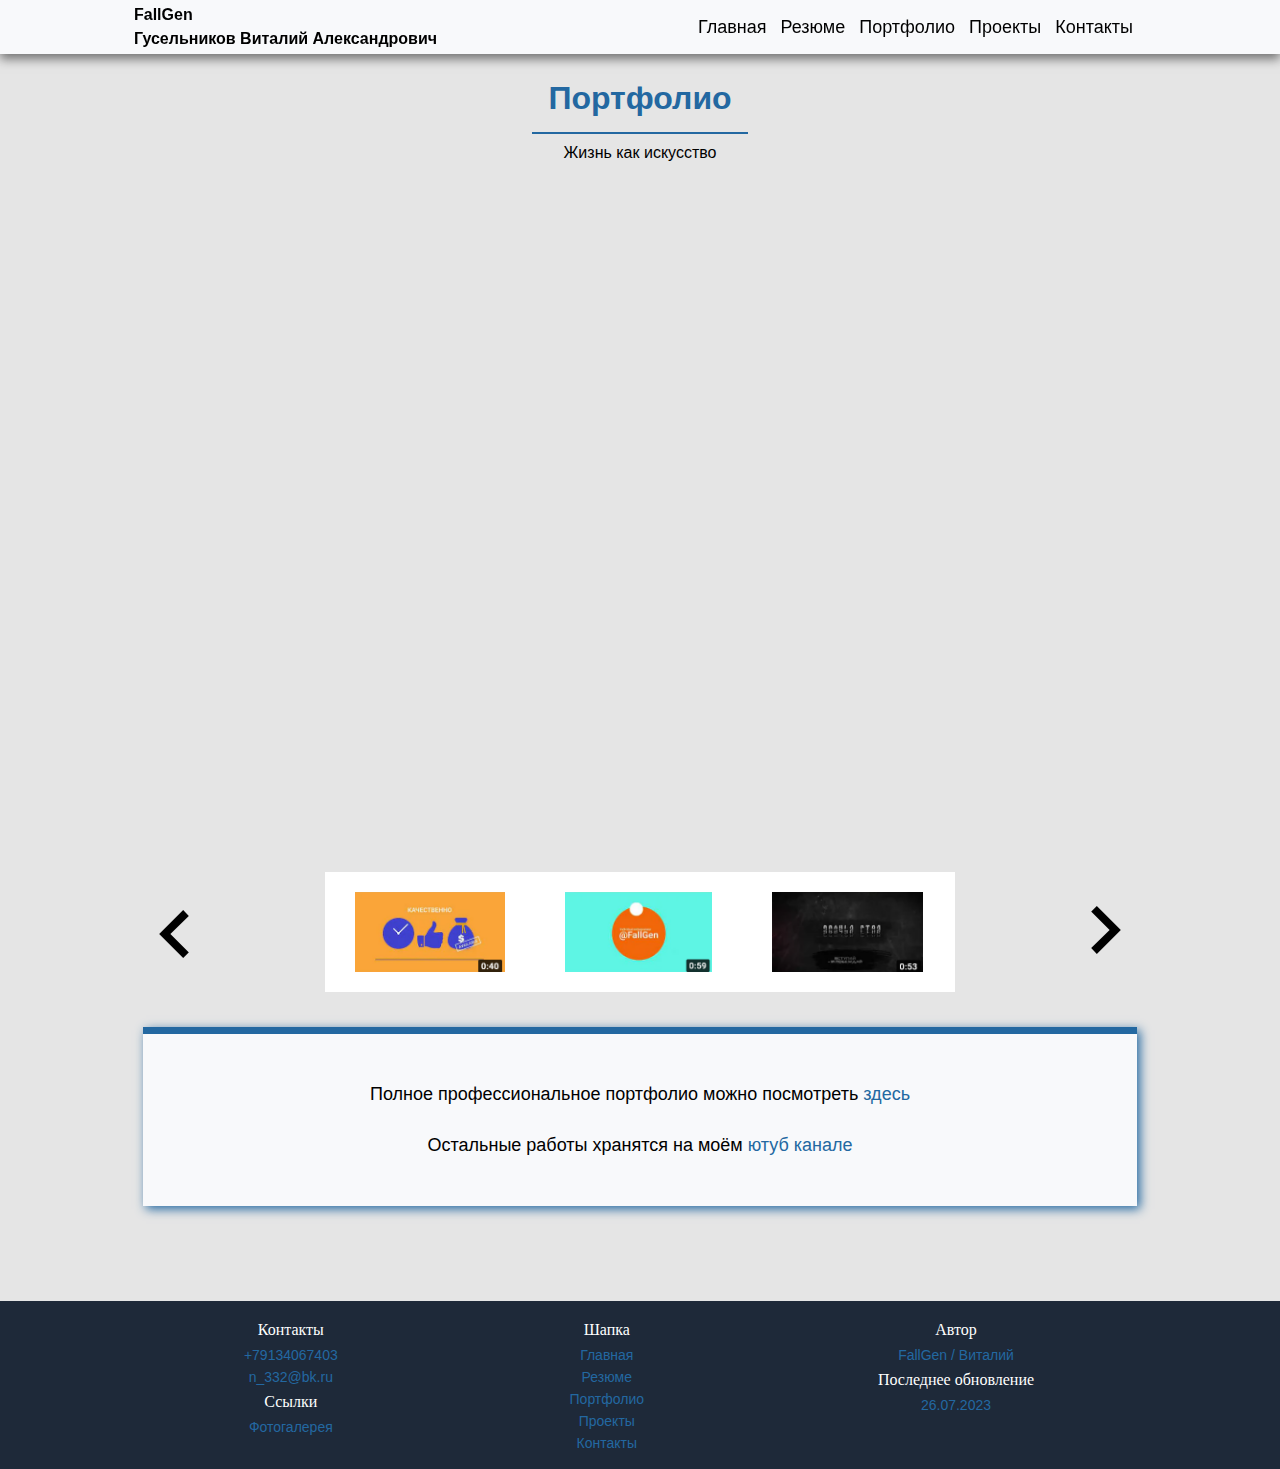
<file: portfolio.html>
<!DOCTYPE html>
<html lang ="en", "ru">
	<head>
		<!-- кодировка/отображение символов -->
		<meta charset="UTF-8">
		<!-- подключение css файла -->
		<link rel = "stylesheet" href = "style/main_style.css">
		<link rel = "stylesheet" href = "style/adaptive.css">
		<!-- подключение шрифтов -->
		<link href="https://fonts.googleapis.com/css2?family=Roboto:wght@500&display=swap" rel="stylesheet">
		<link href="https://fonts.googleapis.com/css2?family=Rowdies:wght@300&display=swap" rel="stylesheet">
		<!-- удобная адаптивность -->
		<meta name = "viewport" content = "width=device-width, initial-scale=1.0">
		<!-- шапка -->
		<meta name="yandex-verification" content="066201390e2857c1" />
		<title> Портфолио | Гусельников FallGen Виталий</title>
		<link rel="icon" href="icon.ico"> 
	</head>
	<meta name="viewport" content="width=device-width, initial-scale=1.0, maximum-scale=1.0, user-scalable=no">
	<body>
	
	<header id = "header" class = "header sticky">
		<div class = "header_body">
			<div class = "header_content">
				<div class = "header_nick">
					<h2 class = "nick_title"> FallGen </h2>
					<h2 class = "nick_title"> Гусельников Виталий Александрович </h2>
				</div>
				<div class="header_dropdown">
					<button onclick="myFunction()" class="dropbtn" > <img class="dropbtn" src = "image/meny.svg" width = "45px" height = "45px"> </button>
					<div id="myDropdown" class="dropdown-content">
						<a href = "https://fallgen.github.io" > Главная </a>
						<a href = "https://fallgen.github.io/resume.html" > Резюме </a>
                        <a href = "https://fallgen.github.io/portfolio.html"> Портфолио </a>
						<a href = "https://fallgen.github.io/project/projects.html" > Проекты </a>
						<a href = "https://fallgen.github.io" > Контакты </a>
					</div>
				</div>
				<div class = "header_href">
                    <a href = "https://fallgen.github.io" > Главная </a>
                    <a href = "https://fallgen.github.io/resume.html" > Резюме </a>
					<a href = "https://fallgen.github.io/portfolio.html"> Портфолио </a>
                    <a href = "https://fallgen.github.io/project/projects.html" > Проекты </a>
                    <a href = "https://fallgen.github.io" > Контакты </a>
            </div>
			</div>
		</div>
	</header>

	<div id = "portfolio" class = "portfolio"> 
		<div class = "portfolio_body"> 
			<div class = "name_block"> 
			<h1> Портфолио </h1> 
			<h2> Жизнь как искусство </h2> 
			</div>
			<div class = "portfolio_content"> 	
				<div id = "portfolio_video" class = "portfolio_video">
					<iframe  id = "video_on_youtube" class = "video_on_youtube" src="https://www.youtube.com/embed/0XzkRQA-y6w" title="YouTube video player" frameborder="0" allow="accelerometer; autoplay; clipboard-write; encrypted-media; gyroscope; picture-in-picture" allowfullscreen></iframe>
				</div>

				<div class = "portfolio_block">
				<div id = "swape_video" class = "swape_video">
					<div id = "swape_video_left" class = "swape_video_left" onclick = "swape_video_left()"> 
					<img src = "image/swape.png"> </img>
					</div>
				</div>
				
				<div id = "slider" class = "slider">
					<div id= "slider_line" class = "slider_line"> 
						<img id = "video_1" class = "video" src = "image/poster_video1.png" onclick = "fnc_video(event)"></img>
						<img id = "video_2" class = "video" src = "image/poster_video2.png" onclick = "fnc_video(event)"></img>
						<img id = "video_3" class = "video" src = "image/poster_video3.png" onclick = "fnc_video(event)"></img>
						<img id = "video_4" class = "video" src = "image/poster_video4.png" onclick = "fnc_video(event)"></img>
						<img id = "video_5" class = "video" src = "image/poster_video5.png" onclick = "fnc_video(event)"></img>
						<img id = "video_6" class = "video"src = "image/poster_video6.png"  onclick = "fnc_video(event)"></img>
						<img id = "video_7" class = "video" src = "image/poster_video7.png" onclick = "fnc_video(event)"></img>
					</div>
				</div>
				
				<div id = "swape_video" class = "swape_video">
					<div id = "swape_video_right" class = "swape_video_right" onclick = "swape_video_right()">
					<img src = "image/swape.png"> </img>
					</div>
				</div>
				
				</div>
				<div class = "portfolio_block_title">
						<div class = "block_title_nick">
							<h3 class = "nick_title"> Полное профессиональное портфолио можно посмотреть <a href = "https://www.youtube.com/playlist?list=PLQHQK1QuxwhF5IGxO2eVDZGqk0NyO8Lkk"target=”_blanc” > здесь </a></h3>
							<h3 class = "nick_title"> Остальные работы хранятся на моём <a href = "https://www.youtube.com/c/FallGen" target=”_blanc” > ютуб канале </a></h3>
						</div> 
				</div> 
			</div> 
		</div> 
	</div> 


    <div id = "basement" class = "basement"> 
        <div class = "basement_body"> 
            <div class = "basement_content"> 
                <div class = "basement_group">
                    <div class = "basement_title"> 
                        Контакты
                    </div> 			
                    <div class = "basement_text"> 
                        <a href = "tel:+79134067403" target=”_blanc” > +79134067403 </a>
                        <a href = "mailto:n_332@bk.ru" target=”_blanc” > n_332@bk.ru </a>
                    </div> 
                    <div class = "basement_title"> 
                        Ссылки
                    </div> 			
                    <div class = "basement_text"> 
                        <!-- <a href = "https://fallgen.github.io/resume.html" target=”_blanc”> Резюме </a> -->
                        <a href = "https://fallgen.github.io/gallery.html" target=”_blanc”> Фотогалерея </a>
                    </div> 
                </div> 			
                <div class = "basement_group">
                    <div class = "basement_title"> 
                        Шапка
                    </div> 			
                    <div class = "basement_text"> 
                        <a href = "https://fallgen.github.io" > Главная </a>
                        <a href = "https://fallgen.github.io/resume.html" > Резюме </a>
                        <a href = "https://fallgen.github.io/portfolio.html"> Портфолио </a>
						<a href = "https://fallgen.github.io/project/projects.html" > Проекты </a>
                        <a href = "https://fallgen.github.io/#kontacts" > Контакты </a>
                    </div> 
                
                </div> 			
                <div class = "basement_group">
                    <div class = "basement_title"> 
                        Автор
                    </div> 			
                    <div class = "basement_text"> 
                        <a href = "https://t.me/FallGen" target=”_blanc” > FallGen / Виталий </a>
                    </div>
                    <div class = "basement_title"> 
                        Последнее обновление
                    </div> 			
                    <div class = "basement_text"> 
                        <a> 26.07.2023 </a>
                    </div> 
                
                </div> 
            </div> 
        </div> 
    </div> 

    <script src="js/dropdown.js"></script>
    <script src="js/menybar.js"></script>
    <script src="js/change_image_mause.js"></script>
    </body>
</file>
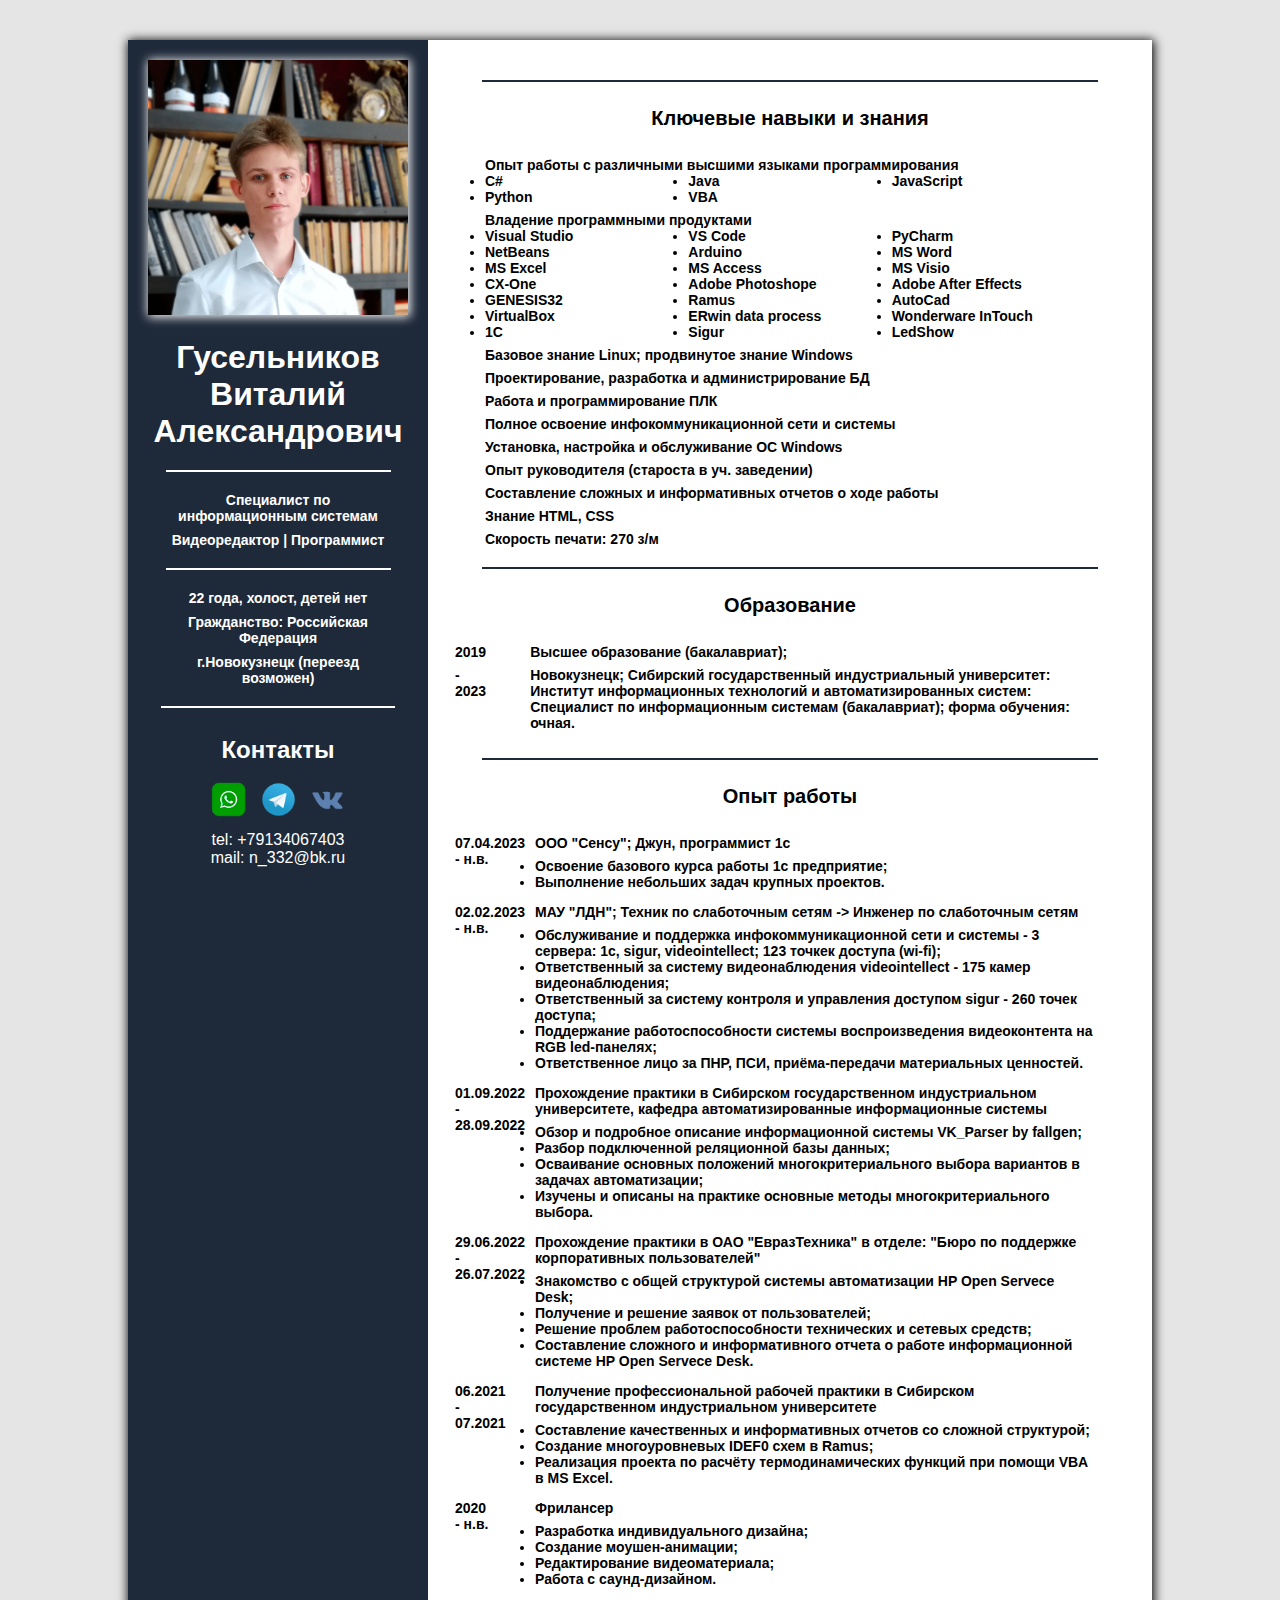
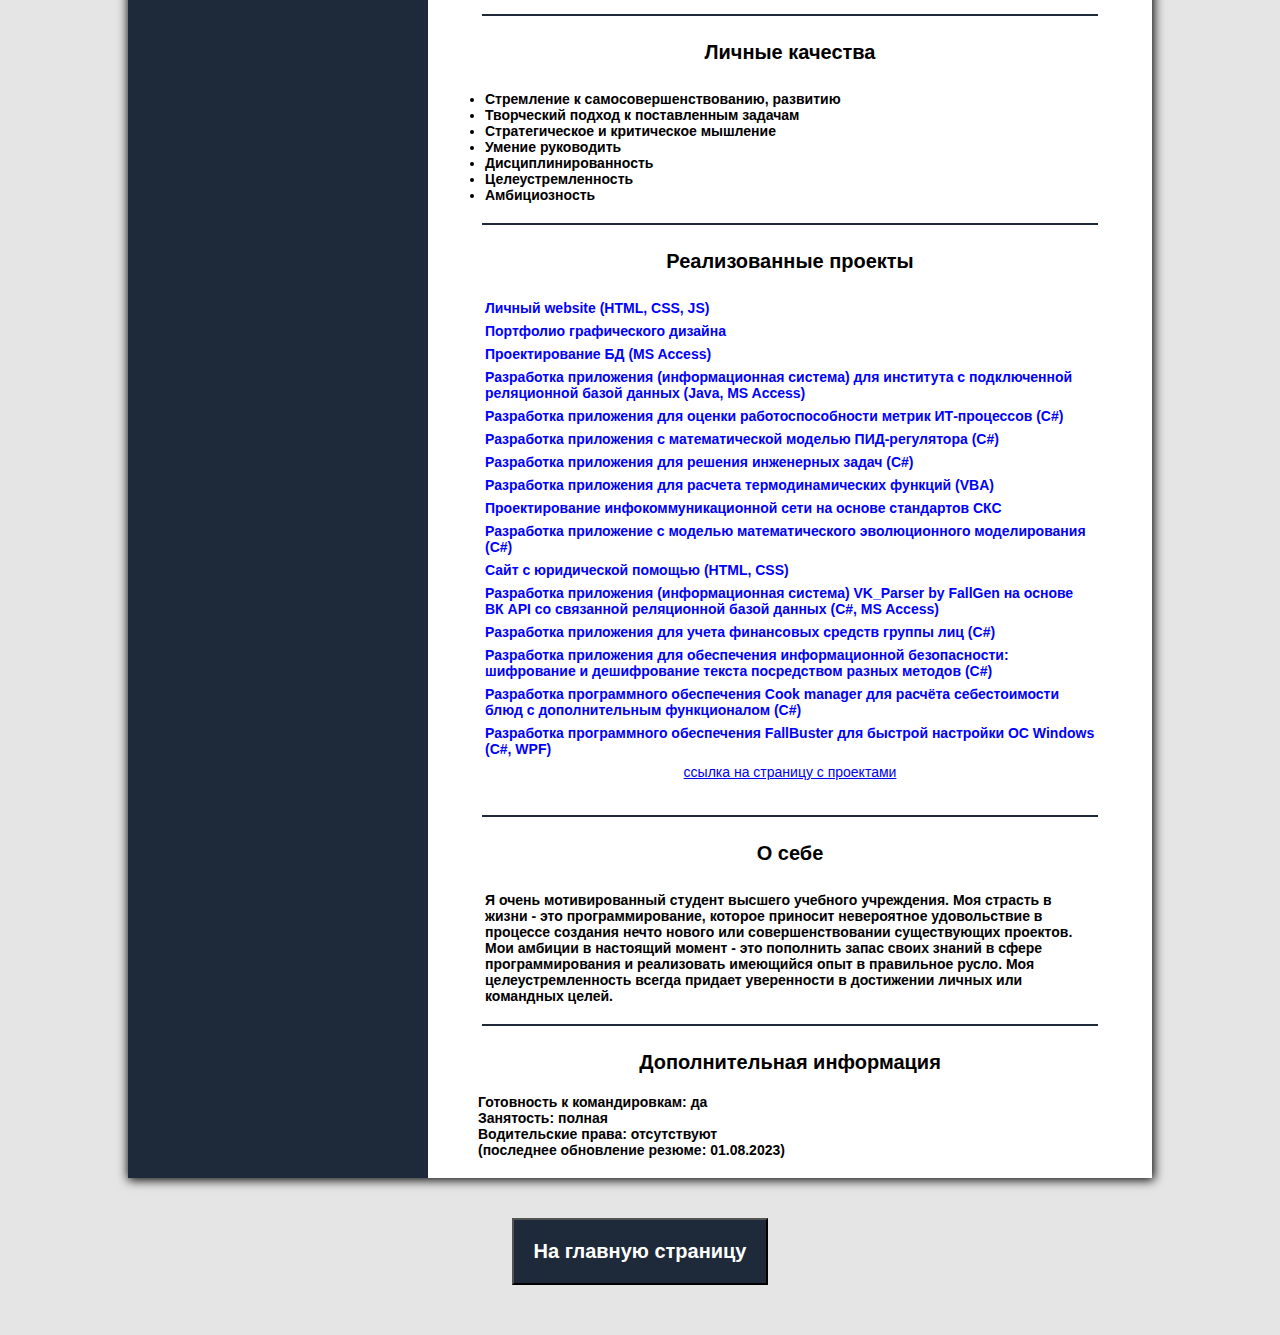
<file: resume.html>
<!DOCTYPE html>
<html lang ="en", "ru">
	<head>
		<!-- кодировка/отображение символов -->
		<meta charset="UTF-8">
		<!-- подключение css файла -->
		<link rel = "stylesheet" href = "style/resume_style.css">

		<!-- подключение шрифтов -->
		<link rel="preconnect" href="https://fonts.googleapis.com/"><link rel="preconnect" href="https://fonts.gstatic.com/" crossorigin="">
		<!-- удобная адаптивность -->
		<meta name = "viewport" content = "width=device-width, initial-scale=1.0">
		<!-- шапка -->
		<title> Резюме | Гусельников Виталий Александрович </title>
		<link rel="icon" href="icon.ico"> 
	</head>
	<body>
		<div class = "block_resume">
			<div class = "left_block">
				<div class = "photo">
					<img class = "img_photo"src = "image/photo2.png" > </img>
				</div>
				<div class = "block_info">
						<h1 class = "main_text"> Гусельников Виталий Александрович </h1>
					
					<div class = "razdelenie"> </div>
				
						<h2 class = "main_text"> Специалист по информационным системам </h2>
						<h2 class = "main_text"> Видеоредактор | Программист </h2>
						
					<div class = "razdelenie"> </div>
					
						<h2 class = "main_text"> 22 года, холост, детей нет</h2>
						<h2 class = "main_text"> Гражданство: Российская Федерация</h2>
						<h2> г.Новокузнецк (переезд возможен)</h2>
				</div>
				<div class = "razdelenie"> </div>
				<div class = "contacts">
					<h2 class = "main_text"> Контакты </h2>
					<div class = "contacts_ref">
						 <a href = "https://wa.me/+79134067403" > <img src = "image/ws.png"></a>
						 <a href = "https://t.me/FallGen" > <img src = "image/tg.png"></a>
						 <a href = "https://vk.com/fallgen" > <img src = "image/vk.png"></a>
					</div>
					<a class = "tel:+79134067403" > tel: +79134067403 </a>
					<a class = "mailto:n_332@bk.ru" > mail: n_332@bk.ru </a>
				</div>
			</div>
			<div class = "right_block">
								<div class = "razdelenie"> </div>
				<h1 class = "oglavlenie"> Ключевые навыки и знания </h1>
					
				<div class = "info">
					<h2 class = "dop_text">  Опыт работы с различными высшими языками программирования
					<div class = "group_text"> 
					<li> C# </li>
					<li> Java </li>
					<li> JavaScript </li>
					<li> Python </li>
					<li> VBA </li>
					</div>
					</h2>
					<h2 class = "dop_text"> Владение программными продуктами
					<div class = "group_text"> 
					<li> Visual Studio </li>
					<li> VS Code </li>
					<li> PyCharm </li>
					<li> NetBeans </li>
					<li> Arduino </li>
					<li> MS Word </li>
					<li> MS Excel </li>
					<li> MS Access </li>
					<li> MS Visio </li>
					<li> CX-One </li>
					<li> Adobe Photoshope </li>
					<li> Adobe After Effects </li>
					<li> GENESIS32 </li>
					<li> Ramus </li>
					<li> AutoCad </li>
					<li> VirtualBox </li>
					<li> ERwin data process </li>
					<li> Wonderware InTouch </li>
					<li> 1C </li>
					<li> Sigur </li>
					<li> LedShow </li>
					</div>
					</h2>
					<h2 class = "dop_text"> Базовое знание Linux; продвинутое знание Windows </h2>
					<h2 class = "dop_text"> Проектирование, разработка и администрирование БД </h2>
					<h2 class = "dop_text"> Работа и программирование ПЛК </h2>
					<h2 class = "dop_text"> Полное освоение инфокоммуникационной сети и системы </h2>
					<h2 class = "dop_text"> Установка, настройка и обслуживание ОС Windows </h2>
					<h2 class = "dop_text"> Опыт руководителя (староста в уч. заведении) </h2>
					<h2 class = "dop_text"> Составление сложных и информативных отчетов о ходе работы</h2>
					<h2 class = "dop_text"> Знание HTML, CSS</h2>
					<h2 class = "dop_text"> Скорость печати: 270 з/м</h2>
				</div>
					<div class = "razdelenie"> </div>							
				<h1 class = "oglavlenie"> Образование </h1>
					<div class = "content_block">
						<div class = "god">
							<h2 class = "dop_text"> 2019 </h2>
							<h2 class = "dop_text"> - 2023 </h2>
						</div>
						<div class = "info">
							<h2 class = "dop_text">Высшее образование (бакалавриат);</h2>
							<h2 class = "dop_text"> Новокузнецк; Сибирский государственный индустриальный университет: Институт информационных технологий и автоматизированных систем: Специалист по информационным системам (бакалавриат); форма обучения: очная. </h2>
						</div>
					</div>
					<div class = "razdelenie"> </div>
				<h1 class = "oglavlenie"> Опыт работы </h1>
				<div class = "content_block">
					<div class = "god">
						<h2 class = "dop_text"> 07.04.2023 - н.в.</h2>
					</div>
					<div class = "info">
						<h2 class = "dop_text"> ООО "Сенсу"; Джун, программист 1с </h2>
						<h2 class = "dop_text">
							<li> Освоение базового курса работы 1с предприятие; </li>
							<li> Выполнение небольших задач крупных проектов. </li>
						</h2>
						<h2 class = "dop_text"> </h2>
					</div>
				</div>
				<div class = "content_block">
					<div class = "god">
						<h2 class = "dop_text"> 02.02.2023 - н.в.</h2>
					</div>
					<div class = "info">
						<h2 class = "dop_text"> МАУ "ЛДН"; Техник по слаботочным сетям -> Инженер по слаботочным сетям </h2>
						<h2 class = "dop_text">
							<li> Обслуживание и поддержка инфокоммуникационной сети и системы - 3 сервера: 1c, sigur, videointellect; 123 точкек доступа (wi-fi); </li>
							<li> Ответственный за систему видеонаблюдения videointellect - 175 камер видеонаблюдения; </li>
							<li> Ответственный за систему контроля и управления доступом sigur - 260 точек доступа; </li>
							<li> Поддержание работоспособности системы воспроизведения видеоконтента на RGB led-панелях; </li>
							<li> Ответственное лицо за ПНР, ПСИ, приёма-передачи материальных ценностей. </li>
						</h2>
						<h2 class = "dop_text"> </h2>
					</div>
				</div>
				<div class = "content_block">
					<div class = "god">
						<h2 class = "dop_text"> 01.09.2022 - 28.09.2022</h2>
					</div>
					<div class = "info">
						<h2 class = "dop_text"> Прохождение практики в Сибирском государственном индустриальном университете, кафедра автоматизированные информационные системы</h2>
						<h2 class = "dop_text">
							<li> Обзор и подробное описание информационной системы VK_Parser by fallgen; </li>
							<li> Разбор подключенной реляционной базы данных; </li>
							<li> Осваивание основных положений многокритериального выбора вариантов в задачах автоматизации; </li>
							<li> Изучены и описаны на практике основные методы многокритериального выбора. </li>
						</h2>
						<h2 class = "dop_text"> </h2>
					</div>
				</div>
					<div class = "content_block">
						<div class = "god">
							<h2 class = "dop_text"> 29.06.2022 - 26.07.2022</h2>
						</div>
						<div class = "info">
							<h2 class = "dop_text"> Прохождение практики в ОАО "ЕвразТехника" в отделе: "Бюро по поддержке корпоративных пользователей"</h2>
							<h2 class = "dop_text">
								<li> Знакомство с общей структурой системы автоматизации HP Open Servece Desk; </li>
								<li> Получение и решение заявок от пользователей; </li>
								<li> Решение проблем работоспособности технических и сетевых средств; </li>
								<li> Составление сложного и информативного отчета о работе информационной системе HP Open Servece Desk. </li>
							</h2>
							<h2 class = "dop_text"> </h2>
						</div>
					</div>
					<div class = "content_block">
						<div class = "god">
							<h2 class = "dop_text"> 06.2021 - 07.2021</h2>
						</div>
						<div class = "info">
							<h2 class = "dop_text"> Получение профессиональной рабочей практики в Сибирском государственном индустриальном университете</h2>
							<h2 class = "dop_text">
								<li> Составление качественных и информативных отчетов со сложной структурой; </li>
								<li> Создание многоуровневых IDEF0 схем в Ramus; </li>
								<li> Реализация проекта по расчёту термодинамических функций при помощи VBA в MS Excel. </li>
							</h2>
							<h2 class = "dop_text"> </h2>
						</div>
					</div>
					<div class = "content_block">
						<div class = "god">
							<h2 class = "dop_text"> 2020 - н.в.</h2>
						</div>
						<div class = "info">
							<h2 class = "dop_text"> Фрилансер </h2>
							<h2 class = "dop_text">
								<li> Разработка индивидуального дизайна; </li>
								<li> Создание моушен-анимации; </li>
								<li> Редактирование видеоматериала; </li>
								<li> Работа с саунд-дизайном. </li>
							</h2>
							<h2 class = "dop_text"> </h2>
						</div>
					</div>
					<div class = "razdelenie"> </div>
				<h1 class = "oglavlenie"> Личные качества </h1>
						<div class = "info">
							<h2 class = "dop_text"> 
								<li> Стремление к самосовершенствованию, развитию </li>
								<li> Творческий подход к поставленным задачам </li>
								<li> Стратегическое и критическое мышление </li>
								<li> Умение руководить </li>
								<li> Дисциплинированность </li>
								<li> Целеустремленность </li>
								<li> Амбициозность </li>
							</h2>
						</div>
					<div class = "razdelenie"> </div>				
						<h1 class = "oglavlenie"> Реализованные проекты </h1>
							<div class = "info">
								<h2 class = "dop_text"> 
									<h2 class = "dop_text"> <a href = "https://fallgen.github.io" target=”_blanc”> Личный website (HTML, CSS, JS) </a></h2>
									<h2 class = "dop_text"> <a href = "https://www.youtube.com/playlist?list=PLQHQK1QuxwhF5IGxO2eVDZGqk0NyO8Lkk" target=”_blanc”> Портфолио графического дизайна </a></h2>
									<h2 class = "dop_text"> <a href = "https://docs.google.com/document/d/143iVcycZmHoMKovQ4ByhfXJF5_7LbyuHVw1s1Lh0aRM/edit?usp=sharing" target=”_blanc”> Проектирование БД (MS Access)</a> </h2>
									<h2 class = "dop_text"><a href = "https://docs.google.com/document/d/1ZWJy_su8612cjUtG2PLDKVkCJeZyGTmjw-I8AcJOQJQ/edit?usp=sharing" target=”_blanc”> Разработка приложения (информационная система) для института с подключенной реляционной базой данных (Java, MS Access) </a> </h2>
									<h2 class = "dop_text"> <a href = "https://docs.google.com/document/d/1ULO7tbPSoe-XJZXih2fXFb6iCjEQaheUhP1BlhHYjZc/edit?usp=sharing" target=”_blanc”> Разработка приложения для оценки работоспособности метрик ИТ-процессов (C#)</a></h2>
									<h2 class = "dop_text"> <a href = "https://docs.google.com/document/d/1tjPBttl4chkWleYEsl6von6m3ZBqEiBsY-PmRW3VtTY/edit?usp=sharing" target=”_blanc”> Разработка приложения с математической моделью ПИД-регулятора (C#)</a></h2>
									<h2 class = "dop_text"><a href = "https://docs.google.com/document/d/1NcuKsxGoFsyErEhMthkdvoovrJBlQbf27cJOnicsDw0/edit?usp=sharing" target=”_blanc”> Разработка приложения для решения инженерных задач (C#)</a> </h2>
									<h2 class = "dop_text"><a href = "https://docs.google.com/document/d/1IacQBEXn9GeuX3t5jsfJDyyzk_BK3qy15EuescexWgU/edit?usp=sharing" target=”_blanc”> Разработка приложения для расчета термодинамических функций (VBA)</a> </h2>
									<h2 class = "dop_text"><a href = "https://docs.google.com/document/d/1c2FDi_rCnwVDbjyrPYR8dh1WHh8HVPD8/edit?usp=sharing&ouid=110215117524398136659&rtpof=true&sd=true" target=”_blanc”> Проектирование инфокоммуникационной сети на основе стандартов СКС </a> </h2>
									<h2 class = "dop_text"><a href = "https://docs.google.com/document/d/1BKxS41j-87iZVslRAGXv-zkGFqmUxm9P/edit?usp=sharing&ouid=110215117524398136659&rtpof=true&sd=true" target=”_blanc”> Разработка приложение с моделью математического эволюционного моделирования (C#)</a> </h2>
									<h2 class = "dop_text"><a href = "https://docs.google.com/document/d/1OmFdU6Yf0OjdpKruf5_1tTw414rwUW0II91ebUtGQA8/edit?usp=sharing" target=”_blanc”> Сайт с юридической помощью (HTML, CSS)</a> </h2>
									<h2 class = "dop_text"><a href = "https://docs.google.com/document/d/1ubt2iVuP3jH62HW_Bxorl6X7bR5dGDgP/edit?usp=sharing&ouid=110215117524398136659&rtpof=true&sd=true" target=”_blanc”> Разработка приложения (информационная система) VK_Parser by FallGen на основе ВК API со связанной реляционной базой данных (C#, MS Access)</a> </h2>
									<h2 class = "dop_text"><a href = "https://docs.google.com/document/d/1iKK4GEWg164vnvt8SAkD-O7wkep1FdM5/edit?usp=sharing&ouid=110215117524398136659&rtpof=true&sd=true" target=”_blanc”> Разработка приложения для учета финансовых средств группы лиц (C#)</a> </h2>
									<h2 class = "dop_text"><a href = "https://docs.google.com/document/d/1ofSg0F2fM9DYMxaAoUvh3Im54-_8Fqwq/edit?usp=sharing&ouid=110215117524398136659&rtpof=true&sd=true" target=”_blanc”> Разработка приложения для обеспечения информационной безопасности: шифрование и дешифрование текста посредством разных методов (C#)</a> </h2>
									<h2 class = "dop_text"><a href = "https://docs.google.com/document/d/1xfzmDSwX2bTYFOC_ZDwBUXn4vgW5mWcF/edit?usp=sharing&ouid=110215117524398136659&rtpof=true&sd=true" target=”_blanc”> Разработка программного обеспечения Cook manager для расчёта себестоимости блюд с дополнительным функционалом (C#)</a> </h2>
									<h2 class = "dop_text"><a href = "https://docs.google.com/document/d/1PGWo1GCoPErvIxGyp7Km0dvd0Cj2IayR/edit?usp=sharing&ouid=110215117524398136659&rtpof=true&sd=true" target=”_blanc”> Разработка программного обеспечения FallBuster для быстрой настройки ОС Windows (C#, WPF)</a> </h2>
								</h2>
								<div class = "oglavlenie_link"> <a href = "https://fallgen.github.io/project/projects.html">  ссылка на страницу с проектами </a></div>
								</div>
					<div class = "razdelenie"> </div>				
					<h1 class = "oglavlenie"> О себе </h1>
						<div class = "info">
							<h2 class = "dop_text"> Я очень мотивированный студент высшего учебного учреждения. Моя страсть в жизни - это программирование, которое приносит невероятное удовольствие в процессе создания нечто нового или совершенствовании существующих проектов. Мои амбиции в настоящий момент - это пополнить запас своих знаний в сфере программирования и реализовать имеющийся опыт в правильное русло. Моя целеустремленность всегда придает уверенности в достижении личных или командных целей. </h2>
						</div>				
					<div class = "razdelenie"> </div>				
					<h1 class = "oglavlenie"> Дополнительная информация </h1>
						<div class = "info">
							<h2 class = "main_text"> Готовность к командировкам: да </h2>
							<h2 class = "main_text"> Занятость: полная </h2>
							<h2 class = "main_text"> Водительские права: отсутствуют </h2>
							<h2 class = "main_text">  </h2>
							<h2 class = "main_text"> (последнее обновление резюме: 01.08.2023) </h2>
						</div>				
			</div>	
		</div>
					<button class = "btn" >  <a href = "index.html"> <h3> На главную страницу </h3></a> </button> 
	</body>
</html>
</file>
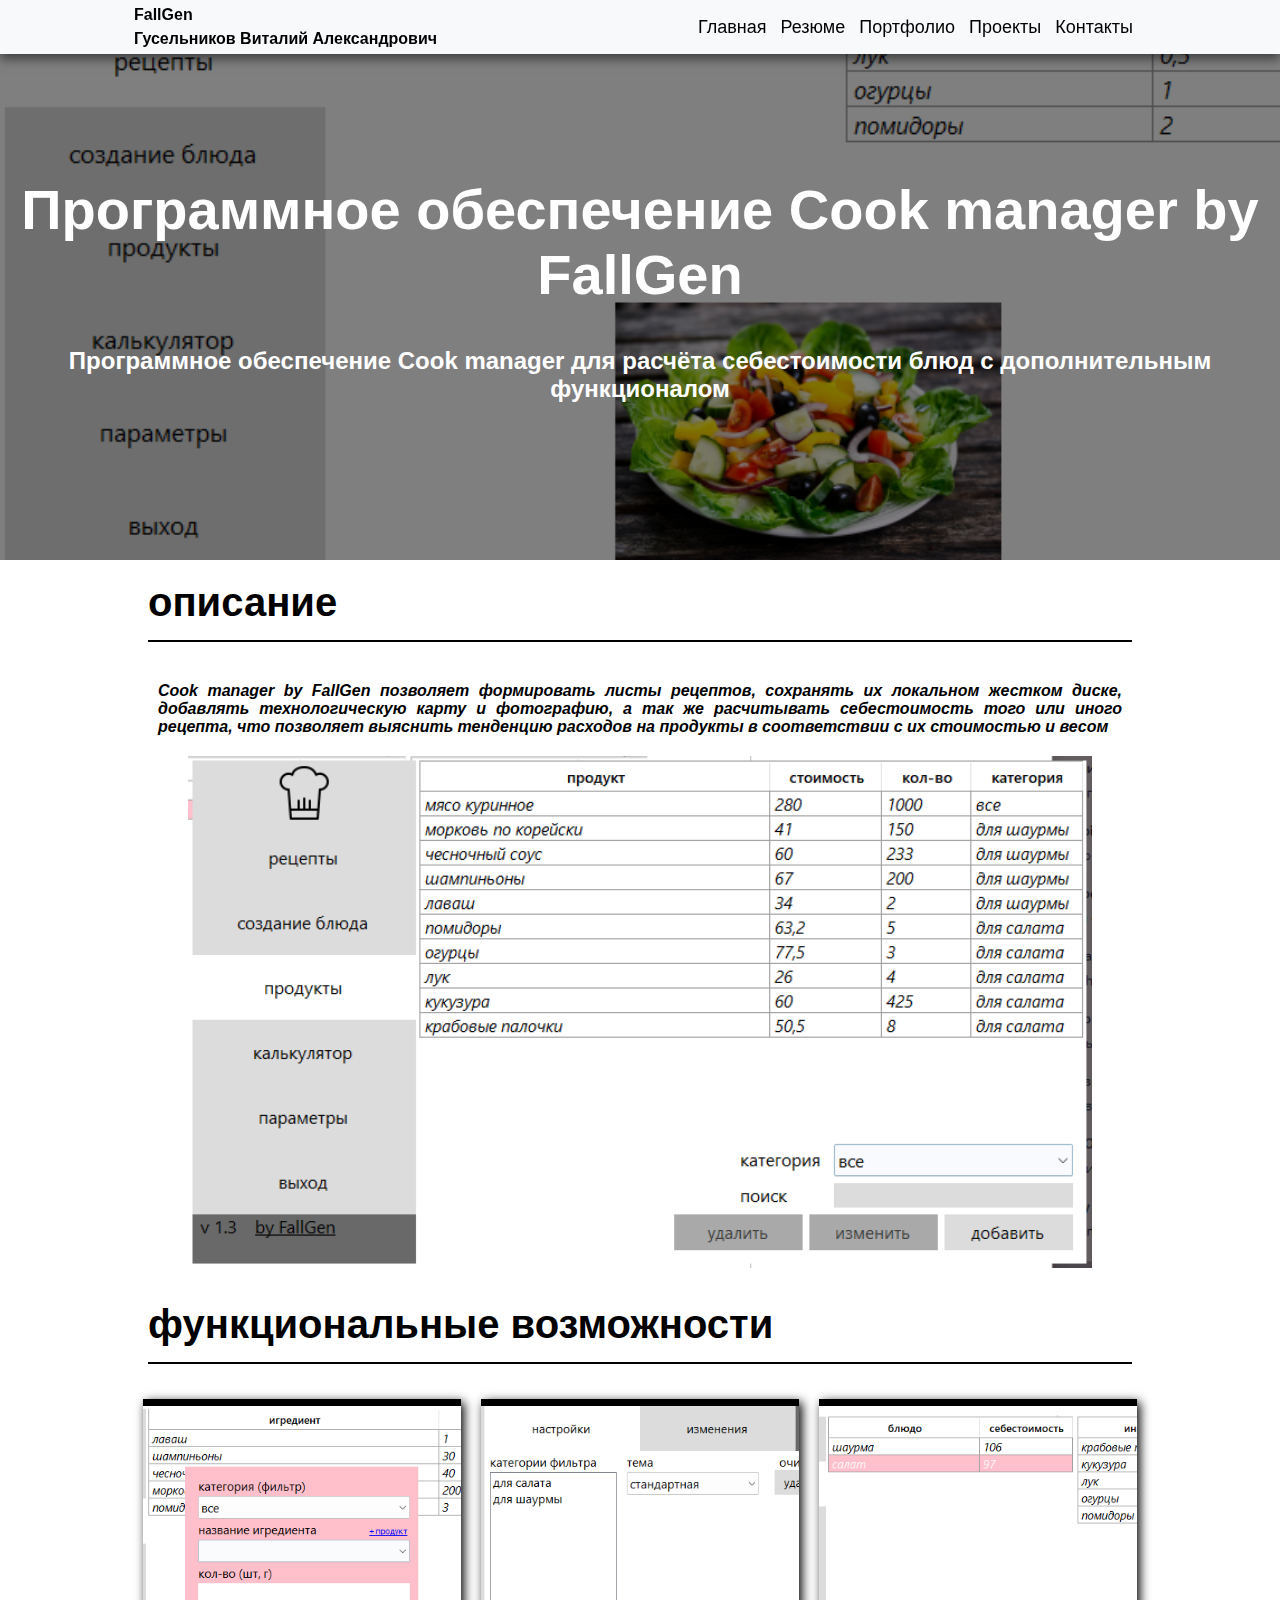
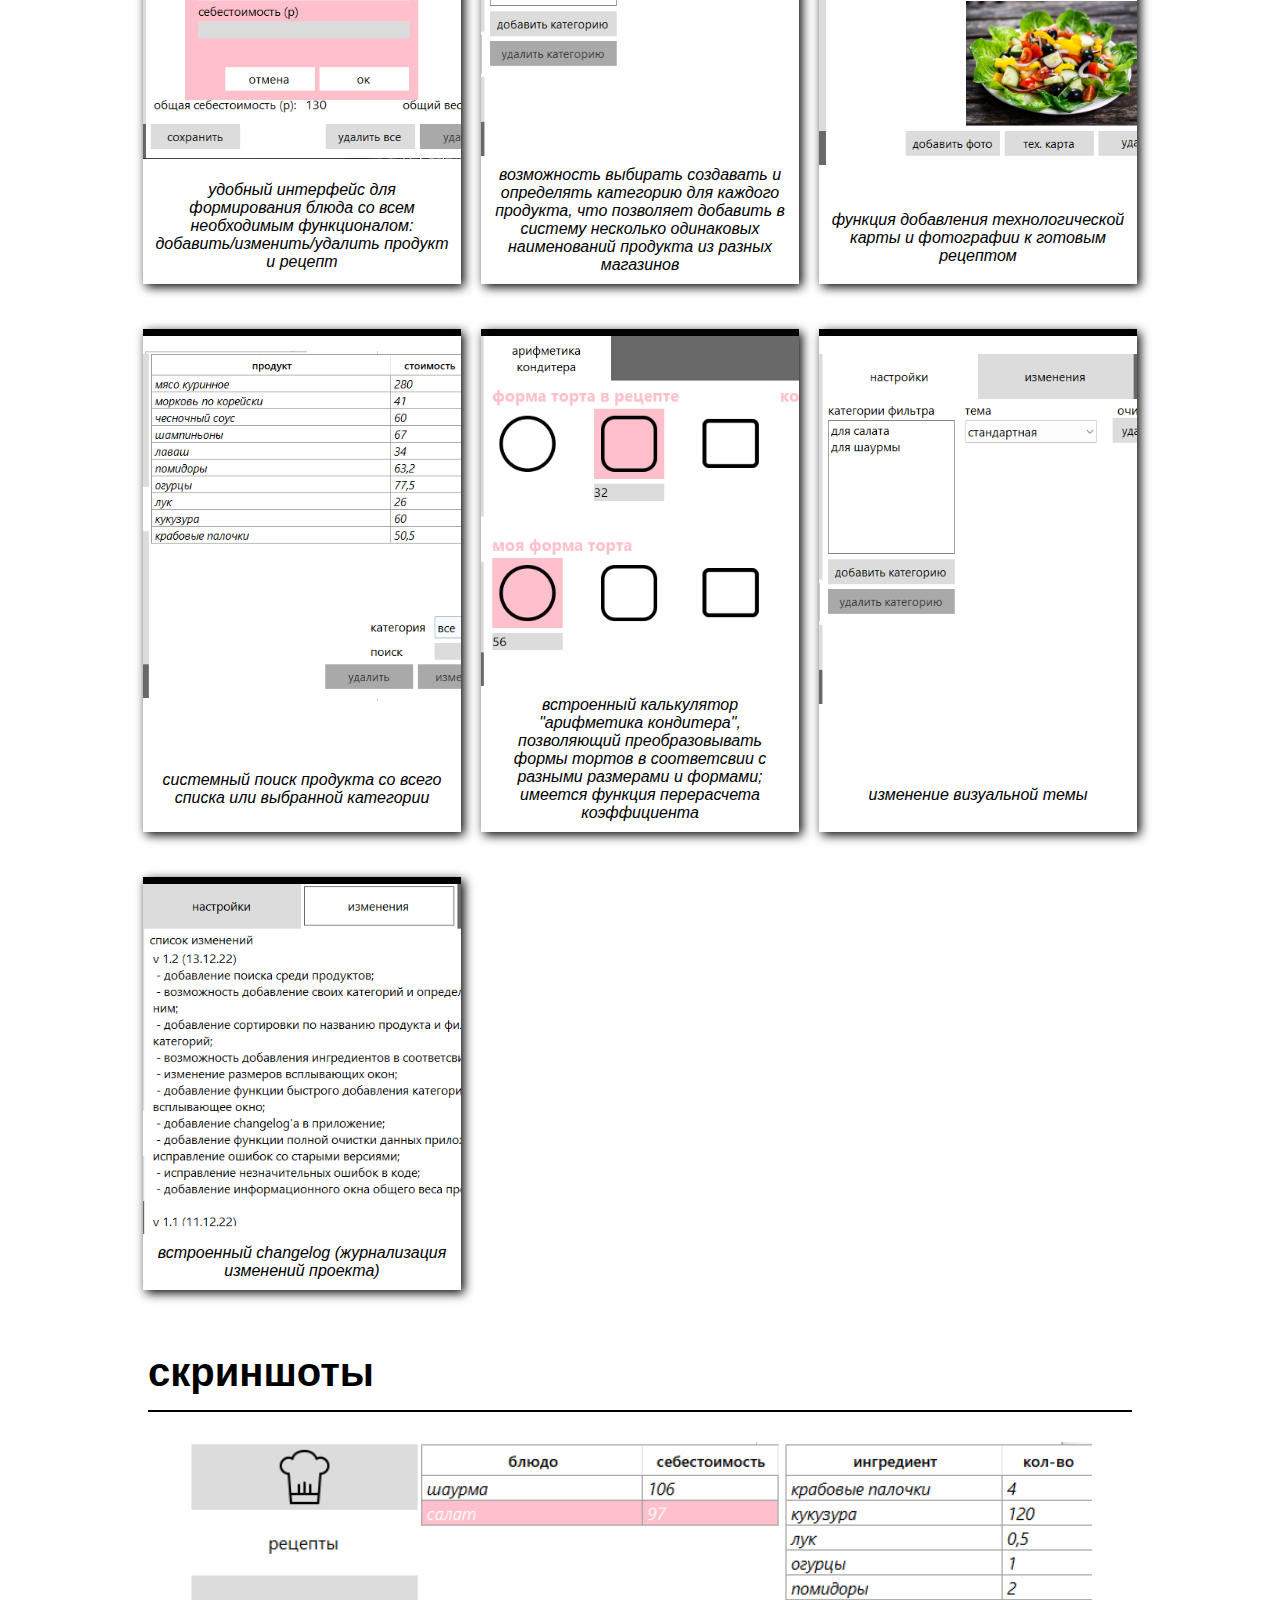
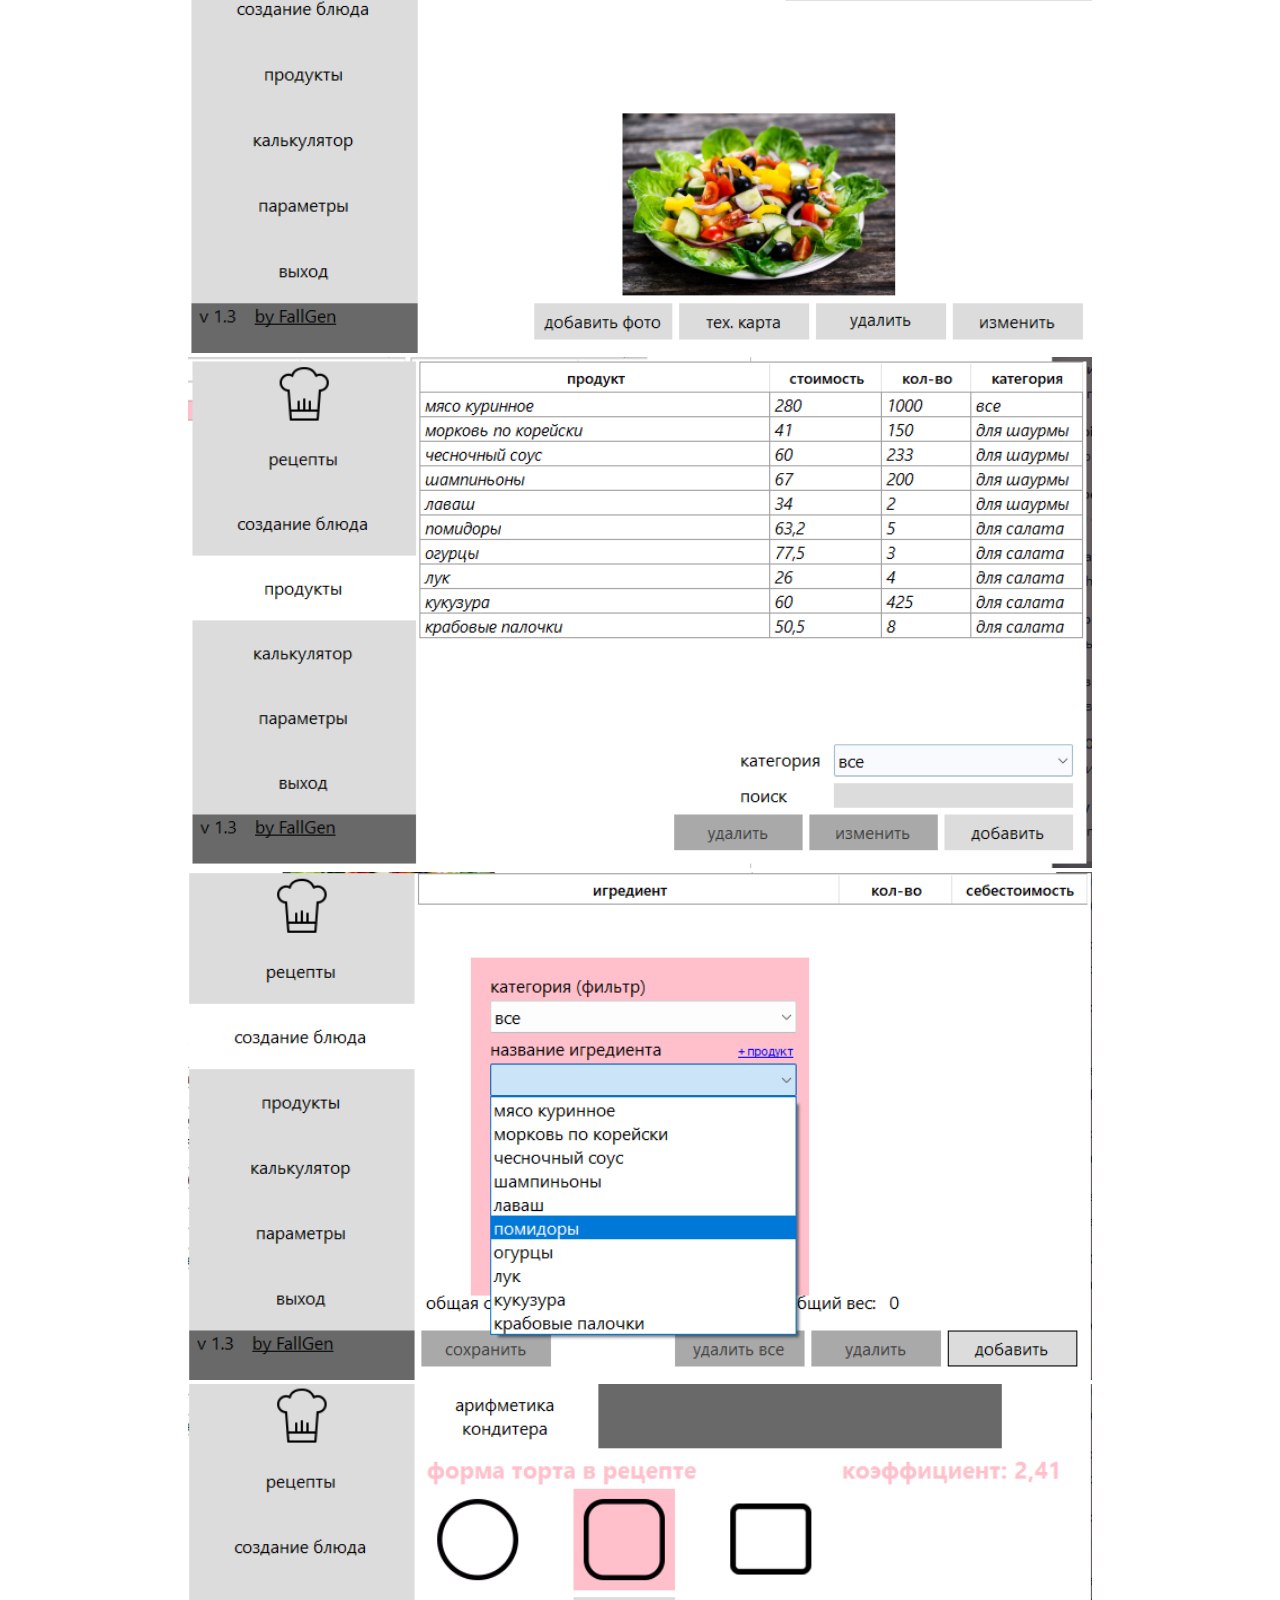
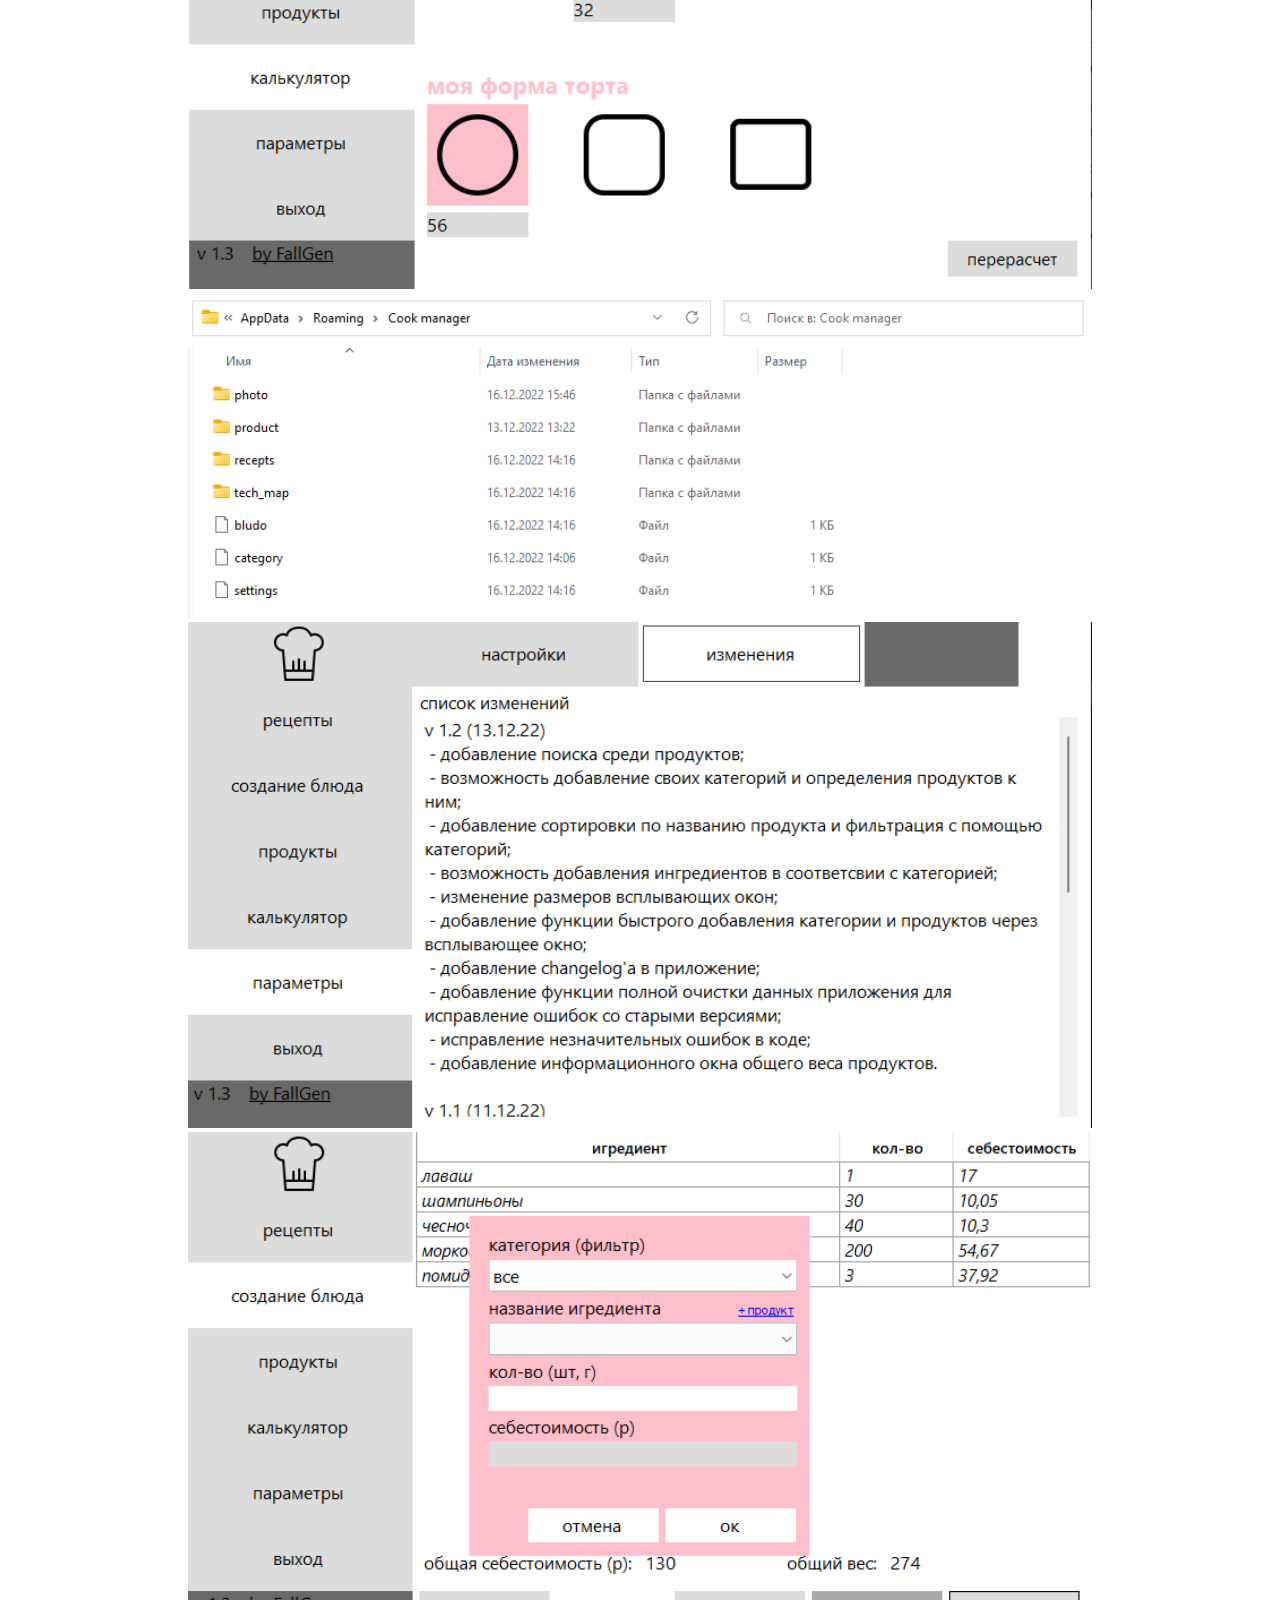
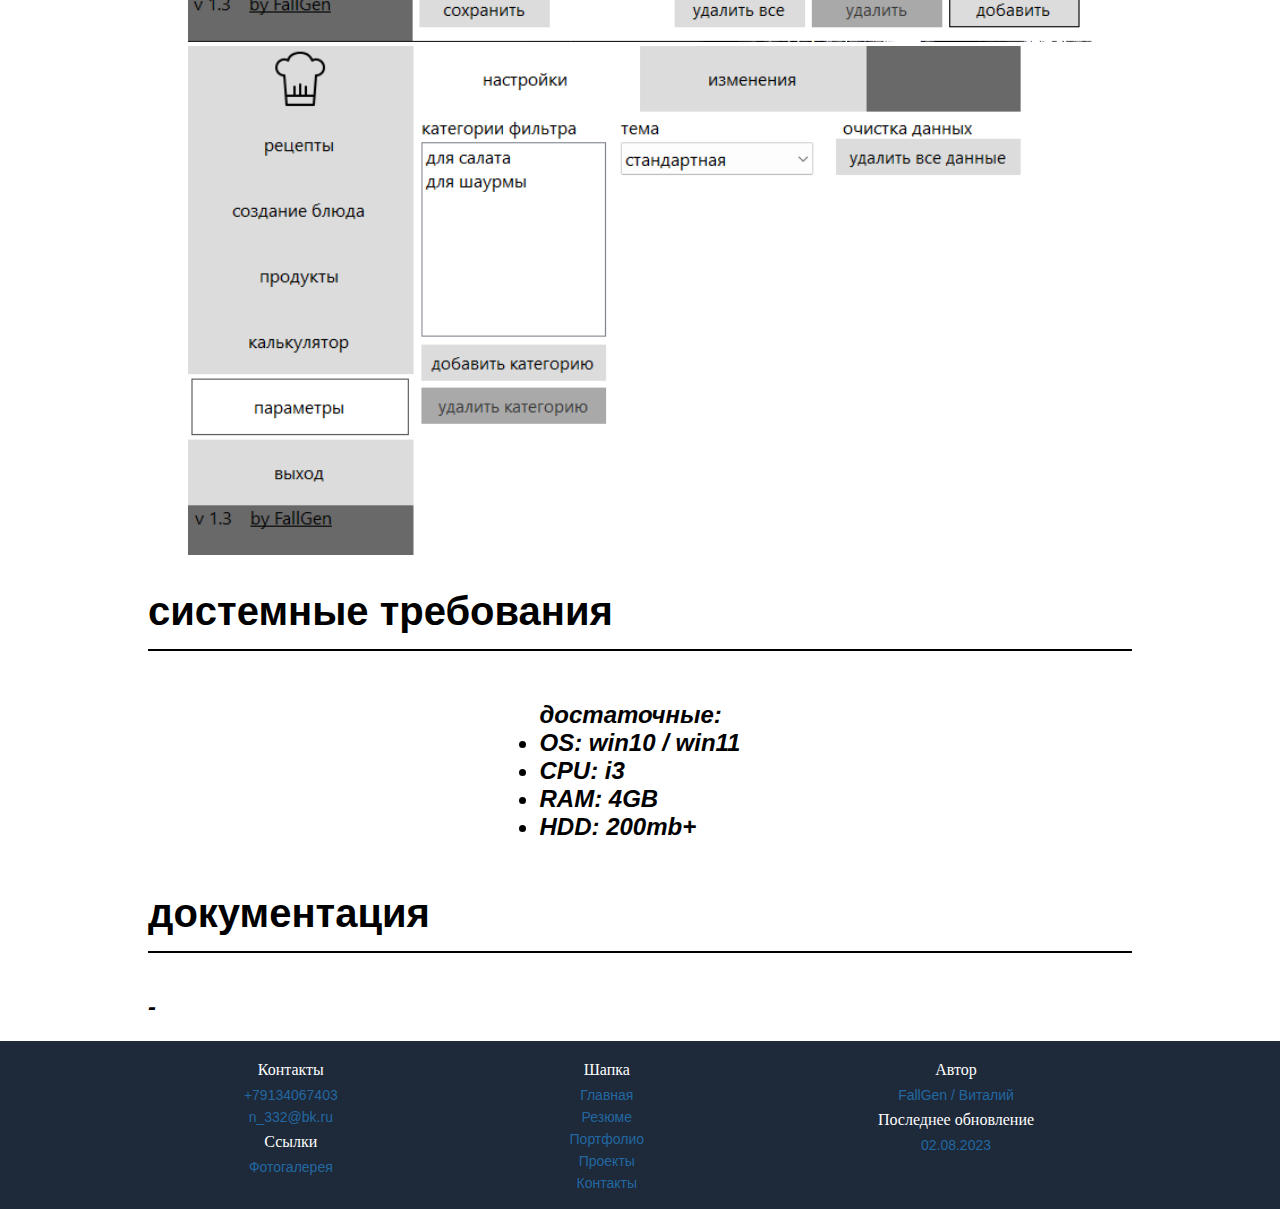
<file: project/Cook_manager.html>
<!DOCTYPE html>
<html lang="en", "ru">
    <head>
		<meta charset="UTF-8">
		<link rel = "stylesheet" href = "../style/main_style.css">
		<link rel = "stylesheet" href = "../style/adaptive.css">
		<link rel = "stylesheet" href = "style/main_style.css">
        <link rel = "stylesheet" href = "style/cook_manager.css">
		<link href="https://fonts.googleapis.com/css2?family=Roboto:wght@500&display=swap" rel="stylesheet">
		<link href="https://fonts.googleapis.com/css2?family=Rowdies:wght@300&display=swap" rel="stylesheet">
		<meta name = "viewport" content = "width=device-width, initial-scale=1.0">
		<title> Программное обеспечение Cook manager by FallGen </title>
        <link rel="icon" href="../icon.ico"> 
    </head>
    <body>
        <header id = "header" class = "header sticky">
            <div class = "header_body">
                <div class = "header_content">
                    <div class = "header_nick">
                        <h2 class = "nick_title"> FallGen </h2>
                        <h2 class = "nick_title"> Гусельников Виталий Александрович </h2>
                    </div>
                    <div class="header_dropdown">
                        <button onclick="myFunction()" class="dropbtn" > <img class="dropbtn" src = "image/meny.svg" width = "45px" height = "45px"> </button>
                        <div id="myDropdown" class="dropdown-content">
                            <a href = "https://fallgen.github.io/#aboutMe" > Главная </a>
                            <a href = "https://fallgen.github.io/resume.html" > Резюме </a>
                            <a href = "https://fallgen.github.io/portfolio.html"> Портфолио </a>
                            <a href = "https://fallgen.github.io/project/projects.html" > Проекты </a>
                            <a href = "https://fallgen.github.io/#kontacts" > Контакты </a>
                        </div>
                    </div>
    
                    <div class = "header_href">
                        <a href = "https://fallgen.github.io/#aboutMe" > Главная </a>
						<a href = "https://fallgen.github.io/resume.html" > Резюме </a>
                        <a href = "https://fallgen.github.io/portfolio.html"> Портфолио </a>
						<a href = "https://fallgen.github.io/project/projects.html" > Проекты </a>
                        <a href = "https://fallgen.github.io/#kontacts" > Контакты </a>
                    </div>
                </div>
            </div>
        </header>

        <div class = "product">
            <div class ="vignette"> 
                <img class = "product_img" src = "image/project12.1.png"></img>
            </div>
                <div class = block_description> 
                    <div class = "product_name"> <h1> Программное обеспечение Cook manager by FallGen </h1></div>
                    <div class = "product_description"> <h2> Программное обеспечение Cook manager для расчёта себестоимости блюд с дополнительным функционалом </h2></div>
                </div>
        </div>

    <div class = "description_block1">
        <div class = "description"> 
            <div class = "description_heading"> <h1> описание </h1> </div>
                
            <div class = "projects_content_description">
                <div class = "description_block"> 
                    <div class = "description_text"> <h3> Cook manager by FallGen позволяет формировать листы рецептов, сохранять их локальном жестком диске, 
                        добавлять технологическую карту и фотографию, а так же расчитывать себестоимость того или иного рецепта, что позволяет выяснить тенденцию 
                        расходов на продукты в соответствии с их стоимостью и весом</h3> </div>
                    <div class = "description_img"> 
                        <img class  = "img_description" src = "image/project12.2.png"> 
                    </div>
                </div>
            </div>
        </div>
    </div>

    <div class = "description_block2">
        <div class = "description"> 
            <div class = "description_heading"> <h1>функциональные возможности </h1> </div>
            <div class = "projects_content"> 			
				<div class = "projects_block"> 			
					<div id = "project_icon" class = "project_icon1"></div>			
					<div class = "projects_block_effect"></div>					
					<div class = "projects_content_text"><h2> удобный интерфейс для формирования блюда со всем необходимым функционалом: добавить/изменить/удалить продукт и рецепт</h2></div> 
				</div>
				<div class = "projects_block"> 			
					<div id = "project_icon" class = "project_icon2"></div>					
					<div class = "projects_block_effect"></div>					
					<div class = "projects_content_text"><h2> возможность выбирать создавать и определять категорию для каждого продукта, 
                        что позволяет добавить в систему несколько одинаковых наименований продукта из разных магазинов </h2></div> 
				</div>
                <div class = "projects_block"> 			
					<div id = "project_icon" class = "project_icon3"></div>					
					<div class = "projects_block_effect"></div>					
					<div class = "projects_content_text"><h2> функция добавления технологической карты и фотографии к готовым рецептом </h2></div> 
				</div>
                <div class = "projects_block"> 			
					<div id = "project_icon" class = "project_icon4"></div>					
					<div class = "projects_block_effect"></div>					
					<div class = "projects_content_text"><h2> системный поиск продукта со всего списка или выбранной категории </h2></div> 
				</div>
                <div class = "projects_block"> 			
					<div id = "project_icon" class = "project_icon5"></div>					
					<div class = "projects_block_effect"></div>					
					<div class = "projects_content_text"><h2> встроенный калькулятор "арифметика кондитера", 
                        позволяющий преобразовывать формы тортов в соответсвии с разными размерами и формами; имеется функция перерасчета коэффициента </h2></div> 
				</div>
                <div class = "projects_block"> 			
					<div id = "project_icon" class = "project_icon6"></div>					
					<div class = "projects_block_effect"></div>					
					<div class = "projects_content_text"><h2> изменение визуальной темы  </h2></div> 
				</div>
                <div class = "projects_block"> 			
					<div id = "project_icon" class = "project_icon7"></div>					
					<div class = "projects_block_effect"></div>					
					<div class = "projects_content_text"><h2> встроенный changelog (журнализация изменений проекта) </h2></div> 
				</div>
			</div> 
        </div>
    </div>

    <div class = "description_block1">
        <div class = "description"> 
            <div class = "description_heading"> <h1> скриншоты </h1> </div>

            <div class = "description_block"> 
                <div  class = "description_img"> 
                    <img  class  = "img_description" src = "image/project12.1.png"> 
                </div>
                <div  class = "description_img"> 
                    <img  class  = "img_description" src = "image/project12.2.png"> 
                </div>
                <div  class = "description_img"> 
                    <img  class  = "img_description" src = "image/project12.3.png"> 
                </div>
                <div  class = "description_img"> 
                    <img  class  = "img_description" src = "image/project12.4.png"> 
                </div>
                <div  class = "description_img"> 
                    <img  class  = "img_description" src = "image/project12.5.png"> 
                </div>
                <div  class = "description_img"> 
                    <img  class  = "img_description" src = "image/project12.6.png"> 
                </div>
                <div  class = "description_img"> 
                    <img  class  = "img_description" src = "image/project12.7.png"> 
                </div>
                <div  class = "description_img"> 
                    <img  class  = "img_description" src = "image/project12.8.png"> 
                </div>


            </div>
        </div>
    </div>

    <div class = "description_block2">
        <div class = "description"> 
            <div class = "description_heading"> <h1> системные требования </h1> </div>
            <div class = "description_block_sistem">

            <div class = "description_text_sistem"> <h2> достаточные: 
                <li> ОS: win10 / win11 </li>
                <li> CPU: i3 </li>
                <li> RAM: 4GB </li>
                <li> HDD: 200mb+ </li>
            </h2> </div>
            </div>
        </div>
    </div>

    <div class = "description_block1">
        <div class = "description"> 
            <div class = "description_heading"> <h1> документация </h1> </div>
            <div class = "description_text_sistem"> <h2>  -  </h2> </div>
            <!-- <div class = "description_text_sistem"> <h2>  <a href = "https://docs.google.com/document/d/1xfzmDSwX2bTYFOC_ZDwBUXn4vgW5mWcF/edit?usp=sharing&ouid=110215117524398136659&rtpof=true&sd=true" target=”_blanc”> Пояснительная записка </a>  </h2> </div> -->

        </div>
    </div>

        <div id = "basement" class = "basement"> 
            <div class = "basement_body"> 
                <div class = "basement_content"> 
                    <div class = "basement_group">
                        <div class = "basement_title"> 
                            Контакты
                        </div> 			
                        <div class = "basement_text"> 
                            <a href = "tel:+79134067403" target=”_blanc” > +79134067403 </a>
                            <a href = "mailto:n_332@bk.ru" target=”_blanc” > n_332@bk.ru </a>
                        </div> 
                        <div class = "basement_title"> 
                            Ссылки
                        </div> 			
                        <div class = "basement_text"> 
                            <!-- <a href = "https://fallgen.github.io/resume.html" target=”_blanc”> Резюме </a> -->
                            <a href = "https://fallgen.github.io/gallery.html" target=”_blanc”> Фотогалерея </a>
                        </div> 
                    </div> 			
                    <div class = "basement_group">
                        <div class = "basement_title"> 
                            Шапка
                        </div> 			
                        <div class = "basement_text"> 
                            <a href = "https://fallgen.github.io" > Главная </a>
                            <a href = "https://fallgen.github.io/resume.html" > Резюме </a>
                            <a href = "https://fallgen.github.io/portfolio.html"> Портфолио </a>
                            <a href = "https://fallgen.github.io/project/projects.html" > Проекты </a>
                            <a href = "https://fallgen.github.io/#kontacts" > Контакты </a>
                        </div> 
                    
                    </div> 			
                    <div class = "basement_group">
                        <div class = "basement_title"> 
                            Автор
                        </div> 			
                        <div class = "basement_text"> 
                            <a href = "https://t.me/FallGen" target=”_blanc” > FallGen / Виталий </a>
                        </div>
                        <div class = "basement_title"> 
                            Последнее обновление
                        </div> 			
                        <div class = "basement_text"> 
                            <a> 02.08.2023 </a>
                        </div> 
                    
                    </div> 
                </div> 
            </div> 
        </div> 

        <div id = "popup1" class = "popup">
            <div  class = "popup_body" >
                <div  class = "popup_content" >
                    <a class = "popup_close close-popup"> X </a>
                    <div  id = "popup_img" class = "popup_img"> </div>
                </div> 
            </div> 
        </div>

        <script src="js/dropdown.js"></script>
        <script src="js/menybar.js"></script>
        <script src="js/project_popUp.js"></script>    
    </body>
</html>
</file>
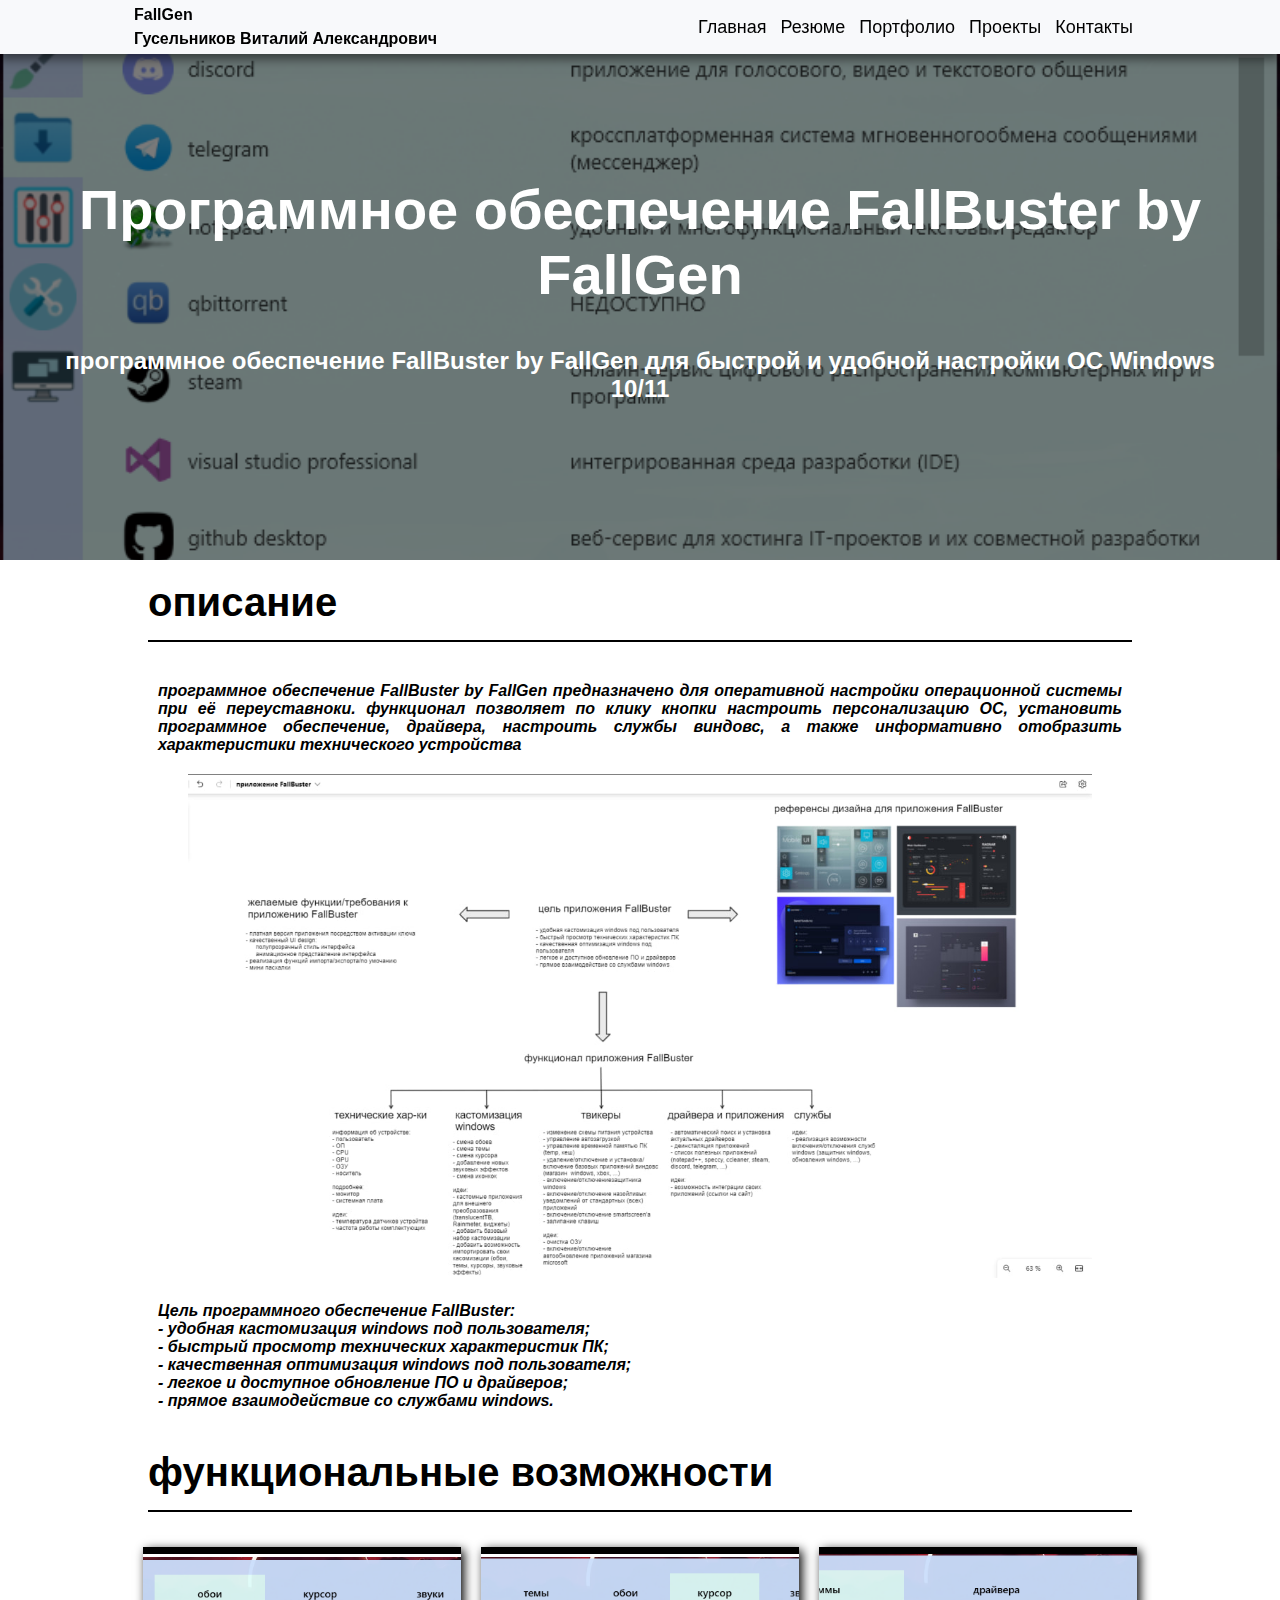
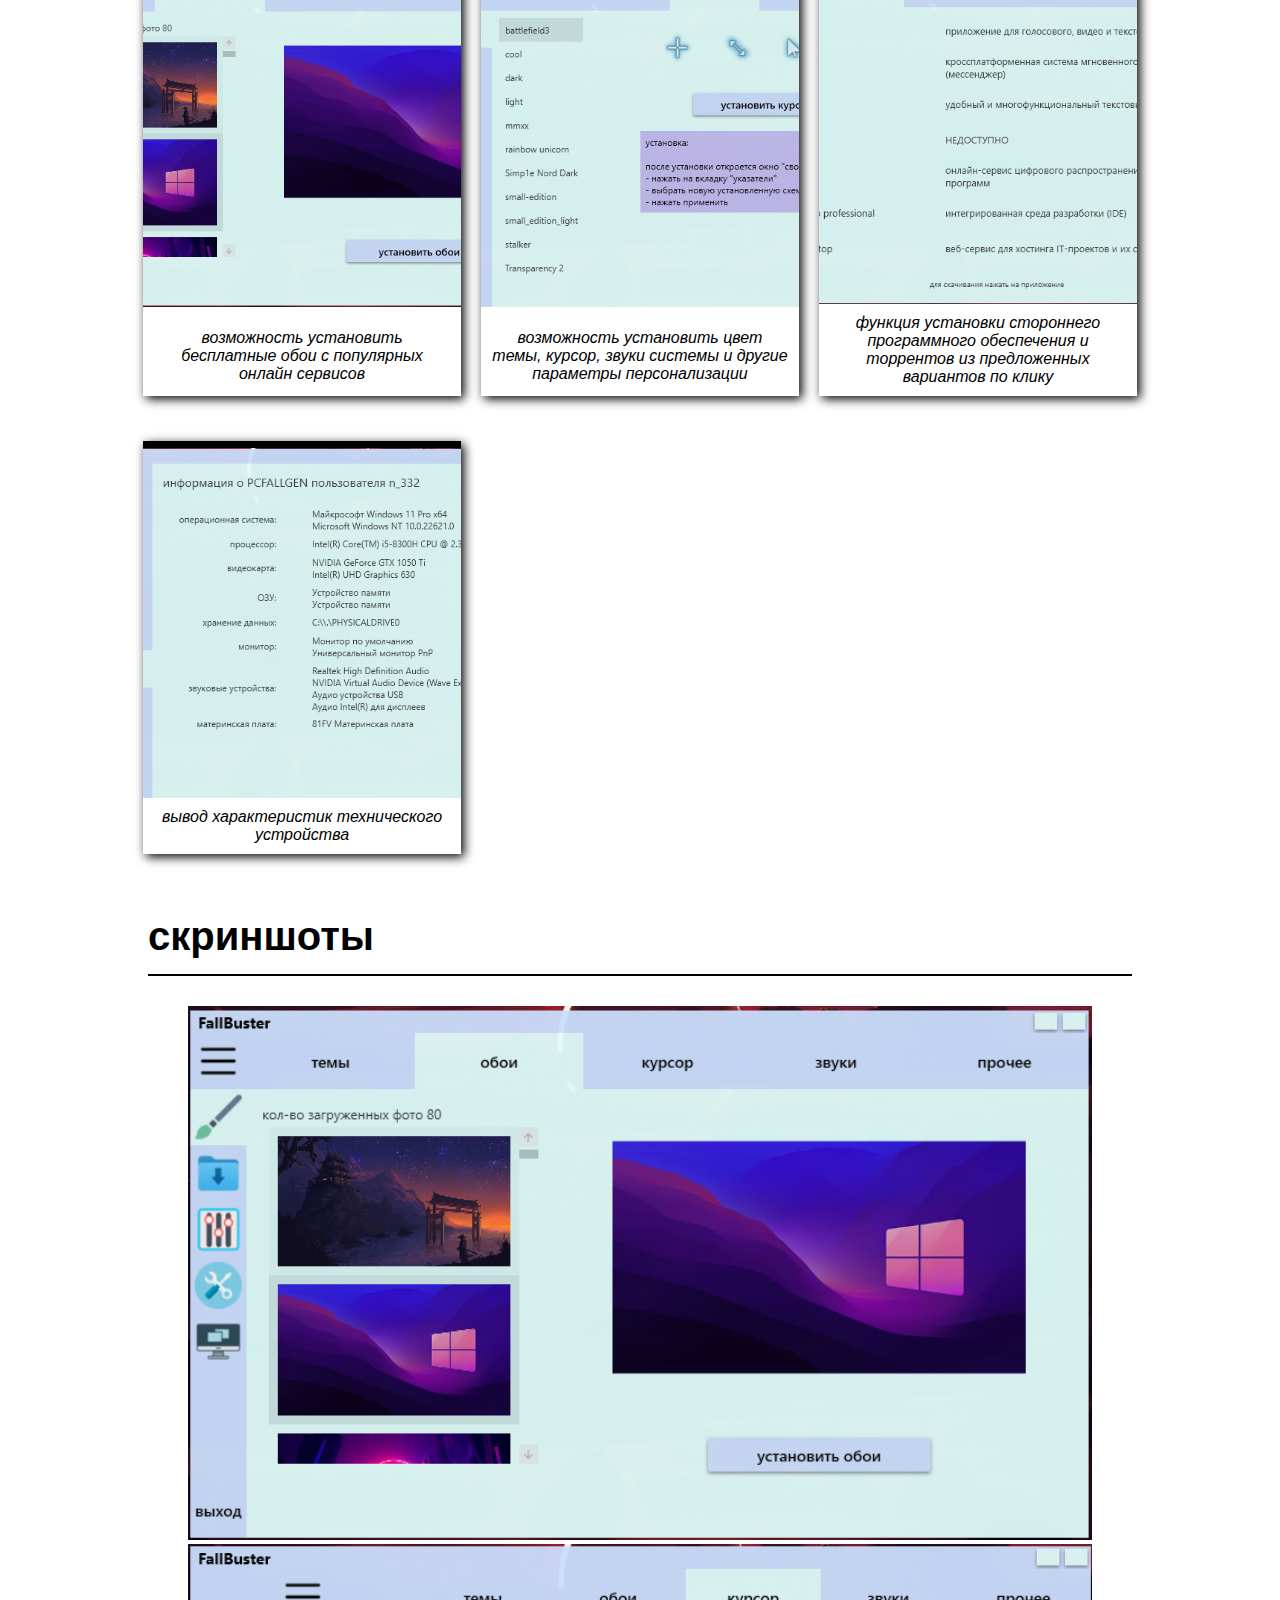
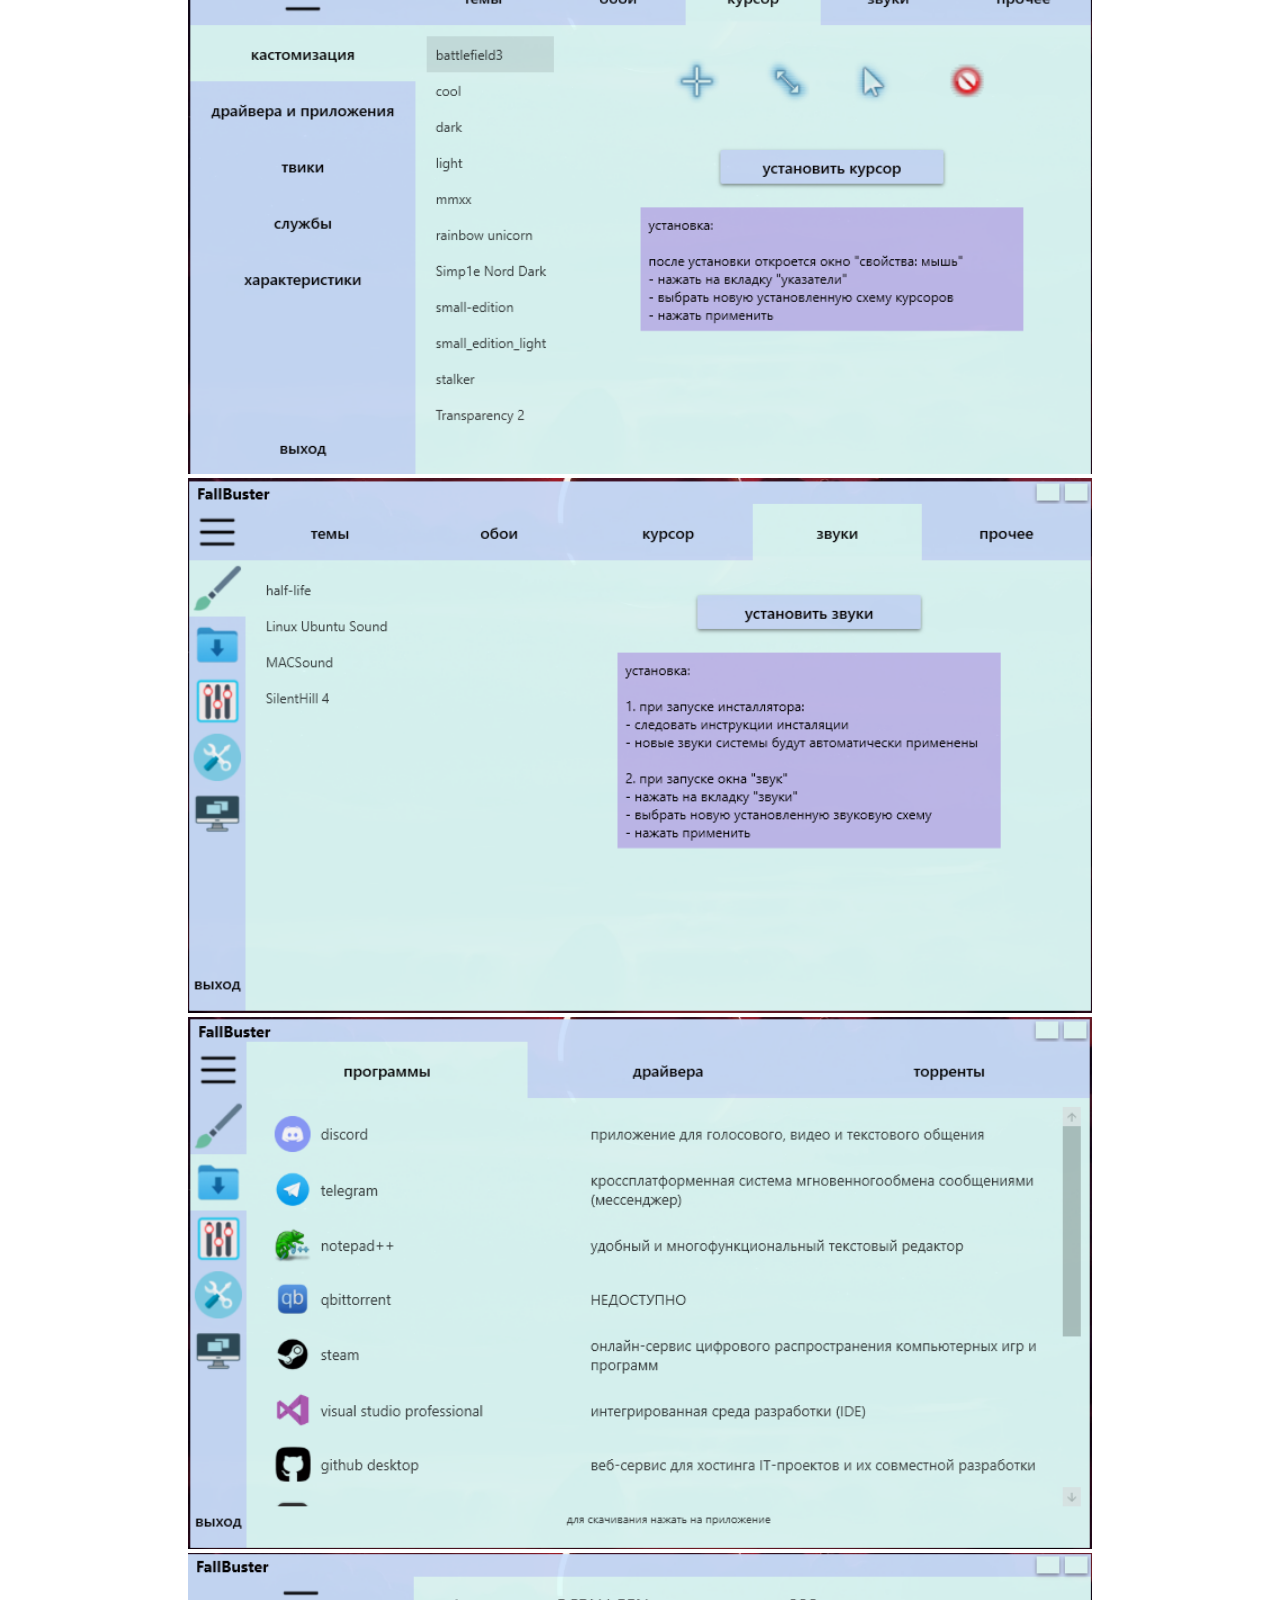
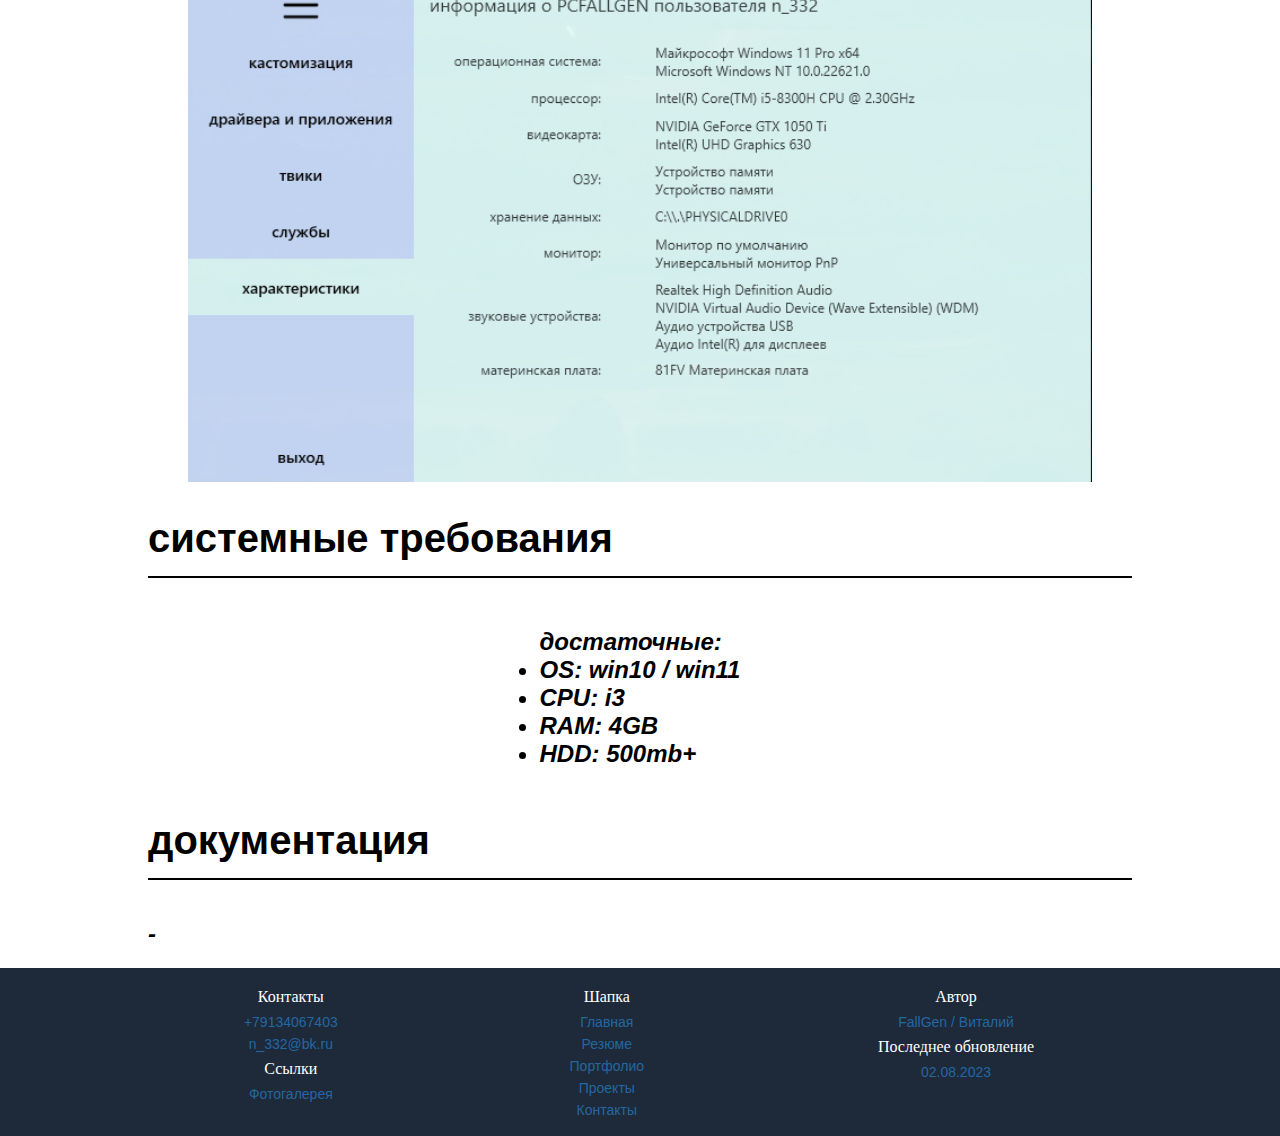
<file: project/FallBuster.html>
<!DOCTYPE html>
<html lang="en", "ru">
    <head>
		<meta charset="UTF-8">
		<link rel = "stylesheet" href = "../style/main_style.css">
		<link rel = "stylesheet" href = "../style/adaptive.css">
		<link rel = "stylesheet" href = "style/main_style.css">
        <link rel = "stylesheet" href = "style/fallbuster.css">
		<link href="https://fonts.googleapis.com/css2?family=Roboto:wght@500&display=swap" rel="stylesheet">
		<link href="https://fonts.googleapis.com/css2?family=Rowdies:wght@300&display=swap" rel="stylesheet">
		<meta name = "viewport" content = "width=device-width, initial-scale=1.0">
		<title> Программное обеспечение FallBuster by FallGen </title>
        <link rel="icon" href="../icon.ico"> 
    </head>
    <body>
        <header id = "header" class = "header sticky">
            <div class = "header_body">
                <div class = "header_content">
                    <div class = "header_nick">
                        <h2 class = "nick_title"> FallGen </h2>
                        <h2 class = "nick_title"> Гусельников Виталий Александрович </h2>
                    </div>
                    <div class="header_dropdown">
                        <button onclick="myFunction()" class="dropbtn" > <img class="dropbtn" src = "image/meny.svg" width = "45px" height = "45px"> </button>
                        <div id="myDropdown" class="dropdown-content">
                            <a href = "https://fallgen.github.io/#aboutMe" > Главная </a>
                            <a href = "https://fallgen.github.io/resume.html" > Резюме </a>
                            <a href = "https://fallgen.github.io/portfolio.html"> Портфолио </a>
                            <a href = "https://fallgen.github.io/project/projects.html" > Проекты </a>
                            <a href = "https://fallgen.github.io/#kontacts" > Контакты </a>
                        </div>
                    </div>
    
                    <div class = "header_href">
                        <a href = "https://fallgen.github.io/#aboutMe" > Главная </a>
						<a href = "https://fallgen.github.io/resume.html" > Резюме </a>
                        <a href = "https://fallgen.github.io/portfolio.html"> Портфолио </a>
						<a href = "https://fallgen.github.io/project/projects.html" > Проекты </a>
                        <a href = "https://fallgen.github.io/#kontacts" > Контакты </a>
                    </div>
                </div>
            </div>
        </header>

        <div class = "product">
            <div class ="vignette"> 
                <img class = "product_img" src = "image/project13.5.png"></img>
            </div>
                <div class = block_description> 
                    <div class = "product_name"> <h1> Программное обеспечение FallBuster by FallGen </h1></div>
                    <div class = "product_description"> <h2> программное обеспечение FallBuster by FallGen для быстрой и удобной настройки ОС Windows 10/11 </h2></div>
                </div>
        </div>

    <div class = "description_block1">
        <div class = "description"> 
            <div class = "description_heading"> <h1>описание </h1> </div>
                
            <div class = "projects_content_description">
                <div class = "description_block"> 
                    <div class = "description_text"> <h3> 
                        программное обеспечение FallBuster by FallGen предназначено для оперативной настройки операционной системы при её переуставноки. функционал позволяет по клику кнопки настроить персонализацию ОС, установить программное обеспечение, драйвера, настроить службы виндовс, а также информативно отобразить характеристики технического устройства
                    </h3> </div>
                    <div class = "description_img"> 
                        <img class  = "img_description" src = "image/project13.1.png"> 
                    </div>
                    <div class = "description_text"> <h3> 
                        Цель программного обеспечение FallBuster:
                        <br> - удобная кастомизация windows под пользователя;
                        <br> - быстрый просмотр технических характеристик ПК;
                        <br> - качественная оптимизация windows под пользователя;
                        <br> - легкое и доступное обновление ПО и драйверов;
                        <br> - прямое взаимодействие со службами windows.
                                            </h3> </div>
                </div>
            </div>
        </div>
    </div>

    <div class = "description_block2">
        <div class = "description"> 
            <div class = "description_heading"> <h1>функциональные возможности </h1> </div>
            <div class = "projects_content"> 			
				<div class = "projects_block"> 			
					<div id = "project_icon" class = "project_icon1"></div>			
					<div class = "projects_block_effect"></div>					
					<div class = "projects_content_text"><h2> возможность установить бесплатные обои с популярных онлайн сервисов </h2></div> 
				</div>
				<div class = "projects_block"> 			
					<div id = "project_icon" class = "project_icon2"></div>					
					<div class = "projects_block_effect"></div>					
					<div class = "projects_content_text"><h2> возможность установить цвет темы, курсор, звуки системы и другие параметры персонализации </h2></div> 
				</div>
                <div class = "projects_block"> 			
					<div id = "project_icon" class = "project_icon3"></div>					
					<div class = "projects_block_effect"></div>					
					<div class = "projects_content_text"><h2> функция установки стороннего программного обеспечения и торрентов из предложенных вариантов по клику </h2></div> 
				</div>
                <div class = "projects_block"> 			
					<div id = "project_icon" class = "project_icon4"></div>					
					<div class = "projects_block_effect"></div>					
					<div class = "projects_content_text"><h2> вывод характеристик технического устройства </h2></div> 
				</div>
			</div> 
        </div>
    </div>

    <div class = "description_block1">
        <div class = "description"> 
            <div class = "description_heading"> <h1> скриншоты </h1> </div>

            <div class = "description_block"> 
                <div  class = "description_img"> 
                    <img  class  = "img_description" src = "image/project13.2.png"> 
                </div>
                <div  class = "description_img"> 
                    <img  class  = "img_description" src = "image/project13.3.png"> 
                </div>
                <div  class = "description_img"> 
                    <img  class  = "img_description" src = "image/project13.4.png"> 
                </div>
                <div  class = "description_img"> 
                    <img  class  = "img_description" src = "image/project13.5.png"> 
                </div>
                <div  class = "description_img"> 
                    <img  class  = "img_description" src = "image/project13.6.png"> 
                </div>
            </div>
        </div>
    </div>

    <div class = "description_block2">
        <div class = "description"> 
            <div class = "description_heading"> <h1> системные требования </h1> </div>
            <div class = "description_block_sistem">

            <div class = "description_text_sistem"> <h2> достаточные: 
                <li> ОS: win10 / win11 </li>
                <li> CPU: i3 </li>
                <li> RAM: 4GB </li>
                <li> HDD: 500mb+ </li>
            </h2> </div>
            </div>
        </div>
    </div>

    <div class = "description_block1">
        <div class = "description"> 
            <div class = "description_heading"> <h1> документация </h1> </div>
            <div class = "description_text_sistem"> <h2>  -  </h2> </div>
        </div>
    </div>

        <div id = "basement" class = "basement"> 
            <div class = "basement_body"> 
                <div class = "basement_content"> 
                    <div class = "basement_group">
                        <div class = "basement_title"> 
                            Контакты
                        </div> 			
                        <div class = "basement_text"> 
                            <a href = "tel:+79134067403" target=”_blanc” > +79134067403 </a>
                            <a href = "mailto:n_332@bk.ru" target=”_blanc” > n_332@bk.ru </a>
                        </div> 
                        <div class = "basement_title"> 
                            Ссылки
                        </div> 			
                        <div class = "basement_text"> 
                            <!-- <a href = "https://fallgen.github.io/resume.html" target=”_blanc”> Резюме </a> -->
                            <a href = "https://fallgen.github.io/gallery.html" target=”_blanc”> Фотогалерея </a>
                        </div> 
                    </div> 			
                    <div class = "basement_group">
                        <div class = "basement_title"> 
                            Шапка
                        </div> 			
                        <div class = "basement_text"> 
                            <a href = "https://fallgen.github.io" > Главная </a>
                            <a href = "https://fallgen.github.io/resume.html" > Резюме </a>
                            <a href = "https://fallgen.github.io/portfolio.html"> Портфолио </a>
                            <a href = "https://fallgen.github.io/project/projects.html" > Проекты </a>
                            <a href = "https://fallgen.github.io/#kontacts" > Контакты </a>
                        </div> 
                    
                    </div> 			
                    <div class = "basement_group">
                        <div class = "basement_title"> 
                            Автор
                        </div> 			
                        <div class = "basement_text"> 
                            <a href = "https://t.me/FallGen" target=”_blanc” > FallGen / Виталий </a>
                        </div>
                        <div class = "basement_title"> 
                            Последнее обновление
                        </div> 			
                        <div class = "basement_text"> 
                            <a> 02.08.2023 </a>
                        </div> 
                    
                    </div> 
                </div> 
            </div> 
        </div> 

        <div id = "popup1" class = "popup">
            <div  class = "popup_body" >
                <div  class = "popup_content" >
                    <a class = "popup_close close-popup"> X </a>
                    <div  id = "popup_img" class = "popup_img"> </div>
                </div> 
            </div> 
        </div>

        <script src="js/dropdown.js"></script>
        <script src="js/menybar.js"></script>
        <script src="js/project_popUp.js"></script>    
    </body>
</html>
</file>
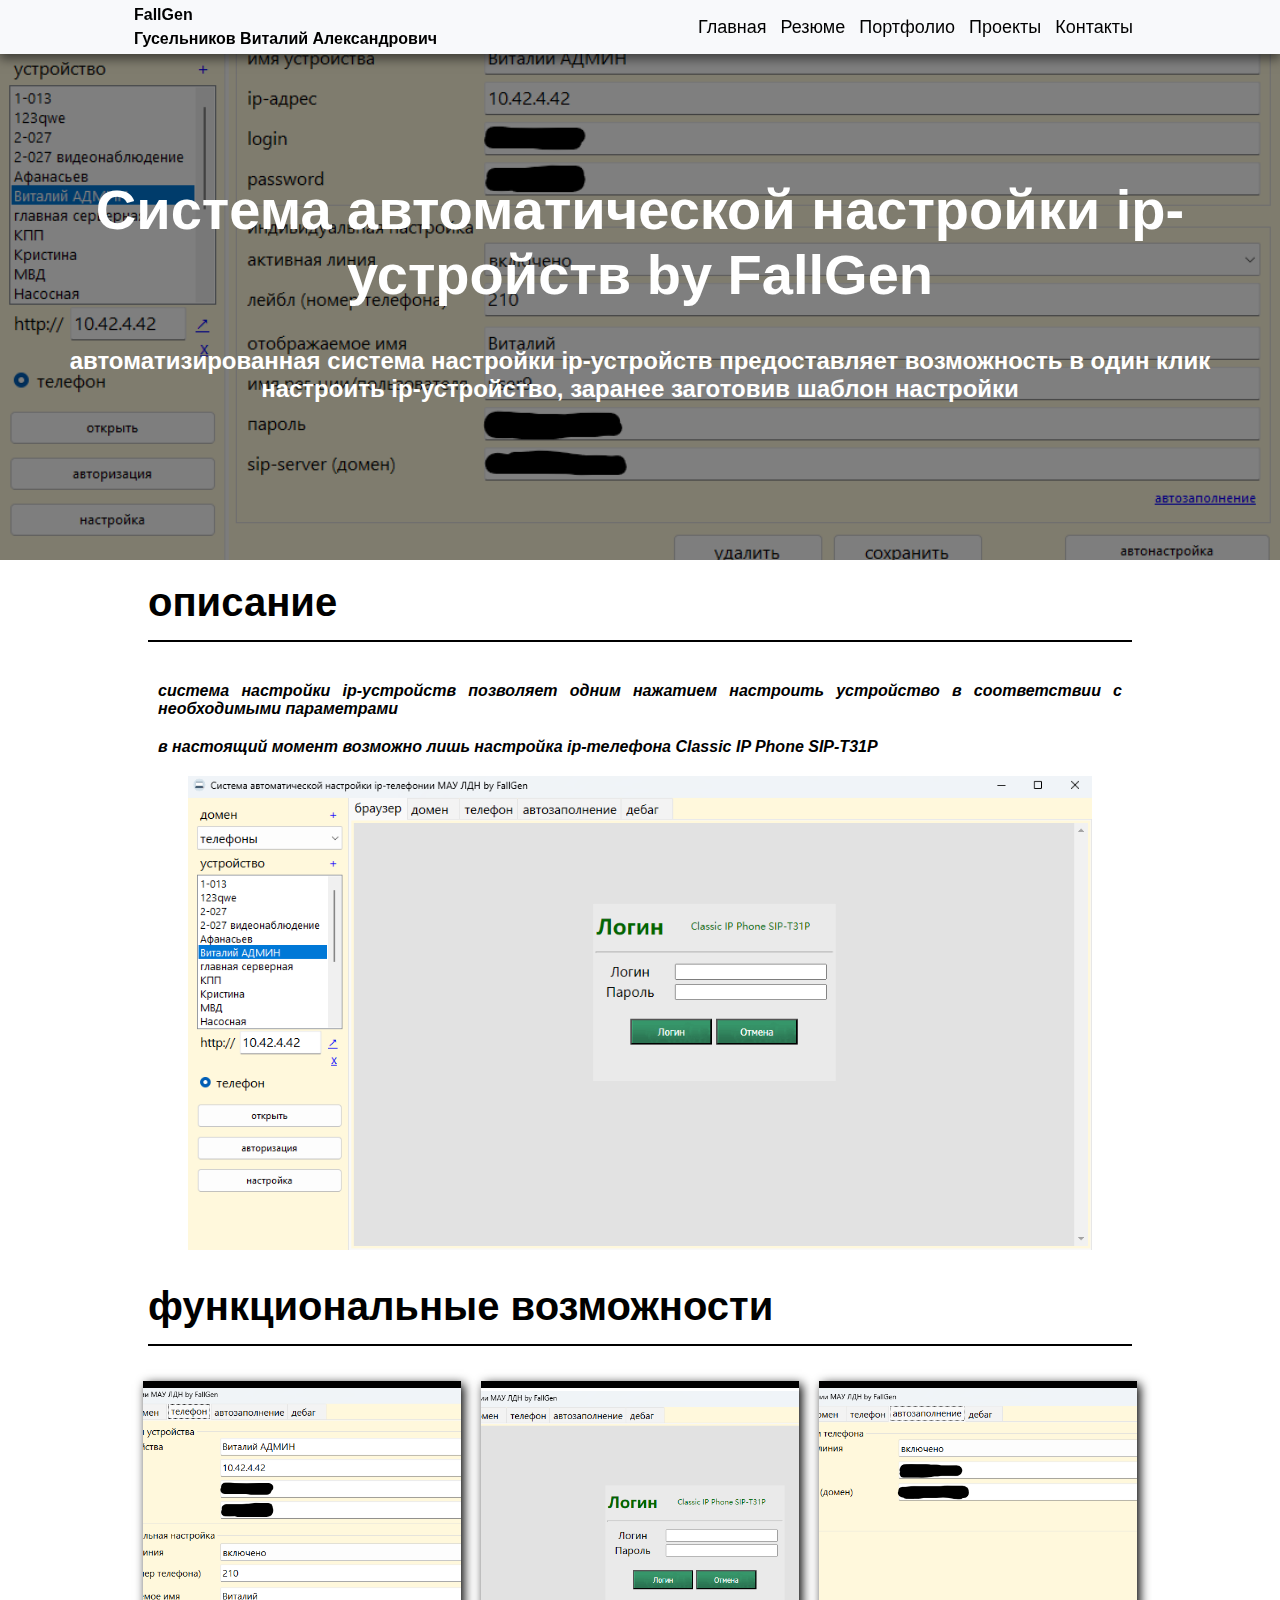
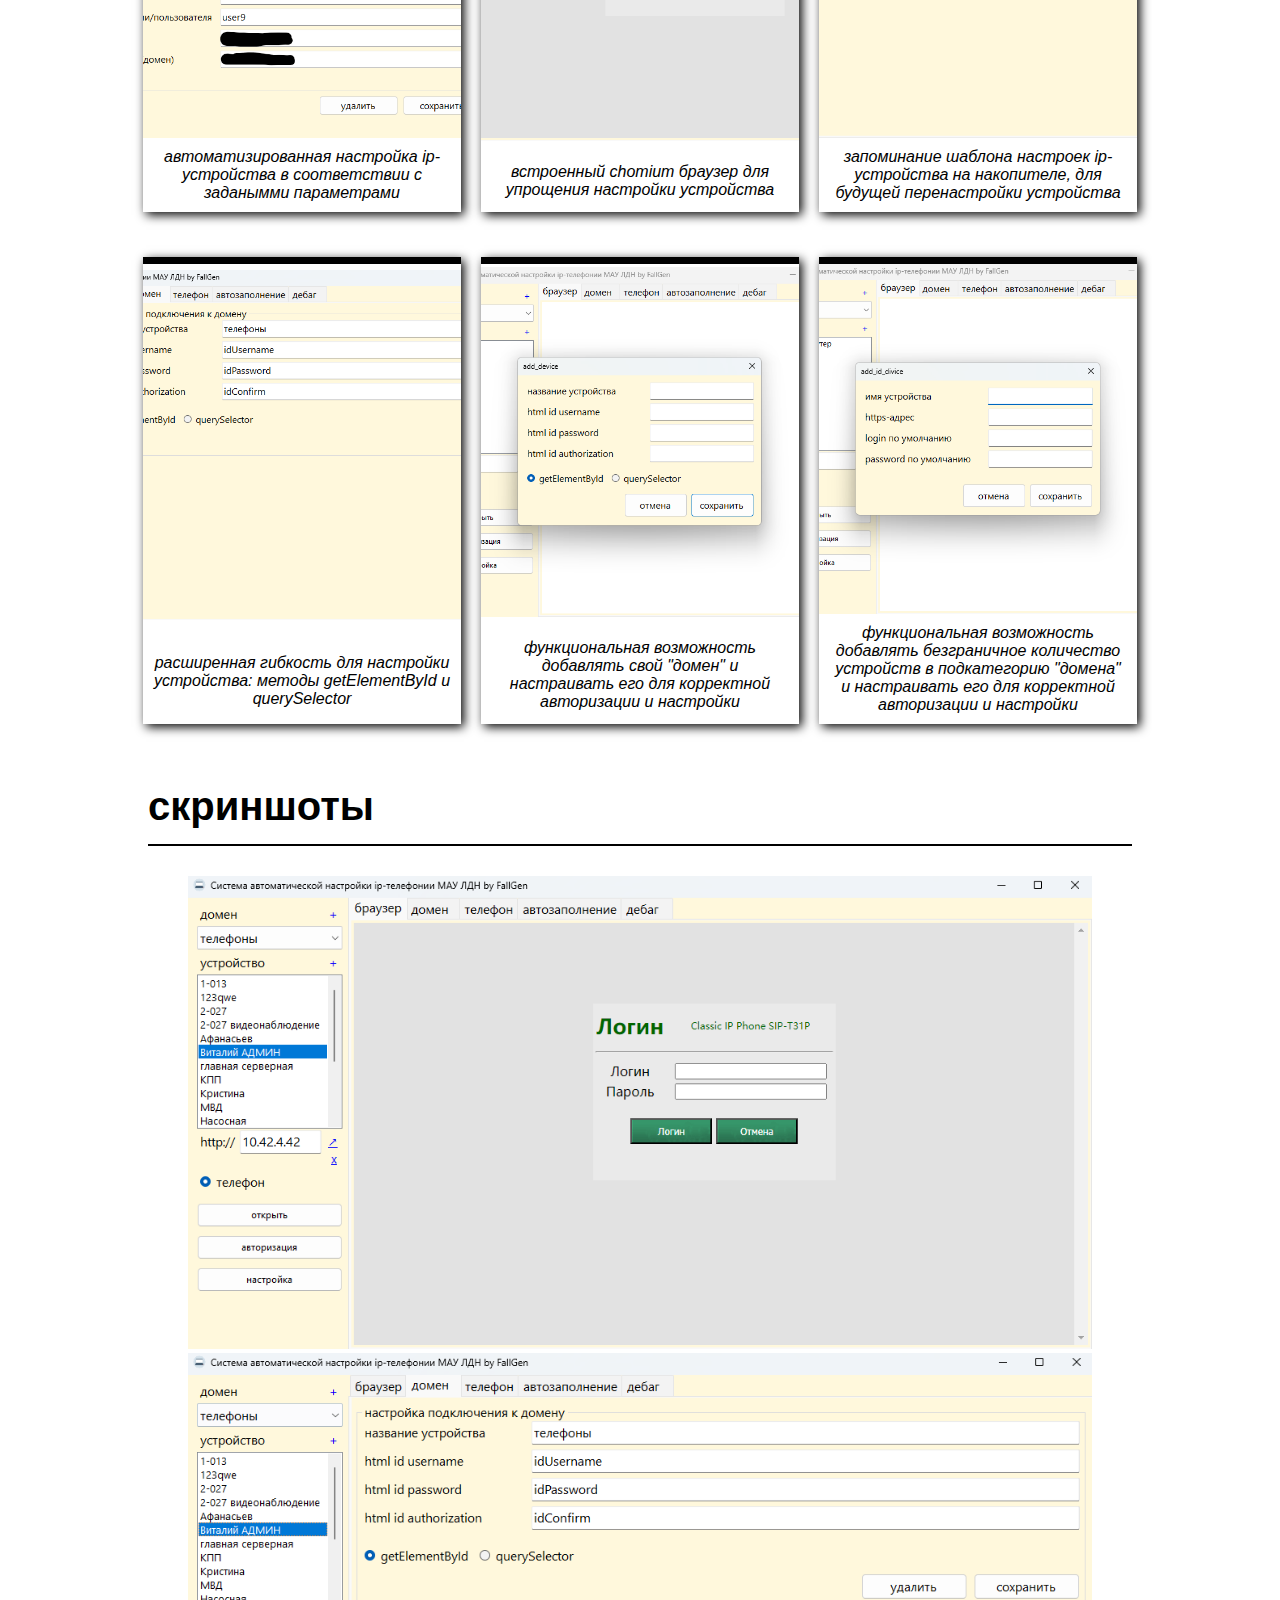
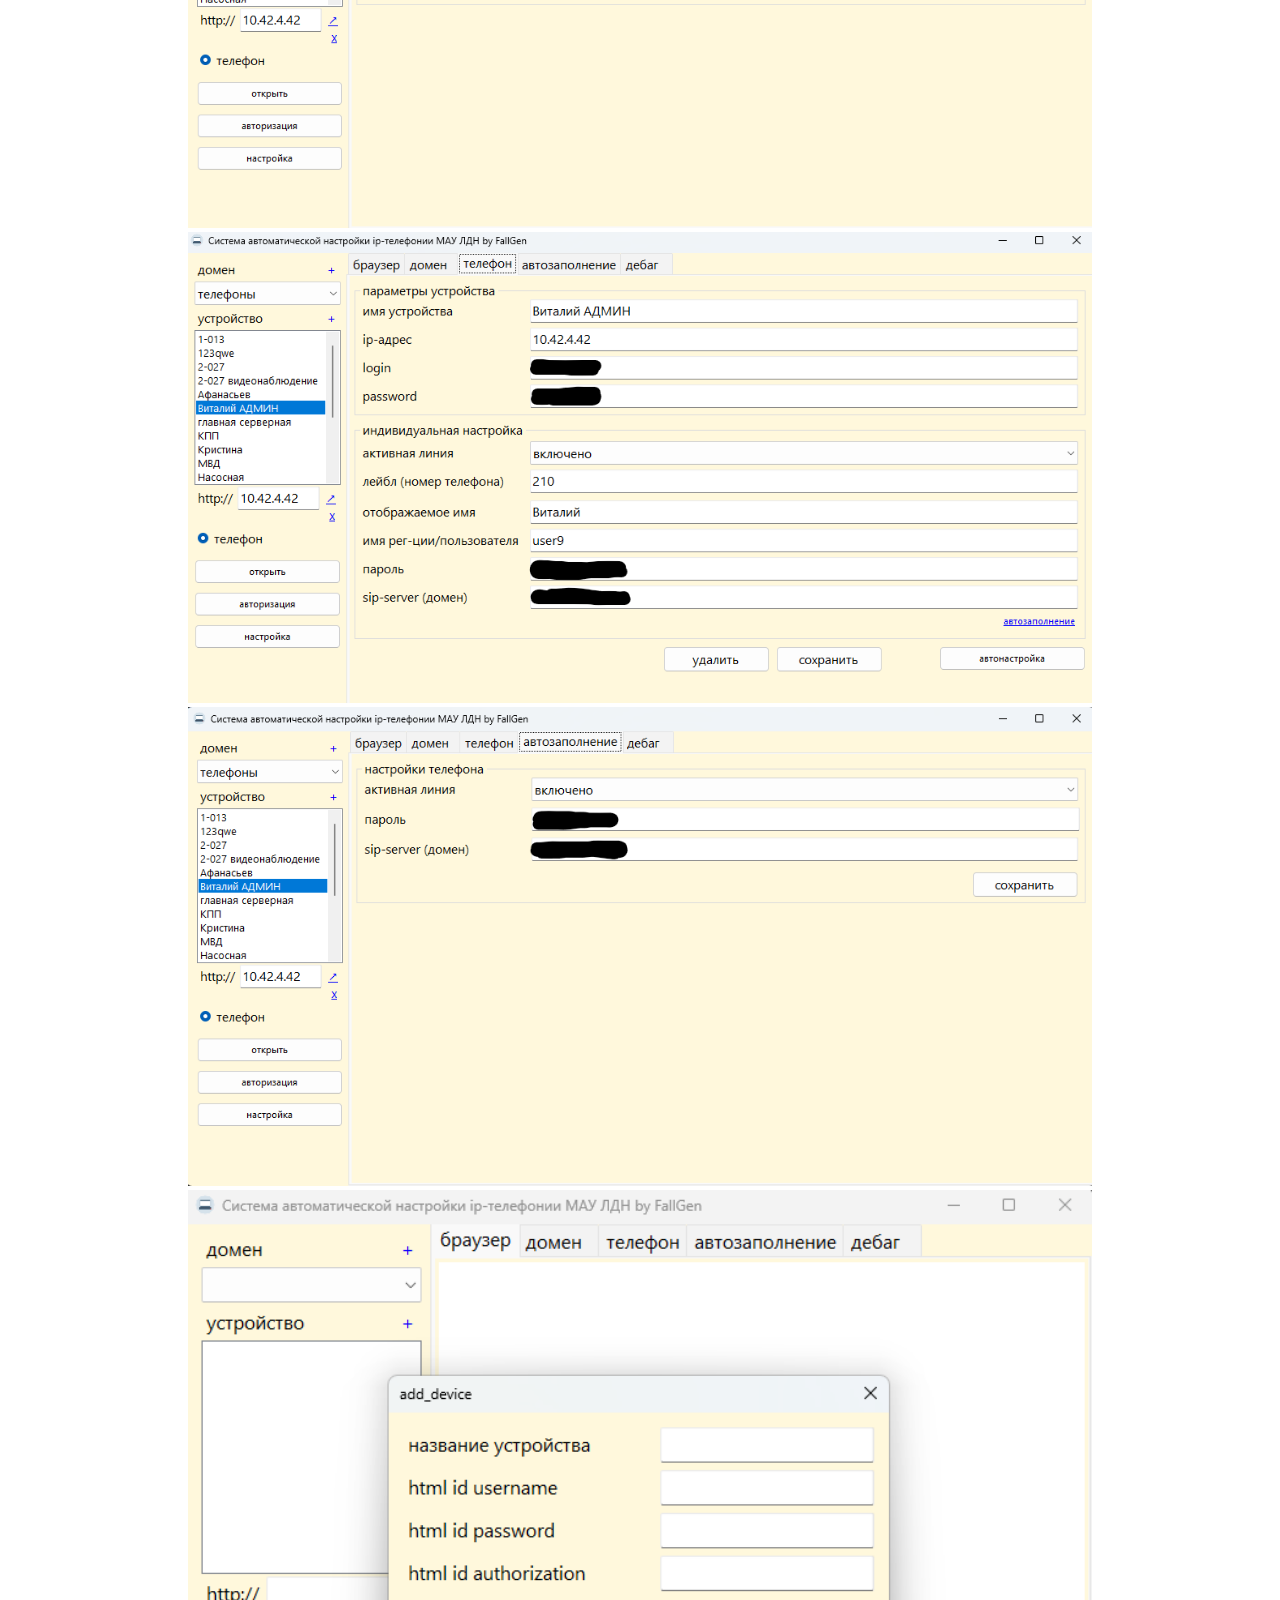
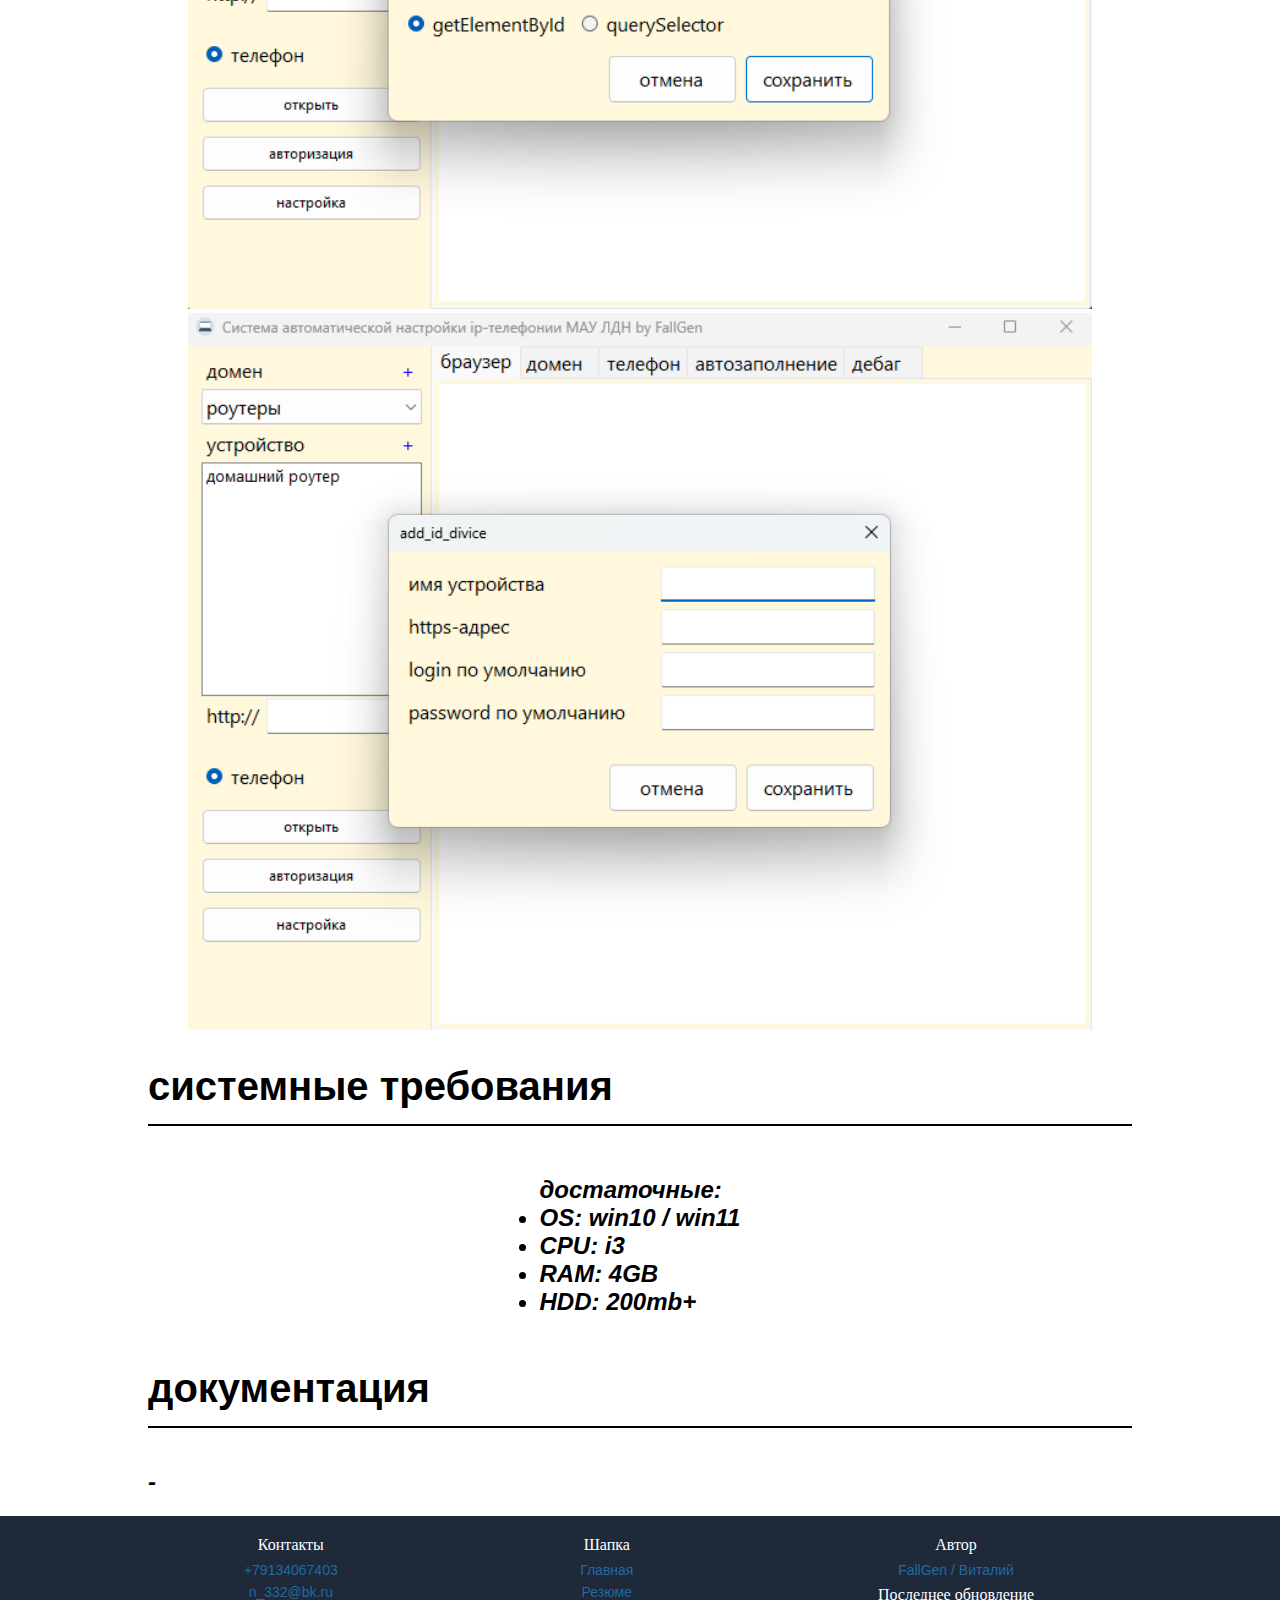
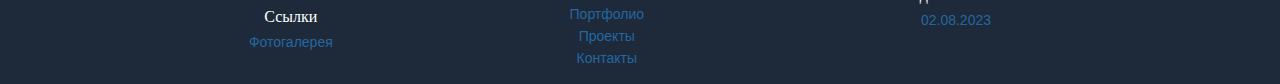
<file: project/ip_telephony.html>
<!DOCTYPE html>
<html lang="en", "ru">
    <head>
		<meta charset="UTF-8">
		<link rel = "stylesheet" href = "../style/main_style.css">
		<link rel = "stylesheet" href = "../style/adaptive.css">
		<link rel = "stylesheet" href = "style/main_style.css">
        <link rel = "stylesheet" href = "style/ip_telephony.css">
		<link href="https://fonts.googleapis.com/css2?family=Roboto:wght@500&display=swap" rel="stylesheet">
		<link href="https://fonts.googleapis.com/css2?family=Rowdies:wght@300&display=swap" rel="stylesheet">
		<meta name = "viewport" content = "width=device-width, initial-scale=1.0">
		<title> Система автоматической настройки ip-устройств by FallGen </title>
        <link rel="icon" href="../icon.ico"> 
    </head>
    <body>
        <header id = "header" class = "header sticky">
            <div class = "header_body">
                <div class = "header_content">
                    <div class = "header_nick">
                        <h2 class = "nick_title"> FallGen </h2>
                        <h2 class = "nick_title"> Гусельников Виталий Александрович </h2>
                    </div>
                    <div class="header_dropdown">
                        <button onclick="myFunction()" class="dropbtn" > <img class="dropbtn" src = "image/meny.svg" width = "45px" height = "45px"> </button>
                        <div id="myDropdown" class="dropdown-content">
                            <a href = "https://fallgen.github.io/#aboutMe" > Главная </a>
                            <a href = "https://fallgen.github.io/resume.html" > Резюме </a>
                            <a href = "https://fallgen.github.io/portfolio.html"> Портфолио </a>
                            <a href = "https://fallgen.github.io/project/projects.html" > Проекты </a>
                            <a href = "https://fallgen.github.io/#kontacts" > Контакты </a>
                        </div>
                    </div>
    
                    <div class = "header_href">
                        <a href = "https://fallgen.github.io/#aboutMe" > Главная </a>
						<a href = "https://fallgen.github.io/resume.html" > Резюме </a>
                        <a href = "https://fallgen.github.io/portfolio.html"> Портфолио </a>
						<a href = "https://fallgen.github.io/project/projects.html" > Проекты </a>
                        <a href = "https://fallgen.github.io/#kontacts" > Контакты </a>
                    </div>
                </div>
            </div>
        </header>

        <div class = "product">
            <div class ="vignette"> 
                <img class = "product_img" src = "image/project14.3.png"></img>
            </div>
                <div class = block_description> 
                    <div class = "product_name"> <h1> Система автоматической настройки ip-устройств by FallGen </h1></div>
                    <div class = "product_description"> <h2> автоматизированная система настройки ip-устройств предоставляет возможность в один клик настроить ip-устройство, заранее заготовив шаблон настройки </h2></div>
                </div>
        </div>

    <div class = "description_block1">
        <div class = "description"> 
            <div class = "description_heading"> <h1>описание </h1> </div>
                
            <div class = "projects_content_description">
                <div class = "description_block"> 
                    <div class = "description_text"> <h3> система настройки ip-устройств позволяет одним нажатием настроить устройство в соответствии с необходимыми параметрами </h3> </div>
                    <div class = "description_text"> <h3> в настоящий момент возможно лишь настройка ip-телефона Classic IP Phone SIP-T31P </h3> </div>
                    <div class = "description_img"> 
                        <img class  = "img_description" src = "image/project14.1.png"> 
                    </div>
                </div>
            </div>
        </div>
    </div>

    <div class = "description_block2">
        <div class = "description"> 
            <div class = "description_heading"> <h1>функциональные возможности </h1> </div>
            <div class = "projects_content"> 			
				<div class = "projects_block"> 			
					<div id = "project_icon" class = "project_icon1"></div>			
					<div class = "projects_block_effect"></div>					
					<div class = "projects_content_text"><h2> автоматизированная настройка ip-устройства в соответствии с заданымми параметрами </h2></div> 
				</div>
				<div class = "projects_block"> 			
					<div id = "project_icon" class = "project_icon2"></div>					
					<div class = "projects_block_effect"></div>					
					<div class = "projects_content_text"><h2> встроенный chomium браузер для упрощения настройки устройства </h2></div> 
				</div>
                <div class = "projects_block"> 			
					<div id = "project_icon" class = "project_icon3"></div>					
					<div class = "projects_block_effect"></div>					
					<div class = "projects_content_text"><h2> запоминание шаблона настроек ip-устройства на накопителе, для будущей перенастройки устройства </h2></div> 
				</div>
                <div class = "projects_block"> 			
					<div id = "project_icon" class = "project_icon4"></div>					
					<div class = "projects_block_effect"></div>					
					<div class = "projects_content_text"><h2> расширенная гибкость для настройки устройства: методы getElementById и querySelector  </h2></div> 
				</div>
                <div class = "projects_block"> 			
					<div id = "project_icon" class = "project_icon5"></div>					
					<div class = "projects_block_effect"></div>					
					<div class = "projects_content_text"><h2> функциональная возможность добавлять свой "домен" и настраивать его для корректной авторизации и настройки </h2></div> 
				</div>
                <div class = "projects_block"> 			
					<div id = "project_icon" class = "project_icon6"></div>					
					<div class = "projects_block_effect"></div>					
					<div class = "projects_content_text"><h2> функциональная возможность добавлять безграничное количество устройств в подкатегорию "домена" и настраивать его для корректной авторизации и настройки </h2></div> 
				</div>
			</div> 
        </div>
    </div>

    <div class = "description_block1">
        <div class = "description"> 
            <div class = "description_heading"> <h1> скриншоты </h1> </div>

            <div class = "description_block"> 
                <div  class = "description_img"> 
                    <img  class  = "img_description" src = "image/project14.1.png"> 
                </div>
                <div  class = "description_img"> 
                    <img  class  = "img_description" src = "image/project14.2.png"> 
                </div>
                <div  class = "description_img"> 
                    <img  class  = "img_description" src = "image/project14.3.png"> 
                </div>
                <div  class = "description_img"> 
                    <img  class  = "img_description" src = "image/project14.4.png"> 
                </div>
                <div  class = "description_img"> 
                    <img  class  = "img_description" src = "image/project14.5.png"> 
                </div>
                <div  class = "description_img"> 
                    <img  class  = "img_description" src = "image/project14.6.png"> 
                </div>
            </div>
        </div>
    </div>

    <div class = "description_block2">
        <div class = "description"> 
            <div class = "description_heading"> <h1> системные требования </h1> </div>
            <div class = "description_block_sistem">

            <div class = "description_text_sistem"> <h2> достаточные: 
                <li> ОS: win10 / win11 </li>
                <li> CPU: i3 </li>
                <li> RAM: 4GB </li>
                <li> HDD: 200mb+ </li>
            </h2> </div>
            </div>
        </div>
    </div>

    <div class = "description_block1">
        <div class = "description"> 
            <div class = "description_heading"> <h1> документация </h1> </div>
            <div class = "description_text_sistem"> <h2>  -  </h2> </div>
        </div>
    </div>

        <div id = "basement" class = "basement"> 
            <div class = "basement_body"> 
                <div class = "basement_content"> 
                    <div class = "basement_group">
                        <div class = "basement_title"> 
                            Контакты
                        </div> 			
                        <div class = "basement_text"> 
                            <a href = "tel:+79134067403" target=”_blanc” > +79134067403 </a>
                            <a href = "mailto:n_332@bk.ru" target=”_blanc” > n_332@bk.ru </a>
                        </div> 
                        <div class = "basement_title"> 
                            Ссылки
                        </div> 			
                        <div class = "basement_text"> 
                            <!-- <a href = "https://fallgen.github.io/resume.html" target=”_blanc”> Резюме </a> -->
                            <a href = "https://fallgen.github.io/gallery.html" target=”_blanc”> Фотогалерея </a>
                        </div> 
                    </div> 			
                    <div class = "basement_group">
                        <div class = "basement_title"> 
                            Шапка
                        </div> 			
                        <div class = "basement_text"> 
                            <a href = "https://fallgen.github.io" > Главная </a>
                            <a href = "https://fallgen.github.io/resume.html" > Резюме </a>
                            <a href = "https://fallgen.github.io/portfolio.html"> Портфолио </a>
                            <a href = "https://fallgen.github.io/project/projects.html" > Проекты </a>
                            <a href = "https://fallgen.github.io/#kontacts" > Контакты </a>
                        </div> 
                    
                    </div> 			
                    <div class = "basement_group">
                        <div class = "basement_title"> 
                            Автор
                        </div> 			
                        <div class = "basement_text"> 
                            <a href = "https://t.me/FallGen" target=”_blanc” > FallGen / Виталий </a>
                        </div>
                        <div class = "basement_title"> 
                            Последнее обновление
                        </div> 			
                        <div class = "basement_text"> 
                            <a> 02.08.2023 </a>
                        </div> 
                    
                    </div> 
                </div> 
            </div> 
        </div> 

        <div id = "popup1" class = "popup">
            <div  class = "popup_body" >
                <div  class = "popup_content" >
                    <a class = "popup_close close-popup"> X </a>
                    <div  id = "popup_img" class = "popup_img"> </div>
                </div> 
            </div> 
        </div>

        <script src="js/dropdown.js"></script>
        <script src="js/menybar.js"></script>
        <script src="js/project_popUp.js"></script>    
    </body>
</html>
</file>
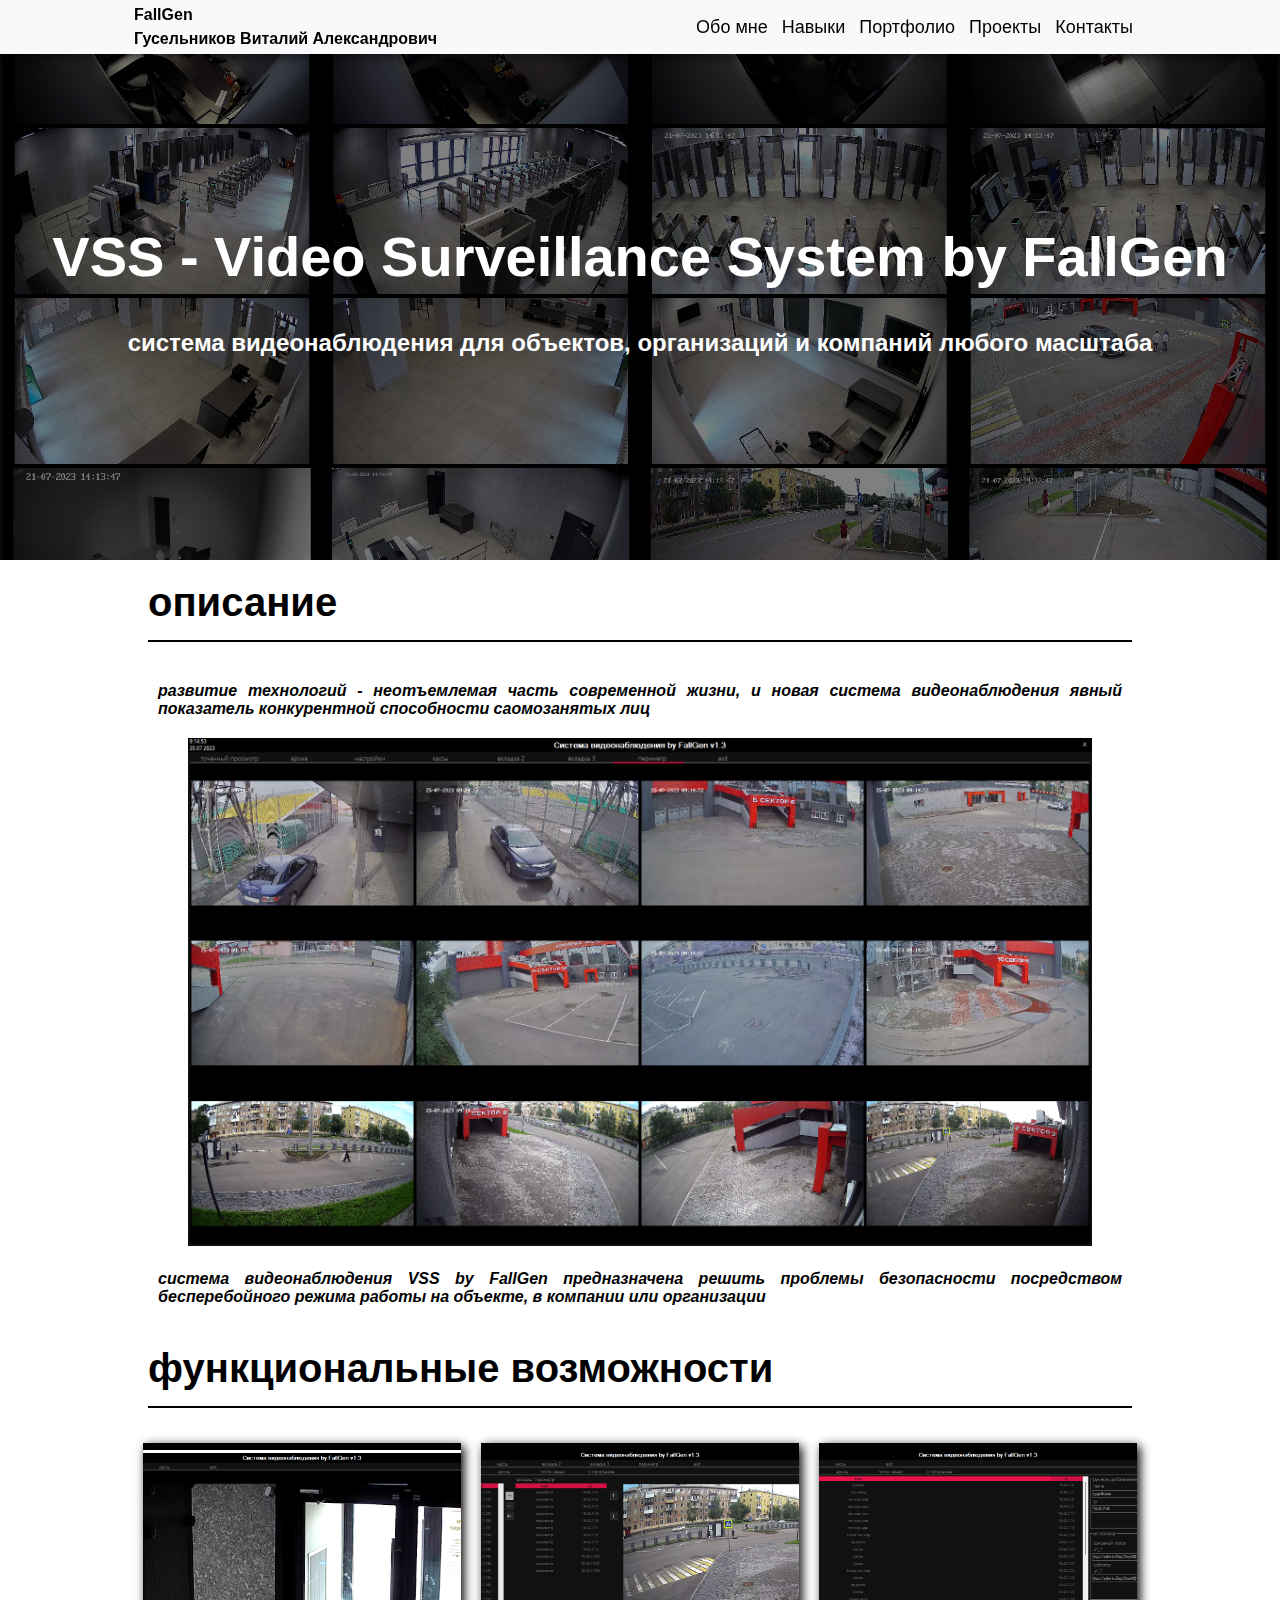
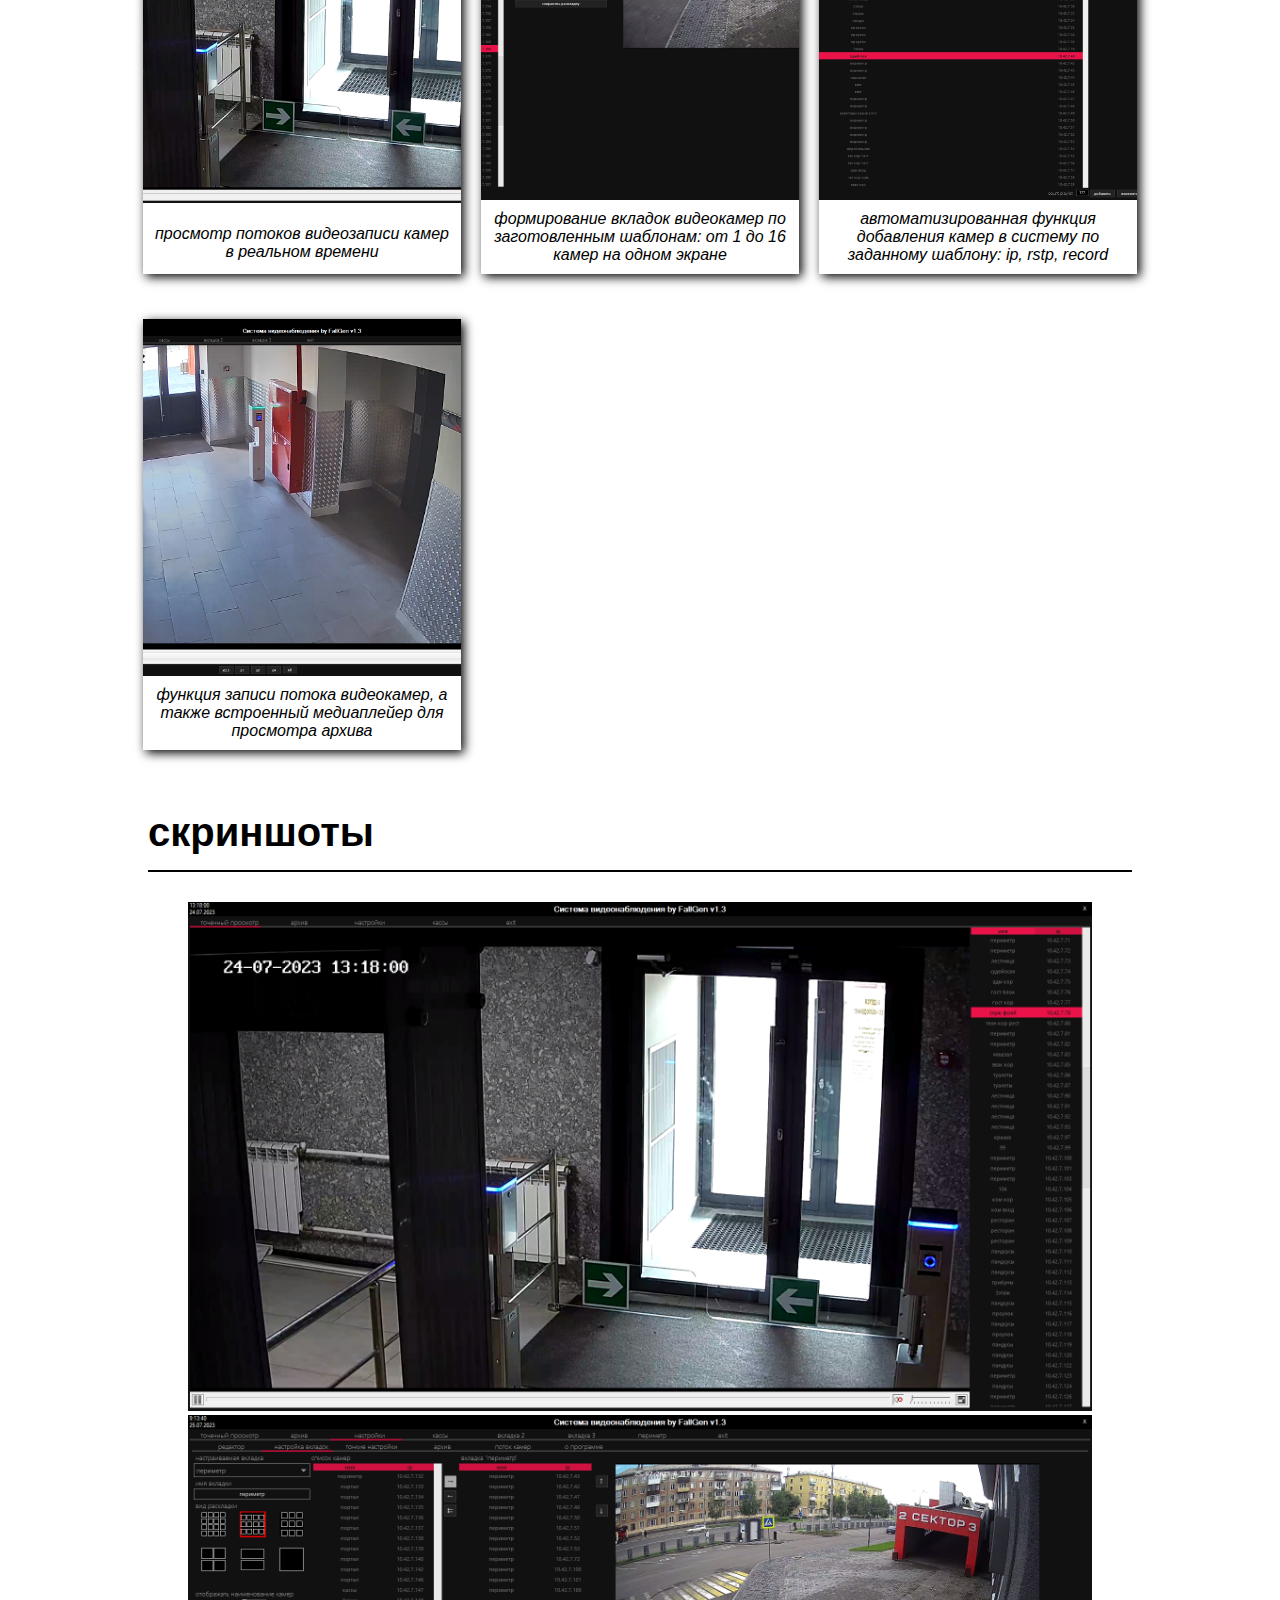
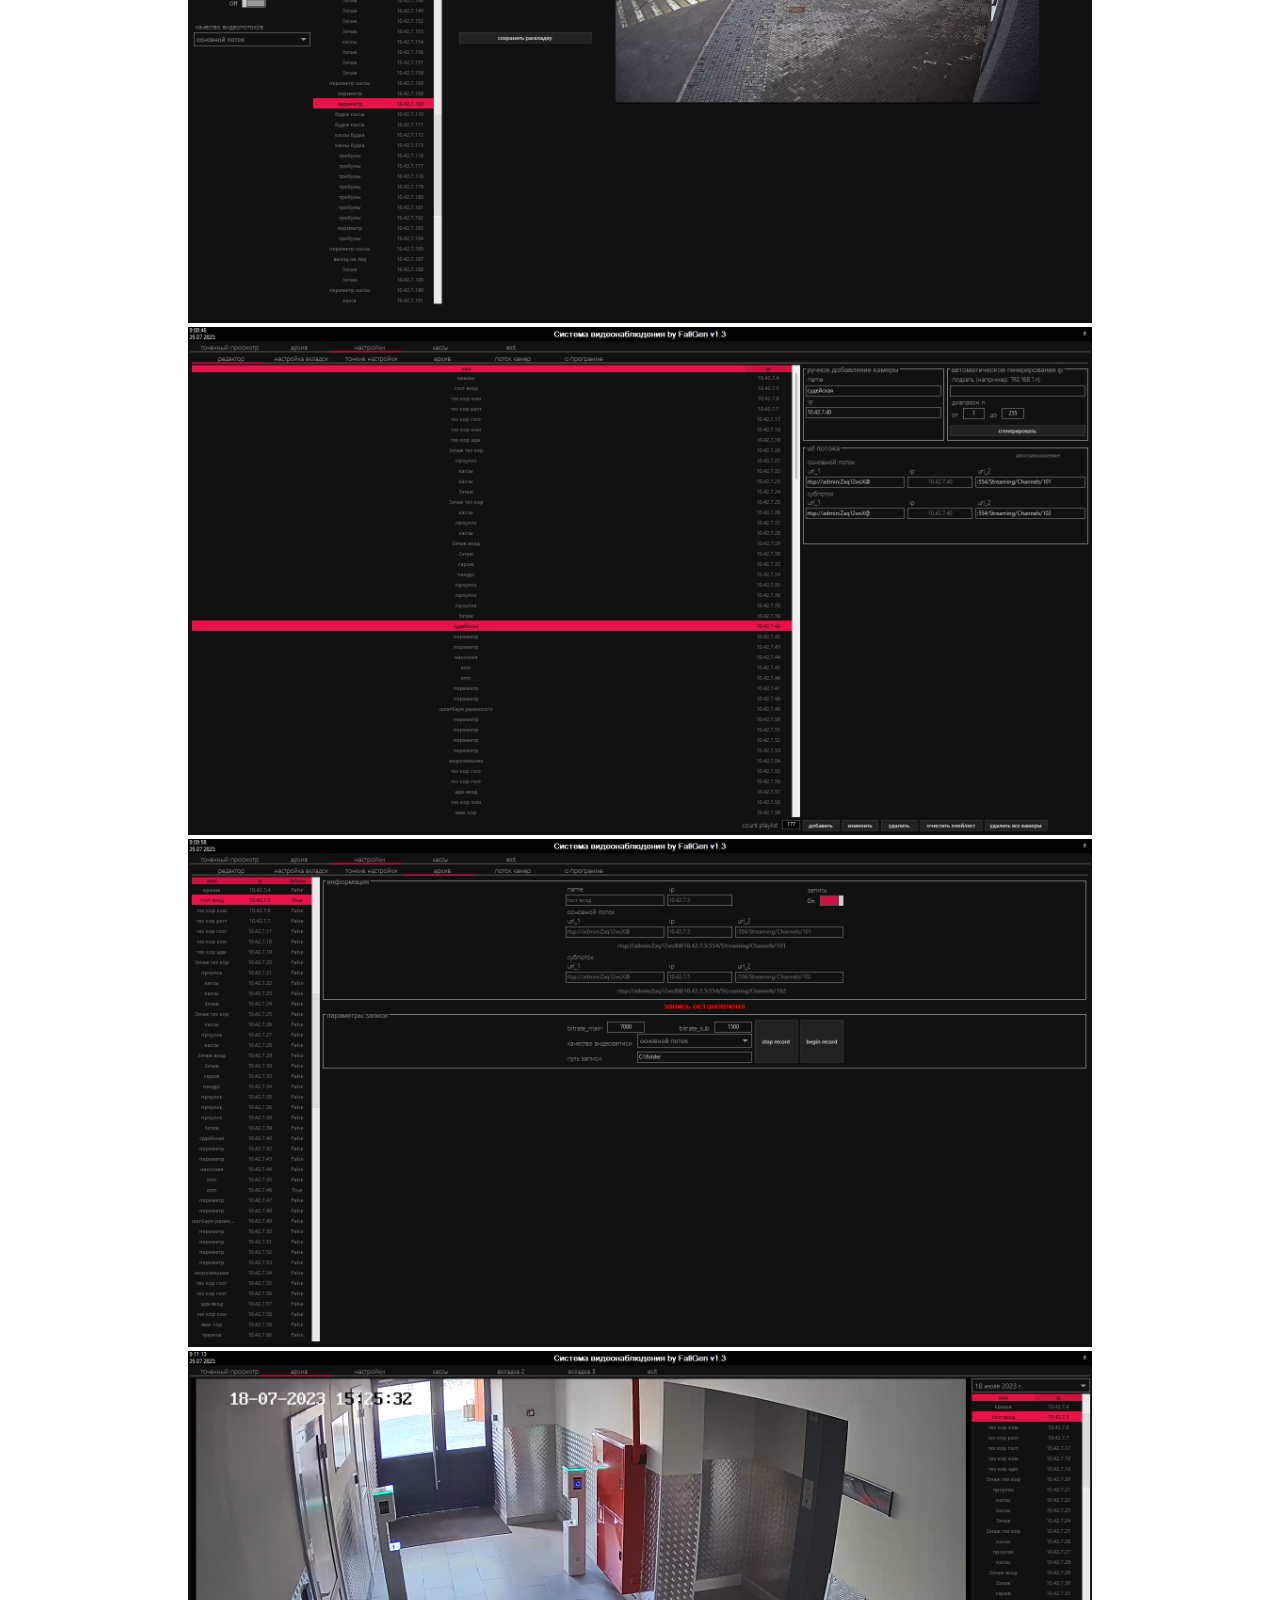
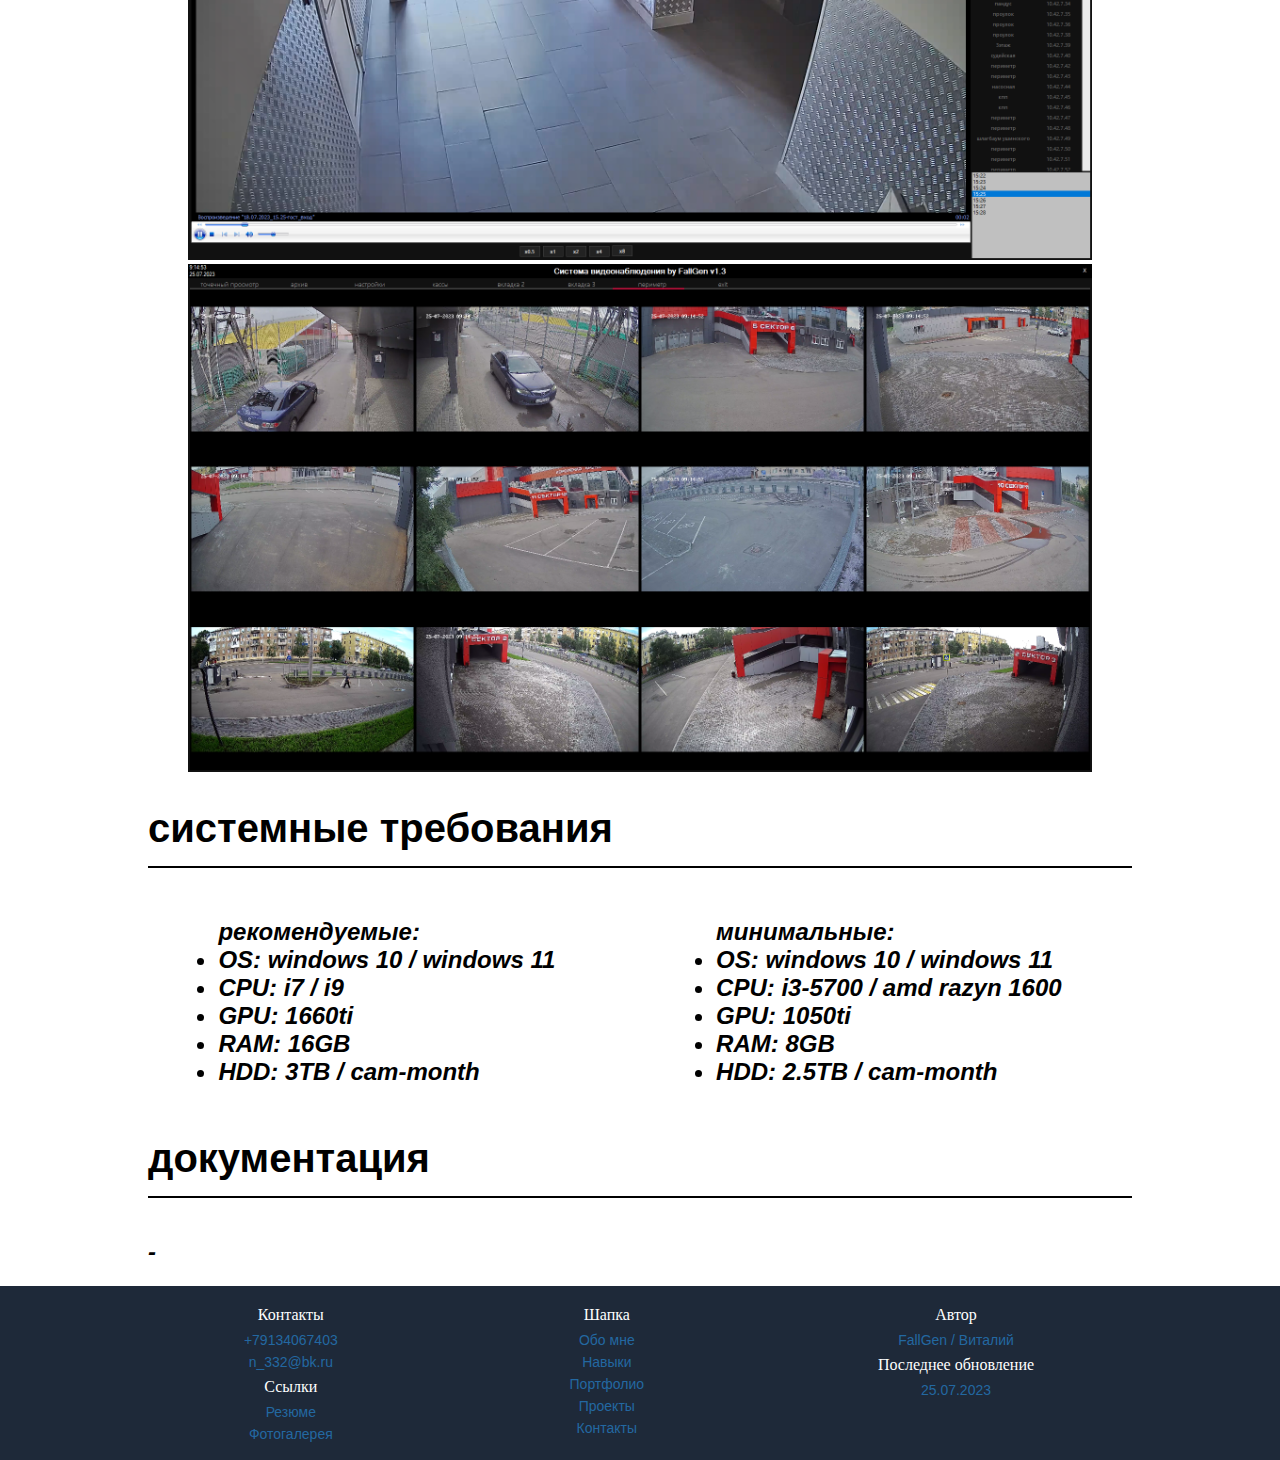
<file: project/project-1.html>
<!DOCTYPE html>
<html lang="en", "ru">
    <head>
		<meta charset="UTF-8">
		<link rel = "stylesheet" href = "../style/main_style.css">
		<link rel = "stylesheet" href = "../style/adaptive.css">
		<link rel = "stylesheet" href = "style/main_style.css">
		<link href="https://fonts.googleapis.com/css2?family=Roboto:wght@500&display=swap" rel="stylesheet">
		<link href="https://fonts.googleapis.com/css2?family=Rowdies:wght@300&display=swap" rel="stylesheet">
		<meta name = "viewport" content = "width=device-width, initial-scale=1.0">
		<title> Система видеонаблюдения by FallGen </title>
        <link rel="icon" href="../icon.ico"> 
    </head>
    <body>
        <header id = "header" class = "header sticky">
            <div class = "header_body">
                <div class = "header_content">
                    <div class = "header_nick">
                        <h2 class = "nick_title"> FallGen </h2>
                        <h2 class = "nick_title"> Гусельников Виталий Александрович </h2>
                    </div>
    
                    <div class="header_dropdown">
                        <button onclick="myFunction()" class="dropbtn" > <img class="dropbtn" src = "image/meny.svg" width = "45px" height = "45px"> </button>
                        <div id="myDropdown" class="dropdown-content">
                            <a href = "https://fallgen.github.io/#aboutMe" > Обо мне </a>
                            <a href = "https://fallgen.github.io/#skills" > Навыки </a>
                            <a href = "https://fallgen.github.io/#portfolio"> Портфолио </a>
                            <a href = "https://fallgen.github.io/#projects" > Проекты </a>
                            <a href = "https://fallgen.github.io/#kontacts" > Контакты </a>
                        </div>
                    </div>
    
                    <div class = "header_href">
                        <a href = "https://fallgen.github.io/#aboutMe" > Обо мне </a>
                        <a href = "https://fallgen.github.io/#skills" > Навыки </a>
                        <a href = "https://fallgen.github.io/#portfolio"> Портфолио </a>
                        <a href = "https://fallgen.github.io/#projects" > Проекты </a>
                        <a href = "https://fallgen.github.io/#kontacts" > Контакты </a>
                    </div>
                </div>
            </div>
        </header>

        <div class = "product">
            <div class ="vignette"> 
                <img class = "product_img" src = "image/img1.png"></img>
            </div>
                <div class = block_description> 
                    <div class = "product_name"> <h1> VSS - Video Surveillance System by FallGen </h1></div>
                    <div class = "product_description"> <h2>система видеонаблюдения для объектов, организаций и компаний любого масштаба</h2></div>
                </div>
            </div>

            <div class = "description"> 
                <div class = "description_heading"> <h1>описание </h1> </div>
                
            <div class = "projects_content_description">
            <div class = "description_block"> 
                <div class = "description_text"> <h3> развитие технологий - неотъемлемая часть современной жизни, и новая система видеонаблюдения явный показатель конкурентной способности саомозанятых лиц  </h3> </div>
                <div class = "description_img"> 
                    <img class  = "img_description" src = "image/img7.png"> 
                </div>
                <div class = "description_text"> <h3> система видеонаблюдения VSS by FallGen предназначена решить проблемы безопасности посредством бесперебойного режима работы на объекте, в компании или организации  </h3> </div>

            </div>

            <!-- <div class = "description_block"> 
                <div class = "description_img"> 
                    <img class  = "img_description" src = "image/img2.png"> 
                </div>
                <div class = "description_text"> <h3> развитие технологий - неотъемлемая часть современной жизни, и новая система видеонаблюдения явный показатель конкурентной способности саомозанятых лиц  </h3> </div>
            </div>
            <div class = "description_block"> 
                <div class = "description_text"> <h3> развитие технологий - неотъемлемая часть современной жизни, и новая система видеонаблюдения явный показатель конкурентной способности саомозанятых лиц  </h3> </div>
                <div class = "description_img"> 
                    <img class  = "img_description" src = "image/img2.png"> 
                </div>
            </div> -->

        </div>

        </div>

        <div class = "description"> 
            <div class = "description_heading"> <h1>функциональные возможности </h1> </div>
            <div class = "projects_content"> 			
				<div class = "projects_block"> 			
					<div id = "project_icon" class = "project_icon1"></div>			
					<div class = "projects_block_effect"></div>					
					<div class = "projects_content_text"><h2> просмотр потоков видеозаписи камер в реальном времени </h2></div> 
				</div>
				<div class = "projects_block"> 			
					<div id = "project_icon" class = "project_icon2"></div>					
					<div class = "projects_block_effect"></div>					
					<div class = "projects_content_text"><h2> формирование вкладок видеокамер по заготовленным шаблонам: от 1 до 16 камер на одном экране </h2></div> 
				</div>
                <div class = "projects_block"> 			
					<div id = "project_icon" class = "project_icon3"></div>					
					<div class = "projects_block_effect"></div>					
					<div class = "projects_content_text"><h2> автоматизированная функция добавления камер в систему по заданному шаблону: ip, rstp, record </h2></div> 
				</div>
                <div class = "projects_block"> 			
					<div id = "project_icon" class = "project_icon4"></div>					
					<div class = "projects_block_effect"></div>					
					<div class = "projects_content_text"><h2> функция записи потока видеокамер, а также встроенный медиаплейер для просмотра архива </h2></div> 
				</div>
			</div> 
        </div>

        <div class = "description"> 
            <div class = "description_heading"> <h1> скриншоты </h1> </div>

            <div class = "description_block"> 
                <div  class = "description_img"> 
                    <img  class  = "img_description" src = "image/img2.png"> 
                </div>

                <div class = "description_img"> 
                    <img class  = "img_description" src = "image/img3.png"> 
                </div>

                <div class = "description_img"> 
                    <img class  = "img_description" src = "image/img4.png"> 
                </div>

                <div class = "description_img"> 
                    <img class  = "img_description" src = "image/img5.png"> 
                </div>
                <div class = "description_img"> 
                    <img class  = "img_description" src = "image/img6.png"> 
                </div>
                <div class = "description_img"> 
                    <img class  = "img_description" src = "image/img7.png"> 
                </div>
            </div>

        </div>

        <div class = "description"> 
            <div class = "description_heading"> <h1> системные требования </h1> </div>
            <div class = "description_block_sistem">

            <div class = "description_text_sistem"> <h2> рекомендуемые: 
                <li> ОS: windows 10 / windows 11 </li>
                <li> CPU: i7 / i9 </li>
                <li> GPU: 1660ti </li>
                <li> RAM: 16GB </li>
                <li> HDD: 3TB / cam-month </li>
            </h2> </div>

            <div class = "description_text_sistem"> <h2> минимальные:
                <li> ОS: windows 10 / windows 11 </li>
                <li> CPU: i3-5700 / amd razyn 1600 </li>
                <li> GPU: 1050ti </li>
                <li> RAM: 8GB </li>
                <li> HDD: 2.5TB / cam-month </li>
            </h2> </div>
            </div>

        </div>

        <div class = "description"> 
            <div class = "description_heading"> <h1> документация </h1> </div>
            <div class = "description_text_sistem"> <h2> - </div>

            
        </div>


        <div id = "basement" class = "basement"> 
            <div class = "basement_body"> 
                <div class = "basement_content"> 
                    <div class = "basement_group">
                        <div class = "basement_title"> 
                            Контакты
                        </div> 			
                        <div class = "basement_text"> 
                            <a href = "tel:+79134067403" target=”_blanc” > +79134067403 </a>
                            <a href = "mailto:n_332@bk.ru" target=”_blanc” > n_332@bk.ru </a>
                        </div> 
                        <div class = "basement_title"> 
                            Ссылки
                        </div> 			
                        <div class = "basement_text"> 
                            <a href = "https://fallgen.github.io/resume.html" target=”_blanc”> Резюме </a>
                            <a href = "https://fallgen.github.io/gallery.html" target=”_blanc”> Фотогалерея </a>
                        </div> 
                    </div> 			
                    <div class = "basement_group">
                        <div class = "basement_title"> 
                            Шапка
                        </div> 			
                        <div class = "basement_text"> 
                            <a href = "https://fallgen.github.io/#aboutMe" > Обо мне </a>
                            <a href = "https://fallgen.github.io/#skills" > Навыки </a>
                            <a href = "https://fallgen.github.io/#portfolio"> Портфолио </a>
                            <a href = "https://fallgen.github.io/#projects" > Проекты </a>
                            <a href = "https://fallgen.github.io/#kontacts" > Контакты </a>
                        </div> 
                    
                    </div> 			
                    <div class = "basement_group">
                        <div class = "basement_title"> 
                            Автор
                        </div> 			
                        <div class = "basement_text"> 
                            <a href = "https://t.me/FallGen" target=”_blanc” > FallGen / Виталий </a>
                        </div>
                        <div class = "basement_title"> 
                            Последнее обновление
                        </div> 			
                        <div class = "basement_text"> 
                            <a> 25.07.2023 </a>
                        </div> 
                    
                    </div> 
                </div> 
            </div> 
        </div> 

        <div id = "popup1" class = "popup">
            <div  class = "popup_body" >
                <div  class = "popup_content" >
                    <a class = "popup_close close-popup"> X </a>
                    <div  id = "popup_img" class = "popup_img"> </div>
                </div> 
            </div> 
        </div>

        <script src="js/dropdown.js"></script>
        <script src="js/menybar.js"></script>

    </body>
</html>
</file>
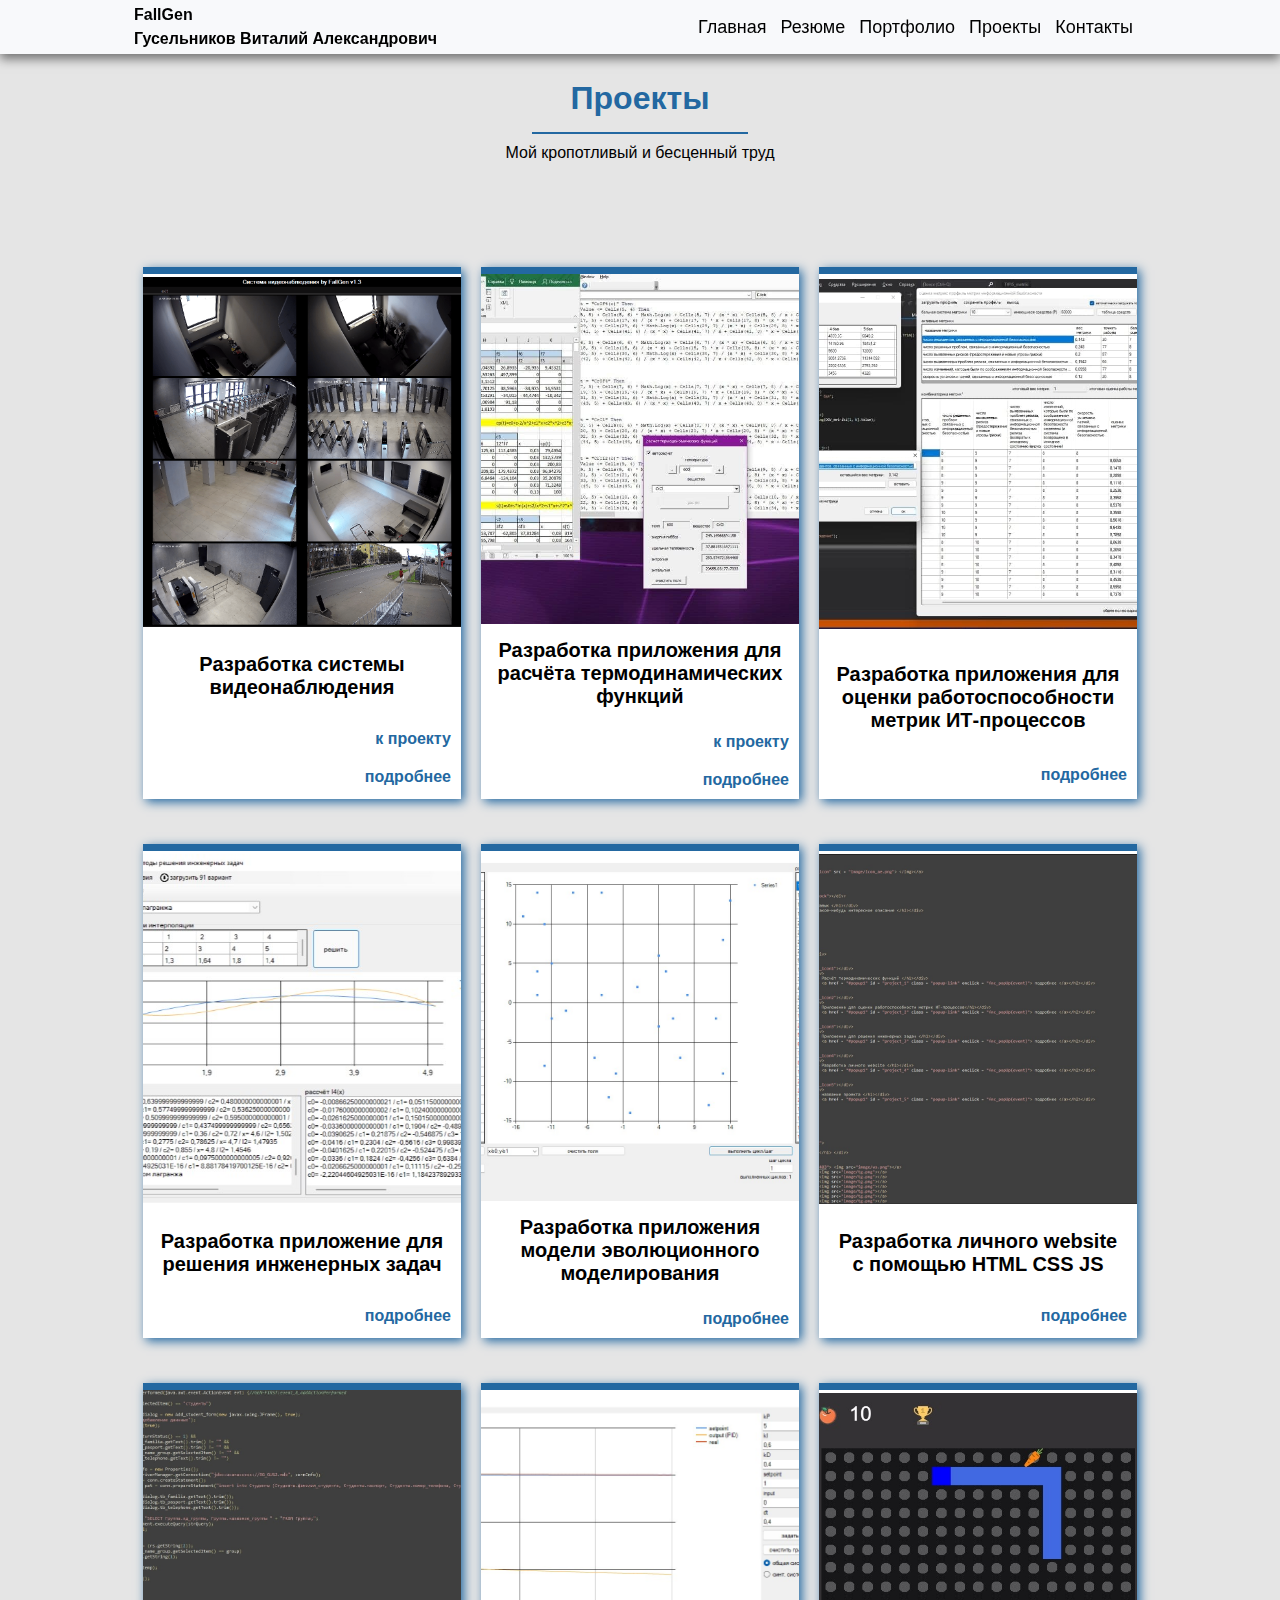
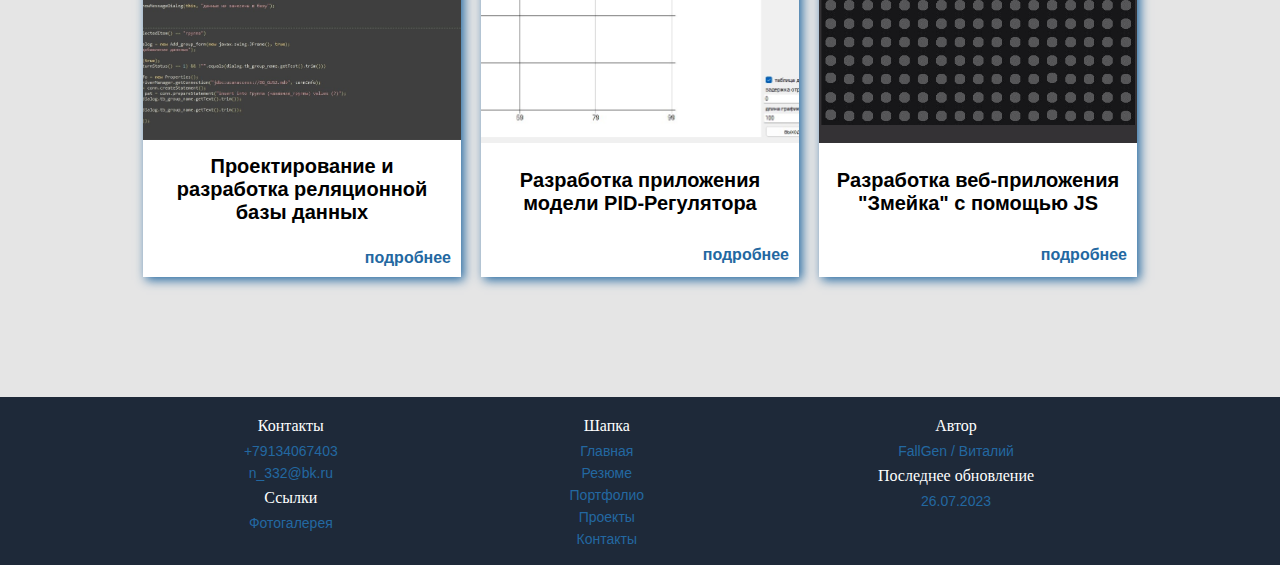
<file: project/projects.html>
<!DOCTYPE html>
<html lang ="en", "ru">
	<head>
		<!-- кодировка/отображение символов -->
		<meta charset="UTF-8">
		<!-- подключение css файла -->
		<link rel = "stylesheet" href = "../style/main_style.css">
		<link rel = "stylesheet" href = "../style/adaptive.css">
		<!-- подключение шрифтов -->
		<link href="https://fonts.googleapis.com/css2?family=Roboto:wght@500&display=swap" rel="stylesheet">
		<link href="https://fonts.googleapis.com/css2?family=Rowdies:wght@300&display=swap" rel="stylesheet">
		<!-- удобная адаптивность -->
		<meta name = "viewport" content = "width=device-width, initial-scale=1.0">
		<!-- шапка -->
		<meta name="yandex-verification" content="066201390e2857c1" />
		<title> Проекты | Гусельников FallGen Виталий</title>
		<link rel="icon" href="../icon.ico"> 
	</head>
	<meta name="viewport" content="width=device-width, initial-scale=1.0, maximum-scale=1.0, user-scalable=no">
	<body>
	
	<header id = "header" class = "header sticky">
		<div class = "header_body">
			<div class = "header_content">
				<div class = "header_nick">
					<h2 class = "nick_title"> FallGen </h2>
					<h2 class = "nick_title"> Гусельников Виталий Александрович </h2>
				</div>
				<div class="header_dropdown">
					<button onclick="myFunction()" class="dropbtn" > <img class="dropbtn" src = "image/meny.svg" width = "45px" height = "45px"> </button>
					<div id="myDropdown" class="dropdown-content">
						<a href = "https://fallgen.github.io" > Главная </a>
						<a href = "https://fallgen.github.io/resume.html" > Резюме </a>
                        <a href = "https://fallgen.github.io/portfolio.html"> Портфолио </a>
						<a href = "https://fallgen.github.io/project/projects.html" > Проекты </a>
						<a href = "https://fallgen.github.io" > Контакты </a>
					</div>
				</div>
				<div class = "header_href">
                    <a href = "https://fallgen.github.io" > Главная </a>
                    <a href = "https://fallgen.github.io/resume.html" > Резюме </a>
                    <a href = "https://fallgen.github.io/portfolio.html"> Портфолио </a>
                    <a href = "https://fallgen.github.io/project/projects.html" > Проекты </a>
                    <a href = "https://fallgen.github.io" > Контакты </a>
            </div>
			</div>
		</div>
	</header>

    <div id = "projects" class = "projects"  style = "background-color: #E5E5E5">  
		<div class = "projects_body"> 
			<div class = "name_block"> 
			<h1> Проекты </h1> 
			<h2> Мой кропотливый и бесценный труд </h2> 
			</div>
			<div class = "projects_content"> 

				<div class = "projects_block"> 			
					<div id = "project_icon" class = "project_icon9"></div>			
					<div class = "projects_block_effect"></div>					
					<div class = "projects_content_text"><h1> Разработка системы видеонаблюдения </h1></div> 
					<div class = "projects_content_group"> 
						<div class = "projects_content_text"><h2> <a href = "https://fallgen.github.io/project/VSS.html"> к проекту </a></h2></div> 
						<div class = "projects_content_text"><h2> <a href = "#popup1" id = "project_9" class = "popup-link" onclick = "fnc_popUp(event)"> подробнее </a></h2></div>
					</div>
				</div>	
				<div class = "projects_block"> 			
					<div id = "project_icon" class = "project_icon1"></div>			
					<div class = "projects_block_effect"></div>					
					<div class = "projects_content_text"><h1> Разработка приложения для расчёта термодинамических функций </h1></div> 
					<div class = "projects_content_group"> 
						<div class = "projects_content_text"><h2> <a href = ""> к проекту </a></h2></div> 
						<div class = "projects_content_text"><h2> <a href = "#popup1" id = "project_1" class = "popup-link" onclick = "fnc_popUp(event)"> подробнее </a></h2></div> 
					</div>
				</div>
				<div class = "projects_block"> 			
					<div id = "project_icon" class = "project_icon2"></div>					
					<div class = "projects_block_effect"></div>					
					<div class = "projects_content_text"><h1> Разработка приложения для оценки работоспособности метрик ИТ-процессов</h1></div> 
					<div class = "projects_content_text"><h2> <a href = "#popup1" id = "project_2" class = "popup-link" onclick = "fnc_popUp(event)"> подробнее </a></h2></div> 
				</div>
				<div class = "projects_block"> 			
					<div id = "project_icon" class = "project_icon3"></div>					
					<div class = "projects_block_effect"></div>					
					<div class = "projects_content_text"><h1> Разработка приложение для решения инженерных задач </h1></div> 
					<div class = "projects_content_text"><h2> <a href = "#popup1" id = "project_3" class = "popup-link" onclick = "fnc_popUp(event)"> подробнее </a></h2></div> 
				</div> 
				<div class = "projects_block"> 			
					<div id = "project_icon" class = "project_icon6"></div>					
					<div class = "projects_block_effect"></div>					
					<div class = "projects_content_text"><h1> Разработка приложения модели эволюционного моделирования</h1></div> 
					<div class = "projects_content_text"><h2> <a href = "#popup1" id = "project_6" class = "popup-link" onclick = "fnc_popUp(event)"> подробнее </a></h2></div> 
				</div> 				
				<div class = "projects_block"> 			
					<div id = "project_icon" class = "project_icon4"></div>					
					<div class = "projects_block_effect"></div>					
					<div class = "projects_content_text"><h1> Разработка личного website с помощью HTML CSS JS </h1></div> 
					<div class = "projects_content_text"><h2> <a href = "#popup1" id = "project_4" class = "popup-link" onclick = "fnc_popUp(event)"> подробнее </a></h2></div> 
				</div> 
				<div class = "projects_block"> 			
					<div id = "project_icon" class = "project_icon5"></div>					
					<div class = "projects_block_effect"></div>					
					<div class = "projects_content_text"><h1> Проектирование и разработка реляционной базы данных </h1></div> 
					<div class = "projects_content_text"><h2> <a href = "#popup1" id = "project_5" class = "popup-link" onclick = "fnc_popUp(event)"> подробнее </a></h2></div> 
				</div>
				<div class = "projects_block"> 			
					<div id = "project_icon" class = "project_icon7"></div>					
					<div class = "projects_block_effect"></div>					
					<div class = "projects_content_text"><h1> Разработка приложения модели PID-Регулятора</h1></div> 
					<div class = "projects_content_text"><h2> <a href = "#popup1" id = "project_7" class = "popup-link" onclick = "fnc_popUp(event)"> подробнее </a></h2></div> 
				</div> 
				<div class = "projects_block"> 			
					<div id = "project_icon" class = "project_icon8"></div>					
					<div class = "projects_block_effect"></div>					
					<div class = "projects_content_text"><h1> Разработка веб-приложения "Змейка" с помощью JS</h1></div> 
					<div class = "projects_content_text"><h2> <a id = "project_8" class = "popup-link" onclick = "fnc_open_game()"> подробнее </a></h2></div> 
				</div> 

			</div> 
		</div> 
	</div> 


    <div id = "popup1" class = "popup">
		<div  class = "popup_body" >
			<div  class = "popup_content" >
				<a href = "#navbar" class = "popup_close close-popup"> X </a>
				<div  id = "popup_img" class = "popup_img"> 
				<div id = "swape" class = "swape">
					<div id = "swape_left" class = "swape_left" onclick = "fnc_swape_left()"> 
					<img src = "image/swape.png"> </img>
					</div>
					<div id = "swape_right" class = "swape_right" onclick = "fnc_swape_right()">
					<img src = "image/swape.png"> </img>
					</div>
				</div>
				<div id = "indicator" class = "indicator"> </div>
				</div>
					<div id = "popup_title" class = "popup_title"></div>
					<div id = "popup_text" class = "popup_text"></div>
					<div id = "popup_dop" class = "popup_dop">  </div>
			</div> 
		</div> 
	</div> 
	
	<div id = "popup_game" class = "popup">
		<div  class = "popup_body" >
			<div  class = "popup_content" >
				<a href = "#navbar" class = "popup_close close-popup"> X </a>
				<canvas class = "game_snake" id="game_snake" width="608" height = "608">	</canvas>

			</div> 
		</div> 
	</div>


    <div id = "basement" class = "basement"> 
        <div class = "basement_body"> 
            <div class = "basement_content"> 
                <div class = "basement_group">
                    <div class = "basement_title"> 
                        Контакты
                    </div> 			
                    <div class = "basement_text"> 
                        <a href = "tel:+79134067403" target=”_blanc” > +79134067403 </a>
                        <a href = "mailto:n_332@bk.ru" target=”_blanc” > n_332@bk.ru </a>
                    </div> 
                    <div class = "basement_title"> 
                        Ссылки
                    </div> 			
                    <div class = "basement_text"> 
                        <!-- <a href = "https://fallgen.github.io/resume.html" target=”_blanc”> Резюме </a> -->
                        <a href = "https://fallgen.github.io/gallery.html" target=”_blanc”> Фотогалерея </a>
                    </div> 
                </div> 			
                <div class = "basement_group">
                    <div class = "basement_title"> 
                        Шапка
                    </div> 			
                    <div class = "basement_text"> 
                        <a href = "https://fallgen.github.io" > Главная </a>
                        <a href = "https://fallgen.github.io/resume.html" > Резюме </a>
                        <a href = "https://fallgen.github.io/portfolio.html"> Портфолио </a>
						<a href = "https://fallgen.github.io/project/projects.html" > Проекты </a>
                        <a href = "https://fallgen.github.io/#kontacts" > Контакты </a>
                    </div> 
                
                </div> 			
                <div class = "basement_group">
                    <div class = "basement_title"> 
                        Автор
                    </div> 			
                    <div class = "basement_text"> 
                        <a href = "https://t.me/FallGen" target=”_blanc” > FallGen / Виталий </a>
                    </div>
                    <div class = "basement_title"> 
                        Последнее обновление
                    </div> 			
                    <div class = "basement_text"> 
                        <a> 26.07.2023 </a>
                    </div> 
                
                </div> 
            </div> 
        </div> 
    </div> 


    <script src="js/dropdown.js"></script>
    <script src="js/menybar.js"></script>
    <script src="js/popups.js"></script>
    <script src="js/project_popUp.js"></script>    
    <script src="js/game1_snake.js"></script>

    </body>
</file>
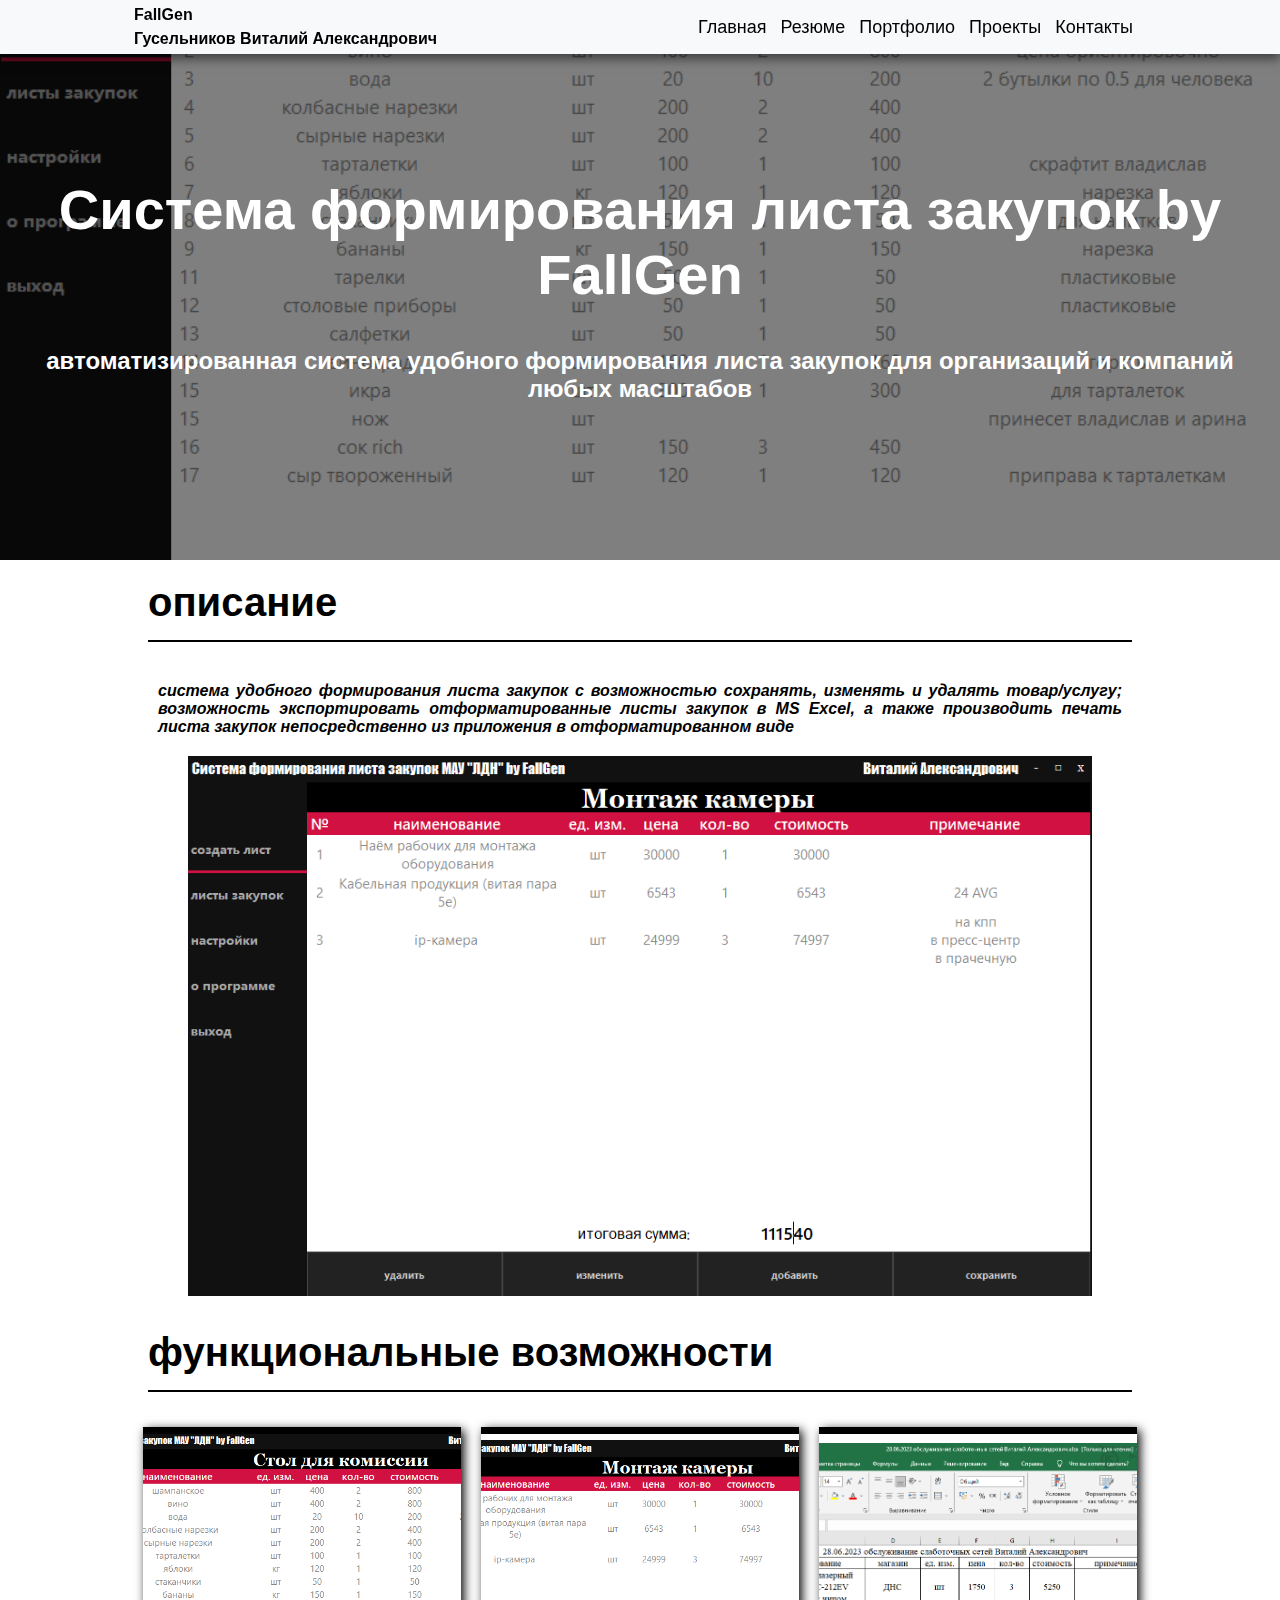
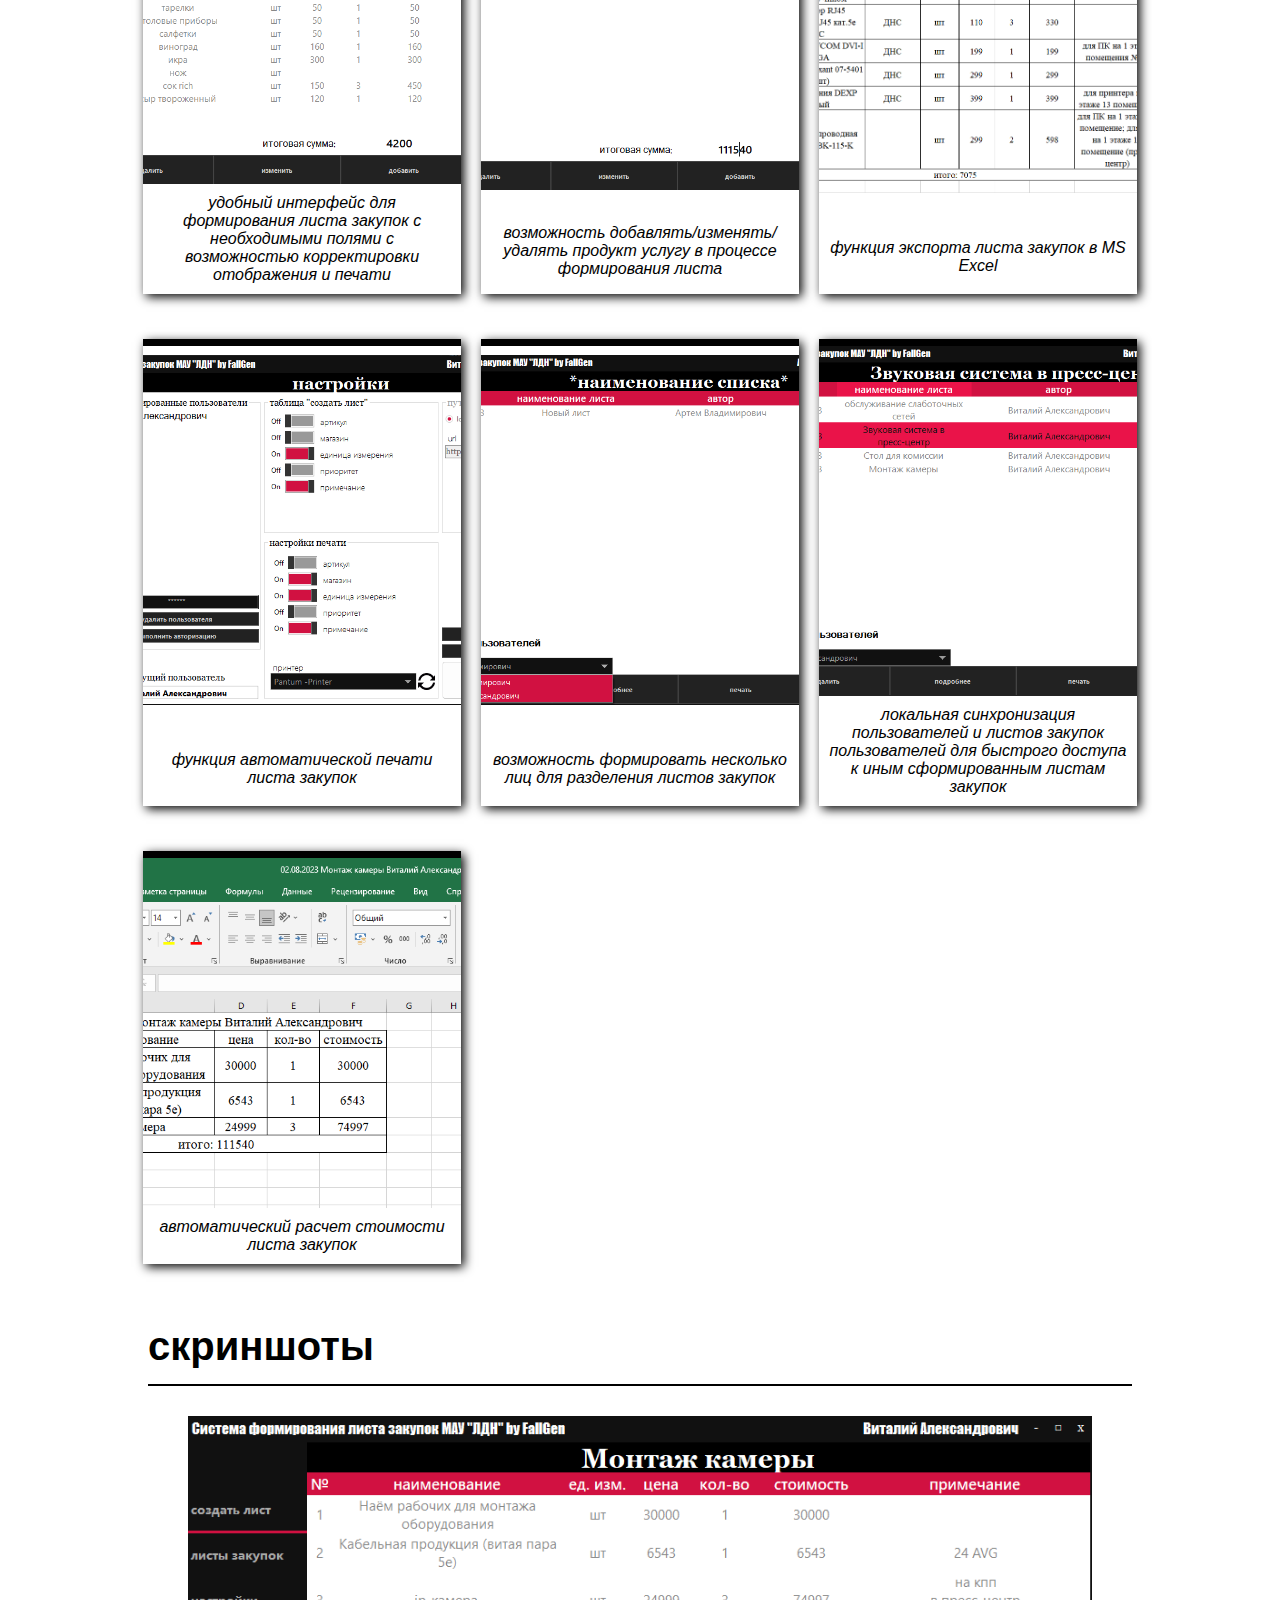
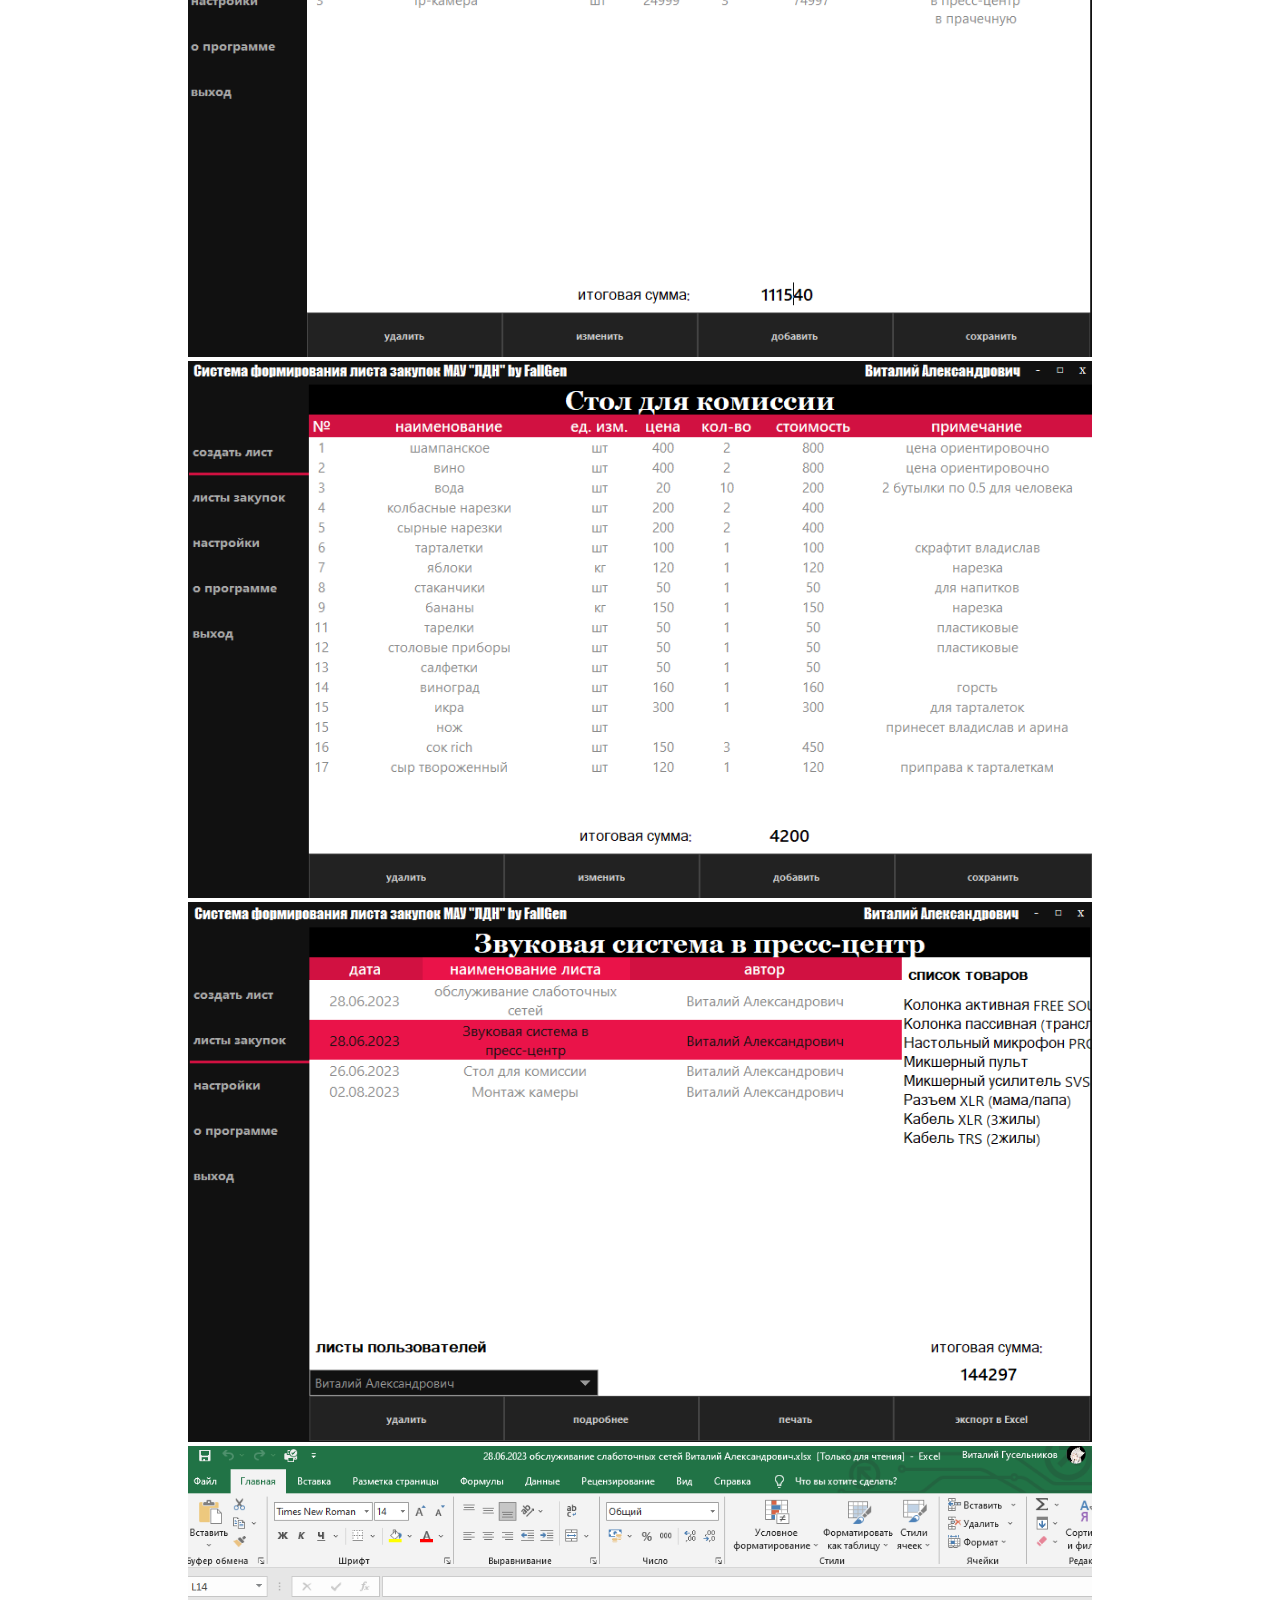
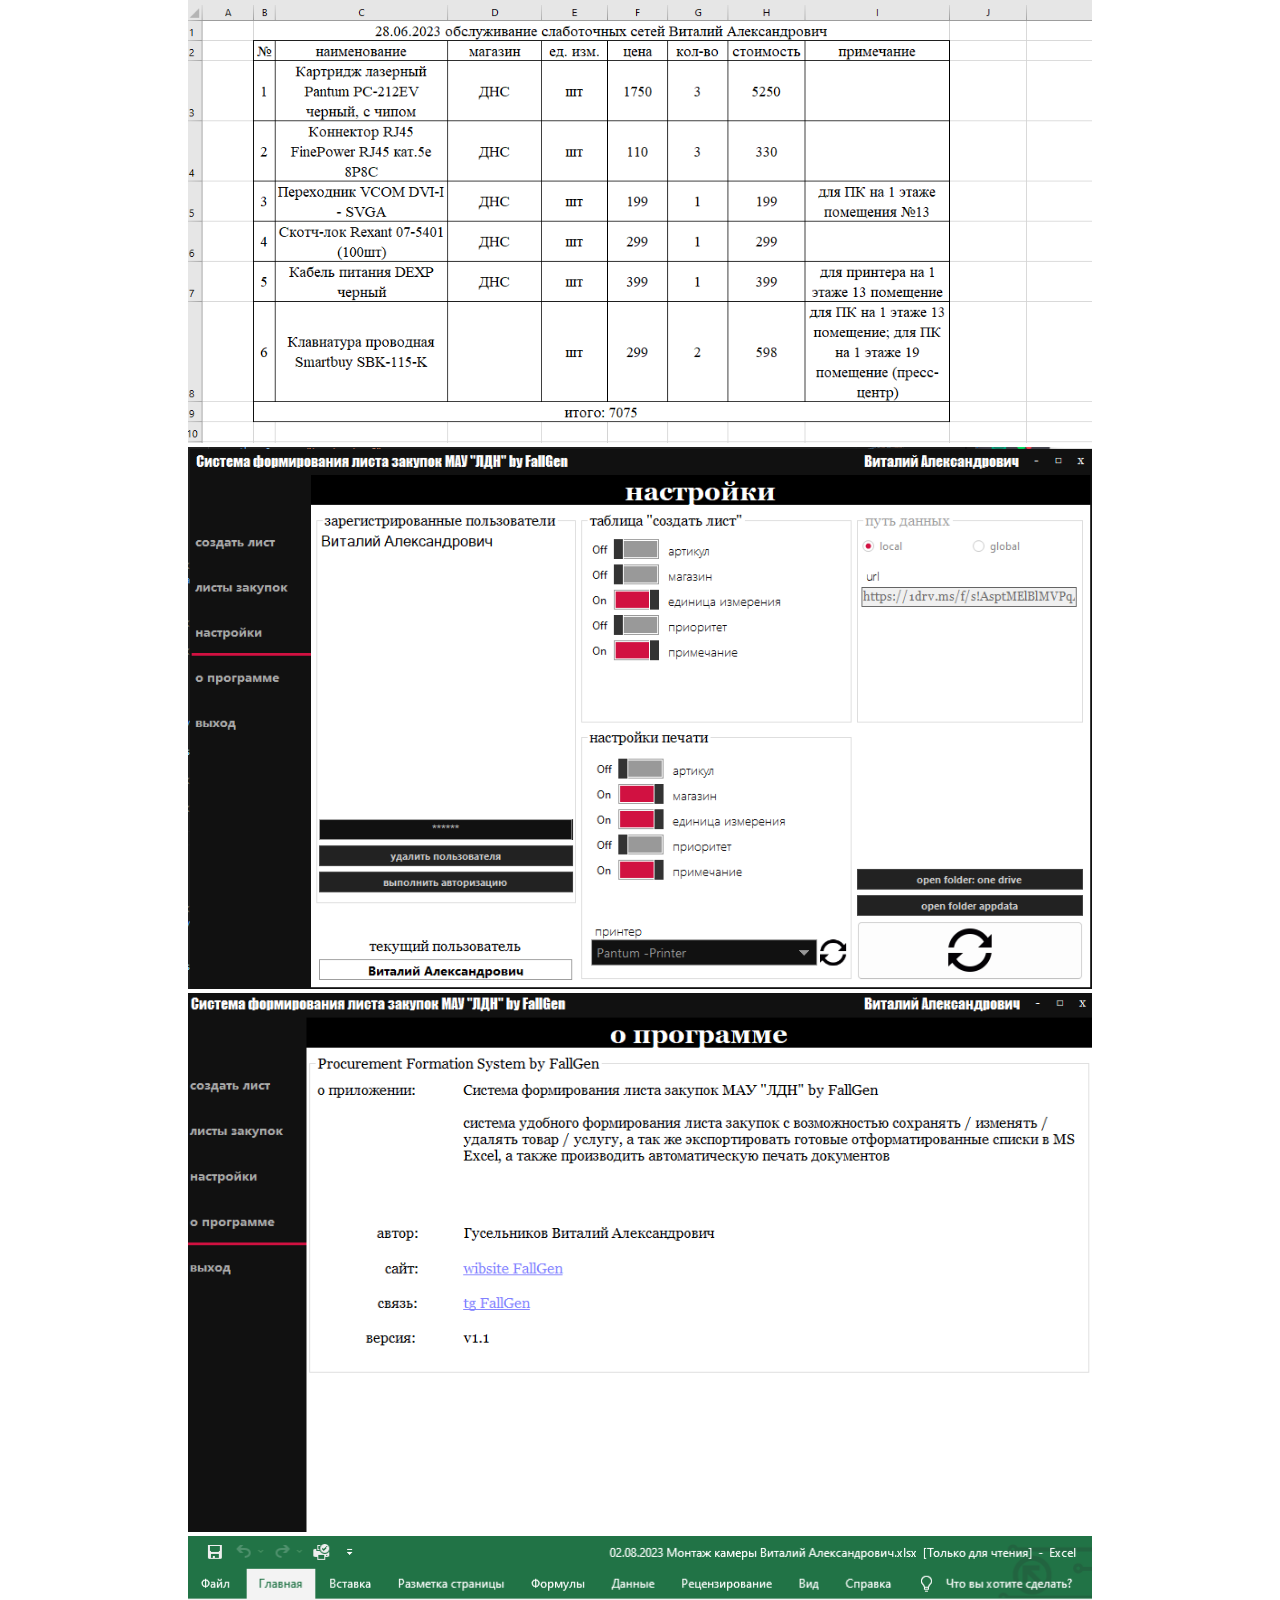
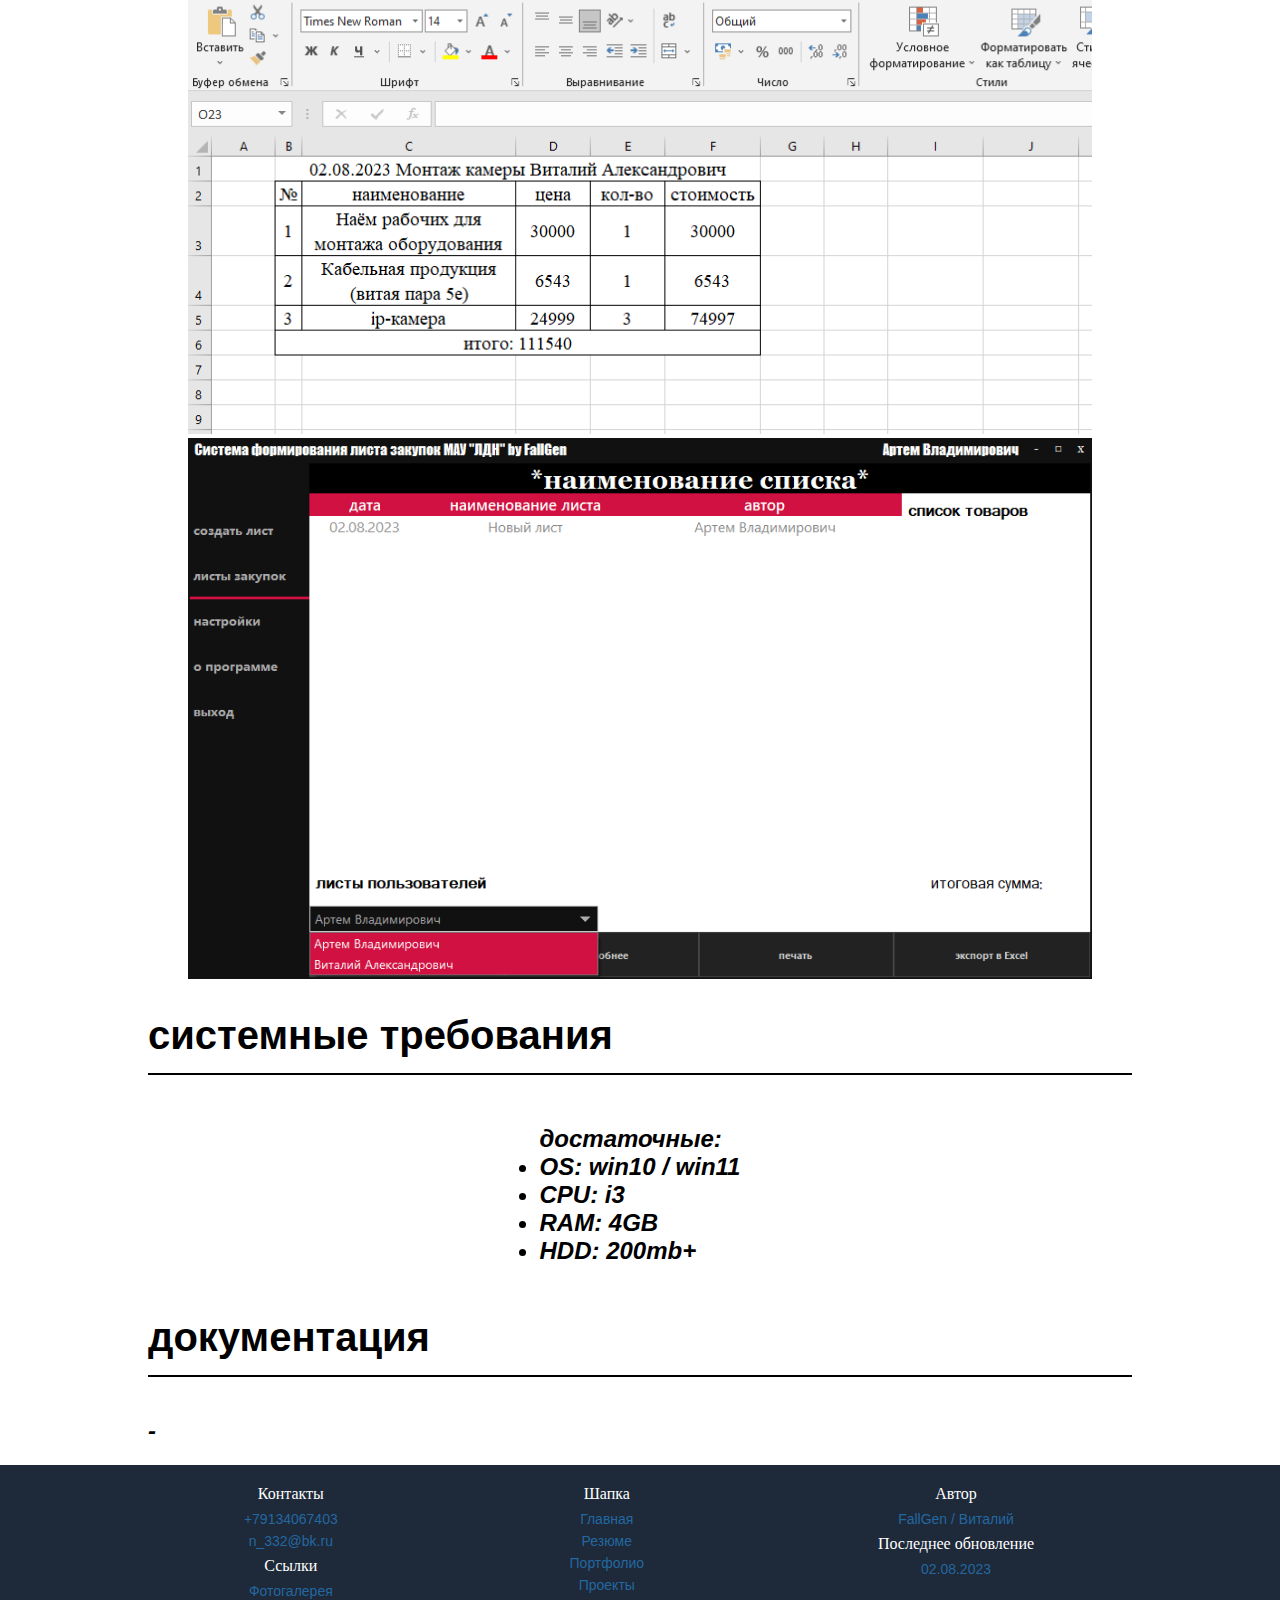
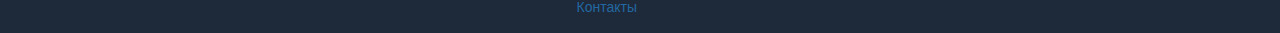
<file: project/sfpl.html>
<!DOCTYPE html>
<html lang="en", "ru">
    <head>
		<meta charset="UTF-8">
		<link rel = "stylesheet" href = "../style/main_style.css">
		<link rel = "stylesheet" href = "../style/adaptive.css">
		<link rel = "stylesheet" href = "style/main_style.css">
        <link rel = "stylesheet" href = "style/sfpl_img.css">
		<link href="https://fonts.googleapis.com/css2?family=Roboto:wght@500&display=swap" rel="stylesheet">
		<link href="https://fonts.googleapis.com/css2?family=Rowdies:wght@300&display=swap" rel="stylesheet">
		<meta name = "viewport" content = "width=device-width, initial-scale=1.0">
		<title> Система формирования листа закупок by FallGen </title>
        <link rel="icon" href="../icon.ico"> 
    </head>
    <body>
        <header id = "header" class = "header sticky">
            <div class = "header_body">
                <div class = "header_content">
                    <div class = "header_nick">
                        <h2 class = "nick_title"> FallGen </h2>
                        <h2 class = "nick_title"> Гусельников Виталий Александрович </h2>
                    </div>
                    <div class="header_dropdown">
                        <button onclick="myFunction()" class="dropbtn" > <img class="dropbtn" src = "image/meny.svg" width = "45px" height = "45px"> </button>
                        <div id="myDropdown" class="dropdown-content">
                            <a href = "https://fallgen.github.io/#aboutMe" > Главная </a>
                            <a href = "https://fallgen.github.io/resume.html" > Резюме </a>
                            <a href = "https://fallgen.github.io/portfolio.html"> Портфолио </a>
                            <a href = "https://fallgen.github.io/project/projects.html" > Проекты </a>
                            <a href = "https://fallgen.github.io/#kontacts" > Контакты </a>
                        </div>
                    </div>
    
                    <div class = "header_href">
                        <a href = "https://fallgen.github.io/#aboutMe" > Главная </a>
						<a href = "https://fallgen.github.io/resume.html" > Резюме </a>
                        <a href = "https://fallgen.github.io/portfolio.html"> Портфолио </a>
						<a href = "https://fallgen.github.io/project/projects.html" > Проекты </a>
                        <a href = "https://fallgen.github.io/#kontacts" > Контакты </a>
                    </div>
                </div>
            </div>
        </header>

        <div class = "product">
            <div class ="vignette"> 
                <img class = "product_img" src = "image/project11.2.png"></img>
            </div>
                <div class = block_description> 
                    <div class = "product_name"> <h1> Система формирования листа закупок by FallGen </h1></div>
                    <div class = "product_description"> <h2> автоматизированная система удобного формирования листа закупок для организаций и компаний любых масштабов </h2></div>
                </div>
        </div>

    <div class = "description_block1">
        <div class = "description"> 
            <div class = "description_heading"> <h1>описание </h1> </div>
                
            <div class = "projects_content_description">
                <div class = "description_block"> 
                    <div class = "description_text"> <h3> система удобного формирования листа закупок с возможностью сохранять, изменять и удалять товар/услугу; возможность экспортировать отформатированные листы закупок в MS Excel, а также производить печать листа закупок непосредственно из приложения в отформатированном виде </h3> </div>
                    <div class = "description_img"> 
                        <img class  = "img_description" src = "image/project11.1.png"> 
                    </div>
                </div>
            </div>
        </div>
    </div>

    <div class = "description_block2">
        <div class = "description"> 
            <div class = "description_heading"> <h1>функциональные возможности </h1> </div>
            <div class = "projects_content"> 			
				<div class = "projects_block"> 			
					<div id = "project_icon" class = "project_icon1"></div>			
					<div class = "projects_block_effect"></div>					
					<div class = "projects_content_text"><h2> удобный интерфейс для формирования листа закупок с необходимыми полями с возможностью корректировки отображения и печати </h2></div> 
				</div>
				<div class = "projects_block"> 			
					<div id = "project_icon" class = "project_icon2"></div>					
					<div class = "projects_block_effect"></div>					
					<div class = "projects_content_text"><h2> возможность добавлять/изменять/удалять продукт услугу в процессе формирования листа </h2></div> 
				</div>
                <div class = "projects_block"> 			
					<div id = "project_icon" class = "project_icon3"></div>					
					<div class = "projects_block_effect"></div>					
					<div class = "projects_content_text"><h2> функция экспорта листа закупок в MS Excel </h2></div> 
				</div>
                <div class = "projects_block"> 			
					<div id = "project_icon" class = "project_icon4"></div>					
					<div class = "projects_block_effect"></div>					
					<div class = "projects_content_text"><h2> функция автоматической печати листа закупок </h2></div> 
				</div>
                <div class = "projects_block"> 			
					<div id = "project_icon" class = "project_icon5"></div>					
					<div class = "projects_block_effect"></div>					
					<div class = "projects_content_text"><h2> возможность формировать несколько лиц для разделения листов закупок </h2></div> 
				</div>
                <div class = "projects_block"> 			
					<div id = "project_icon" class = "project_icon6"></div>					
					<div class = "projects_block_effect"></div>					
					<div class = "projects_content_text"><h2> локальная синхронизация пользователей и листов закупок пользователей для быстрого доступа к иным сформированным листам закупок  </h2></div> 
				</div>
                <div class = "projects_block"> 			
					<div id = "project_icon" class = "project_icon7"></div>					
					<div class = "projects_block_effect"></div>					
					<div class = "projects_content_text"><h2> автоматический расчет стоимости листа закупок </h2></div> 
				</div>
			</div> 
        </div>
    </div>

    <div class = "description_block1">
        <div class = "description"> 
            <div class = "description_heading"> <h1> скриншоты </h1> </div>

            <div class = "description_block"> 
                <div  class = "description_img"> 
                    <img  class  = "img_description" src = "image/project11.1.png"> 
                </div>
                <div  class = "description_img"> 
                    <img  class  = "img_description" src = "image/project11.2.png"> 
                </div>
                <div  class = "description_img"> 
                    <img  class  = "img_description" src = "image/project11.3.png"> 
                </div>
                <div  class = "description_img"> 
                    <img  class  = "img_description" src = "image/project11.4.png"> 
                </div>
                <div  class = "description_img"> 
                    <img  class  = "img_description" src = "image/project11.5.png"> 
                </div>
                <div  class = "description_img"> 
                    <img  class  = "img_description" src = "image/project11.6.png"> 
                </div>
                <div  class = "description_img"> 
                    <img  class  = "img_description" src = "image/project11.7.png"> 
                </div>
                <div  class = "description_img"> 
                    <img  class  = "img_description" src = "image/project11.8.png"> 
                </div>


            </div>
        </div>
    </div>

    <div class = "description_block2">
        <div class = "description"> 
            <div class = "description_heading"> <h1> системные требования </h1> </div>
            <div class = "description_block_sistem">

            <div class = "description_text_sistem"> <h2> достаточные: 
                <li> ОS: win10 / win11 </li>
                <li> CPU: i3 </li>
                <li> RAM: 4GB </li>
                <li> HDD: 200mb+ </li>
            </h2> </div>
            </div>
        </div>
    </div>

    <div class = "description_block1">
        <div class = "description"> 
            <div class = "description_heading"> <h1> документация </h1> </div>
            <div class = "description_text_sistem"> <h2>  -  </h2> </div>
        </div>
    </div>

        <div id = "basement" class = "basement"> 
            <div class = "basement_body"> 
                <div class = "basement_content"> 
                    <div class = "basement_group">
                        <div class = "basement_title"> 
                            Контакты
                        </div> 			
                        <div class = "basement_text"> 
                            <a href = "tel:+79134067403" target=”_blanc” > +79134067403 </a>
                            <a href = "mailto:n_332@bk.ru" target=”_blanc” > n_332@bk.ru </a>
                        </div> 
                        <div class = "basement_title"> 
                            Ссылки
                        </div> 			
                        <div class = "basement_text"> 
                            <!-- <a href = "https://fallgen.github.io/resume.html" target=”_blanc”> Резюме </a> -->
                            <a href = "https://fallgen.github.io/gallery.html" target=”_blanc”> Фотогалерея </a>
                        </div> 
                    </div> 			
                    <div class = "basement_group">
                        <div class = "basement_title"> 
                            Шапка
                        </div> 			
                        <div class = "basement_text"> 
                            <a href = "https://fallgen.github.io" > Главная </a>
                            <a href = "https://fallgen.github.io/resume.html" > Резюме </a>
                            <a href = "https://fallgen.github.io/portfolio.html"> Портфолио </a>
                            <a href = "https://fallgen.github.io/project/projects.html" > Проекты </a>
                            <a href = "https://fallgen.github.io/#kontacts" > Контакты </a>
                        </div> 
                    
                    </div> 			
                    <div class = "basement_group">
                        <div class = "basement_title"> 
                            Автор
                        </div> 			
                        <div class = "basement_text"> 
                            <a href = "https://t.me/FallGen" target=”_blanc” > FallGen / Виталий </a>
                        </div>
                        <div class = "basement_title"> 
                            Последнее обновление
                        </div> 			
                        <div class = "basement_text"> 
                            <a> 02.08.2023 </a>
                        </div> 
                    
                    </div> 
                </div> 
            </div> 
        </div> 

        <div id = "popup1" class = "popup">
            <div  class = "popup_body" >
                <div  class = "popup_content" >
                    <a class = "popup_close close-popup"> X </a>
                    <div  id = "popup_img" class = "popup_img"> </div>
                </div> 
            </div> 
        </div>

        <script src="js/dropdown.js"></script>
        <script src="js/menybar.js"></script>
        <script src="js/project_popUp.js"></script>    
    </body>
</html>
</file>
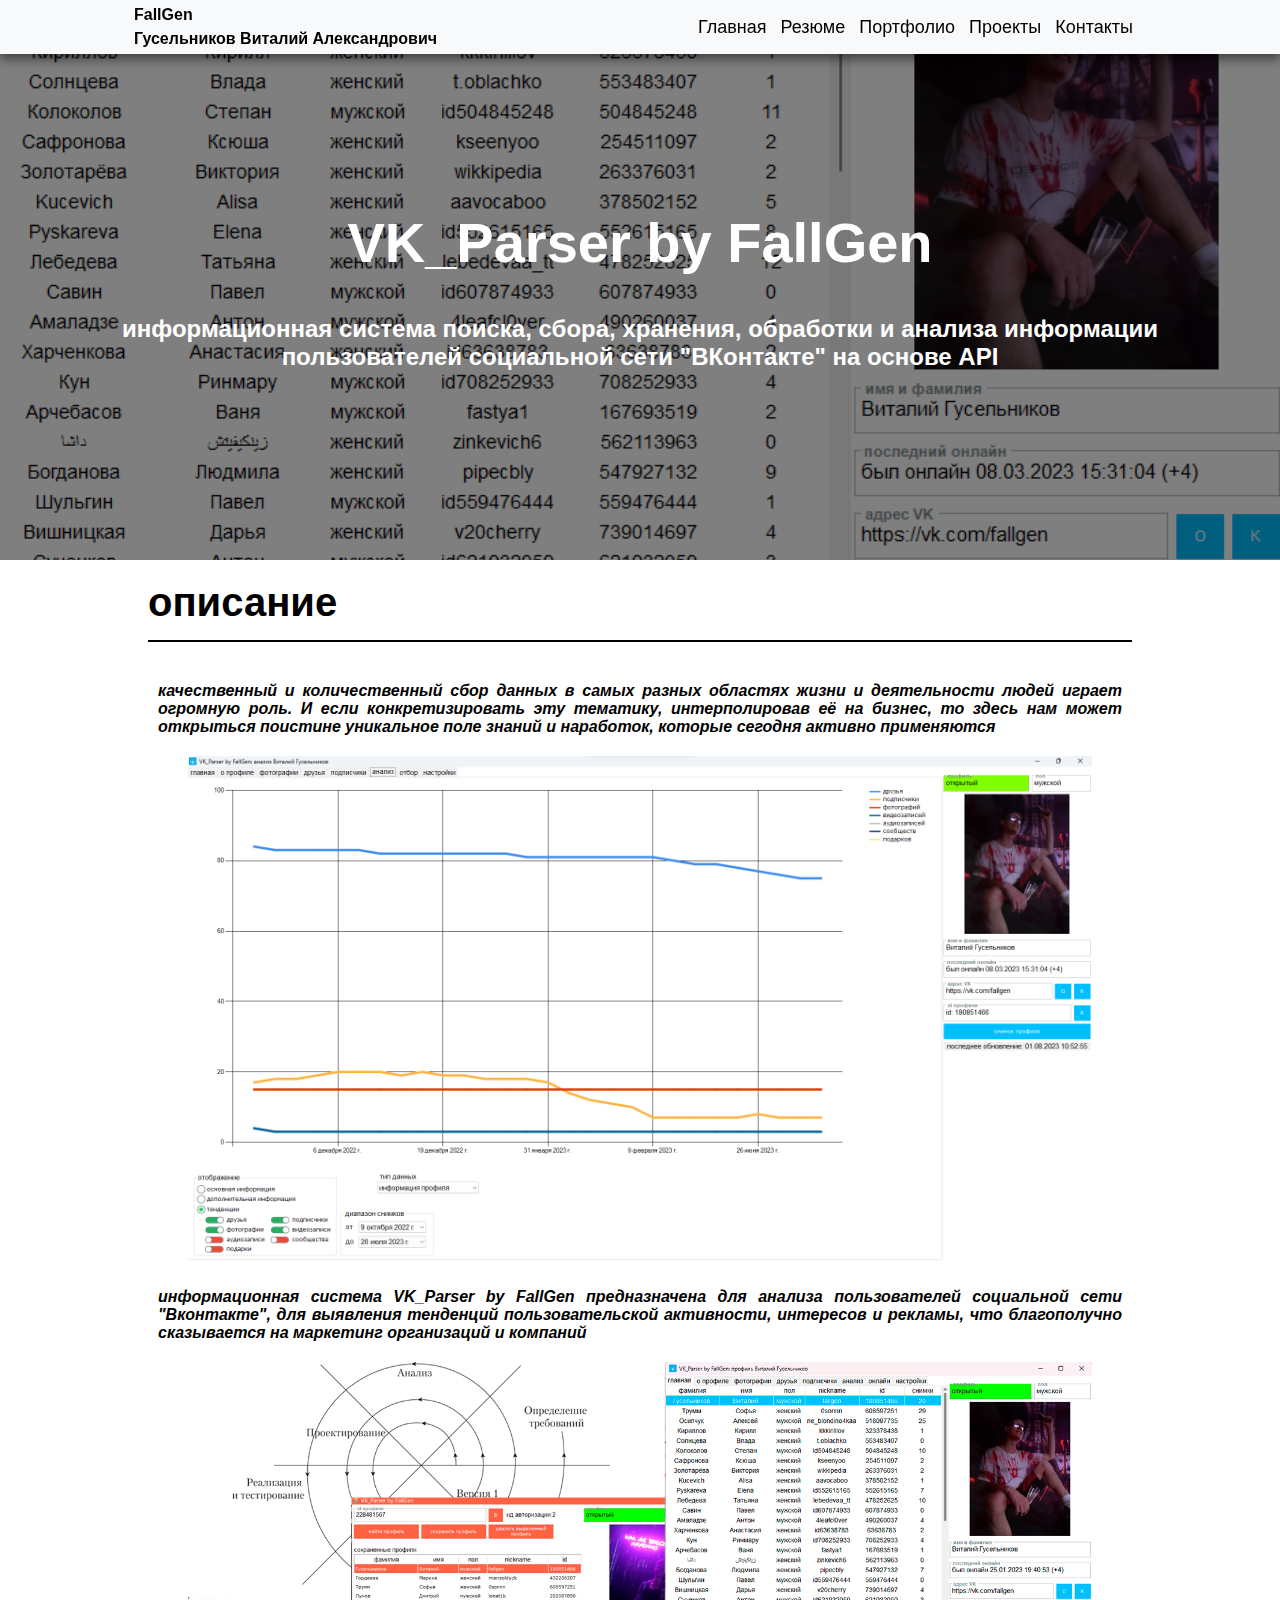
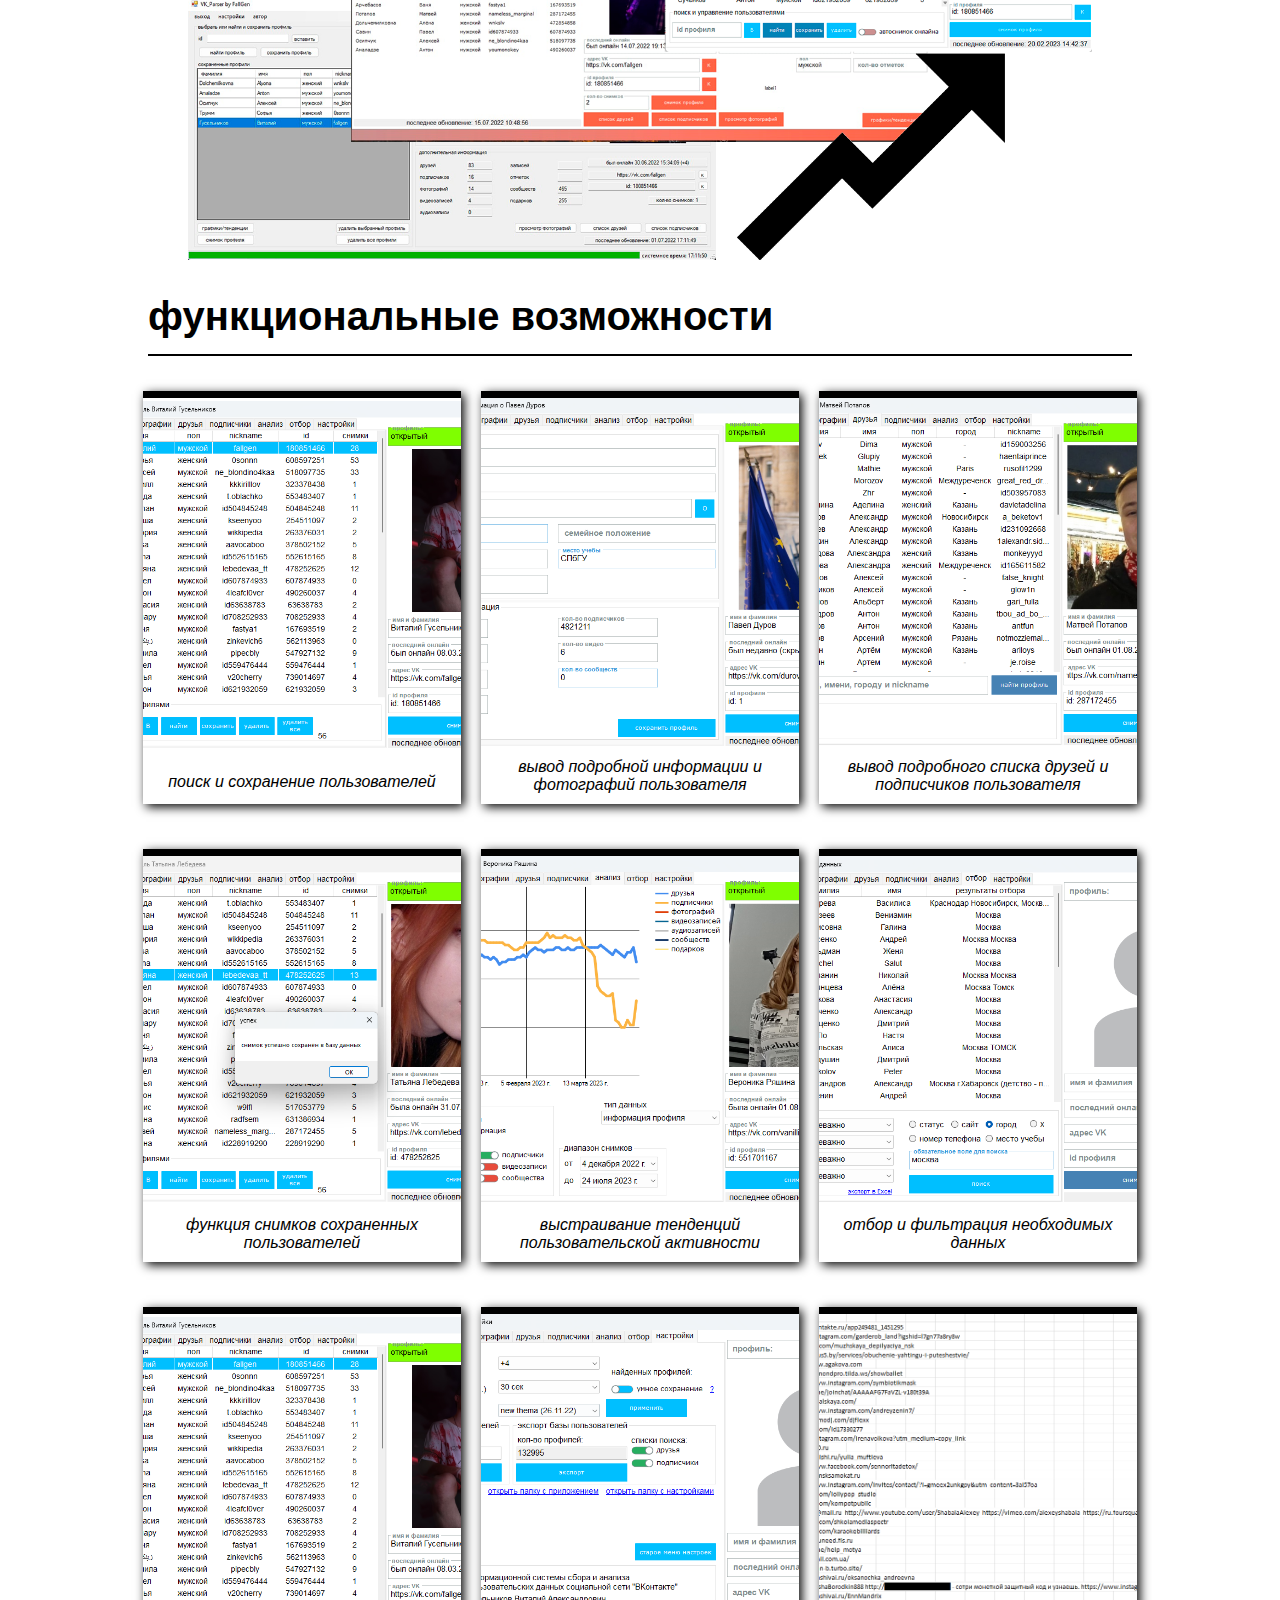
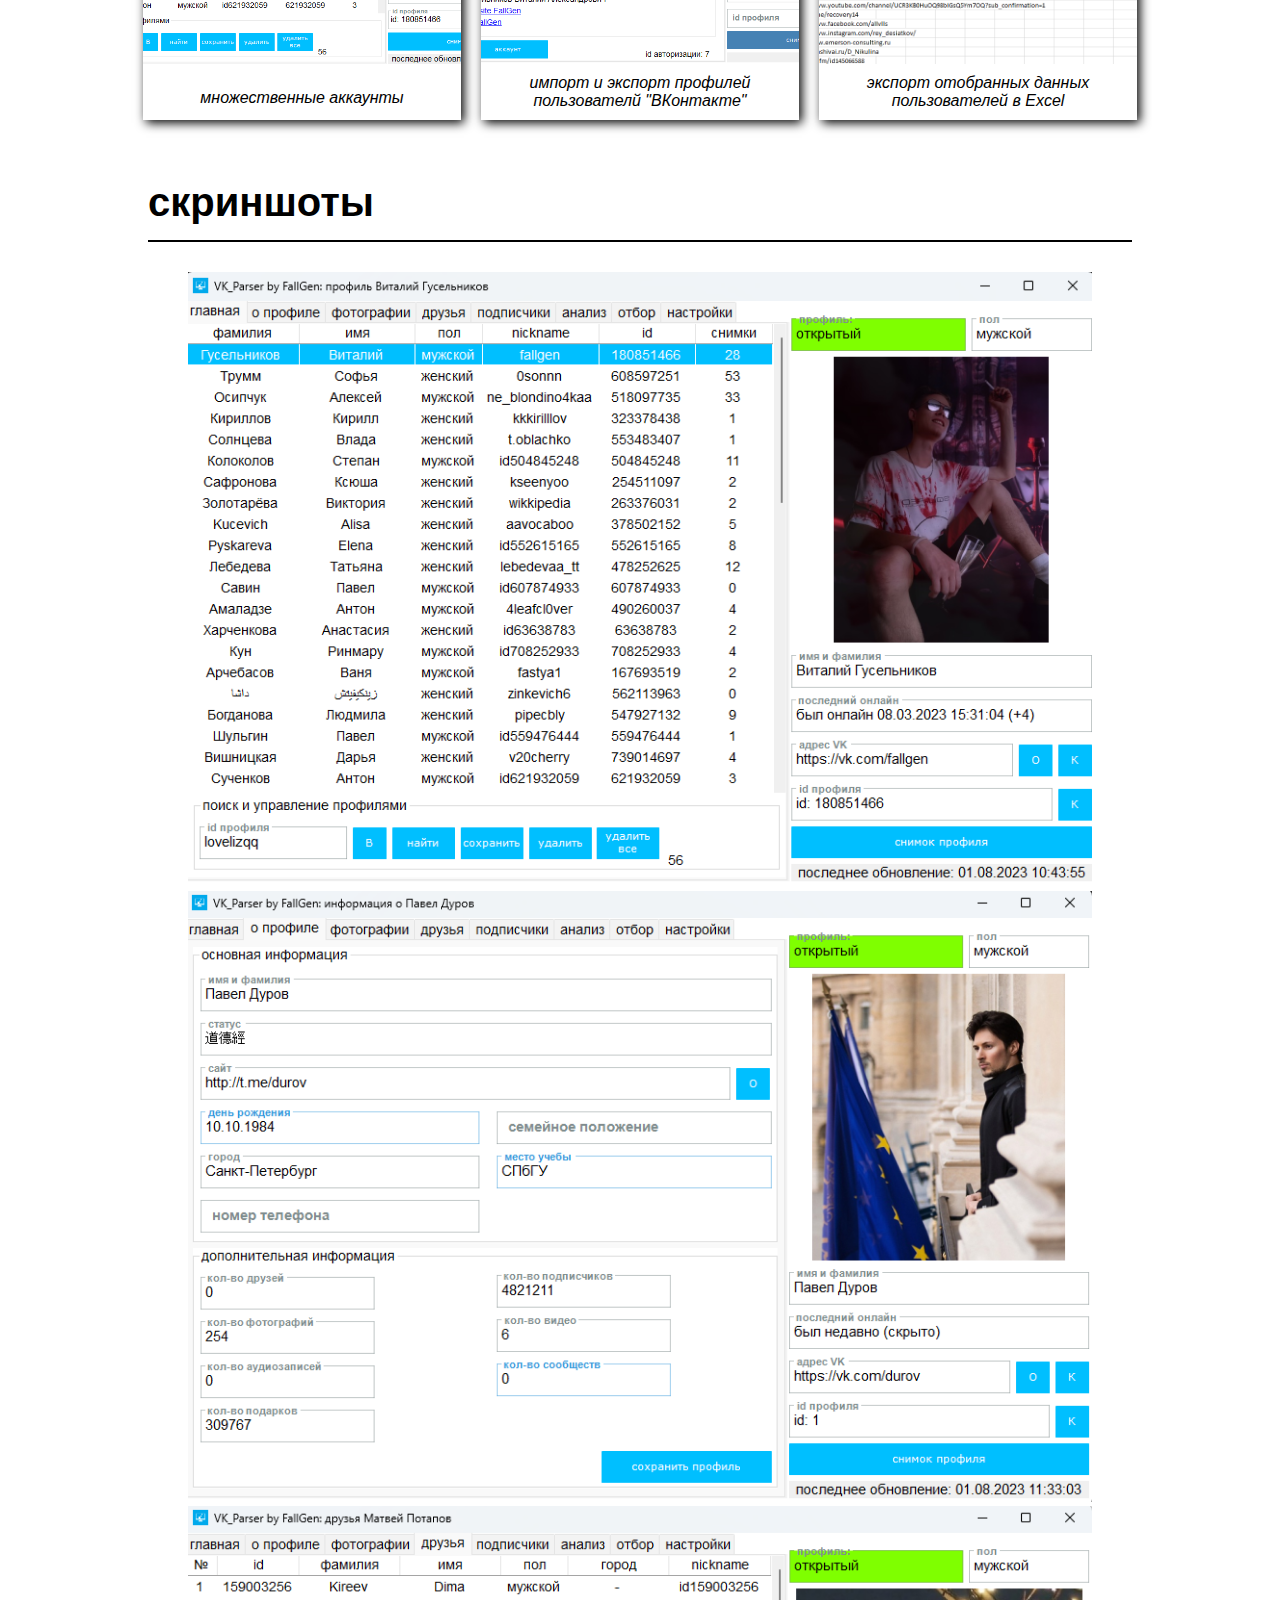
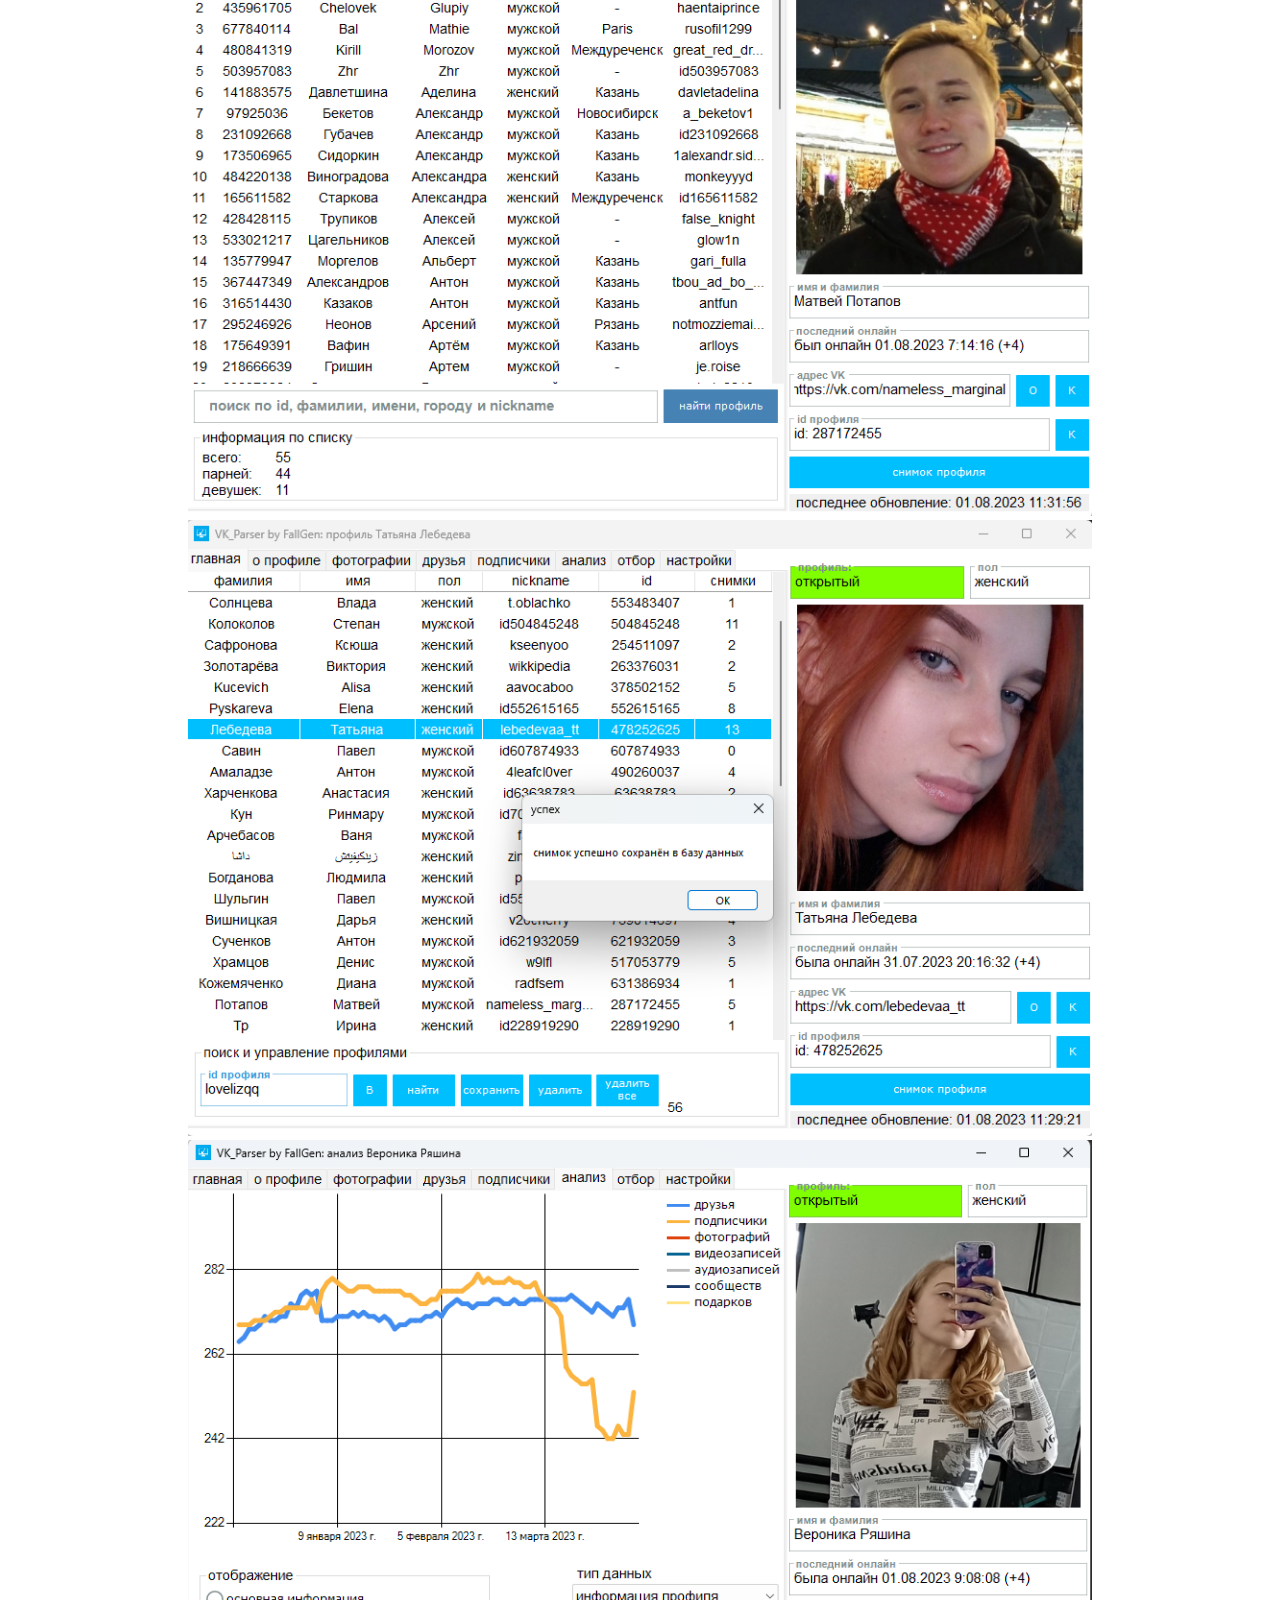
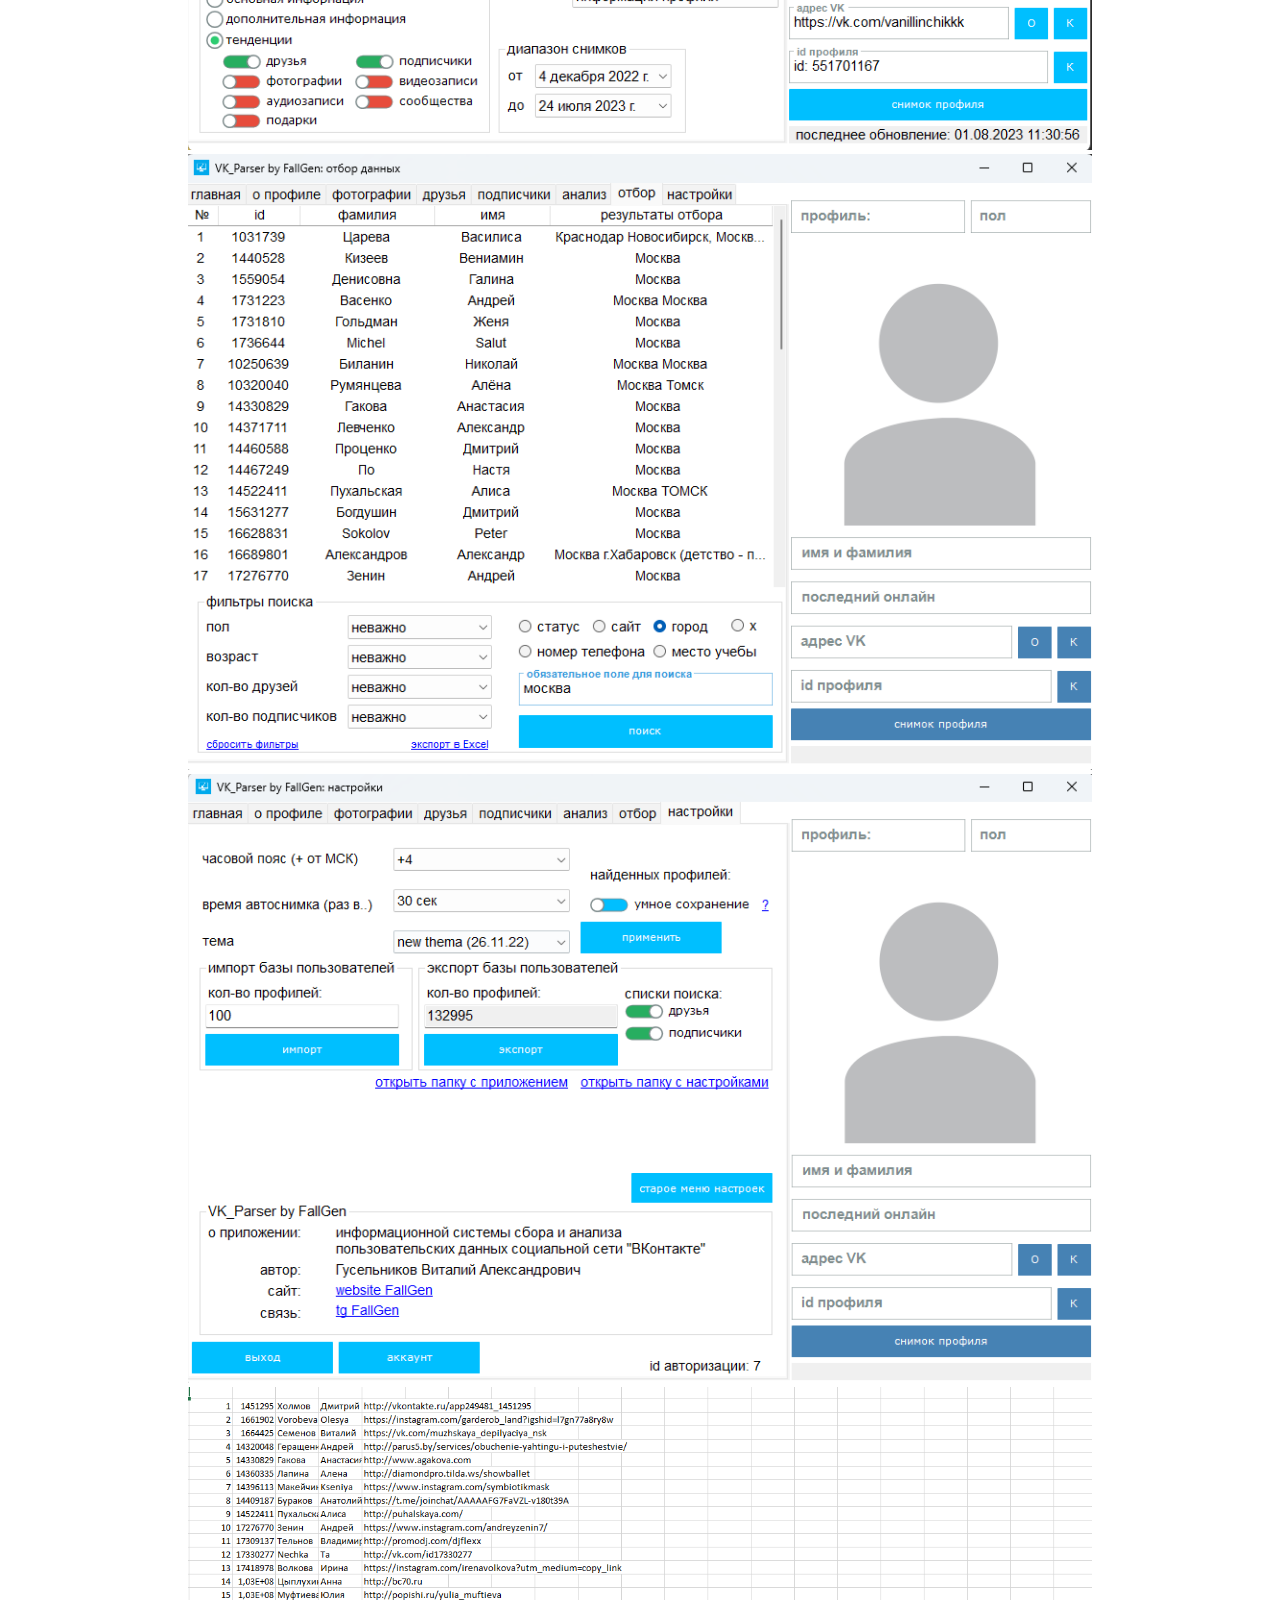
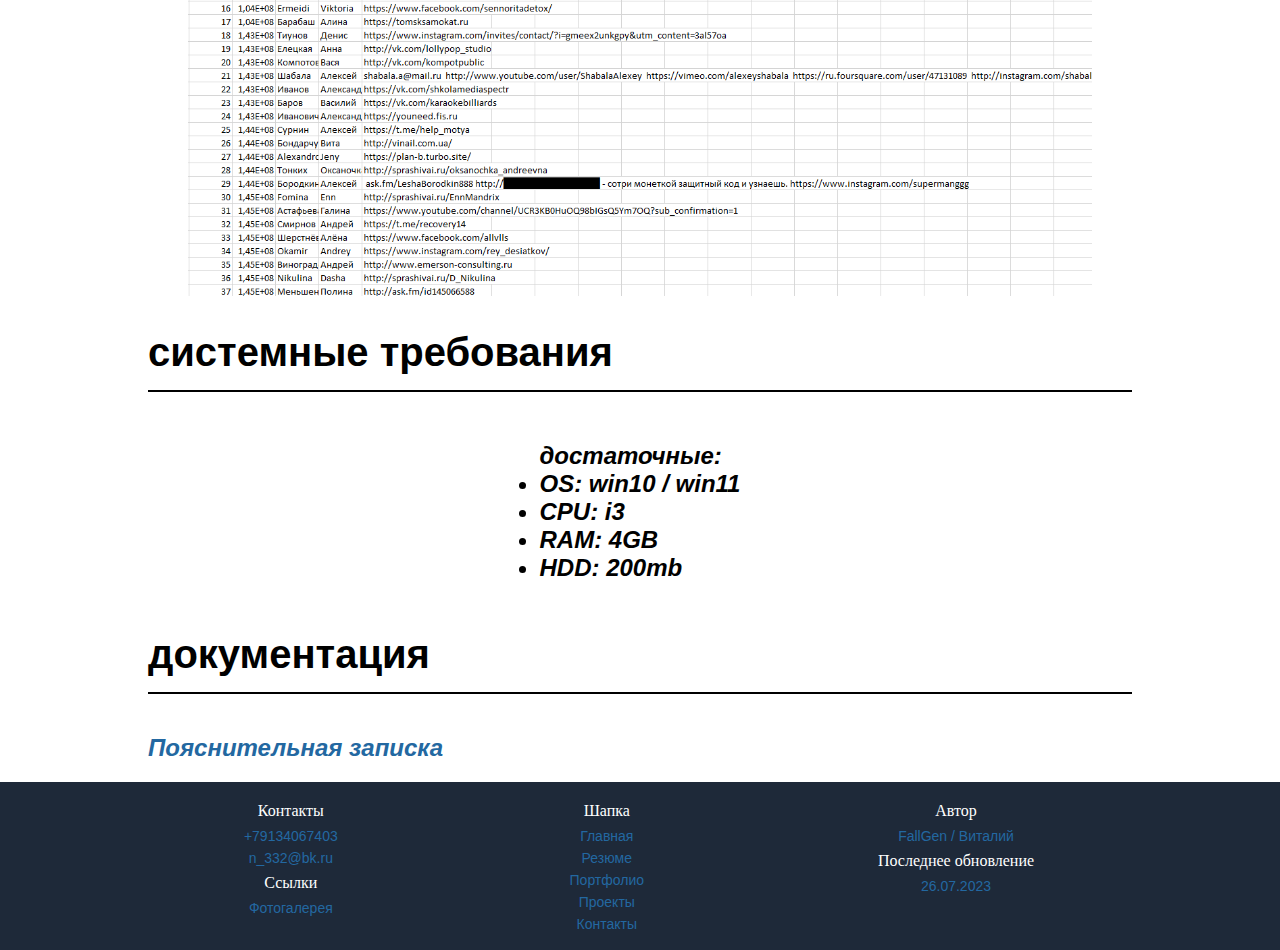
<file: project/VK_Parser.html>
<!DOCTYPE html>
<html lang="en", "ru">
    <head>
		<meta charset="UTF-8">
		<link rel = "stylesheet" href = "../style/main_style.css">
		<link rel = "stylesheet" href = "../style/adaptive.css">
		<link rel = "stylesheet" href = "style/main_style.css">
        <link rel = "stylesheet" href = "style/vk_parser_img.css">
		<link href="https://fonts.googleapis.com/css2?family=Roboto:wght@500&display=swap" rel="stylesheet">
		<link href="https://fonts.googleapis.com/css2?family=Rowdies:wght@300&display=swap" rel="stylesheet">
		<meta name = "viewport" content = "width=device-width, initial-scale=1.0">
		<title> Информационная система by Fallgen </title>
        <link rel="icon" href="../icon.ico"> 
    </head>
    <body>
        <header id = "header" class = "header sticky">
            <div class = "header_body">
                <div class = "header_content">
                    <div class = "header_nick">
                        <h2 class = "nick_title"> FallGen </h2>
                        <h2 class = "nick_title"> Гусельников Виталий Александрович </h2>
                    </div>
                    <div class="header_dropdown">
                        <button onclick="myFunction()" class="dropbtn" > <img class="dropbtn" src = "image/meny.svg" width = "45px" height = "45px"> </button>
                        <div id="myDropdown" class="dropdown-content">
                            <a href = "https://fallgen.github.io/#aboutMe" > Главная </a>
                            <a href = "https://fallgen.github.io/resume.html" > Резюме </a>
                            <a href = "https://fallgen.github.io/portfolio.html"> Портфолио </a>
                            <a href = "https://fallgen.github.io/project/projects.html" > Проекты </a>
                            <a href = "https://fallgen.github.io/#kontacts" > Контакты </a>
                        </div>
                    </div>
    
                    <div class = "header_href">
                        <a href = "https://fallgen.github.io/#aboutMe" > Главная </a>
						<a href = "https://fallgen.github.io/resume.html" > Резюме </a>
                        <a href = "https://fallgen.github.io/portfolio.html"> Портфолио </a>
						<a href = "https://fallgen.github.io/project/projects.html" > Проекты </a>
                        <a href = "https://fallgen.github.io/#kontacts" > Контакты </a>
                    </div>
                </div>
            </div>
        </header>

        <div class = "product">
            <div class ="vignette"> 
                <img class = "product_img" src = "image/project10.png"></img>
            </div>
                <div class = block_description> 
                    <div class = "product_name"> <h1> VK_Parser by FallGen </h1></div>
                    <div class = "product_description"> <h2>информационная система поиска, сбора, хранения, 
                        обработки и анализа информации пользователей социальной сети "ВКонтакте" на основе API</h2></div>
                </div>
        </div>

    <div class = "description_block1">
        <div class = "description"> 
            <div class = "description_heading"> <h1>описание </h1> </div>
                
            <div class = "projects_content_description">
                <div class = "description_block"> 
                    <div class = "description_text"> <h3> качественный и количественный сбор данных в самых разных областях жизни 
                        и деятельности людей играет огромную роль. И если конкретизировать эту тематику, 
                        интерполировав её на бизнес, то здесь нам может открыться поистине уникальное 
                        поле знаний и наработок, которые сегодня активно применяются  </h3> </div>
                    <div class = "description_img"> 
                        <img class  = "img_description" src = "image/project10.1.png"> 
                    </div>
                    <div class = "description_text"> <h3> информационная система VK_Parser by FallGen предназначена для анализа пользователей
                        социальной сети "Вконтакте", для выявления тенденций пользовательской активности, интересов и рекламы, что благополучно сказывается
                        на маркетинг организаций и компаний 
                          </h3> </div>
                          <div class = "description_img"> 
                            <img class  = "img_description" src = "image/project10.2.png"> 
                        </div>
                </div>
            </div>
        </div>
    </div>

    <div class = "description_block2">
        <div class = "description"> 
            <div class = "description_heading"> <h1>функциональные возможности </h1> </div>
            <div class = "projects_content"> 			
				<div class = "projects_block"> 			
					<div id = "project_icon" class = "project_icon1"></div>			
					<div class = "projects_block_effect"></div>					
					<div class = "projects_content_text"><h2> поиск и сохранение пользователей  </h2></div> 
				</div>
				<div class = "projects_block"> 			
					<div id = "project_icon" class = "project_icon2"></div>					
					<div class = "projects_block_effect"></div>					
					<div class = "projects_content_text"><h2> вывод подробной информации и фотографий пользователя </h2></div> 
				</div>
                <div class = "projects_block"> 			
					<div id = "project_icon" class = "project_icon3"></div>					
					<div class = "projects_block_effect"></div>					
					<div class = "projects_content_text"><h2> вывод подробного списка друзей и подписчиков пользователя </h2></div> 
				</div>
                <div class = "projects_block"> 			
					<div id = "project_icon" class = "project_icon4"></div>					
					<div class = "projects_block_effect"></div>					
					<div class = "projects_content_text"><h2> функция снимков сохраненных пользователей </h2></div> 
				</div>
                <div class = "projects_block"> 			
					<div id = "project_icon" class = "project_icon5"></div>					
					<div class = "projects_block_effect"></div>					
					<div class = "projects_content_text"><h2> выстраивание тенденций пользовательской активности </h2></div> 
				</div>
                <div class = "projects_block"> 			
					<div id = "project_icon" class = "project_icon6"></div>					
					<div class = "projects_block_effect"></div>					
					<div class = "projects_content_text"><h2> отбор и фильтрация необходимых данных </h2></div> 
				</div>
                <div class = "projects_block"> 			
					<div id = "project_icon" class = "project_icon7"></div>					
					<div class = "projects_block_effect"></div>					
					<div class = "projects_content_text"><h2> множественные аккаунты </h2></div> 
				</div>
                <div class = "projects_block"> 			
					<div id = "project_icon" class = "project_icon8"></div>					
					<div class = "projects_block_effect"></div>					
					<div class = "projects_content_text"><h2> импорт и экспорт профилей пользователй "ВКонтакте" </h2></div> 
				</div>
                <div class = "projects_block"> 			
					<div id = "project_icon" class = "project_icon9"></div>					
					<div class = "projects_block_effect"></div>					
					<div class = "projects_content_text"><h2> экспорт отобранных данных пользователей в Excel </h2></div> 
				</div>
			</div> 
        </div>
    </div>

    <div class = "description_block1">
        <div class = "description"> 
            <div class = "description_heading"> <h1> скриншоты </h1> </div>

            <div class = "description_block"> 
                <div  class = "description_img"> 
                    <img  class  = "img_description" src = "image/project10.png"> 
                </div>
                <div  class = "description_img"> 
                    <img  class  = "img_description" src = "image/project10.3.png"> 
                </div>
                <div  class = "description_img"> 
                    <img  class  = "img_description" src = "image/project10.4.png"> 
                </div>
                <div  class = "description_img"> 
                    <img  class  = "img_description" src = "image/project10.5.png"> 
                </div>
                <div  class = "description_img"> 
                    <img  class  = "img_description" src = "image/project10.6.png"> 
                </div>
                <div  class = "description_img"> 
                    <img  class  = "img_description" src = "image/project10.7.png"> 
                </div>
                <div  class = "description_img"> 
                    <img  class  = "img_description" src = "image/project10.8.png"> 
                </div>
                <div  class = "description_img"> 
                    <img  class  = "img_description" src = "image/project10.9.png"> 
                </div>


            </div>
        </div>
    </div>

    <div class = "description_block2">
        <div class = "description"> 
            <div class = "description_heading"> <h1> системные требования </h1> </div>
            <div class = "description_block_sistem">

            <div class = "description_text_sistem"> <h2> достаточные: 
                <li> ОS: win10 / win11 </li>
                <li> CPU: i3 </li>
                <li> RAM: 4GB </li>
                <li> HDD: 200mb </li>
            </h2> </div>
            </div>
        </div>
    </div>

    <div class = "description_block1">
        <div class = "description"> 
            <div class = "description_heading"> <h1> документация </h1> </div>
            <div class = "description_text_sistem"> <h2>  <a href = "https://docs.google.com/document/d/1SZI7v_eAKib648RjNXQXps8GMsq8COFg/edit?usp=sharing&ouid=110215117524398136659&rtpof=true&sd=true" target=”_blanc”> Пояснительная записка </a>  </h2> </div>
        </div>
    </div>


        <div id = "basement" class = "basement"> 
            <div class = "basement_body"> 
                <div class = "basement_content"> 
                    <div class = "basement_group">
                        <div class = "basement_title"> 
                            Контакты
                        </div> 			
                        <div class = "basement_text"> 
                            <a href = "tel:+79134067403" target=”_blanc” > +79134067403 </a>
                            <a href = "mailto:n_332@bk.ru" target=”_blanc” > n_332@bk.ru </a>
                        </div> 
                        <div class = "basement_title"> 
                            Ссылки
                        </div> 			
                        <div class = "basement_text"> 
                            <!-- <a href = "https://fallgen.github.io/resume.html" target=”_blanc”> Резюме </a> -->
                            <a href = "https://fallgen.github.io/gallery.html" target=”_blanc”> Фотогалерея </a>
                        </div> 
                    </div> 			
                    <div class = "basement_group">
                        <div class = "basement_title"> 
                            Шапка
                        </div> 			
                        <div class = "basement_text"> 
                            <a href = "https://fallgen.github.io" > Главная </a>
                            <a href = "https://fallgen.github.io/resume.html" > Резюме </a>
                            <a href = "https://fallgen.github.io/portfolio.html"> Портфолио </a>
                            <a href = "https://fallgen.github.io/project/projects.html" > Проекты </a>
                            <a href = "https://fallgen.github.io/#kontacts" > Контакты </a>
                        </div> 
                    
                    </div> 			
                    <div class = "basement_group">
                        <div class = "basement_title"> 
                            Автор
                        </div> 			
                        <div class = "basement_text"> 
                            <a href = "https://t.me/FallGen" target=”_blanc” > FallGen / Виталий </a>
                        </div>
                        <div class = "basement_title"> 
                            Последнее обновление
                        </div> 			
                        <div class = "basement_text"> 
                            <a> 26.07.2023 </a>
                        </div> 
                    
                    </div> 
                </div> 
            </div> 
        </div> 

        <div id = "popup1" class = "popup">
            <div  class = "popup_body" >
                <div  class = "popup_content" >
                    <a class = "popup_close close-popup"> X </a>
                    <div  id = "popup_img" class = "popup_img"> </div>
                </div> 
            </div> 
        </div>

        <script src="js/dropdown.js"></script>
        <script src="js/menybar.js"></script>
        <script src="js/project_popUp.js"></script>    
    </body>
</html>
</file>
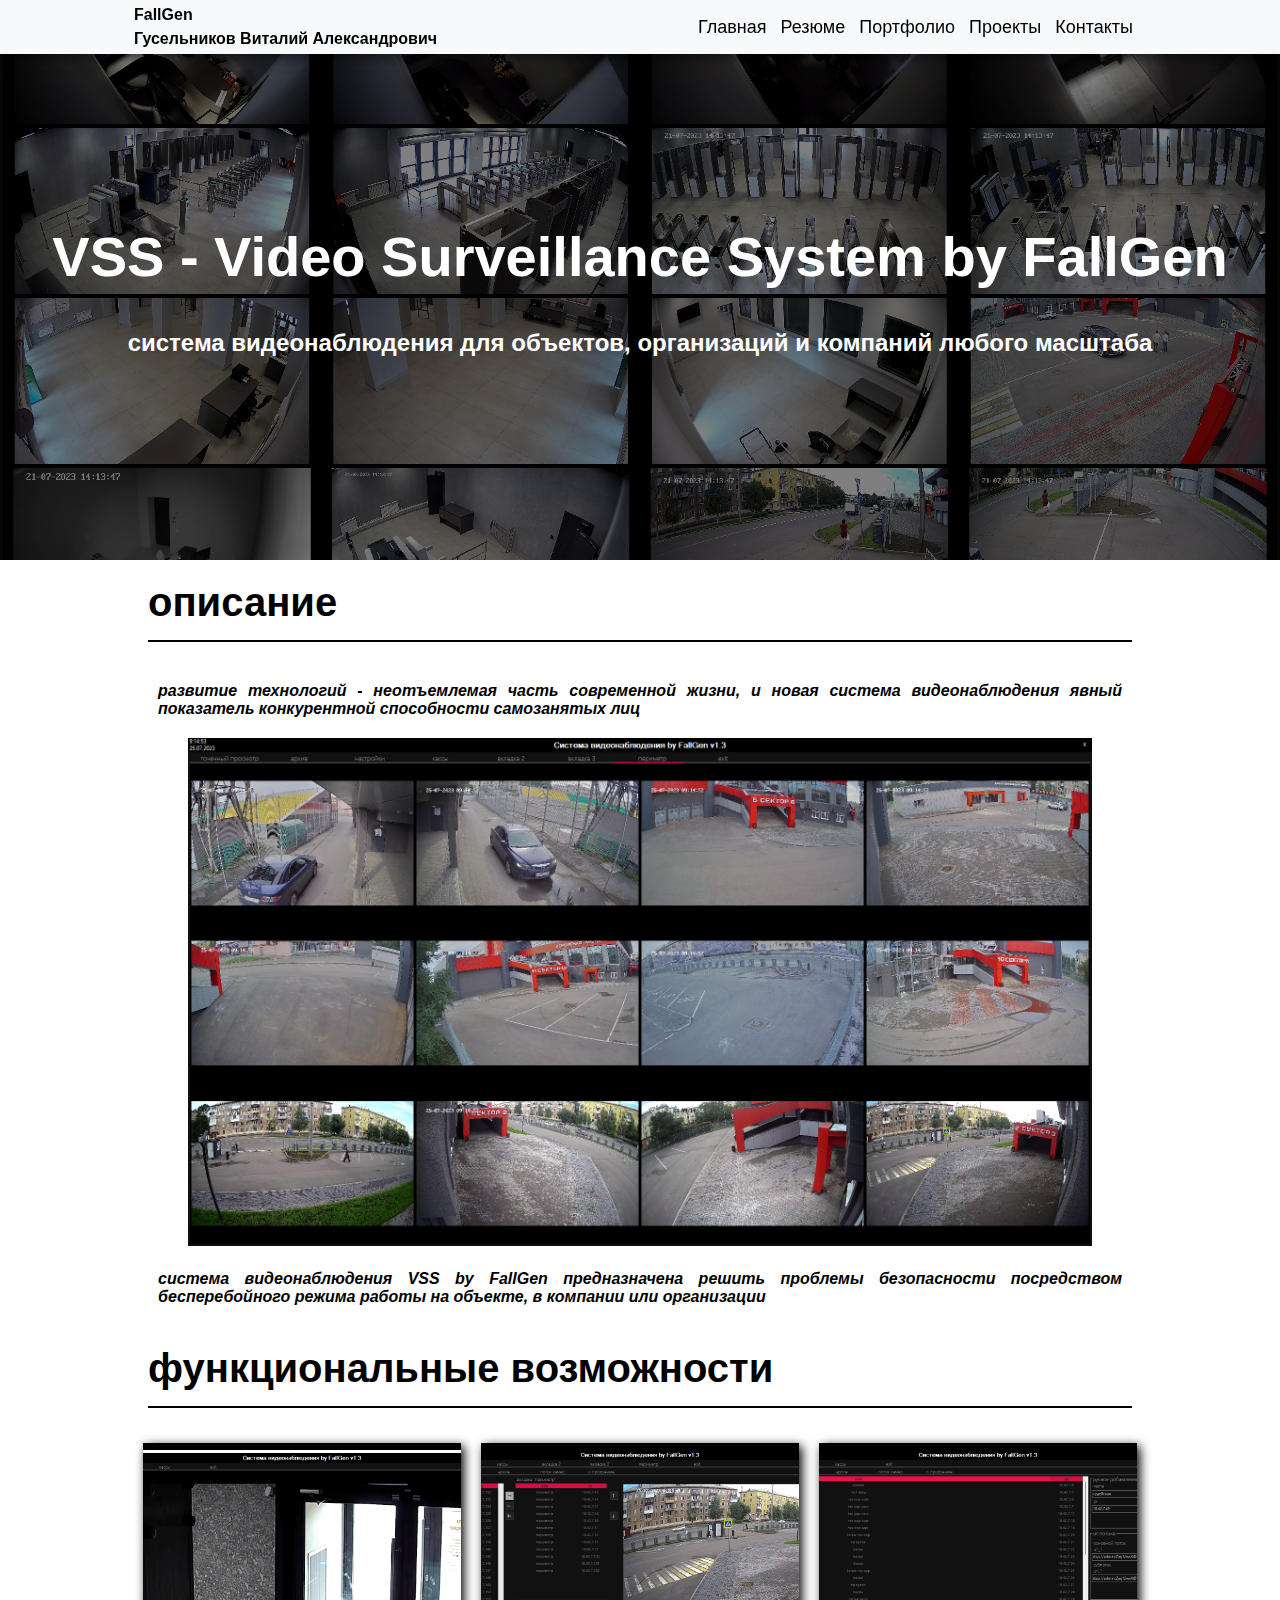
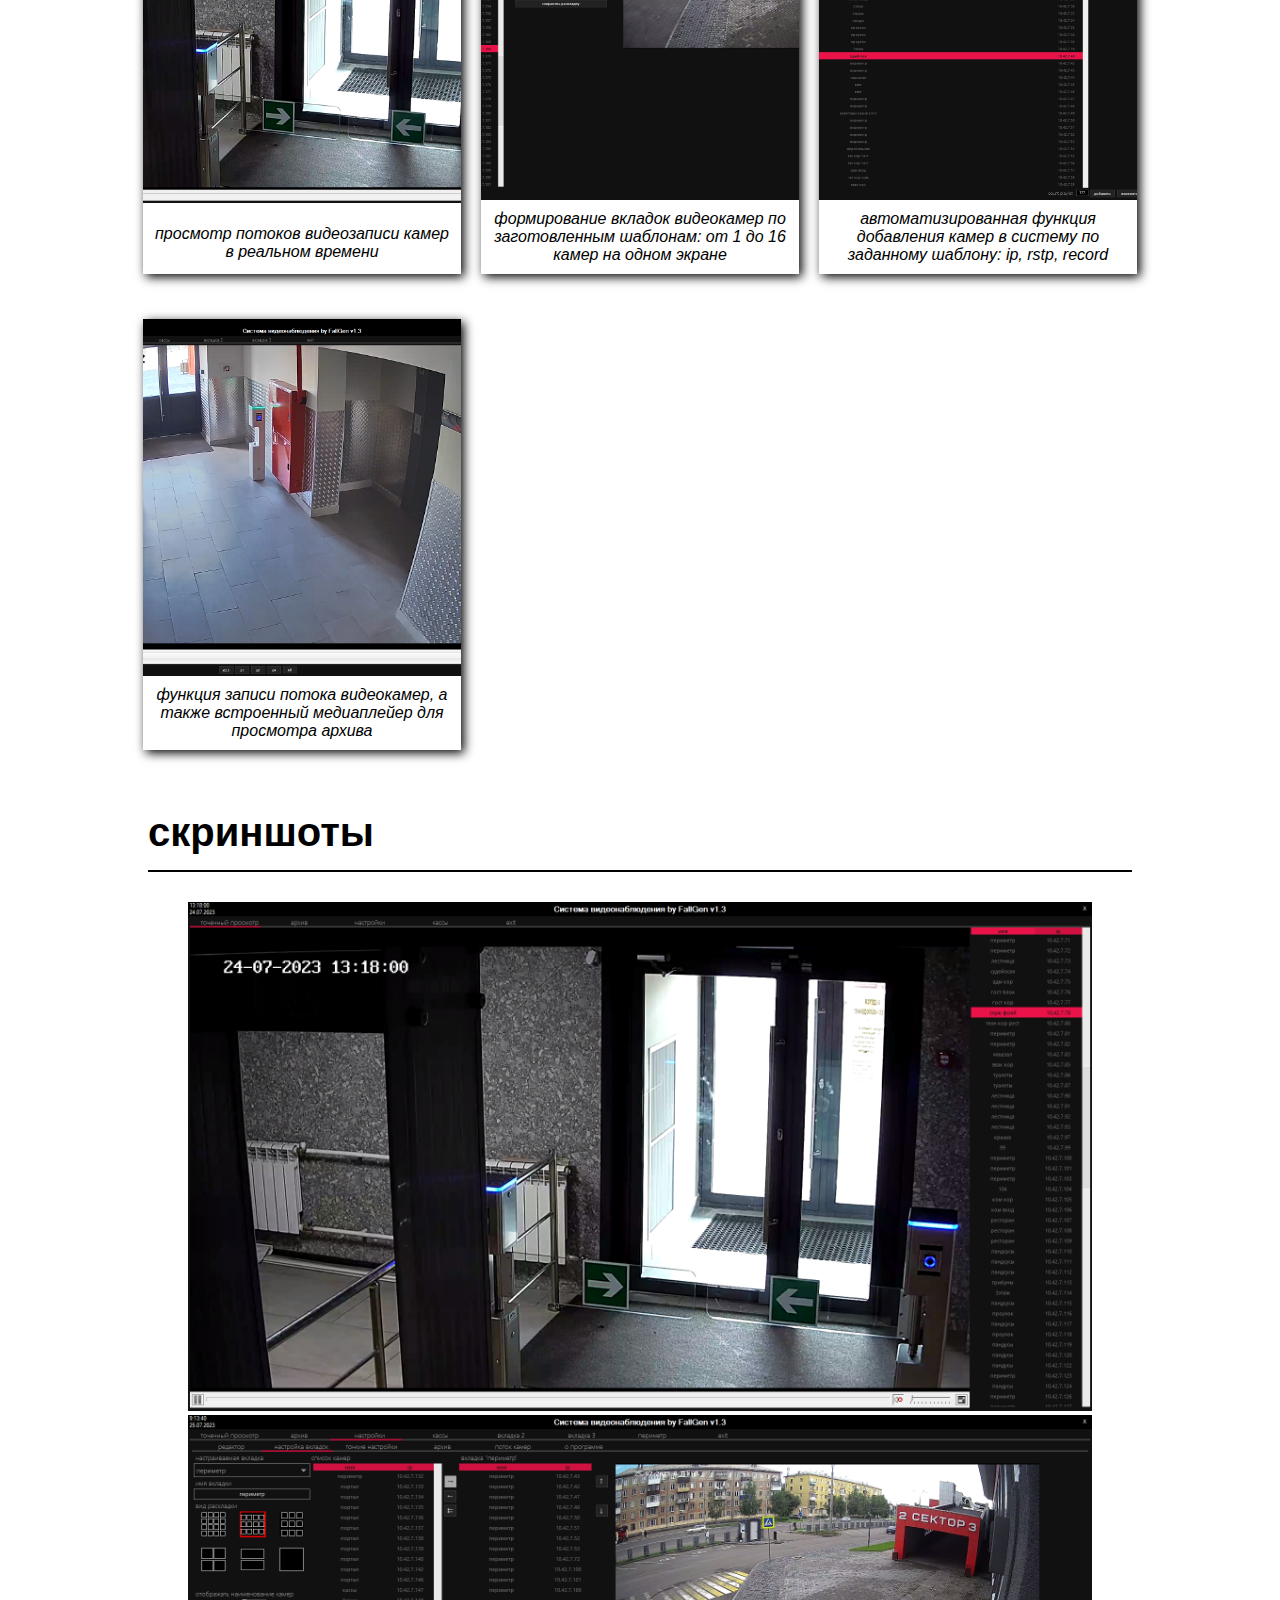
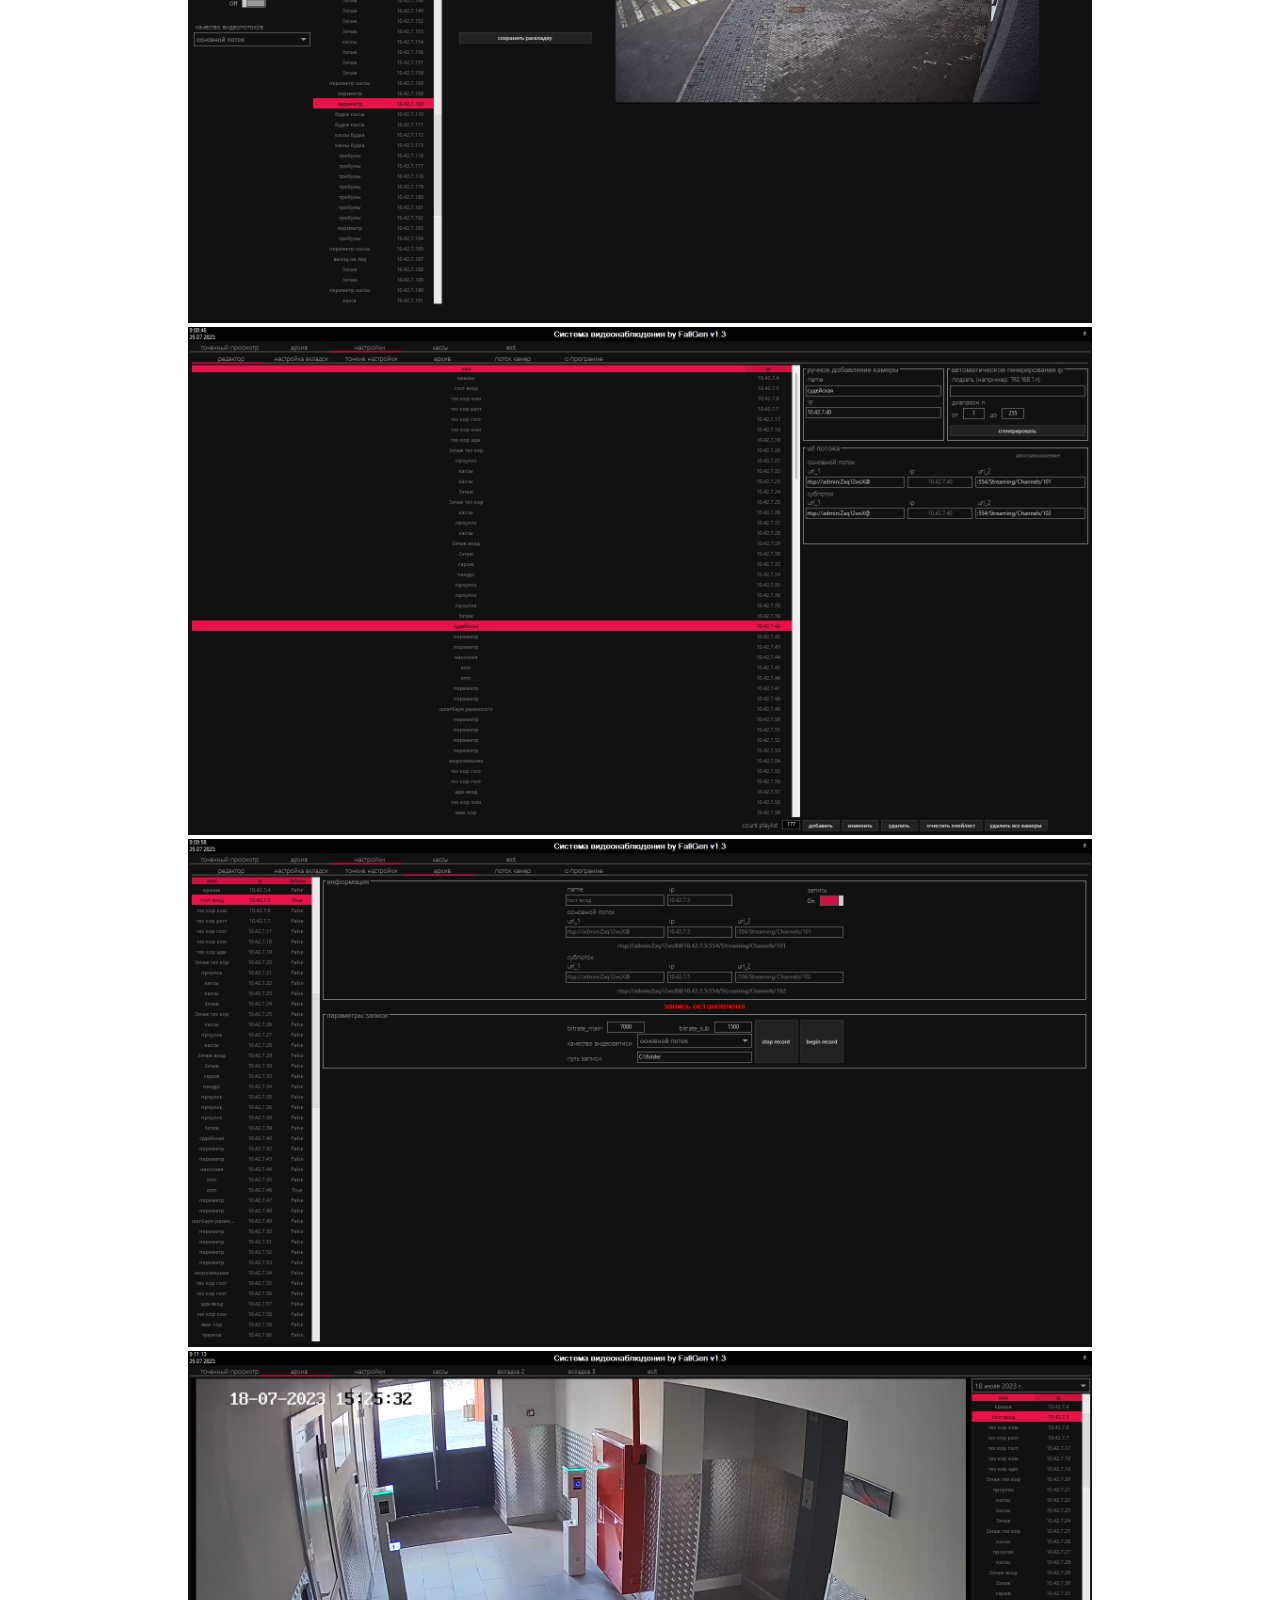
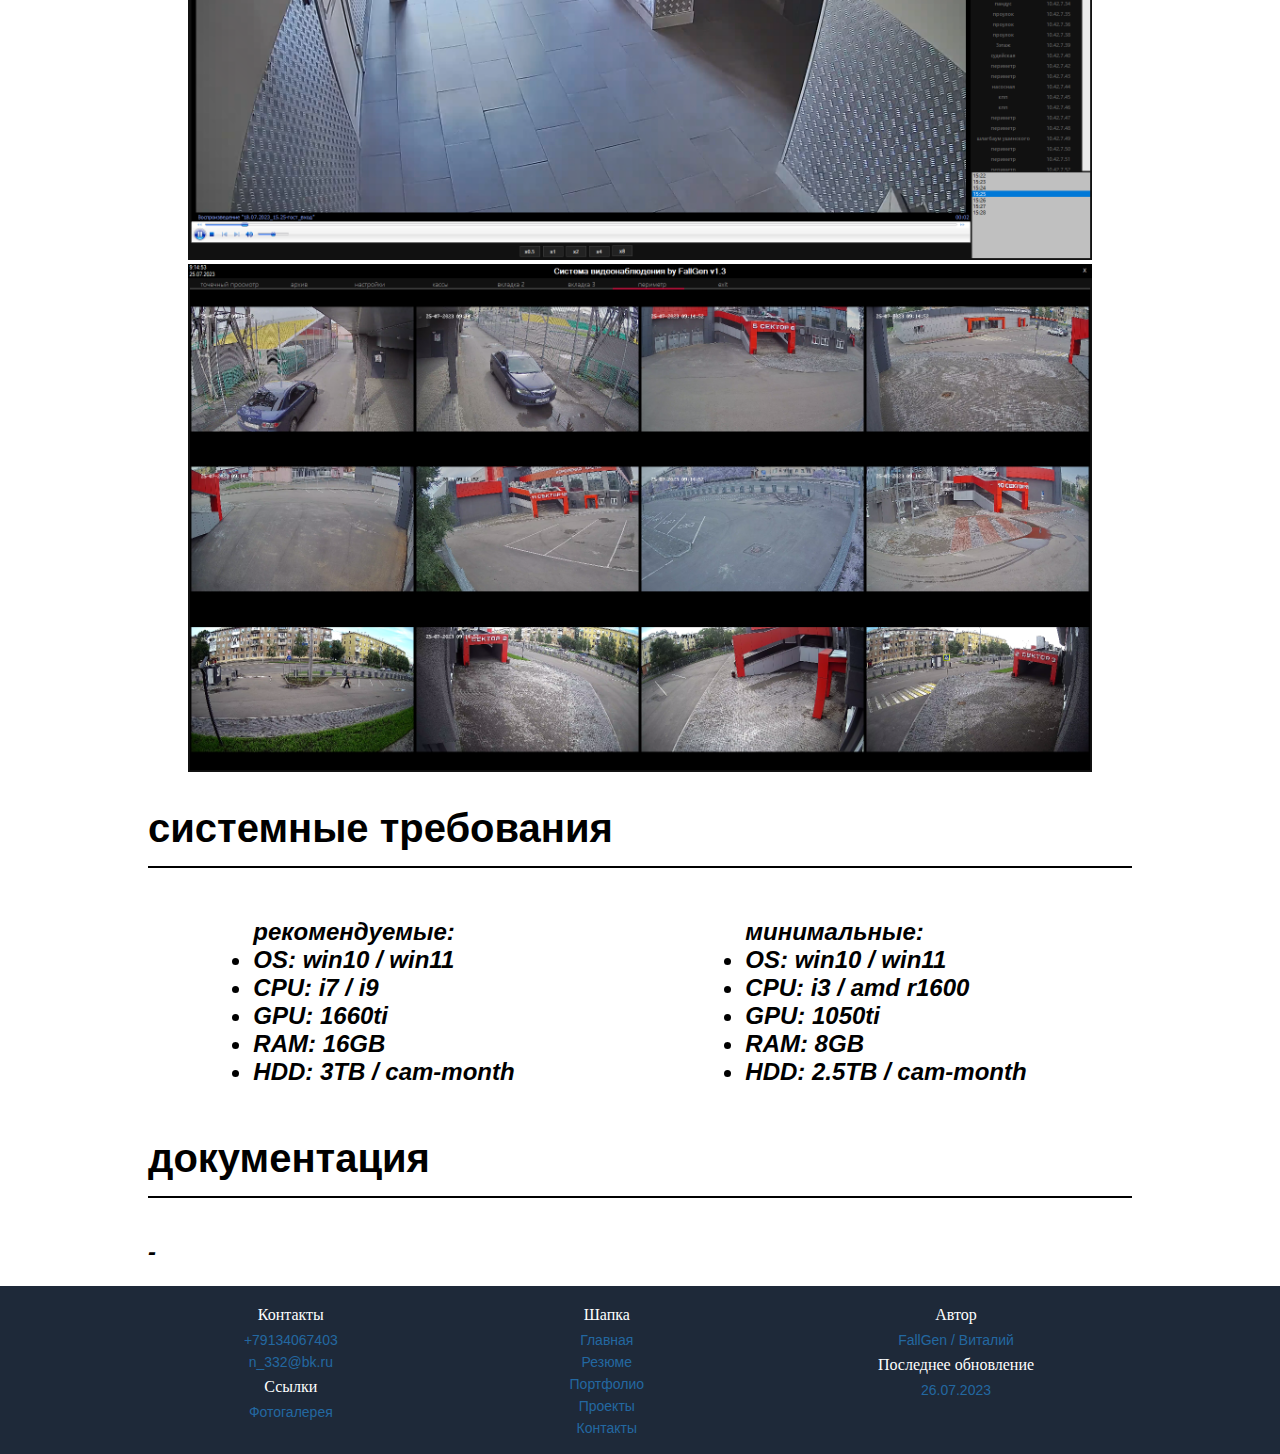
<file: project/VSS.html>
<!DOCTYPE html>
<html lang="en", "ru">
    <head>
		<meta charset="UTF-8">
		<link rel = "stylesheet" href = "../style/main_style.css">
		<link rel = "stylesheet" href = "../style/adaptive.css">
		<link rel = "stylesheet" href = "style/main_style.css">
        <link rel = "stylesheet" href = "style/vss_img.css">
		<link href="https://fonts.googleapis.com/css2?family=Roboto:wght@500&display=swap" rel="stylesheet">
		<link href="https://fonts.googleapis.com/css2?family=Rowdies:wght@300&display=swap" rel="stylesheet">
		<meta name = "viewport" content = "width=device-width, initial-scale=1.0">
		<title> Система видеонаблюдения by FallGen </title>
        <link rel="icon" href="../icon.ico"> 
    </head>
    <body>
        <header id = "header" class = "header sticky">
            <div class = "header_body">
                <div class = "header_content">
                    <div class = "header_nick">
                        <h2 class = "nick_title"> FallGen </h2>
                        <h2 class = "nick_title"> Гусельников Виталий Александрович </h2>
                    </div>
                    <div class="header_dropdown">
                        <button onclick="myFunction()" class="dropbtn" > <img class="dropbtn" src = "image/meny.svg" width = "45px" height = "45px"> </button>
                        <div id="myDropdown" class="dropdown-content">
                            <a href = "https://fallgen.github.io/#aboutMe" > Главная </a>
                            <a href = "https://fallgen.github.io/resume.html" > Резюме </a>
                            <a href = "https://fallgen.github.io/portfolio.html"> Портфолио </a>
                            <a href = "https://fallgen.github.io/project/projects.html" > Проекты </a>
                            <a href = "https://fallgen.github.io/#kontacts" > Контакты </a>
                        </div>
                    </div>
    
                    <div class = "header_href">
                        <a href = "https://fallgen.github.io/#aboutMe" > Главная </a>
						<a href = "https://fallgen.github.io/resume.html" > Резюме </a>
                        <a href = "https://fallgen.github.io/portfolio.html"> Портфолио </a>
						<a href = "https://fallgen.github.io/project/projects.html" > Проекты </a>
                        <a href = "https://fallgen.github.io/#kontacts" > Контакты </a>
                    </div>
                </div>
            </div>
        </header>

        <div class = "product">
            <div class ="vignette"> 
                <img class = "product_img" src = "image/img1.png"></img>
            </div>
                <div class = block_description> 
                    <div class = "product_name"> <h1> VSS - Video Surveillance System by FallGen </h1></div>
                    <div class = "product_description"> <h2>система видеонаблюдения для объектов, организаций и компаний любого масштаба</h2></div>
                </div>
            </div>

    <div class = "description_block1">
        <div class = "description"> 
            <div class = "description_heading"> <h1>описание </h1> </div>
                
            <div class = "projects_content_description">
                <div class = "description_block"> 
                    <div class = "description_text"> <h3> развитие технологий - неотъемлемая часть современной жизни, и новая система видеонаблюдения явный показатель конкурентной способности самозанятых лиц  </h3> </div>
                    <div class = "description_img"> 
                        <img class  = "img_description" src = "image/img7.png"> 
                    </div>
                    <div class = "description_text"> <h3> система видеонаблюдения VSS by FallGen предназначена решить проблемы безопасности посредством бесперебойного режима работы на объекте, в компании или организации  </h3> </div>
                </div>
            </div>
        </div>
    </div>

    <div class = "description_block2">
        <div class = "description"> 
            <div class = "description_heading"> <h1>функциональные возможности </h1> </div>
            <div class = "projects_content"> 			
				<div class = "projects_block"> 			
					<div id = "project_icon" class = "project_icon1"></div>			
					<div class = "projects_block_effect"></div>					
					<div class = "projects_content_text"><h2> просмотр потоков видеозаписи камер в реальном времени </h2></div> 
				</div>
				<div class = "projects_block"> 			
					<div id = "project_icon" class = "project_icon2"></div>					
					<div class = "projects_block_effect"></div>					
					<div class = "projects_content_text"><h2> формирование вкладок видеокамер по заготовленным шаблонам: от 1 до 16 камер на одном экране </h2></div> 
				</div>
                <div class = "projects_block"> 			
					<div id = "project_icon" class = "project_icon3"></div>					
					<div class = "projects_block_effect"></div>					
					<div class = "projects_content_text"><h2> автоматизированная функция добавления камер в систему по заданному шаблону: ip, rstp, record </h2></div> 
				</div>
                <div class = "projects_block"> 			
					<div id = "project_icon" class = "project_icon4"></div>					
					<div class = "projects_block_effect"></div>					
					<div class = "projects_content_text"><h2> функция записи потока видеокамер, а также встроенный медиаплейер для просмотра архива </h2></div> 
				</div>
			</div> 
        </div>
    </div>

    <div class = "description_block1">
        <div class = "description"> 
            <div class = "description_heading"> <h1> скриншоты </h1> </div>

            <div class = "description_block"> 
                <div  class = "description_img"> 
                    <img  class  = "img_description" src = "image/img2.png"> 
                </div>
                <div class = "description_img"> 
                    <img class  = "img_description" src = "image/img3.png"> 
                </div>
                <div class = "description_img"> 
                    <img class  = "img_description" src = "image/img4.png"> 
                </div>

                <div class = "description_img"> 
                    <img class  = "img_description" src = "image/img5.png"> 
                </div>
                <div class = "description_img"> 
                    <img class  = "img_description" src = "image/img6.png"> 
                </div>
                <div class = "description_img"> 
                    <img class  = "img_description" src = "image/img7.png"> 
                </div>
            </div>
        </div>
    </div>

    <div class = "description_block2">
        <div class = "description"> 
            <div class = "description_heading"> <h1> системные требования </h1> </div>
            <div class = "description_block_sistem">

            <div class = "description_text_sistem"> <h2> рекомендуемые: 
                <li> ОS: win10 / win11 </li>
                <li> CPU: i7 / i9 </li>
                <li> GPU: 1660ti </li>
                <li> RAM: 16GB </li>
                <li> HDD: 3TB / cam-month </li>
            </h2> </div>

            <div class = "description_text_sistem"> <h2> минимальные:
                <li> ОS: win10 / win11 </li>
                <li> CPU: i3 / amd r1600 </li>
                <li> GPU: 1050ti </li>
                <li> RAM: 8GB </li>
                <li> HDD: 2.5TB / cam-month </li>
            </h2> </div>
            </div>
        </div>
    </div>

    <div class = "description_block1">
        <div class = "description"> 
            <div class = "description_heading"> <h1> документация </h1> </div>
            <div class = "description_text_sistem"> <h2> - </div>
        </div>
    </div>


        <div id = "basement" class = "basement"> 
            <div class = "basement_body"> 
                <div class = "basement_content"> 
                    <div class = "basement_group">
                        <div class = "basement_title"> 
                            Контакты
                        </div> 			
                        <div class = "basement_text"> 
                            <a href = "tel:+79134067403" target=”_blanc” > +79134067403 </a>
                            <a href = "mailto:n_332@bk.ru" target=”_blanc” > n_332@bk.ru </a>
                        </div> 
                        <div class = "basement_title"> 
                            Ссылки
                        </div> 			
                        <div class = "basement_text"> 
                            <!-- <a href = "https://fallgen.github.io/resume.html" target=”_blanc”> Резюме </a> -->
                            <a href = "https://fallgen.github.io/gallery.html" target=”_blanc”> Фотогалерея </a>
                        </div> 
                    </div> 			
                    <div class = "basement_group">
                        <div class = "basement_title"> 
                            Шапка
                        </div> 			
                        <div class = "basement_text"> 
                            <a href = "https://fallgen.github.io" > Главная </a>
                            <a href = "https://fallgen.github.io/resume.html" > Резюме </a>
                            <a href = "https://fallgen.github.io/portfolio.html"> Портфолио </a>
                            <a href = "https://fallgen.github.io/project/projects.html" > Проекты </a>
                            <a href = "https://fallgen.github.io/#kontacts" > Контакты </a>
                        </div> 
                    
                    </div> 			
                    <div class = "basement_group">
                        <div class = "basement_title"> 
                            Автор
                        </div> 			
                        <div class = "basement_text"> 
                            <a href = "https://t.me/FallGen" target=”_blanc” > FallGen / Виталий </a>
                        </div>
                        <div class = "basement_title"> 
                            Последнее обновление
                        </div> 			
                        <div class = "basement_text"> 
                            <a> 26.07.2023 </a>
                        </div> 
                    
                    </div> 
                </div> 
            </div> 
        </div> 

        <div id = "popup1" class = "popup">
            <div  class = "popup_body" >
                <div  class = "popup_content" >
                    <a class = "popup_close close-popup"> X </a>
                    <div  id = "popup_img" class = "popup_img"> </div>
                </div> 
            </div> 
        </div>

        <script src="js/dropdown.js"></script>
        <script src="js/menybar.js"></script>
        <script src="js/popups.js"></script>
        <script src="js/project_popUp.js"></script>    
    </body>
</html>
</file>
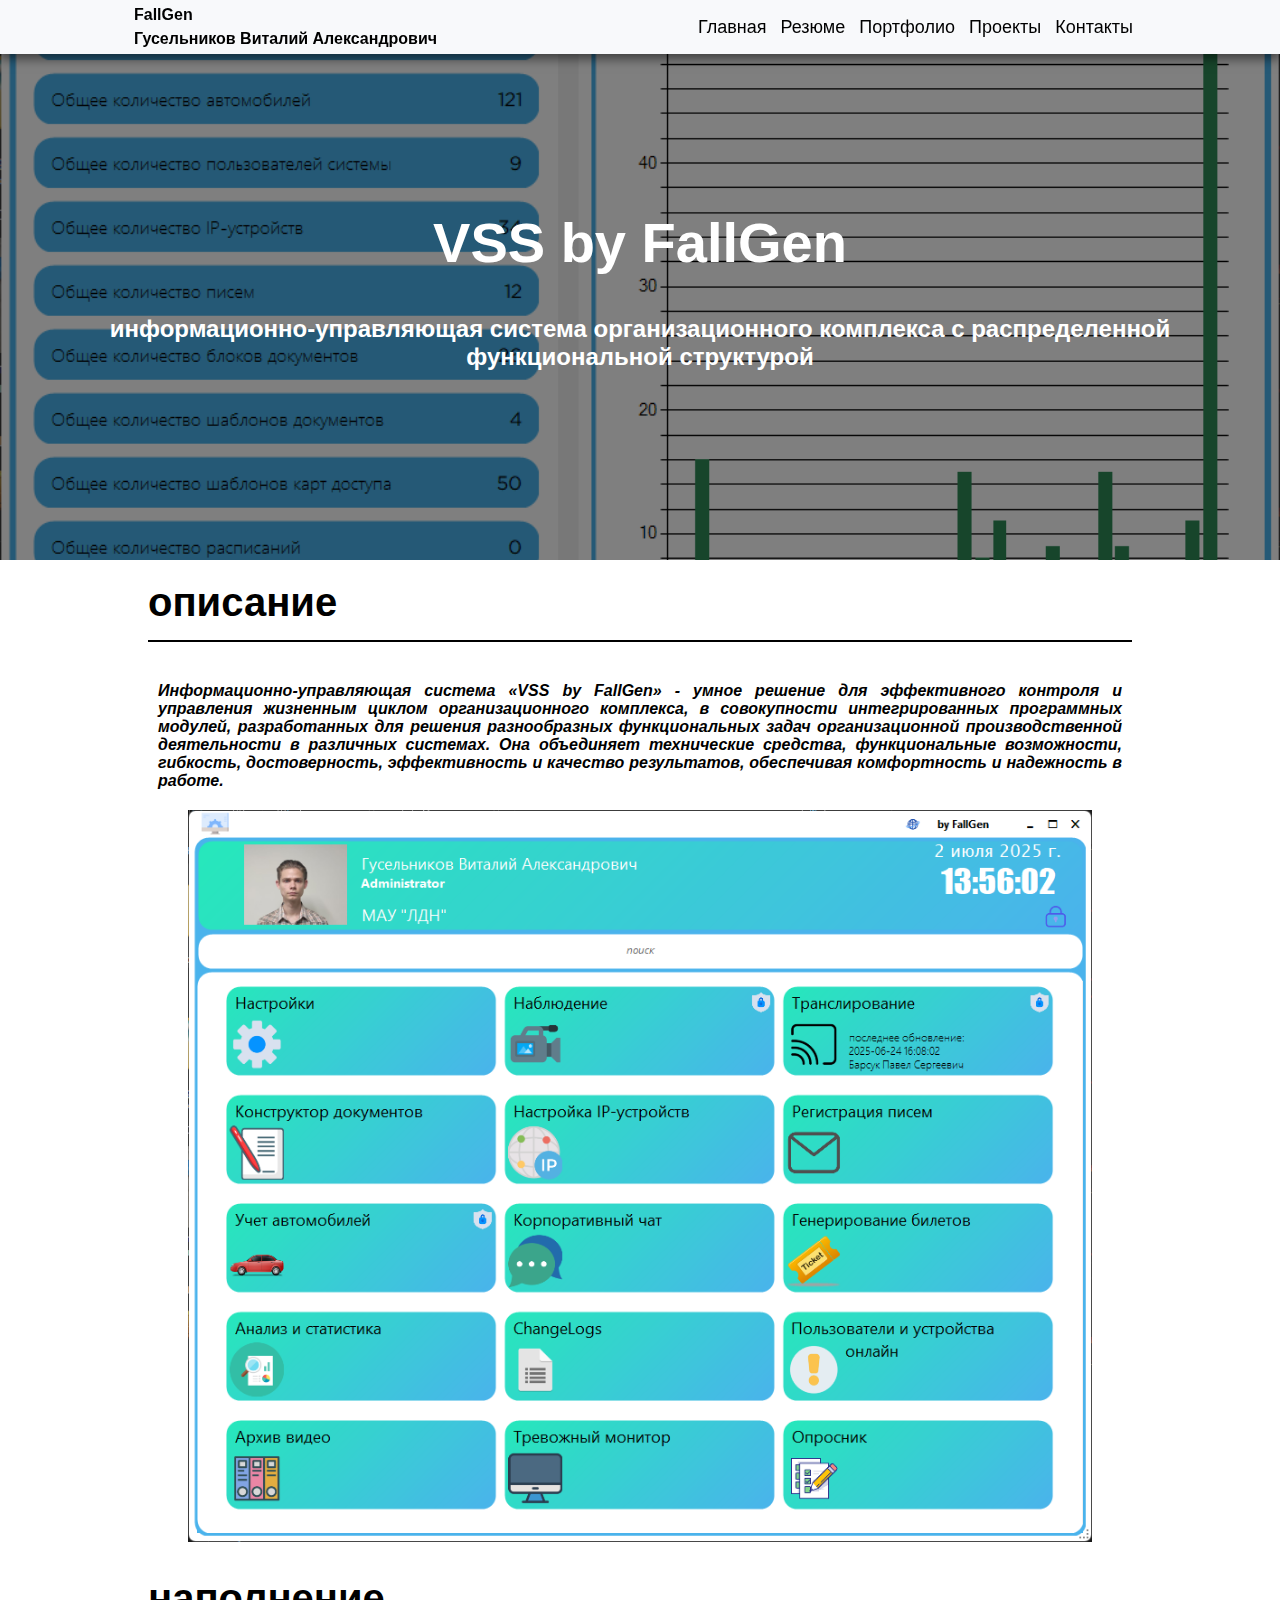
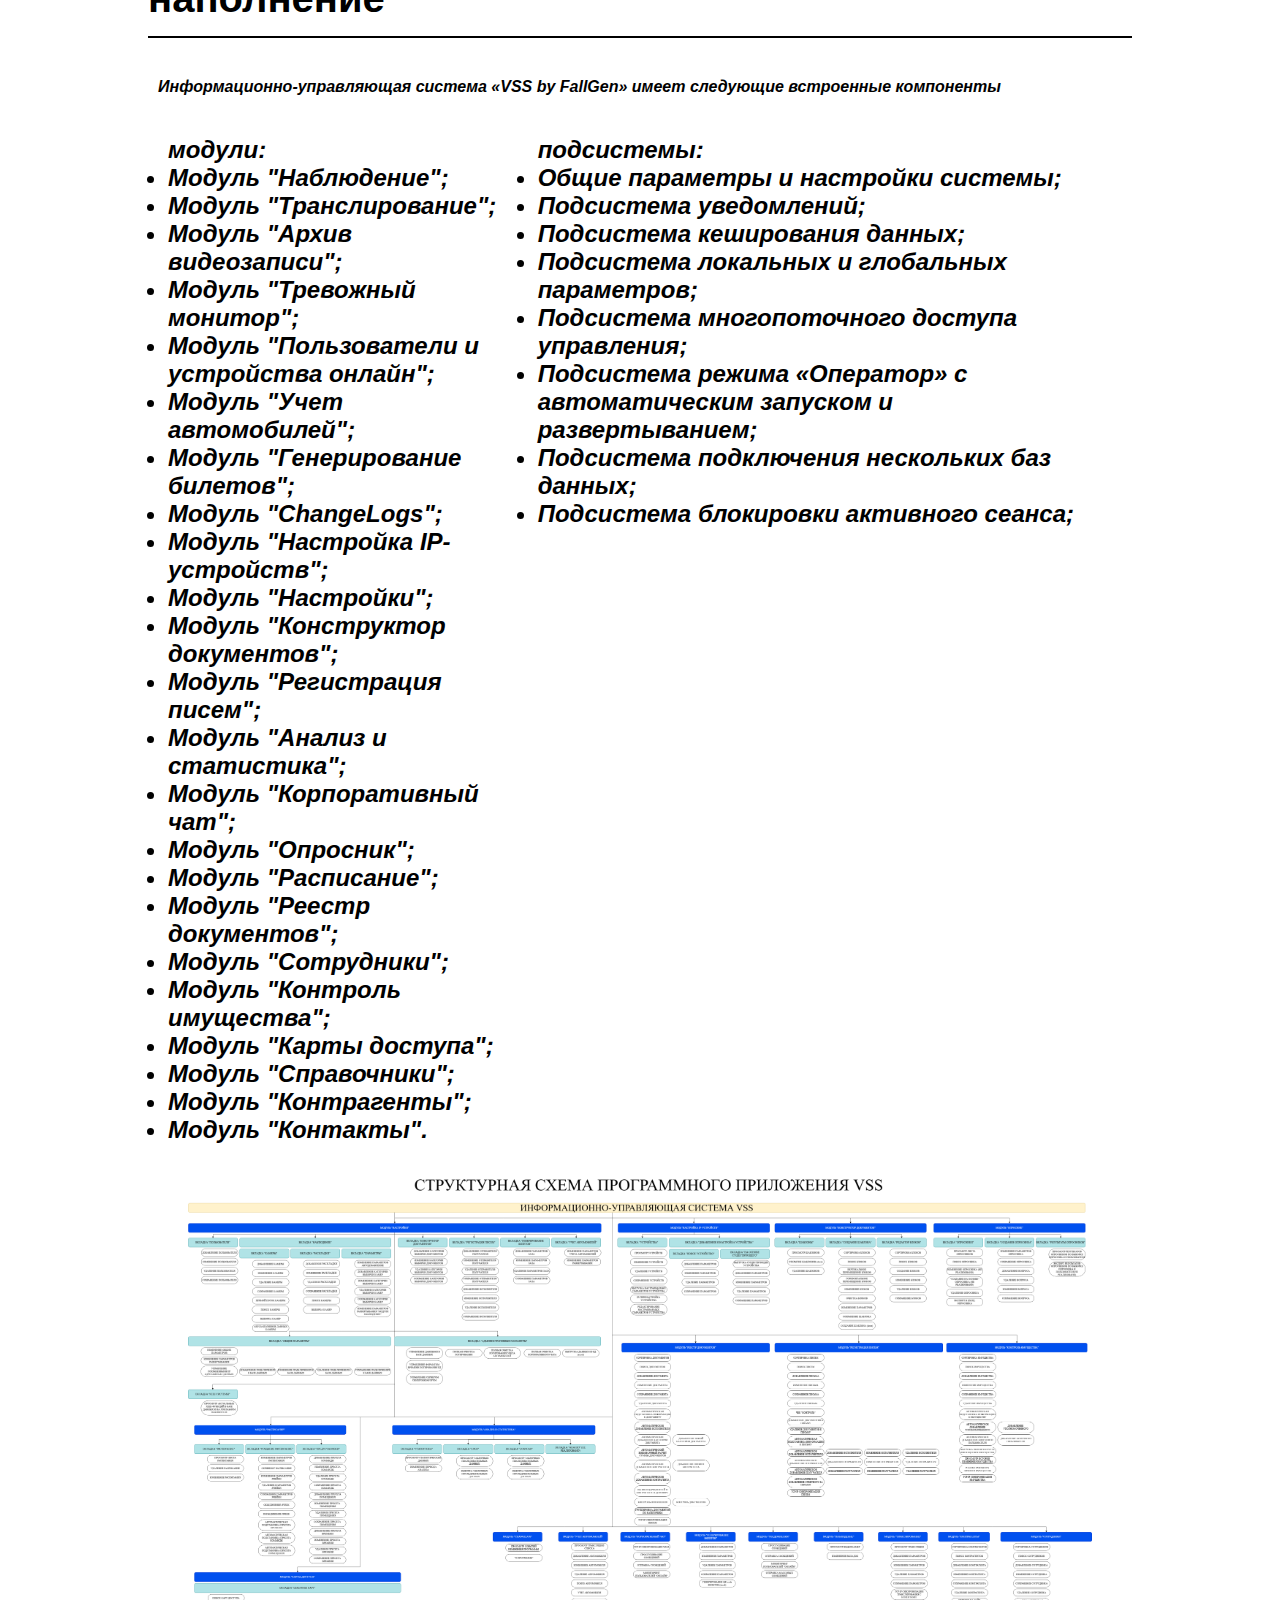
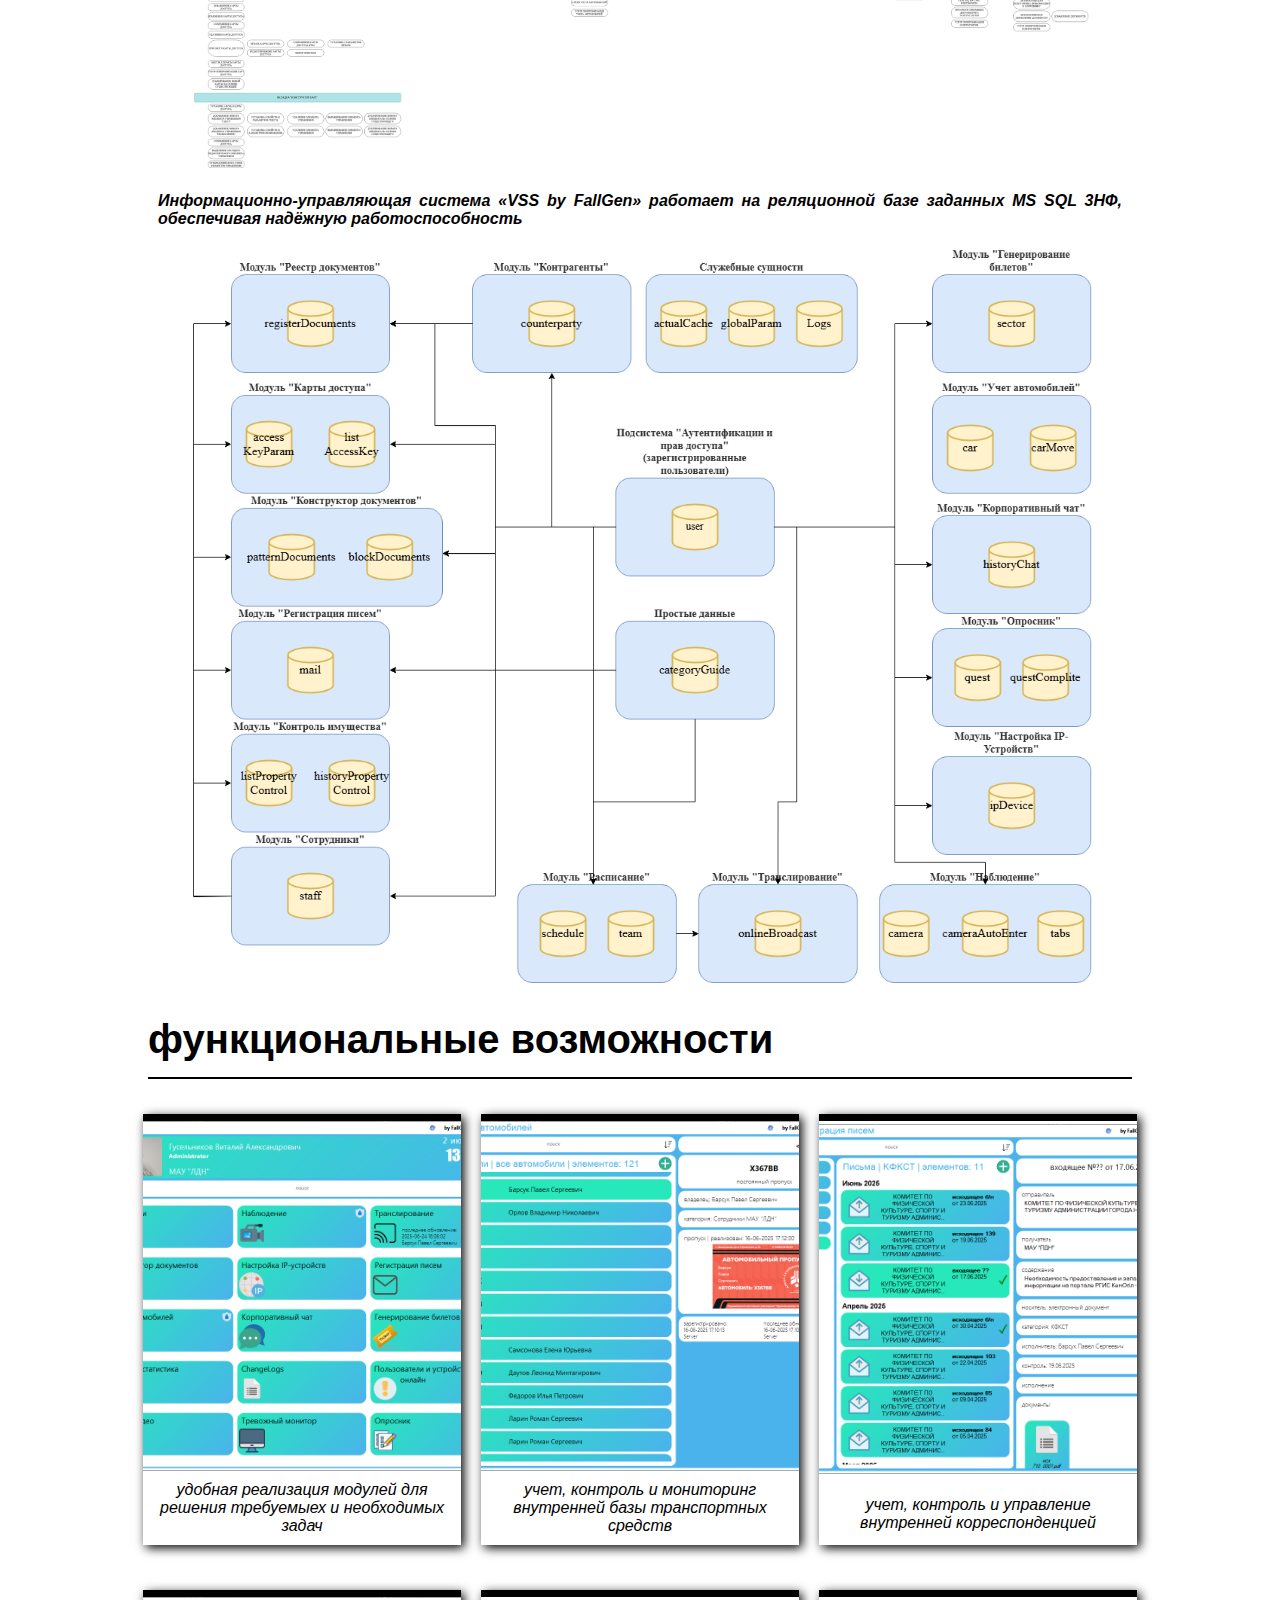
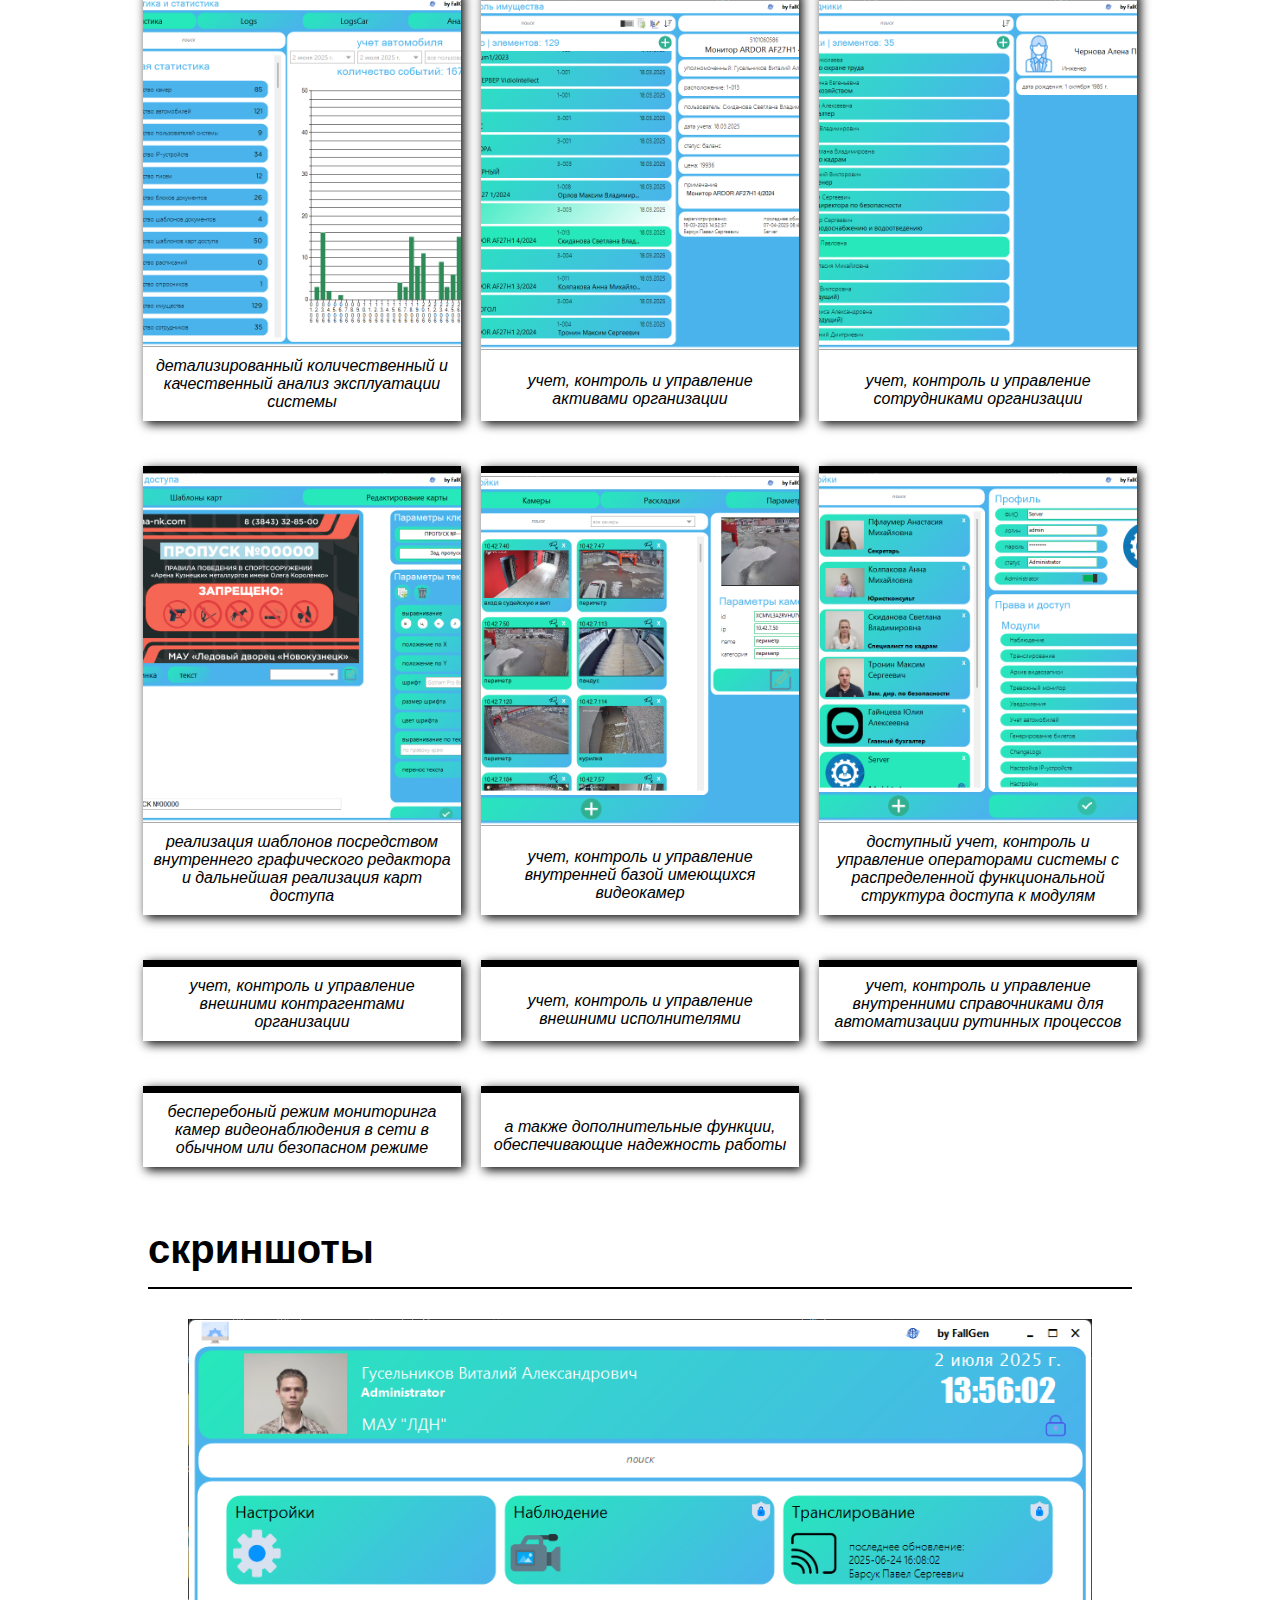
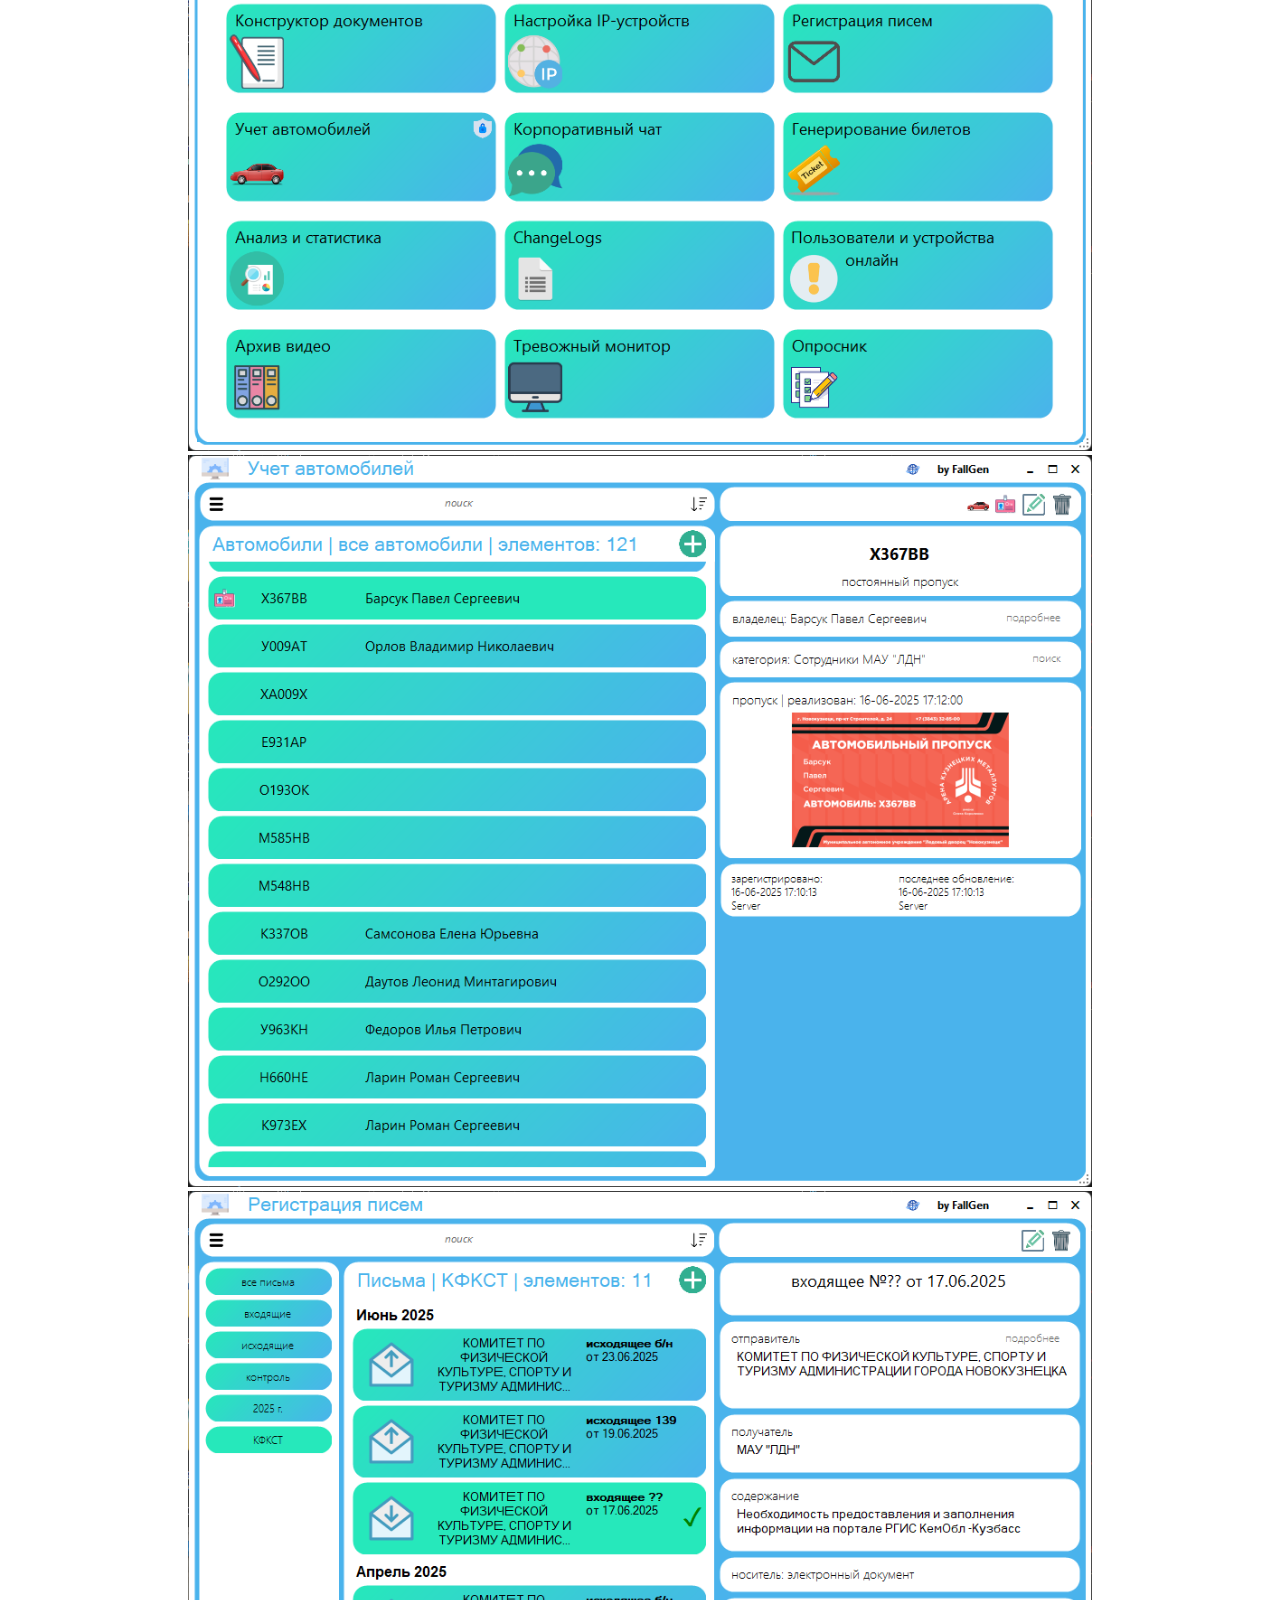
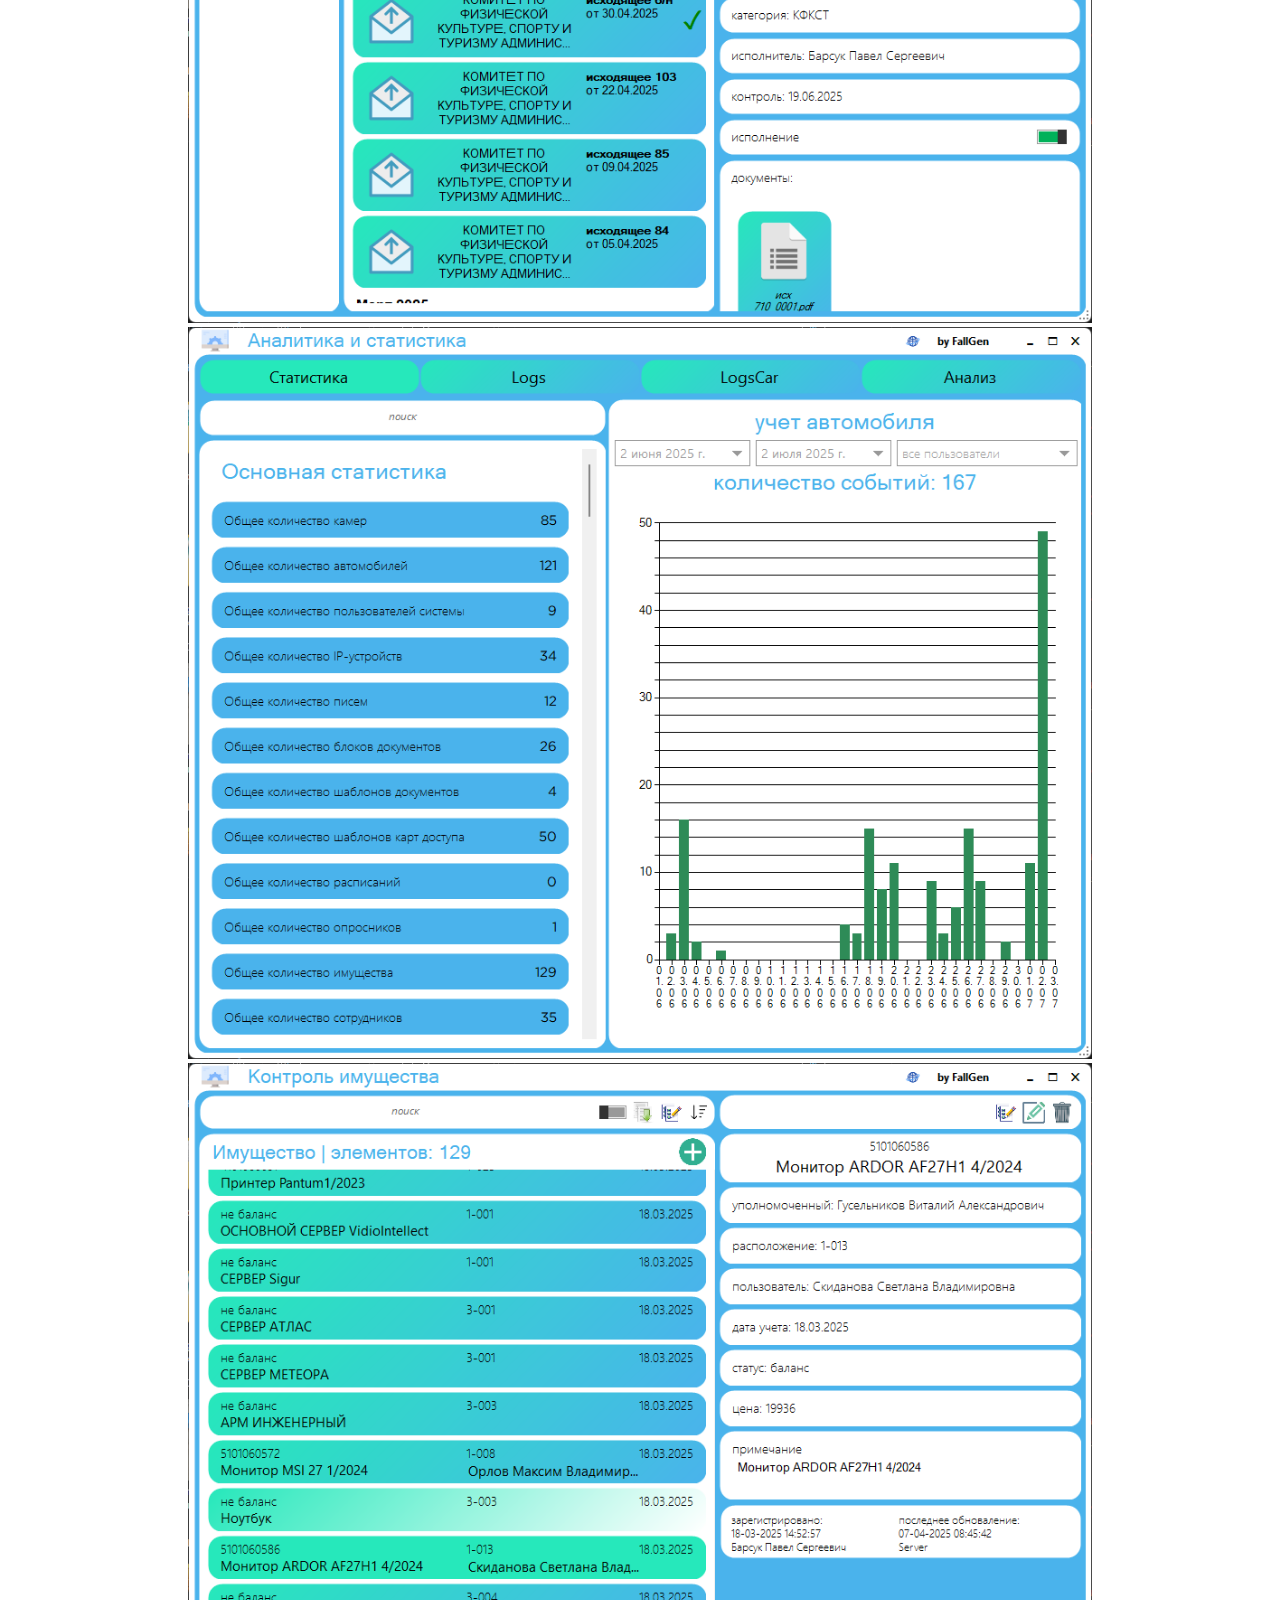
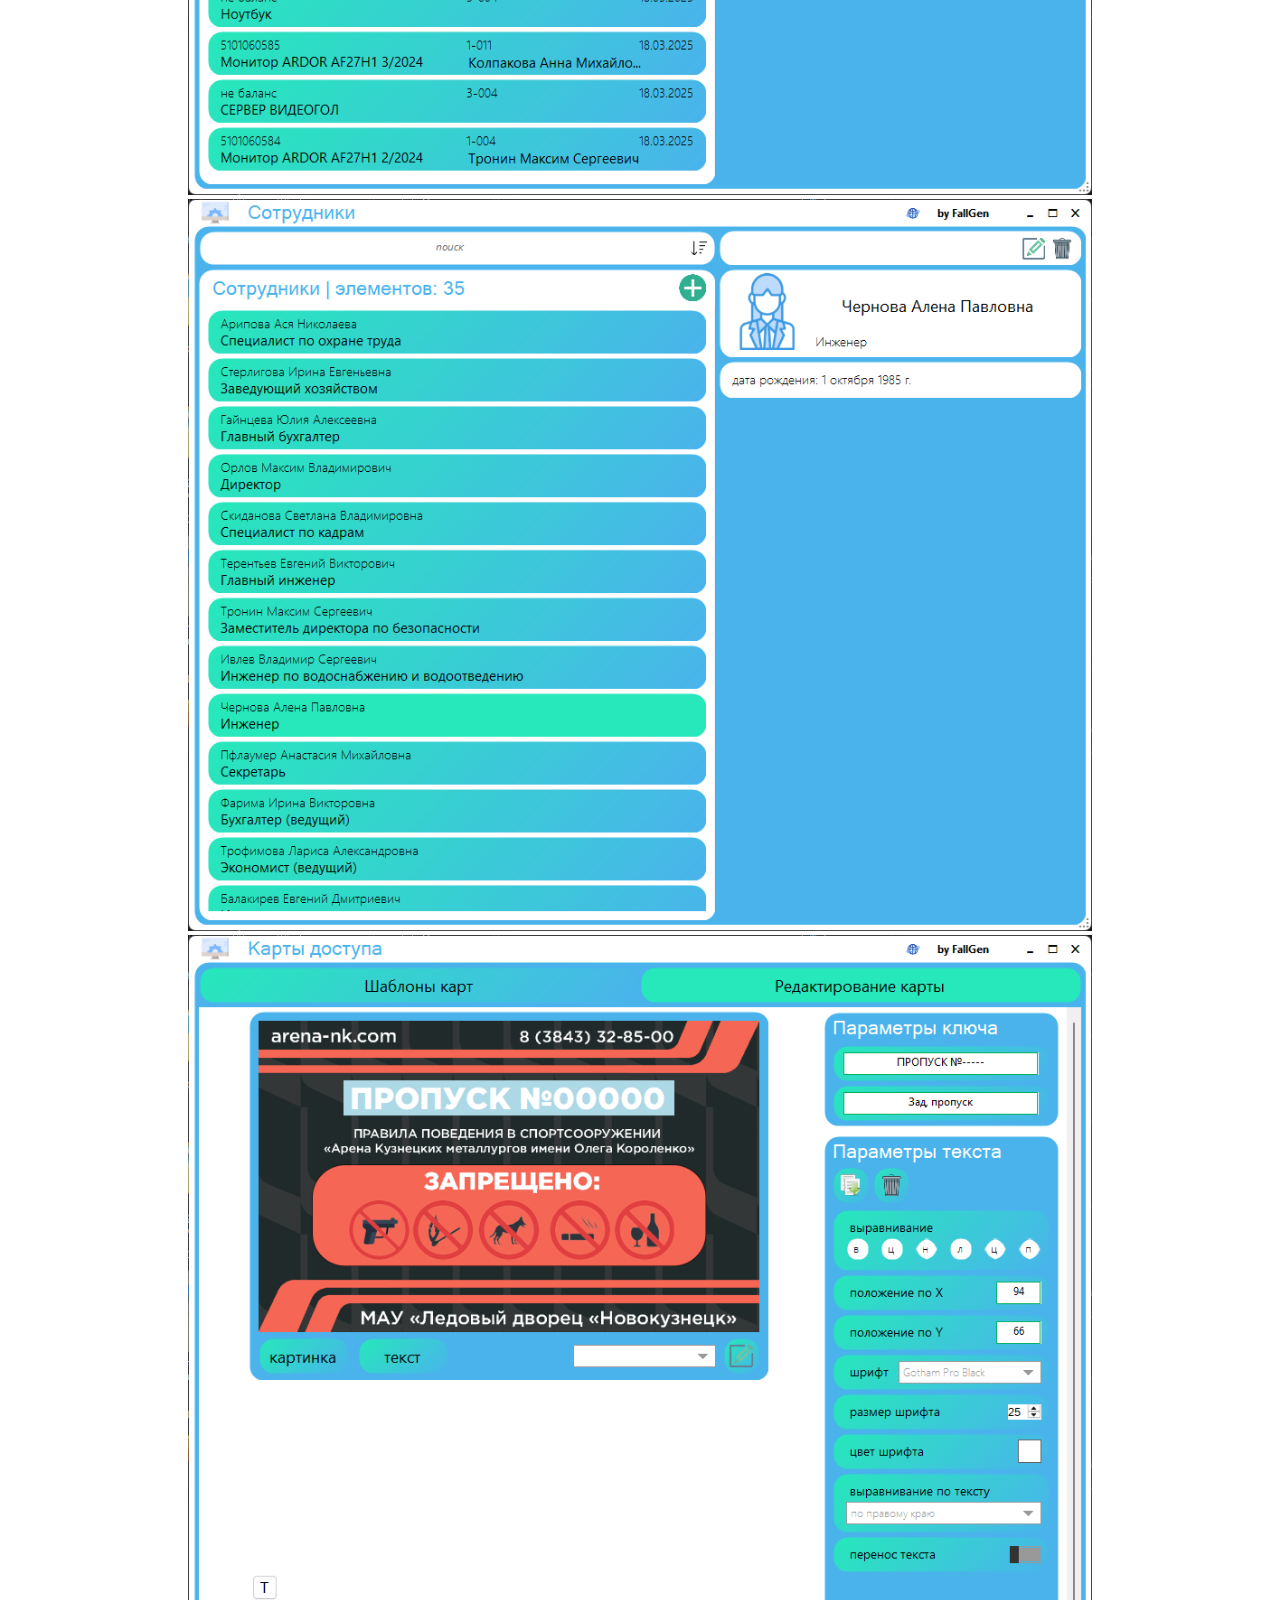
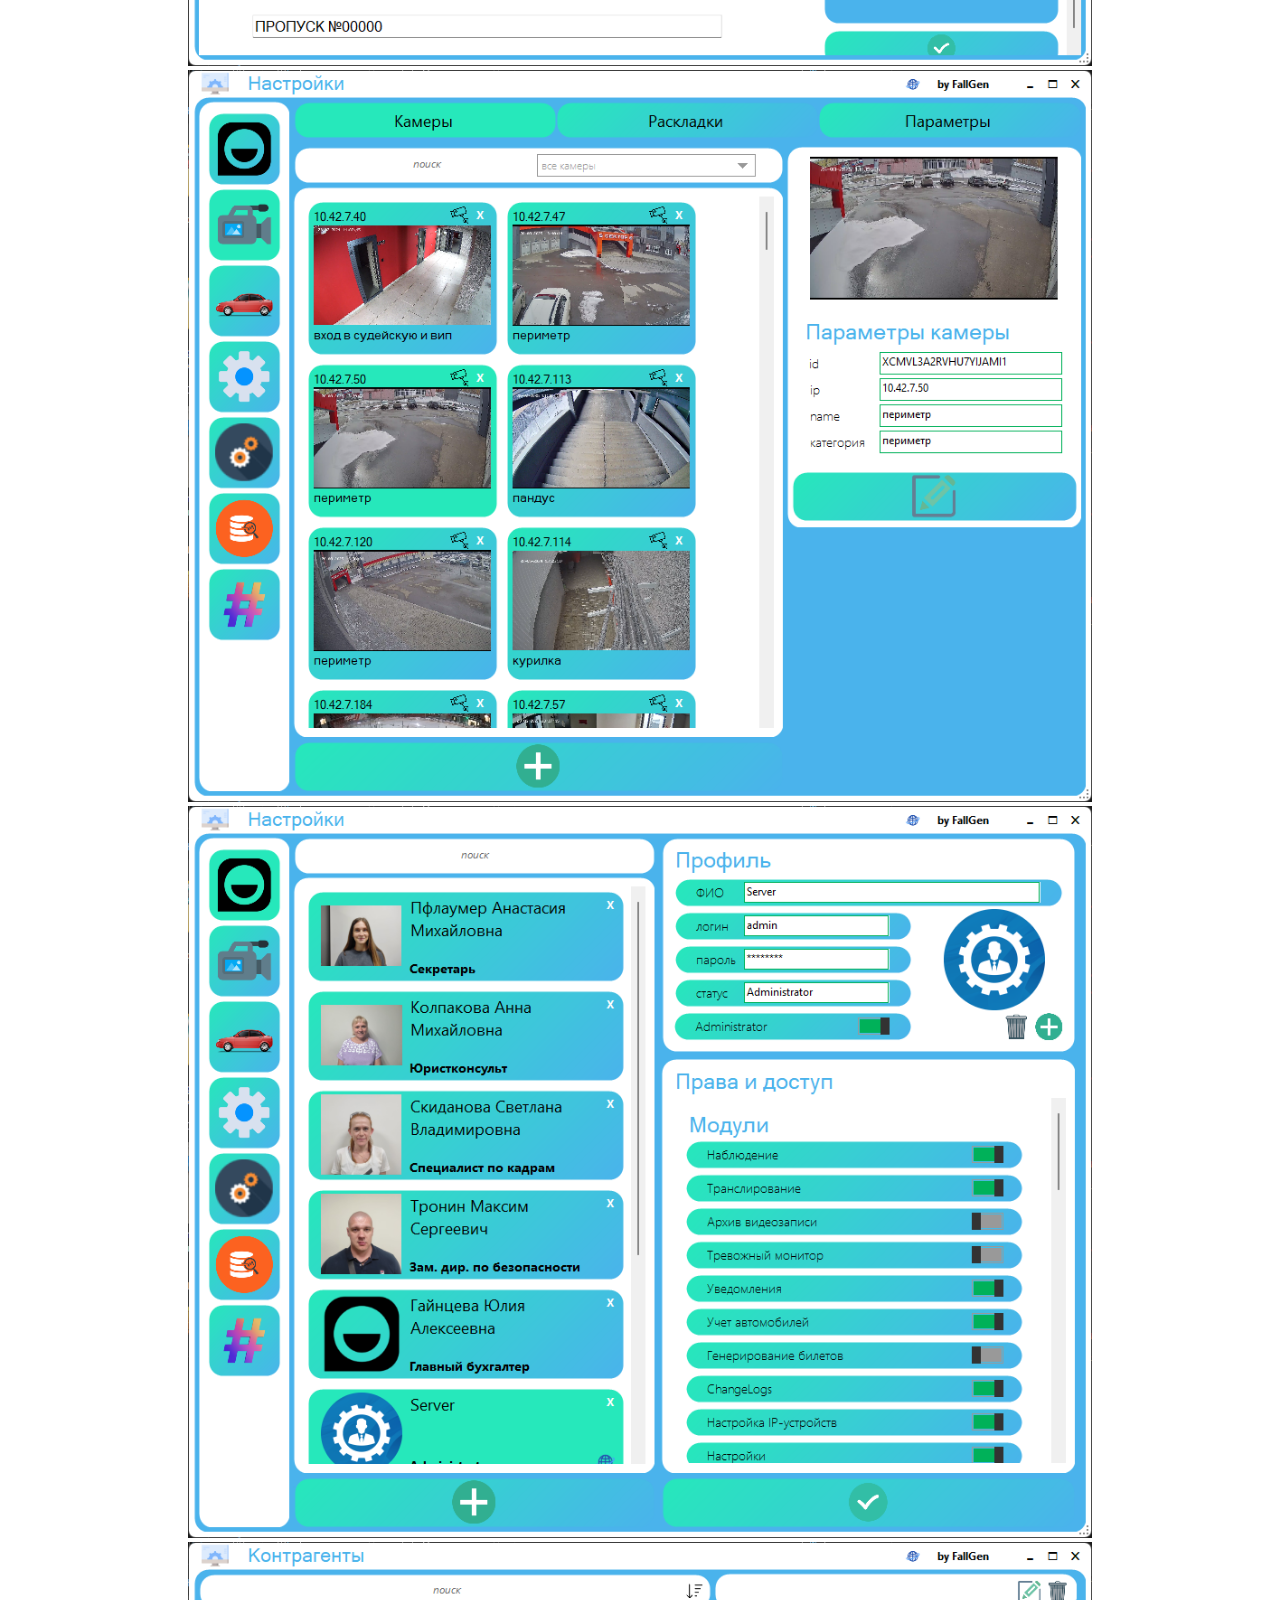
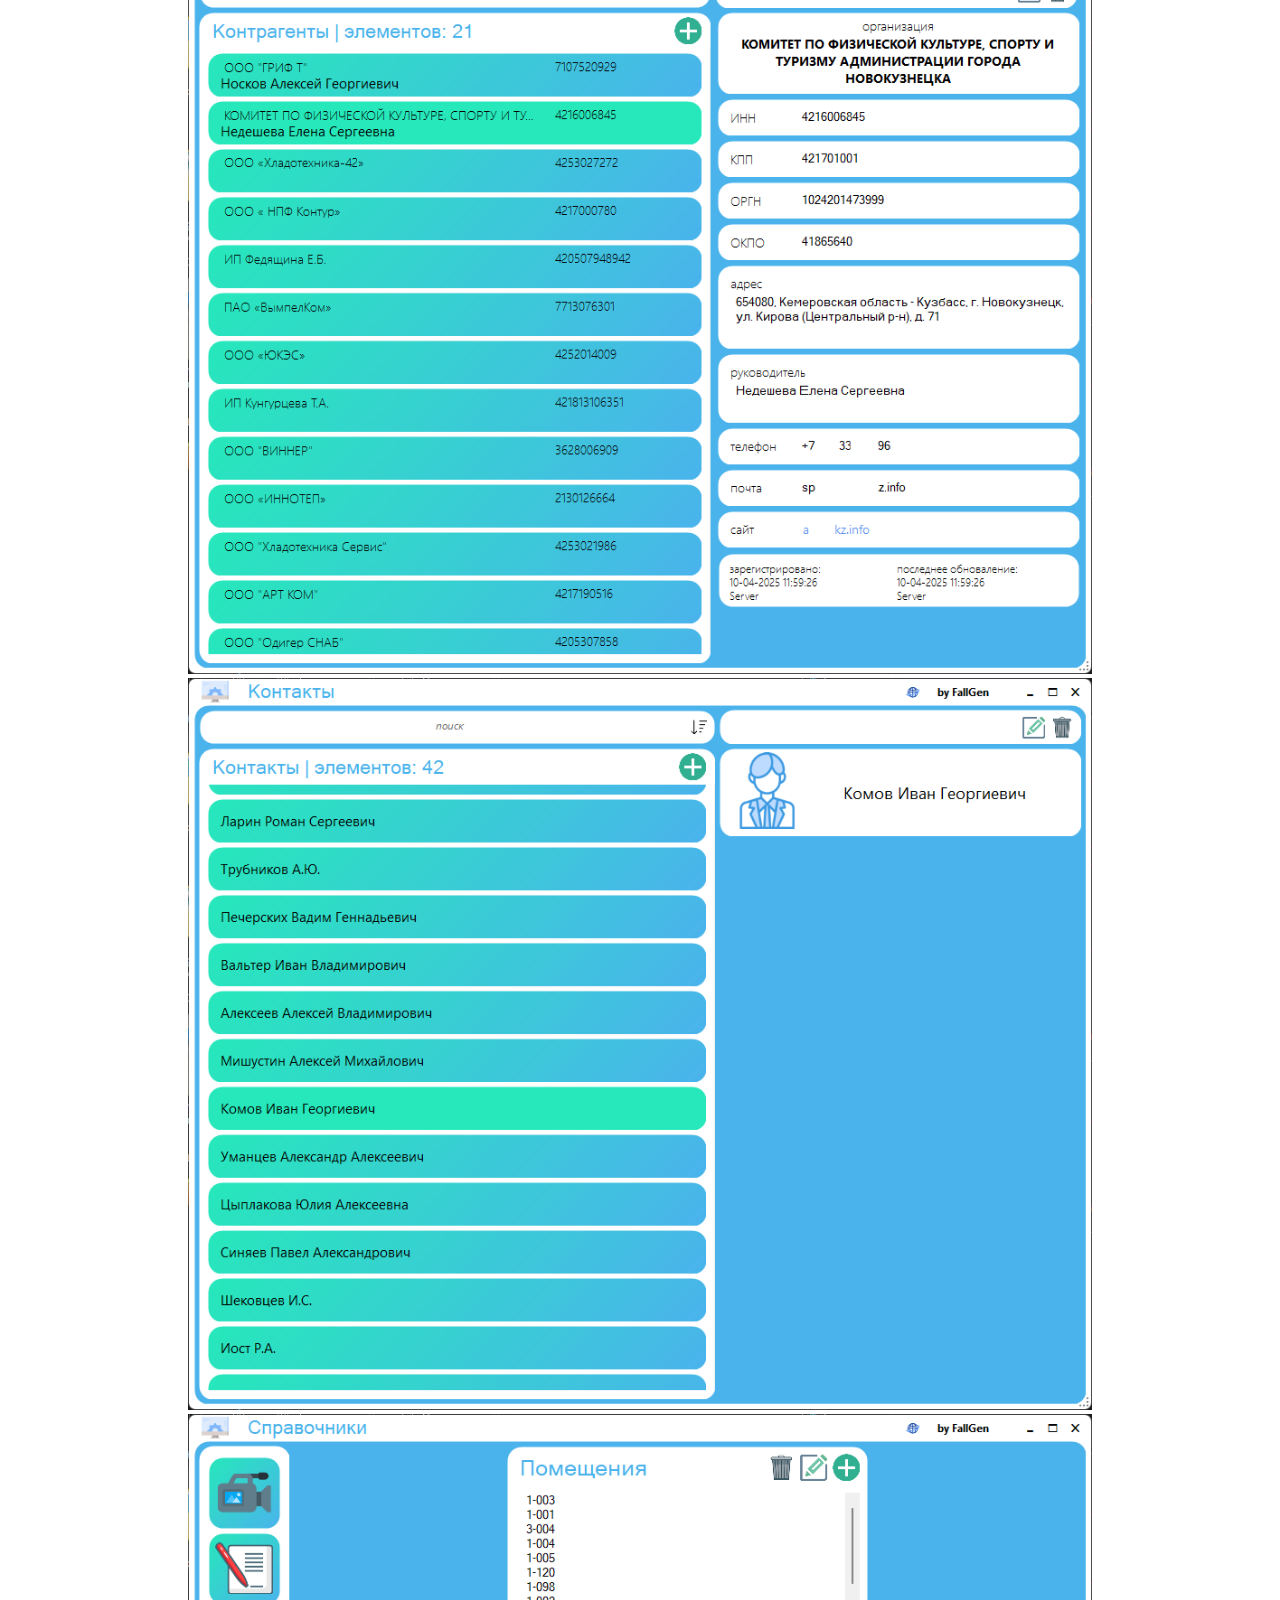
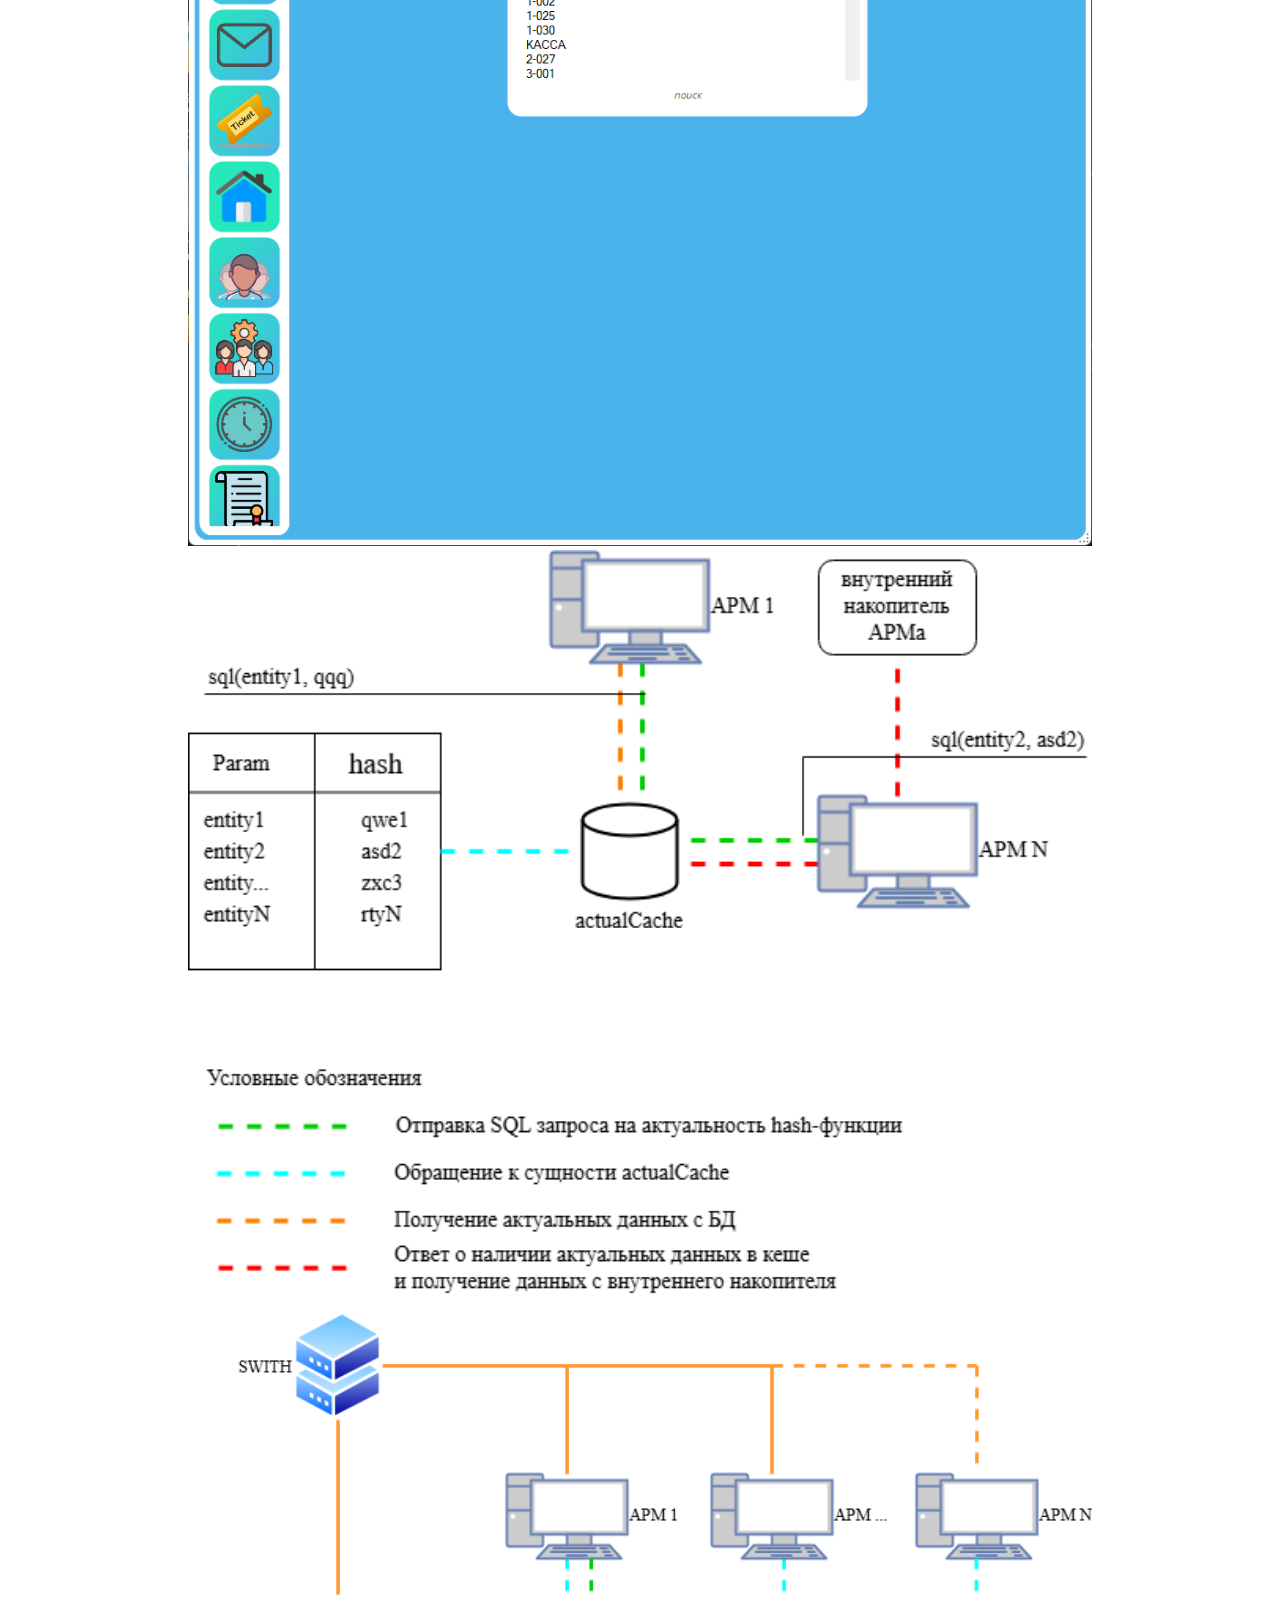
<file: project/VSS_by_FallGen.html>
<!DOCTYPE html>
<html lang="en", "ru">
    <head>
		<meta charset="UTF-8">
		<link rel = "stylesheet" href = "../style/main_style.css">
		<link rel = "stylesheet" href = "../style/adaptive.css">
		<link rel = "stylesheet" href = "style/main_style.css">
        <link rel = "stylesheet" href = "style/vss_by_fallgen_img.css">
		<link href="https://fonts.googleapis.com/css2?family=Roboto:wght@500&display=swap" rel="stylesheet">
		<link href="https://fonts.googleapis.com/css2?family=Rowdies:wght@300&display=swap" rel="stylesheet">
		<meta name = "viewport" content = "width=device-width, initial-scale=1.0">
		<title> информационно-управляющая система организационного комплекса с распределенной функциональной структурой VSS by FallGen </title>
        <link rel="icon" href="../icon.ico"> 
    </head>
    <body>
        <header id = "header" class = "header sticky">
            <div class = "header_body">
                <div class = "header_content">
                    <div class = "header_nick">
                        <h2 class = "nick_title"> FallGen </h2>
                        <h2 class = "nick_title"> Гусельников Виталий Александрович </h2>
                    </div>
                    <div class="header_dropdown">
                        <button onclick="myFunction()" class="dropbtn" > <img class="dropbtn" src = "image/meny.svg" width = "45px" height = "45px"> </button>
                        <div id="myDropdown" class="dropdown-content">
                            <a href = "https://fallgen.github.io/#aboutMe" > Главная </a>
                            <a href = "https://fallgen.github.io/resume.html" > Резюме </a>
                            <a href = "https://fallgen.github.io/portfolio.html"> Портфолио </a>
                            <a href = "https://fallgen.github.io/project/projects.html" > Проекты </a>
                            <a href = "https://fallgen.github.io/#kontacts" > Контакты </a>
                        </div>
                    </div>
    
                    <div class = "header_href">
                        <a href = "https://fallgen.github.io/#aboutMe" > Главная </a>
						<a href = "https://fallgen.github.io/resume.html" > Резюме </a>
                        <a href = "https://fallgen.github.io/portfolio.html"> Портфолио </a>
						<a href = "https://fallgen.github.io/project/projects.html" > Проекты </a>
                        <a href = "https://fallgen.github.io/#kontacts" > Контакты </a>
                    </div>
                </div>
            </div>
        </header>

        <div class = "product">
            <div class ="vignette"> 
                <img class = "product_img" src = "image/project15.4.png"></img>
            </div>
                <div class = block_description> 
                    <div class = "product_name"> <h1> VSS by FallGen </h1></div>
                    <div class = "product_description"> <h2>информационно-управляющая система организационного комплекса с распределенной функциональной структурой </h2></div>
                </div>
            </div>

    <div class = "description_block2">
        <div class = "description"> 
            <div class = "description_heading"> <h1>описание </h1> </div>
                
            <div class = "projects_content_description">
                <div class = "description_block"> 
                    <div class = "description_text"> <h3> Информационно-управляющая система «VSS by FallGen» - умное решение для эффективного контроля и управления жизненным циклом организационного комплекса, в совокупности интегрированных программных модулей, разработанных для решения разнообразных функциональных задач организационной производственной деятельности в различных системах. Она объединяет технические средства, функциональные возможности, гибкость, достоверность, эффективность и качество результатов, обеспечивая комфортность и надежность в работе. </h3> </div>
                    <div class = "description_img"> 
                        <img class  = "img_description" src = "image/project15.1.png"> 
                    </div>
                </div>
            </div>
        </div>
    </div>

    <div class = "description_block1">
        <div class = "description"> 
            <div class = "description_heading"> <h1>наполнение </h1> </div>
                
            <div class = "projects_content_description">
                <div class = "description_block"> 
                    <div class = "description_text"> <h3> Информационно-управляющая система «VSS by FallGen» имеет следующие встроенные компоненты </h3> </div>

                    <div class = "description_block_sistem">

                        <div class = "description_text_sistem"> <h2> модули: 
                            <li> Модуль "Наблюдение"; </li>
                            <li> Модуль "Транслирование"; </li>
                            <li> Модуль "Архив видеозаписи"; </li>
                            <li> Модуль "Тревожный монитор"; </li>
                            <li> Модуль "Пользователи и устройства онлайн"; </li>
                            <li> Модуль "Учет автомобилей"; </li>
                            <li> Модуль "Генерирование билетов"; </li>
                            <li> Модуль "ChangeLogs"; </li>
                            <li> Модуль "Настройка IP-устройств"; </li>
                            <li> Модуль "Настройки"; </li>
                            <li> Модуль "Конструктор документов"; </li>
                            <li> Модуль "Регистрация писем"; </li>
                            <li> Модуль "Анализ и статистика"; </li>
                            <li> Модуль "Корпоративный чат"; </li>
                            <li> Модуль "Опросник"; </li>
                            <li> Модуль "Расписание"; </li>
                            <li> Модуль "Реестр документов"; </li>
                            <li> Модуль "Сотрудники"; </li>
                            <li> Модуль "Контроль имущества"; </li>
                            <li> Модуль "Карты доступа"; </li>
                            <li> Модуль "Справочники"; </li>
                            <li> Модуль "Контрагенты"; </li>
                            <li> Модуль "Контакты". </li>
                        </h2> </div>
            
                        <div class = "description_text_sistem"> <h2> подсистемы:
                            <li> Общие параметры и настройки системы; </li>
                            <li> Подсистема уведомлений; </li>
                            <li> Подсистема кеширования данных; </li>
                            <li> Подсистема локальных и глобальных параметров; </li>
                            <li> Подсистема многопоточного доступа управления; </li>
                            <li> Подсистема режима «Оператор» с автоматическим запуском и развертыванием; </li>
                            <li> Подсистема подключения нескольких баз данных; </li>
                            <li> Подсистема блокировки активного сеанса; </li>
                        </h2> </div>
                        </div>

                        <div class = "description_img"> 
                            <img class  = "img_description" src = "image/project15.14.png"> 
                        </div>            

                    <div class = "description_text"> <h3> Информационно-управляющая система «VSS by FallGen» работает на реляционной базе заданных MS SQL 3НФ, обеспечивая надёжную работоспособность   </h3> </div>
                
                    <div class = "description_img"> 
                        <img class  = "img_description" src = "image/project15.15.png"> 
                    </div>            

                </div>
            </div>
        </div>
    </div>

    <div class = "description_block2">
        <div class = "description"> 
            <div class = "description_heading"> <h1>функциональные возможности </h1> </div>
            <div class = "projects_content"> 			
				<div class = "projects_block"> 			
					<div id = "project_icon" class = "project_icon1"></div>			
					<div class = "projects_block_effect"></div>					
					<div class = "projects_content_text"><h2> удобная реализация модулей для решения требуемыех и необходимых задач </h2></div> 
				</div>
				<div class = "projects_block"> 			
					<div id = "project_icon" class = "project_icon2"></div>					
					<div class = "projects_block_effect"></div>					
					<div class = "projects_content_text"><h2> учет, контроль и мониторинг внутренней базы транспортных средств </h2></div> 
				</div>
                <div class = "projects_block"> 			
					<div id = "project_icon" class = "project_icon3"></div>					
					<div class = "projects_block_effect"></div>					
					<div class = "projects_content_text"><h2> учет, контроль и управление внутренней корреспонденцией </h2></div> 
				</div>
                <div class = "projects_block"> 			
					<div id = "project_icon" class = "project_icon4"></div>					
					<div class = "projects_block_effect"></div>					
					<div class = "projects_content_text"><h2> детализированный количественный и качественный анализ эксплуатации системы </h2></div> 
				</div>
                <div class = "projects_block"> 			
					<div id = "project_icon" class = "project_icon5"></div>					
					<div class = "projects_block_effect"></div>					
					<div class = "projects_content_text"><h2> учет, контроль и управление активами организации </h2></div> 
				</div>
                <div class = "projects_block"> 			
					<div id = "project_icon" class = "project_icon6"></div>					
					<div class = "projects_block_effect"></div>					
					<div class = "projects_content_text"><h2> учет, контроль и управление сотрудниками организации </h2></div> 
				</div>
                <div class = "projects_block"> 			
					<div id = "project_icon" class = "project_icon7"></div>					
					<div class = "projects_block_effect"></div>					
					<div class = "projects_content_text"><h2> реализация шаблонов посредством внутреннего графического редактора и дальнейшая реализация карт доступа </h2></div> 
				</div>
                <div class = "projects_block"> 			
					<div id = "project_icon" class = "project_icon8"></div>					
					<div class = "projects_block_effect"></div>					
					<div class = "projects_content_text"><h2> учет, контроль и управление внутренней базой имеющихся видеокамер </h2></div> 
				</div>
                <div class = "projects_block"> 			
					<div id = "project_icon" class = "project_icon9"></div>					
					<div class = "projects_block_effect"></div>					
					<div class = "projects_content_text"><h2> доступный учет, контроль и управление операторами системы с распределенной функциональной структура доступа к модулям </h2></div> 
				</div>
                <div class = "projects_block"> 			
					<div id = "project_icon" class = "project_icon10"></div>					
					<div class = "projects_block_effect"></div>					
					<div class = "projects_content_text"><h2> учет, контроль и управление внешними контрагентами организации </h2></div> 
				</div>
                <div class = "projects_block"> 			
					<div id = "project_icon" class = "project_icon11"></div>					
					<div class = "projects_block_effect"></div>					
					<div class = "projects_content_text"><h2> учет, контроль и управление внешними исполнителями </h2></div> 
				</div>
                <div class = "projects_block"> 			
					<div id = "project_icon" class = "project_icon12"></div>					
					<div class = "projects_block_effect"></div>					
					<div class = "projects_content_text"><h2> учет, контроль и управление внутренними справочниками для автоматизации рутинных процессов </h2></div> 
				</div>
                <div class = "projects_block"> 			
					<div id = "project_icon" class = "project_icon13"></div>					
					<div class = "projects_block_effect"></div>					
					<div class = "projects_content_text"><h2> бесперебоный режим мониторинга камер видеонаблюдения в сети в обычном или безопасном режиме </h2></div> 
				</div>
                <div class = "projects_block"> 			
					<div id = "project_icon" class = "project_icon14"></div>					
					<div class = "projects_block_effect"></div>					
					<div class = "projects_content_text"><h2> а также дополнительные функции, обеспечивающие надежность работы </h2></div> 
				</div>
			</div> 
        </div>
    </div>

    <div class = "description_block1">
        <div class = "description"> 
            <div class = "description_heading"> <h1> скриншоты </h1> </div>

            <div class = "description_block"> 
                <div  class = "description_img"> 
                    <img  class  = "img_description" src = "image/project15.1.png"> 
                </div>
                <div class = "description_img"> 
                    <img class  = "img_description" src = "image/project15.2.png"> 
                </div>
                <div class = "description_img"> 
                    <img class  = "img_description" src = "image/project15.3.png"> 
                </div>
                <div class = "description_img"> 
                    <img class  = "img_description" src = "image/project15.4.png"> 
                </div>
                <div class = "description_img"> 
                    <img class  = "img_description" src = "image/project15.5.png"> 
                </div>
                <div class = "description_img"> 
                    <img class  = "img_description" src = "image/project15.6.png"> 
                </div>
                <div class = "description_img"> 
                    <img class  = "img_description" src = "image/project15.7.png"> 
                </div>

                <div class = "description_img"> 
                    <img class  = "img_description" src = "image/project15.8.png"> 
                </div>
                <div class = "description_img"> 
                    <img class  = "img_description" src = "image/project15.9.png"> 
                </div>

                <div class = "description_img"> 
                    <img class  = "img_description" src = "image/project15.10.png"> 
                </div>

                <div class = "description_img"> 
                    <img class  = "img_description" src = "image/project15.11.png"> 
                </div>

                <div class = "description_img"> 
                    <img class  = "img_description" src = "image/project15.12.png"> 
                </div>
                <div class = "description_img"> 
                    <img class  = "img_description" src = "image/project15.16.png"> 
                </div>
                <div class = "description_img"> 
                    <img class  = "img_description" src = "image/project15.17.png"> 
                </div>
            </div>
        </div>
    </div>

    <div class = "description_block2">
        <div class = "description"> 
            <div class = "description_heading"> <h1> системные требования </h1> </div>
            <div class = "description_block_sistem">

            <div class = "description_text_sistem"> <h2> рекомендуемые: 
                <li> ОS: win10 / win11 </li>
                <li> CPU: i7 / i9 </li>
                <li> GPU: 1660ti </li>
                <li> RAM: 16GB </li>
                <li> HDD: 3TB / cam-month </li>
            </h2> </div>

            <div class = "description_text_sistem"> <h2> минимальные:
                <li> ОS: win10 / win11 </li>
                <li> CPU: i3 / amd r1600 </li>
                <li> GPU: 1050ti </li>
                <li> RAM: 8GB </li>
                <li> HDD: 2.5TB / cam-month </li>
            </h2> </div>
            </div>
        </div>
    </div>

    <div class = "description_block1">
        <div class = "description"> 
            <div class = "description_heading"> <h1> документация </h1> </div>
            <div class = "description_text_sistem"> <h2>  <a href = "https://docs.google.com/document/d/1KrOv2od64_0h0M3EcdRAV0v7ICIQBzsox0A7Dp4GZto/edit?usp=sharing" target=”_blanc”> Пояснительная записка Выпускной квалификационной магистерской работы </a>  </h2> </div>
            <div class = "description_text_sistem"> <h2>  <a href = "https://docs.google.com/document/d/1K49abVzhaXIaP2lSJbjXM0vGAEFwD9M9RedZ0pIbr_w/edit?usp=sharing" target=”_blanc”> Научно-исследовательская работа </a>  </h2> </div>
            <div class = "description_text_sistem"> <h2>  <a href = "https://docs.google.com/document/d/1E2VcVddmjN9BiuSGF2Irp48_FwgxQqY460Qy0z0fbmk/edit?usp=sharing" target=”_blanc”> Научная статья: "Разработка ИУС VSS by FallGen" </a>  </h2> </div>
            <div class = "description_text_sistem"> <h2>  <a href = "https://docs.google.com/document/d/1m4ZihAHG7yN-99jDFEY_2rB0KrhN2f6snLYojl4CX7E/edit?usp=sharing" target=”_blanc”> Научная статья: "Повышение производительности распределенных сервисов, предоставляющие актуальные данные в режиме реального времени" </a>  </h2> </div>
            
        </div>
    </div>


        <div id = "basement" class = "basement"> 
            <div class = "basement_body"> 
                <div class = "basement_content"> 
                    <div class = "basement_group">
                        <div class = "basement_title"> 
                            Контакты
                        </div> 			
                        <div class = "basement_text"> 
                            <a href = "tel:+79134067403" target=”_blanc” > +79134067403 </a>
                            <a href = "mailto:n_332@bk.ru" target=”_blanc” > n_332@bk.ru </a>
                        </div> 
                        <div class = "basement_title"> 
                            Ссылки
                        </div> 			
                        <div class = "basement_text"> 
                            <!-- <a href = "https://fallgen.github.io/resume.html" target=”_blanc”> Резюме </a> -->
                            <a href = "https://fallgen.github.io/gallery.html" target=”_blanc”> Фотогалерея </a>
                        </div> 
                    </div> 			
                    <div class = "basement_group">
                        <div class = "basement_title"> 
                            Шапка
                        </div> 			
                        <div class = "basement_text"> 
                            <a href = "https://fallgen.github.io" > Главная </a>
                            <a href = "https://fallgen.github.io/resume.html" > Резюме </a>
                            <a href = "https://fallgen.github.io/portfolio.html"> Портфолио </a>
                            <a href = "https://fallgen.github.io/project/projects.html" > Проекты </a>
                            <a href = "https://fallgen.github.io/#kontacts" > Контакты </a>
                        </div> 
                    
                    </div> 			
                    <div class = "basement_group">
                        <div class = "basement_title"> 
                            Автор
                        </div> 			
                        <div class = "basement_text"> 
                            <a href = "https://t.me/FallGen" target=”_blanc” > FallGen / Виталий </a>
                        </div>
                        <div class = "basement_title"> 
                            Последнее обновление
                        </div> 			
                        <div class = "basement_text"> 
                            <a> 02.07.2025 </a>
                        </div> 
                    
                    </div> 
                </div> 
            </div> 
        </div> 

        <div id = "popup1" class = "popup">
            <div  class = "popup_body" >
                <div  class = "popup_content" >
                    <a class = "popup_close close-popup"> X </a>
                    <div  id = "popup_img" class = "popup_img"> </div>
                </div> 
            </div> 
        </div>

        <script src="js/dropdown.js"></script>
        <script src="js/menybar.js"></script>
        <script src="js/popups.js"></script>
        <script src="js/project_popUp.js"></script>    
    </body>
</html>
</file>
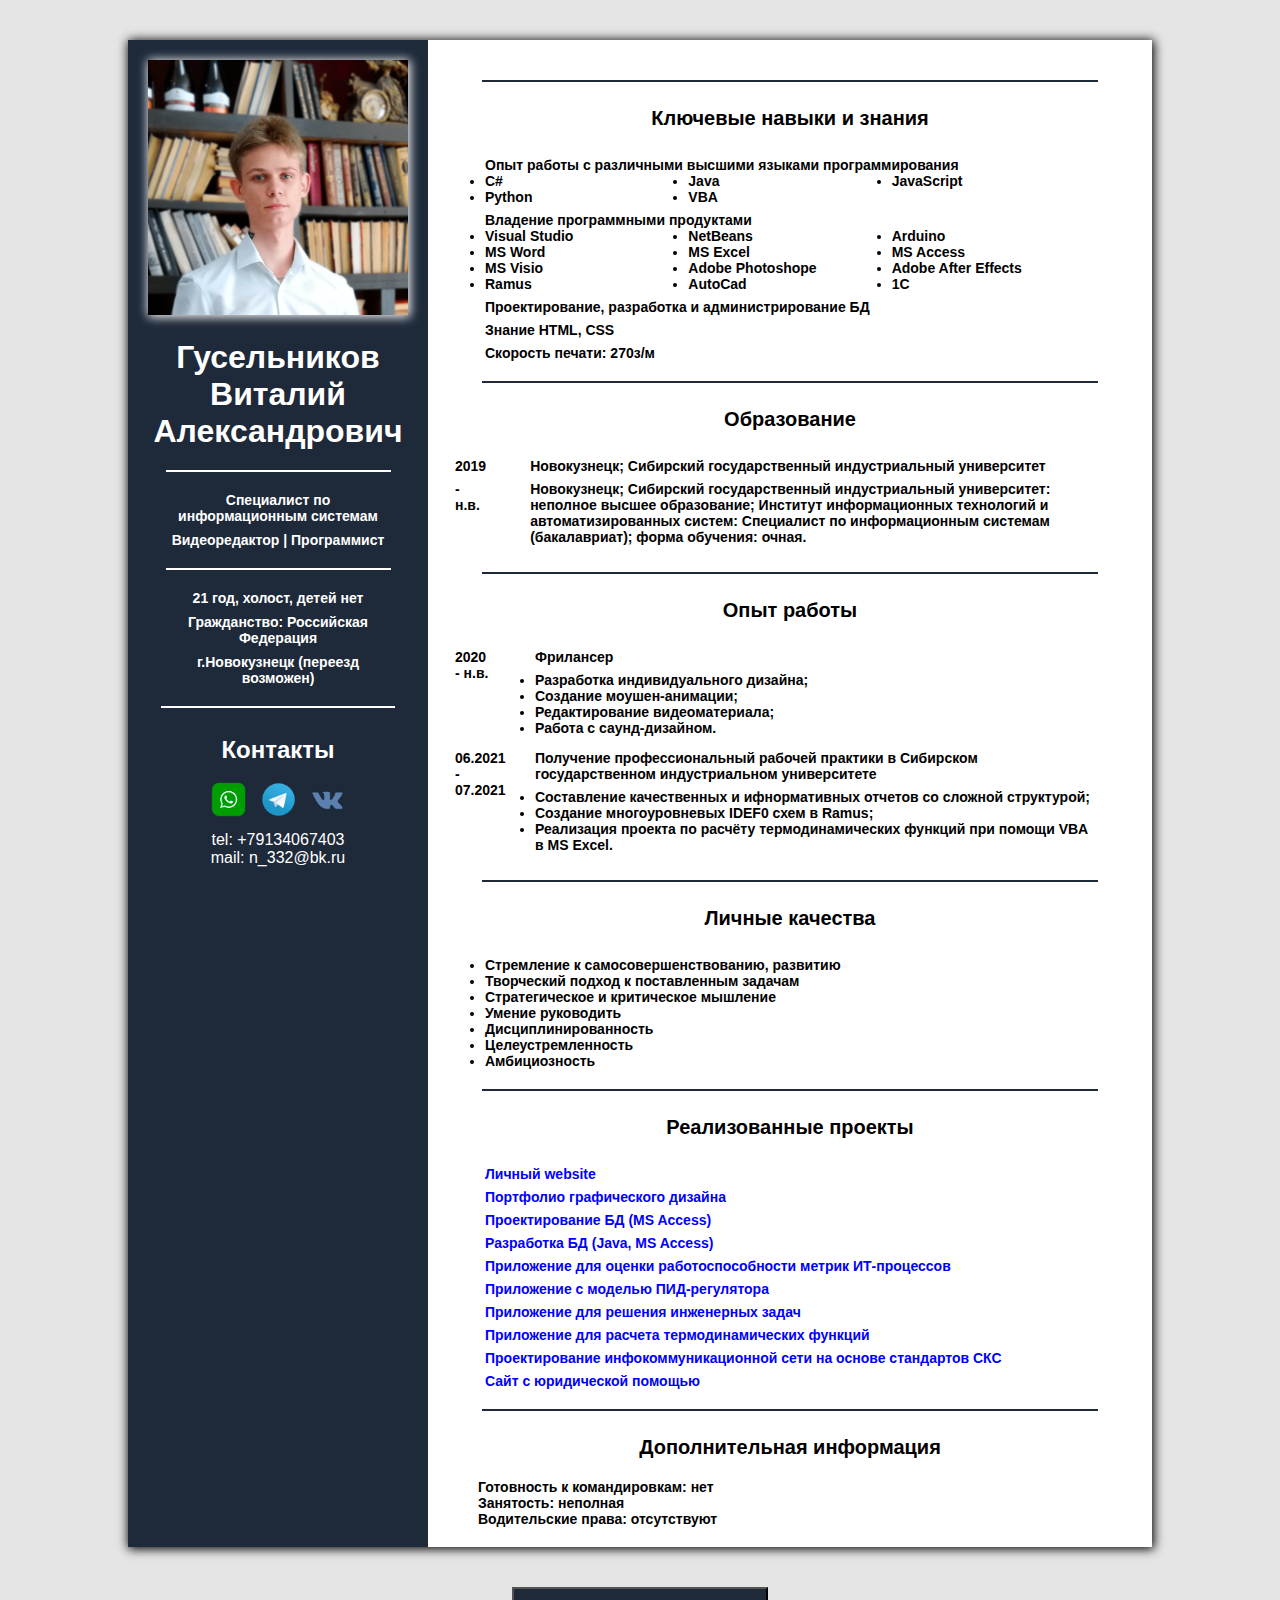
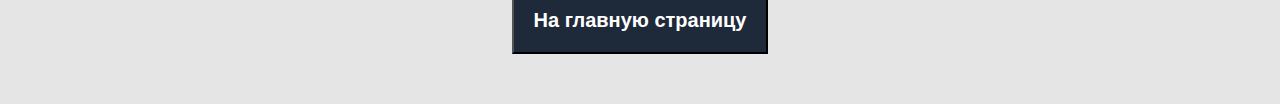
<file: resume/resume.html>
<!DOCTYPE html>
<html lang ="en", "ru">
	<head>
		<!-- кодировка/отображение символов -->
		<meta charset="UTF-8">
		<!-- подключение css файла -->
		<link rel = "stylesheet" href = "../style/resume_style.css">

		<!-- подключение шрифтов -->
		<link rel="preconnect" href="https://fonts.googleapis.com/"><link rel="preconnect" href="https://fonts.gstatic.com/" crossorigin="">
		<!-- удобная адаптивность -->
		<meta name = "viewport" content = "width=device-width, initial-scale=1.0">
		<!-- шапка -->
		<title> Гусельников Виталий Александрович | Резюме </title>
	</head>
	<body>

		<div class = "block_resume">
			<div class = "left_block">
				<div class = "photo">
					<img class = "img_photo"src = "../image/photo2.png" > </img>
				</div>
				<div class = "block_info">
						<h1 class = "main_text"> Гусельников Виталий Александрович </h1>
					
					<div class = "razdelenie"> </div>
				
						<h2 class = "main_text"> Специалист по информационным системам </h2>
						<h2 class = "main_text"> Видеоредактор | Программист </h2>
						
					<div class = "razdelenie"> </div>
					
						<h2 class = "main_text"> 21 год, холост, детей нет</h2>
						<h2 class = "main_text"> Гражданство: Российская Федерация</h2>
						<h2> г.Новокузнецк (переезд возможен)</h2>
				</div>
				<div class = "razdelenie"> </div>
				<div class = "contacts">
					<h2 class = "main_text"> Контакты </h2>
					<div class = "contacts_ref">
						 <a href = "https://wa.me/+79134067403" > <img src = "../image/ws.png"></a>
						 <a href = "https://t.me/FallGen" > <img src = "../image/tg.png"></a>
						 <a href = "https://vk.com/fallgen" > <img src = "../image/vk.png"></a>
					</div>
					<a href = "tel:+79134067403" > tel: +79134067403 </a>
					<a href = "mailto:n_332@bk.ru" > mail: n_332@bk.ru </a>
				</div>
			</div>
			<div class = "right_block">
								<div class = "razdelenie"> </div>
				<h1 class = "oglavlenie"> Ключевые навыки и знания </h1>
					
				<div class = "info">
					<h2 class = "dop_text">  Опыт работы с различными высшими языками программирования
					<div class = "group_text"> 
					<li> C# </li>
					<li> Java </li>
					<li> JavaScript </li>
					<li> Python </li>
					<li> VBA </li>
					</div>
					</h2>
					<h2 class = "dop_text"> Владение программными продуктами
					<div class = "group_text"> 
					<li> Visual Studio </li>
					<li> NetBeans </li>
					<li> Arduino </li>
					<li> MS Word </li>
					<li> MS Excel </li>
					<li> MS Access </li>
					<li> MS Visio </li>
					<li> Adobe Photoshope </li>
					<li> Adobe After Effects </li>
					<li> Ramus </li>
					<li> AutoCad </li>
					<li> 1C </li>
					</div>
					</h2>
					<h2 class = "dop_text"> Проектирование, разработка и администрирование БД  
					</h2>
					<!-- <h2 class = "dop_text"> Проектирование инфокоммуникационной сети и системы </h2> -->
					<h2 class = "dop_text"> Знание HTML, CSS</h2>
					<h2 class = "dop_text"> Скорость печати: 270з/м</h2>
				</div>
					<div class = "razdelenie"> </div>							
				<h1 class = "oglavlenie"> Образование </h1>
					<div class = "content_block">
						<div class = "god">
							<h2 class = "dop_text"> 2019 </h2>
							<h2 class = "dop_text"> - н.в. </h2>
						</div>
						<div class = "info">
							<h2 class = "dop_text"> Новокузнецк; Сибирский государственный индустриальный университет</h2>
							<h2 class = "dop_text"> Новокузнецк; Сибирский государственный индустриальный университет: неполное высшее образование; Институт информационных технологий и автоматизированных систем: Специалист по информационным системам (бакалавриат); форма обучения: очная. </h2>
						</div>
					</div>
					<div class = "razdelenie"> </div>
				<h1 class = "oglavlenie"> Опыт работы </h1>
					<div class = "content_block">
						<div class = "god">
							<h2 class = "dop_text"> 2020 - н.в.</h2>
						</div>
						<div class = "info">
							<h2 class = "dop_text"> Фрилансер </h2>
							<h2 class = "dop_text">
								<li> Разработка индивидуального дизайна; </li>
								<li> Создание моушен-анимации; </li>
								<li> Редактирование видеоматериала; </li>
								<li> Работа с саунд-дизайном. </li>
							</h2>
							<h2 class = "dop_text"> </h2>
						</div>
					</div>
					<div class = "content_block">
						<div class = "god">
							<h2 class = "dop_text"> 06.2021 - 07.2021</h2>
						</div>
						<div class = "info">
							<h2 class = "dop_text"> Получение профессиональный рабочей практики в Сибирском государственном индустриальном университете</h2>
							<h2 class = "dop_text">
								<li> Составление качественных и ифнормативных отчетов со сложной структурой; </li>
								<li> Создание многоуровневых IDEF0 схем в Ramus; </li>
								<li> Реализация проекта по расчёту термодинамических функций при помощи VBA в MS Excel. </li>
							</h2>
							<h2 class = "dop_text"> </h2>
						</div>
					</div>

					<div class = "razdelenie"> </div>
				<h1 class = "oglavlenie"> Личные качества </h1>
						<div class = "info">
							<h2 class = "dop_text"> 
								<li> Стремление к самосовершенствованию, развитию </li>
								<li> Творческий подход к поставленным задачам </li>
								<li> Стратегическое и критическое мышление </li>
								<li> Умение руководить </li>
								<li> Дисциплинированность </li>
								<li> Целеустремленность </li>
								<li> Амбициозность </li>
							</h2>
						</div>
					<div class = "razdelenie"> </div>				
						<h1 class = "oglavlenie"> Реализованные проекты </h1>
							<div class = "info">
								<h2 class = "dop_text"> 
									<h2 class = "dop_text"> <a href = "https://fallgen.github.io" target=”_blanc”> Личный website </a></h2>
									<h2 class = "dop_text"> <a href = "https://www.youtube.com/playlist?list=PLQHQK1QuxwhF5IGxO2eVDZGqk0NyO8Lkk" target=”_blanc”> Портфолио графического дизайна </a></h2>
									<h2 class = "dop_text"> <a href = "https://docs.google.com/document/d/143iVcycZmHoMKovQ4ByhfXJF5_7LbyuHVw1s1Lh0aRM/edit?usp=sharing" target=”_blanc”> Проектирование БД (MS Access)</a> </h2>
									<h2 class = "dop_text"><a href = "https://docs.google.com/document/d/1ZWJy_su8612cjUtG2PLDKVkCJeZyGTmjw-I8AcJOQJQ/edit?usp=sharing" target=”_blanc”> Разработка БД (Java, MS Access) </a> </h2>
									<h2 class = "dop_text"> <a href = "https://docs.google.com/document/d/1ULO7tbPSoe-XJZXih2fXFb6iCjEQaheUhP1BlhHYjZc/edit?usp=sharing" target=”_blanc”> Приложение для оценки работоспособности метрик ИТ-процессов </a></h2>
									<h2 class = "dop_text"> <a href = "https://docs.google.com/document/d/1tjPBttl4chkWleYEsl6von6m3ZBqEiBsY-PmRW3VtTY/edit?usp=sharing" target=”_blanc”> Приложение с моделью ПИД-регулятора </a></h2>
									<h2 class = "dop_text"><a href = "https://docs.google.com/document/d/1NcuKsxGoFsyErEhMthkdvoovrJBlQbf27cJOnicsDw0/edit?usp=sharing" target=”_blanc”> Приложение для решения инженерных задач </a> </h2>
									<h2 class = "dop_text"><a href = "https://docs.google.com/document/d/1IacQBEXn9GeuX3t5jsfJDyyzk_BK3qy15EuescexWgU/edit?usp=sharing" target=”_blanc”> Приложение для расчета термодинамических функций </a> </h2>
									<h2 class = "dop_text"><a href = "https://docs.google.com/document/d/1c2FDi_rCnwVDbjyrPYR8dh1WHh8HVPD8/edit?usp=sharing&ouid=110215117524398136659&rtpof=true&sd=true" target=”_blanc”> Проектирование инфокоммуникационной сети на основе стандартов СКС </a> </h2>
									<h2 class = "dop_text"><a href = "https://docs.google.com/document/d/1OmFdU6Yf0OjdpKruf5_1tTw414rwUW0II91ebUtGQA8/edit?usp=sharing" target=”_blanc”> Сайт с юридической помощью </a> </h2>
								</h2>
								</div>
					<div class = "razdelenie"> </div>				
					<h1 class = "oglavlenie"> Дополнительная информация </h1>
						<div class = "info">
							<h2 class = "main_text"> Готовность к командировкам: нет </h2>
							<!-- <h2 class = "main_text"> График работы: полный день </h2> -->
							<h2 class = "main_text"> Занятость: неполная </h2>
							<h2 class = "main_text"> Водительские права: отсутствуют </h2>
						</div>				
			</div>	
		</div>
					<button class = "btn" >  <a href = "../index.html"> <h3> На главную страницу </h3></a> </button> 
	</body>
</html>
</file>
<file: style/main_style.css>
html {
	scroll-behavior: smooth;
}
body {
	margin: 0;
	padding: 0;
	background-color: white;
}

/* text */
h1, h2, h3, h4, h5, a{
	margin: 0;
	padding:0;
	font-family: 'Montserrat', sans-serif;
}

a {
	text-decoration: none;
	color: #2368a1;
}
a:hover {
	text-decoration: underline;
	color: red;
}

.projects_content_text h1 {
	font-size: 20px;
	padding: 15px;
}

.projects_content_text h2 {
	font-size: 16px;
	padding: 10px;
	text-align: right;
}

.popup_title {
	font-size: 22px;
	padding: 15px;
	text-align: center;
	font-weight: 600;

}

.popup_text {
	font-style: normal;
	font-size: 16px;
	padding: 10px;
	font-weight: 200;
}

.popup_dop h2 {
	font-size: 16px;
	padding: 10px;
	text-align: right;
}

/* popup */
body.lock {
	overflow: hidden;
}

.popup_img {
	background-image: url(../image/project6.1.jpg);
	background-size: cover;
	background-position: center center;
	position: relative;
}

.indicator {
	width: 100%;
	height: 6%;
    display: flex;
    align-items: flex-end;
	justify-content: center;
	position: absolute;
	
	left: 0; right: 0; bottom: 0; top: 0;
}

.swape {
	height: 100%;
    display: flex;
	justify-content: space-between;
	width: 100%;
	position: absolute;
	
	-webkit-touch-callout: none; 
	-webkit-user-select: none;   
	-khtml-user-select: none;  
	-moz-user-select: none;     
	-ms-user-select: none;  
	user-select: none; 
}
	
.swape img  {
	pointer-events: none;
	
}
.swape :hover  {
	background: linear-gradient(to left, rgba(0, 0, 0, 0.7), transparent);
}

.swape_left {
	transform: rotate(180deg);
    display: flex;
    align-items: center;
	justify-content: center;
	padding: 0 20px 0 60px;
}

.swape_right {
	padding: 0 20px 0 60px;
	display: flex;
    align-items: center;
	justify-content: center;
}

.popup {
	position:fixed;
	width: 100%;
	height: 100%;
	background-color: rgba(0, 0, 0, 0.6);
	top:0;
	left:0;
	opacity:0;
	visibility: hidden;
	overflow-y: auto;
	overflow-x: hidden;
	transition: all 0.8s ease 0s;
	z-index: 15;
}

.popup.open {
	opacity:1;
	visibility: visible;
}

.popup_body {
	min-height: 100%;
	display: flex;
	align-items: center;
	justify-content: center;
}

.popup_content {
	background-color: #f8f9fb;
	max-width: 80%;
	padding: 20px;
	position:relative;
	border-radius: 10px;
	
	display: block;
	flex-direction: row;
	justify-content: flex-start;
}

.popup_close {
	position: absolute;
	right: 0px;
	top: 0px;
	padding: 5px;
}

/* intro  */
.intro_content {
    height: 100vh;
    width: 100%;
    overflow: hidden;
    display: flex;
    justify-content: center;
    align-items: center;
    position: relative;
}

.intro_video {
    position: absolute;
    top: 0;
    left: 0;
    z-index: 1;
    width: 100%;
    height: 100vh;
    object-fit: cover;
}

.intro_nick {
    z-index: 2;
    color: #ffffff;
    font-size: 50px;
	text-align: center;
}

.intro_scroll {
	position:absolute;
	object-fit: cover;
	z-index: 2;
	width: 100%;
	height: 100vh;
	display: flex;
	flex-direction: column;
	justify-content: flex-end;
	align-items: center;
}

.intro_scroll img {
	width: 60%;
    height: 60%;
}
.intro_scroll img:hover {
	color: black;
	background-color: #000;
	opacity: 0.5;
}

.intro_scroll a {
	text-align: center;
	align-items: stretch;
}

/* navbar */
.header {
	background: #f8f9fb;
	z-index: 10; 
	box-shadow: 0 5px 10px rgba(0,0,0,0.5);
}

.header_body{
	max-width: 1024px;
	margin: auto;
}

.header_href {
	display: flex;
	justify-content: space-between;
	align-items: center;
	margin: 12px;
}

.header_content {
	display: flex;
	justify-content: space-between;
}

.header_content h2, h3 {
	font-size: 16px;
	margin: 6px;
}
	
.header_content a {
	color: black;
	display: block;
	text-decoration: none;
	padding-left: 7px;
	padding-right: 7px;
	font-size: 18px;
}

.header_href :hover {
	border-bottom: 2px solid red;
}

.sticky {
	position: fixed;
	top: 0;
	width: 100%;
}

.sticky + .help_block {
	padding-top: 54px;
}

.dropbtn {
    background-color: transparent;
    border: none;
    cursor: pointer;
}

.header_dropdown {
	display: flex;
}

.dropbtn:hover, .dropbtn:focus {
    background-color: transparent;  
}

.dropdown {
    position: relative;
    display: inline-block;
	background-color: transparent;
}

.dropdown-content {
    display: none;
    position: absolute;
    background-color: #f8f9fb;
    min-width: 160px;
	right: 0px;
	text-align: right;
    box-shadow: 0px 8px 16px 0px rgba(0,0,0,0.2);
    z-index: 5;
}

.dropdown-content a {
    color: black;
    padding: 12px 16px;
    text-decoration: none;
    display: block;
}

.dropdown-content a:hover {
	background-color: #ddd
}

.show {
	display:block;
}

.help_block {
	width: 100%;
	background: #f8f9fb;
}

/* abautMe */
.aboutMe {
	background-color: #E5E5E5;
}

.aboutMe_body{
	max-width: 1024px;
	margin: auto;
}

.aboutMe_content {
    margin-bottom: 50px;
	border-top: 7px solid #2368a1;
}

.aboutMe_content {
    margin-bottom: 50px;
}

.aboutMe_content {
	box-shadow: 3px 3px 10px #2368a1;
	background: #f8f9fb;
}


.aboutMe_content {
	box-shadow: 3px 3px 10px #2368a1;
	background: #f8f9fb;
}

.block_title{
	position: relative;
	display: flex;
	justify-content: space-between;
	align-items: center;
}

.block_title_photo {
	background-image: url(../image/photo1.png);
	background-size: cover;
	background-position: center center;
	min-height: 450px;
	transition: background 0.2s ease;
}

.nick_title {
	margin: 30px;
}

.block_title_nick h3 {
	font-size: 18px;
	font-weight: normal;
}

.aboutMe_content_block {
	display: grid;
	grid-template-columns: 1fr 1fr;
    grid-gap: 1rem;
}

/* skills */
.skills {
	background-color: #f8f9fb;
}

.skills_body {
	max-width: 1024px;
	margin: auto;
}

.skills_content {
	margin: auto;
}

.skills_content_title {
	position: relative;
}	

.skills_content_group  {
	display: flex;
    flex-direction: column;
    justify-content: center;
    align-items: center;
	padding-bottom: 30px;
	font-size: 10px;
}

.skills_icon {
	width: 60px;
	height: 60px;
	margin: 15px;
}

.skills_content_text h1 {
	text-align: center;
	width: 50%;
	height: 95%;
	overflow: auto;
	margin: auto;
	position: absolute;
	top: 0; left: 0; bottom: 0; right: 0;
	color: white;
 }

.skills_content_text h2 {
	text-align: center;
	overflow: auto;
	margin: auto;
	position: absolute;
	color: white;
}

.skills_content_skill {
	display: grid;
	grid-template-columns: 1fr 1fr 1fr;
    grid-gap: 1rem;
	text-align: center;
	justify-content: center;
	padding: 15px;

}

.skill_block {
	background-image: url(../image/project1.jpg);
    background-attachment: fixed;
	background-size: cover;
	background-position: center center;
	min-width: 375px;
	height: 100%;
	transition: background 0.2s ease;
	margin: auto;
}

.skill_block_effect {
	width: 100%;
	height: 100%;
	position: absolute;
	top: 0;	left: 0; right: 0; bottom: 0;
	background: #000;
	opacity: 0.6;
}
.name_block {
	text-align: center;
	color: #2368a1;
}

.name_block h1 {
	border-bottom: 2px solid #2368a1;
	width: 25%;	
    margin: auto;
    padding-bottom: 15px;
}
.name_block h2 {
	padding-top: 10px;
	font-size: 16px;
	color: black;
	font-weight: 200;
}

/* portfolio */
.portfolio {
	background-color: #E5E5E5;
}
.portfolio_body {
	max-width: 1024px;
	margin: auto;
}
.portfolio_content {
	text-align: center;
	padding: 15px;
}

.portfolio_video {
	padding-bottom: 10px;
}

.slider {
	margin: auto;
	background-color: white;
	width: 630px;
	overflow: hidden;
	position: relative;

}
.portfolio_block {
	height: 150px;
	display: flex;
	justify-content: space-between;
	align-items:center;
	padding-bottom: 20px;
}
.swape_video img  {
	pointer-events: none;
}
.swape_video {
	-webkit-touch-callout: none; 
	-webkit-user-select: none;   
	-khtml-user-select: none;  
	-moz-user-select: none;     
	-ms-user-select: none;  
	user-select: none; 
	
	height: 100%;
	position: relative;
	display: flex;
	justify-content: center;
	align-items:center;
}

.swape_video :hover  {
	background: linear-gradient(to left, rgba(0, 0, 0, 0.7), transparent);
	height: 100%;
	display: flex;
	justify-content: center;
	align-items:center;
}

.swape_video_left {
	transform: rotate(180deg);
	padding: 0 7px 0 15px;
}

.swape_video_right {
	padding: 0 7px 0 15px;
}

.slider_line img{
	padding: 20px 30px;
	height: 80px;
}
.slider_line {
	width: 2100px;
	display: flex;
	left: 0px;
	position: relative;
	transition: all ease 1s;
}

.video_on_youtube {
	width: 100%;
	min-height: 576px;
	aspect-ratio: 16 / 9;
}

.portfolio_block_title {
	border-top: 7px solid #2368a1;
	box-shadow: 3px 3px 10px #2368a1;
	background: #f8f9fb;
	padding: 20px;
}

/* projects */
.projects {
	background-color: white;
}

.projects_body {
	max-width: 1024px;
	margin: auto;
}

.projects_content {
	display: grid;
	gap: 20px;
	grid-template-columns: repeat(auto-fit, minmax(290px,1fr));
	text-align: center;
	padding: 15px;
}

.projects_block {
	border-top: 7px solid #2368a1;
	margin-bottom: 25px;
	background: white;
	display: flex;
    flex-direction: column;
    justify-content: space-around;
	box-shadow: 3px 3px 10px #2368a1;
}

.project_icon1, .project_icon2, .project_icon3, .project_icon4, .project_icon5, .project_icon6, .project_icon7, .project_icon8,.project_icon9{
	background-size: cover;
	background-position: center center;
	min-height: 350px;
}

.project_icon1 {
	background-image: url(../image/project1.1.jpg);
}
.project_icon2 {
	background-image: url(../image/project2.1.jpg);
}
.project_icon3 {
	background-image: url(../image/project3.1.jpg);
}
.project_icon4 {
	background-image: url(../image/project4.1.jpg);
}
.project_icon5 {
	background-image: url(../image/project5.1.jpg);
}
.project_icon6 {
	background-image: url(../image/project6.1.jpg);
}
.project_icon7 {
	background-image: url(../image/project7.1.jpg);
}
.project_icon8 {
	background-image: url(../image/project8.1.jpg);
}
.project_icon9 {
	background-image: url(../image/project9.png);
}

/* kontacts */
.kontacts_bg {
	background-image: url(../image/bg_github.jpg);
	background-size: cover;
	background-position: center center;
	height: 100%;
	width: 100%;
	transition: background 0.2s ease;		
	position:relative;
}

.kontacts_block_effect {
	width: 100%;
	position: absolute;
	top: 0;	left: 0; right: 0; bottom: 0;
	/* background: linear-gradient(to bottom, rgba(255, 255, 255, 0.7), transparent); */
	background: rgba(255, 255, 255, 0.5);
	display: block;
    flex-direction: column;
    justify-content: center;
    align-items: center;
}

.contacts_ref_help {
	text-align: center;
}

.contacts_ref {
	position: absolute;
	width: 100%;
	margin: auto;
	display: flex;
    flex-direction: row;
    justify-content: center;
    align-items: flex-end;
}

.contacts_ref img {
	max-width: 50px;
	height: auto;
}
.contacts_ref a {
	padding: 4px;
}
.contacts_ref img:hover {
	padding: 12px;
	background: #E5E5E5;
	border-radius: 10px;
}

/* basement */
.basement {
	background-color: #1E2939;
	padding: 15px;
}

.basement_body {
	max-width: 1024px;
	margin: auto;
}

.basement_content {
	display: flex;
	flex-direction: row;
	justify-content: space-around;
}
.basement_group{
	text-align: center;
}
.basement_title {
	padding: 5px;
	color: white;
	font-size: 16px;
	font-weight: 500;
}
.basement_text a {
	display: block;
	flex-direction: column;
	padding: 3px;
	font-size: 14px;

}

/* game_snake */
.popup_game {
	visibility: hidden;
}
</file>
<file: style/adaptive.css>
@media only screen and (min-width: 1000px) {
		/* АДАПТАЦИЯ ДЛЯ ТЕЛЕФОНА */

.header_dropdown {
    display: none;
}

.aboutMe_body {
	padding-bottom: 80px;	
}
.block_title_photo {
	min-width: 350px;
}

.name_block {
	padding: 80px;
}

.skills_body {
    padding-bottom: 80px;
}

.projects_body {
    padding-bottom: 80px;
}

.portfolio_body {
    padding-bottom: 80px;
}

.kontacts_body {
}

.block_title {
	display: flex;
}

.name_block{
	padding-bottom: 90px;
}

.skills_content_text h2 {
	top: 90%;
}

.contacts_ref {
	height: 73%;
}
.popup_img {
	min-width: 100vh;
	height: 80vh;
}

.kontacts_bg {
	min-height: 1000px;
}

}

@media only screen and (max-width: 1000px) {
	/* АДАПТАЦИЯ ДЛЯ ПК */
.dropdown-content {
	top:54px;
}

.video_on_youtube {
	min-height: 276px;
}

.header_href {
	display: none;
}

.sticky + .help_block{
	padding-top: 54px;
}

.aboutMe_body {
	padding: 10px;	
	padding-top: 60px;
	padding-bottom: 50px;
}

.block_title {
	display: block;
}

.kontacts_bg {
	min-height: 700px;
}

.aboutMe_content_block {
	display:block;
}

.aboutMe_content {
	padding-bottom: 20px;

}

.name_block{
	padding: 50px;
}

.skills_body {
	padding-top: 50px;
}

.projects_body {
    padding-top: 50px;
}

.portfolio_body {
    padding-bottom: 50px;
    padding-top: 50px;
}

.skill_block {
	min-height: 400px;
}

.skills_content_text h2 {
	top: 80%;
}

.contacts_ref {
	height: 60vh;
}

.kontacts_bg {
	min-height: 100vh;
}

.popup_img {
	height: auto;
	
	min-width: 300px;
	min-height: 300px;
}

.block_title_photo {
	background-position: 25% 25%;
}
.kontacts_body {
    padding-top: 50px;
}

.name_block h1 {

	width: 70%;	
}
}
</file>
<file: style/resume_style.css>
@media only screen and (max-width: 1000px) {

.block_resume {
    display: block;
}

}
@media only screen and (min-width: 1000px) {

.block_resume {
    display: flex;
}
.group_text {
	display: grid;
	grid-template-columns: 1fr 1fr 1fr;
}
}

body {
	margin: 0;
	padding: 0;
    font-family: 'Montserrat', sans-serif;
    background: #E5E5E5;
	color: white;
}

h1, h2, h3 {
	margin: 0;
}

.contacts a {
	text-decoration: none;
	color: white;
}

.right_block h1 {
	padding-top: 5px;
	padding-bottom: 20px;
	font-size: 20px;

	margin: 0 auto 0 auto;
	text-align: center;
}

.right_block h1, .right_block h2, .right_block h3 {
	color: black;
}

.right_block h2 {
	font-size: 14px;
}

.block_info h2 {
	font-size: 14px;
}

.gorod h3 {
	color: green;
	padding-left: 5px;
}

.left_block .razdelenie {
	background: white;
}

.god {
	max-width: 50px;
}

.block_resume {
	max-width: 1024px;
	margin:  40px auto;
	box-shadow: 1px 1px 10px 1px black;
}

.left_block {
	background: #1E2939;
	padding: 20px;
}

.right_block {
	background: white;
	padding: 20px;
}

.photo {
	text-align:center;
	margin-bottom: 20px;
}

.img_photo {
	max-width: 260px;
	height: auto;
	box-shadow: 1px 1px 10px 1px white;
}
.block_info {
	margin: 5px;
}

.left_block h2 {
	margin: 8px;
}

.left_block {
	text-align: center;
}

.contacts {
	display: flex;
	flex-direction: column;
	text-align:center;
	margin-top: 20px;
	margin-bottom: 20px;
}

.content_block {
	display: flex;
}

.razdelenie {
	content: "";
	background: #1E2939;
	height: 2px;
	width: 90%;
	margin: auto;
	margin-top: 20px;
	margin-bottom: 20px;
}

.dop_text {
	margin: 7px;
}

.god {
	display: block;
}

.info {
	margin: 0 30px;
}
.contacts_ref {
	padding: 5px;
}
.contacts_ref img {
	padding: 5px;
	max-width: 35px;
	height: auto;
}

.contacts_ref img:hover {
	background: white;
	border-radius: 20px;
}

.dop_info .main_text {
	padding: 3px;
}

.oglavlenie_link {
	color:black;
	font-size: 14px;
	text-align: center;
	padding-bottom: 15px;
	/* padding: 0px; */
	 margin: 5px; 
}

.btn {
	display:flex;
	max-width: 1024px;
	margin: auto;
	margin-bottom: 50px;
	background: #1E2939;
	padding: 20px;
}

.btn:hover {
	background: #41587a;
	cursor:pointer;
}

.btn h3 {
	font-family: 'Montserrat', sans-serif;
	color: white;
	font-size: 20px;
}

.btn a {
	text-decoration: none;
}

.dop_text a {
	text-decoration: none;
	color:  blue;
}
.dop_text a:hover {
	color:  #FF0000;
}
</file>
<file: project/style/main_style.css>
html {
	scroll-behavior: smooth;
}
body {
	margin: 0;
	padding: 0;
	background-color: white;
}

/* text */
h1, h2, h3, h4, h5, a{
	margin: 0;
	padding:0;
	font-family: 'Montserrat', sans-serif;
}

.product {
    padding-top: 60px;
    height: 500px;
    width: 100%;
    overflow: hidden;
    display: flex;
    justify-content: center;
    align-items: center;
    position: relative;
}

.product_img {
    position: absolute;
    top: 0;
    left: 0;
    width: 100%;
    height: 100%;
    object-fit: cover;
}

.vignette::after {
    content: "";
    top: 0;
    left: 0;
    width: 100%;
    height: 100%;
    position: absolute;
    /* box-shadow: inset 0 0 250px rgba(0, 0, 0, 0.5); */
    background: rgba(0, 0, 0, 0.5);
}

.block_description {
    width: 100%;
    display: grid;
    position: absolute;
}

.product_name {
    color: white;
    font-size: 28px;
    text-align: center;
    position: relative;
}
.product_description {
    color: white;
    text-align: center;
    position: relative;
    padding: 40px;
    font-size: 16px;
}

.description {
    max-width: 1024px;
    margin: auto;
    overflow: hidden;
    display: block;
    justify-content: center;
    align-items: center;
    text-align: left;
    /* background-color: silver; */
}

.description_heading {
    font-size: 20px;
    padding: 20px;
}

.description_heading h1 {
    border-bottom: 2px solid black;
	margin: auto;
	padding-bottom: 15px;

}

.description_block {
    display: block;
    margin: 10px;
    text-align: center;
}
.description_block_sistem{
    display: flex;
    margin: 10px;
    text-align: center;
    justify-content: space-around;
}

.img_description{
    /* min-height: 240px; */
    height: auto;
    width: 90%;
    /* width: 440px; */

    background-size: cover;
	background-position: center center;


}

.description_text {
    text-align:justify;
    margin: 20px;
    font-style: italic;
}

.projects_block {
	border-top: 7px solid black;
	margin-bottom: 25px;
	background: white;
	display: flex;
    flex-direction: column;
    justify-content: space-around;
	box-shadow: 3px 3px 10px black;
}

.project_icon1, .project_icon2{
	background-size: cover;
	background-position: center center;
	min-height: 350px;
}

.projects_content_text h1 {
	font-size: 20px;
	padding: 15px;
}

.projects_content_text h2 {
	font-size: 16px;
	padding: 10px;
	text-align: center;
    font-weight: 100;
    font-style: oblique;
}

.description_text_sistem {
    text-align:left;
    margin: 20px;
    font-style: italic;
}

.projects_content_description {
    display: block;
    gap: 20px;
    grid-template-columns: repeat(auto-fit, minmax(100px,1fr));
    text-align: center;
}

.project_icon1 {
    background-image: url("../image/img2.png");
}
.project_icon2 {
    background-image: url("../image/img3.png");
}
.project_icon3 {
    background-image: url("../image/img4.png");
}
.project_icon4 {
    background-image: url("../image/img6.png");
}


/* popup */
body.lock {
	overflow: hidden;
}

.popup_img {
	background-image: url(../image/img2.png);
	background-size: cover;
	background-position: center center;
	/* position: relative; */
}

.indicator {
	width: 100%;
	height: 6%;
    display: flex;
    align-items: flex-end;
	justify-content: center;
	position: absolute;
	
	left: 0; right: 0; bottom: 0; top: 0;
}

.swape {
	height: 100%;
    display: flex;
	justify-content: space-between;
	width: 100%;
	position: absolute;
	
	-webkit-touch-callout: none; 
	-webkit-user-select: none;   
	-khtml-user-select: none;  
	-moz-user-select: none;     
	-ms-user-select: none;  
	user-select: none; 
}
	
.swape img  {
	pointer-events: none;
	
}
.swape :hover  {
	background: linear-gradient(to left, rgba(0, 0, 0, 0.7), transparent);
}

.swape_left {
	transform: rotate(180deg);
    display: flex;
    align-items: center;
	justify-content: center;
	padding: 0 20px 0 60px;
}

.swape_right {
	padding: 0 20px 0 60px;
	display: flex;
    align-items: center;
	justify-content: center;
}

.popup {
	position:fixed;
	width: 100%;
	height: 100%;
	background-color: rgba(0, 0, 0, 0.6);
	top:0;
	left:0;
	opacity:0;
	visibility: hidden;
	overflow-y: auto;
	overflow-x: hidden;
	transition: all 0.8s ease 0s;
	z-index: 15;
}

.popup.open {
	opacity:1;
	visibility: visible;
}

.popup_body {
	min-height: 100%;
	display: flex;
	align-items: center;
	justify-content: center;
}

.popup_content {
	background-color: #f8f9fb;
	max-width: 90%;
	padding: 20px;
	position:relative;
	border-radius: 10px;
	
	display: block;
	flex-direction: row;
	justify-content: flex-start;
}

.popup_close {
	position: absolute;
	right: 0px;
	top: 0px;
	padding: 5px;
}
</file>
<file: project/style/cook_manager.css>
.project_icon1 {
    background-image: url("../image/project12.7.png");
}
.project_icon2 {
    background-image: url("../image/project12.8.png");
}
.project_icon3 {
    background-image: url("../image/project12.1.png");
}
.project_icon4 {
    background-image: url("../image/project12.2.png");
}
.project_icon5 {
    background-image: url("../image/project12.4.png");
}
.project_icon6 {
    background-image: url("../image/project12.8.png");
}
.project_icon7 {
    background-image: url("../image/project12.6.png");
}
</file>
<file: project/style/fallbuster.css>
.project_icon1 {
    background-image: url("../image/project13.2.png");
}
.project_icon2 {
    background-image: url("../image/project13.3.png");
}
.project_icon3 {
    background-image: url("../image/project13.5.png");
}
.project_icon4 {
    background-image: url("../image/project13.6.png");
}
</file>
<file: project/style/ip_telephony.css>
.project_icon1 {
    background-image: url("../image/project14.3.png");
}
.project_icon2 {
    background-image: url("../image/project14.1.png");
}
.project_icon3 {
    background-image: url("../image/project14.4.png");
}
.project_icon4 {
    background-image: url("../image/project14.2.png");
}
.project_icon5 {
    background-image: url("../image/project14.5.png");
}
.project_icon6 {
    background-image: url("../image/project14.6.png");
}
</file>
<file: project/style/sfpl_img.css>
.project_icon1 {
    background-image: url("../image/project11.2.png");
}
.project_icon2 {
    background-image: url("../image/project11.1.png");
}
.project_icon3 {
    background-image: url("../image/project11.4.png");
}
.project_icon4 {
    background-image: url("../image/project11.5.png");
}
.project_icon5 {
    background-image: url("../image/project11.8.png");
}
.project_icon6 {
    background-image: url("../image/project11.3.png");
}
.project_icon7 {
    background-image: url("../image/project11.7.png");
}
</file>
<file: project/style/vk_parser_img.css>
.project_icon1 {
    background-image: url("../image/project10.png");
}
.project_icon2 {
    background-image: url("../image/project10.3.png");
}
.project_icon3 {
    background-image: url("../image/project10.4.png");
}
.project_icon4 {
    background-image: url("../image/project10.5.png");
}
.project_icon5 {
    background-image: url("../image/project10.6.png");
}
.project_icon6 {
    background-image: url("../image/project10.7.png");
}
.project_icon7 {
    background-image: url("../image/project10.png");
}
.project_icon8 {
    background-image: url("../image/project10.8.png");
}
.project_icon9 {
    background-image: url("../image/project10.9.png");
}
.project_icon10 {
    background-image: url("../image/project10.png");
}
</file>
<file: project/style/vss_img.css>
.project_icon1 {
    background-image: url("../image/img2.png");
}
.project_icon2 {
    background-image: url("../image/img3.png");
}
.project_icon3 {
    background-image: url("../image/img4.png");
}
.project_icon4 {
    background-image: url("../image/img6.png");
}
</file>
<file: project/style/vss_by_fallgen_img.css>
.project_icon1 {
    background-image: url("../image/project15.1.png");
}
.project_icon2 {
    background-image: url("../image/project15.2.png");
}
.project_icon3 {
    background-image: url("../image/project15.3.png");
}
.project_icon4 {
    background-image: url("../image/project15.4.png");
}
.project_icon5 {
    background-image: url("../image/project15.5.png");
}
.project_icon6 {
    background-image: url("../image/project15.6.png");
}
.project_icon7 {
    background-image: url("../image/project15.7.png");
}
.project_icon8 {
    background-image: url("../image/project15.8.png");
}
.project_icon9 {
    background-image: url("../image/project15.9.png");
}
.project_icon10 {
    background-image: url("../image/project15.10.png");
}
.project_icon11 {
    background-image: url("../image/project15.11.png");
}
.project_icon12 {
    background-image: url("../image/project15.12.png");
}
.project_icon13 {
    background-image: url("../image/project15.13.png");
}
.project_icon14 {
    background-image: url("../image/project15.16.png");
}
</file>
